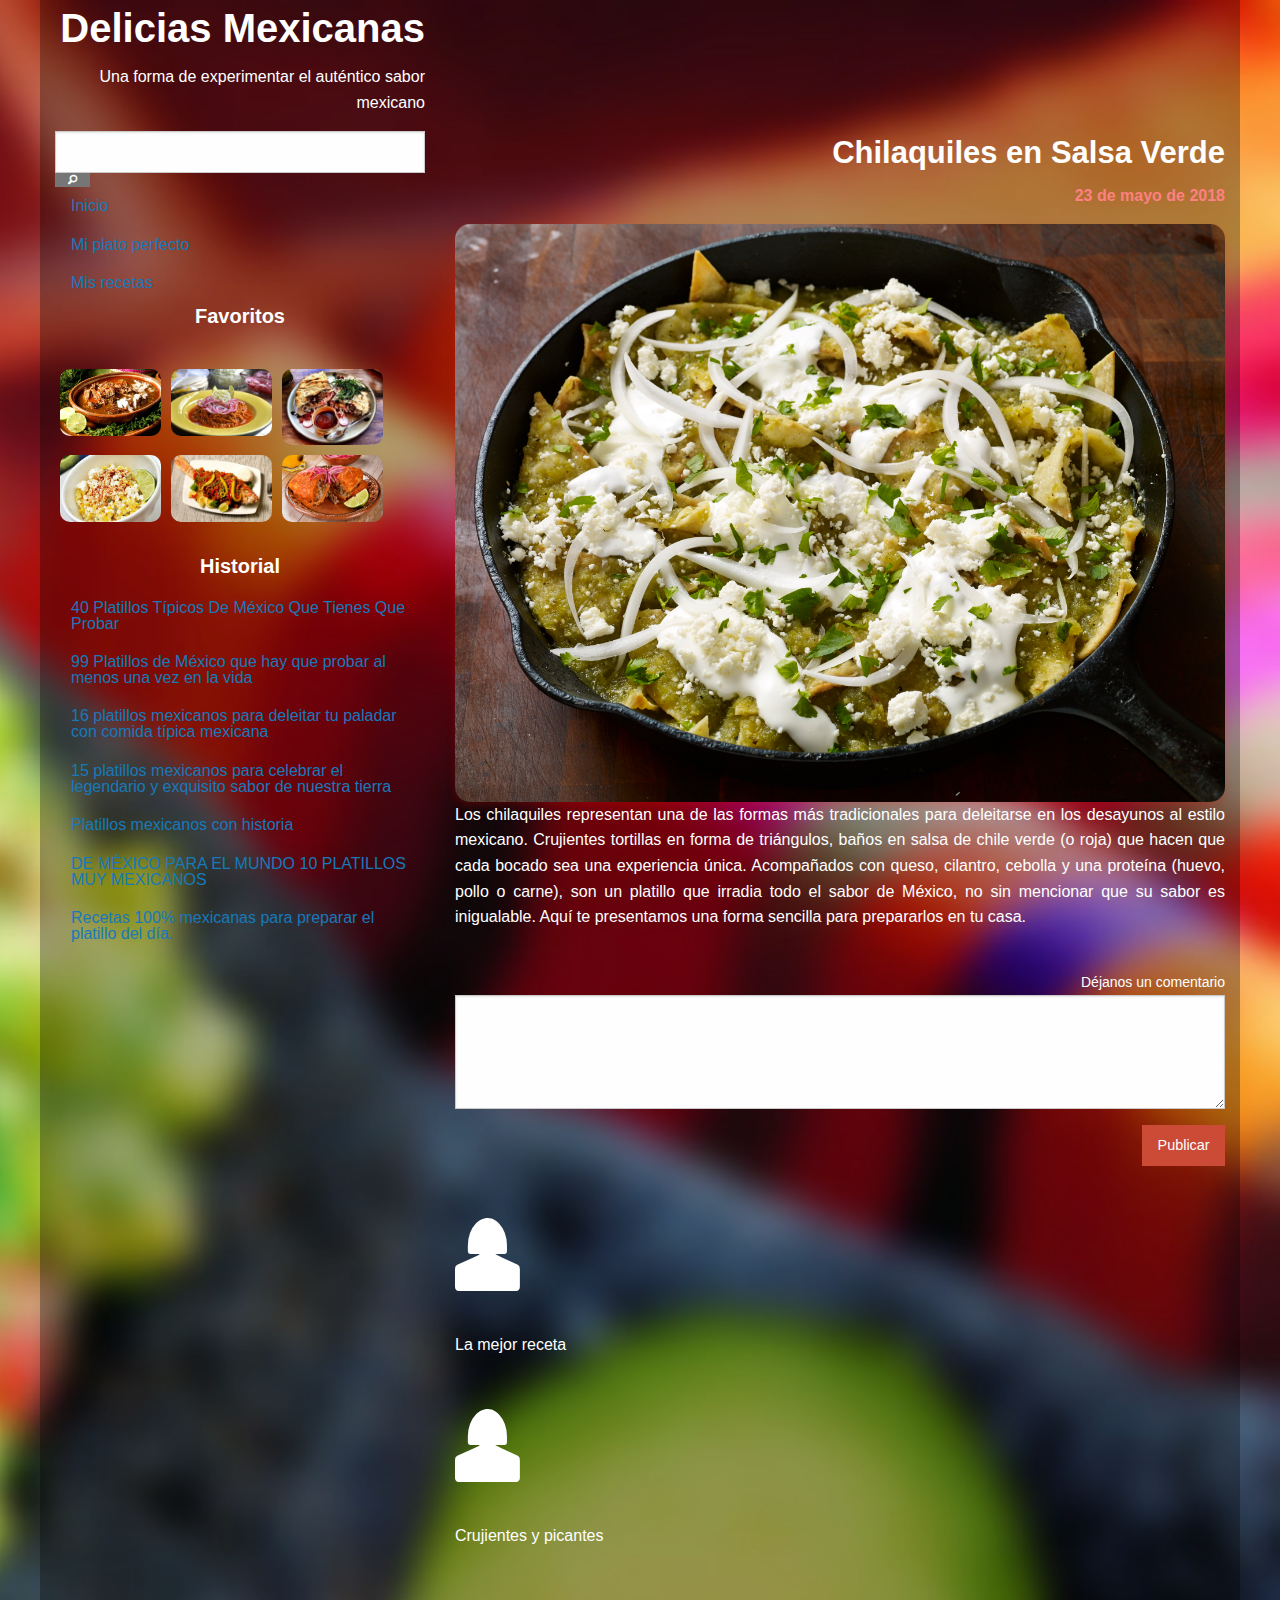
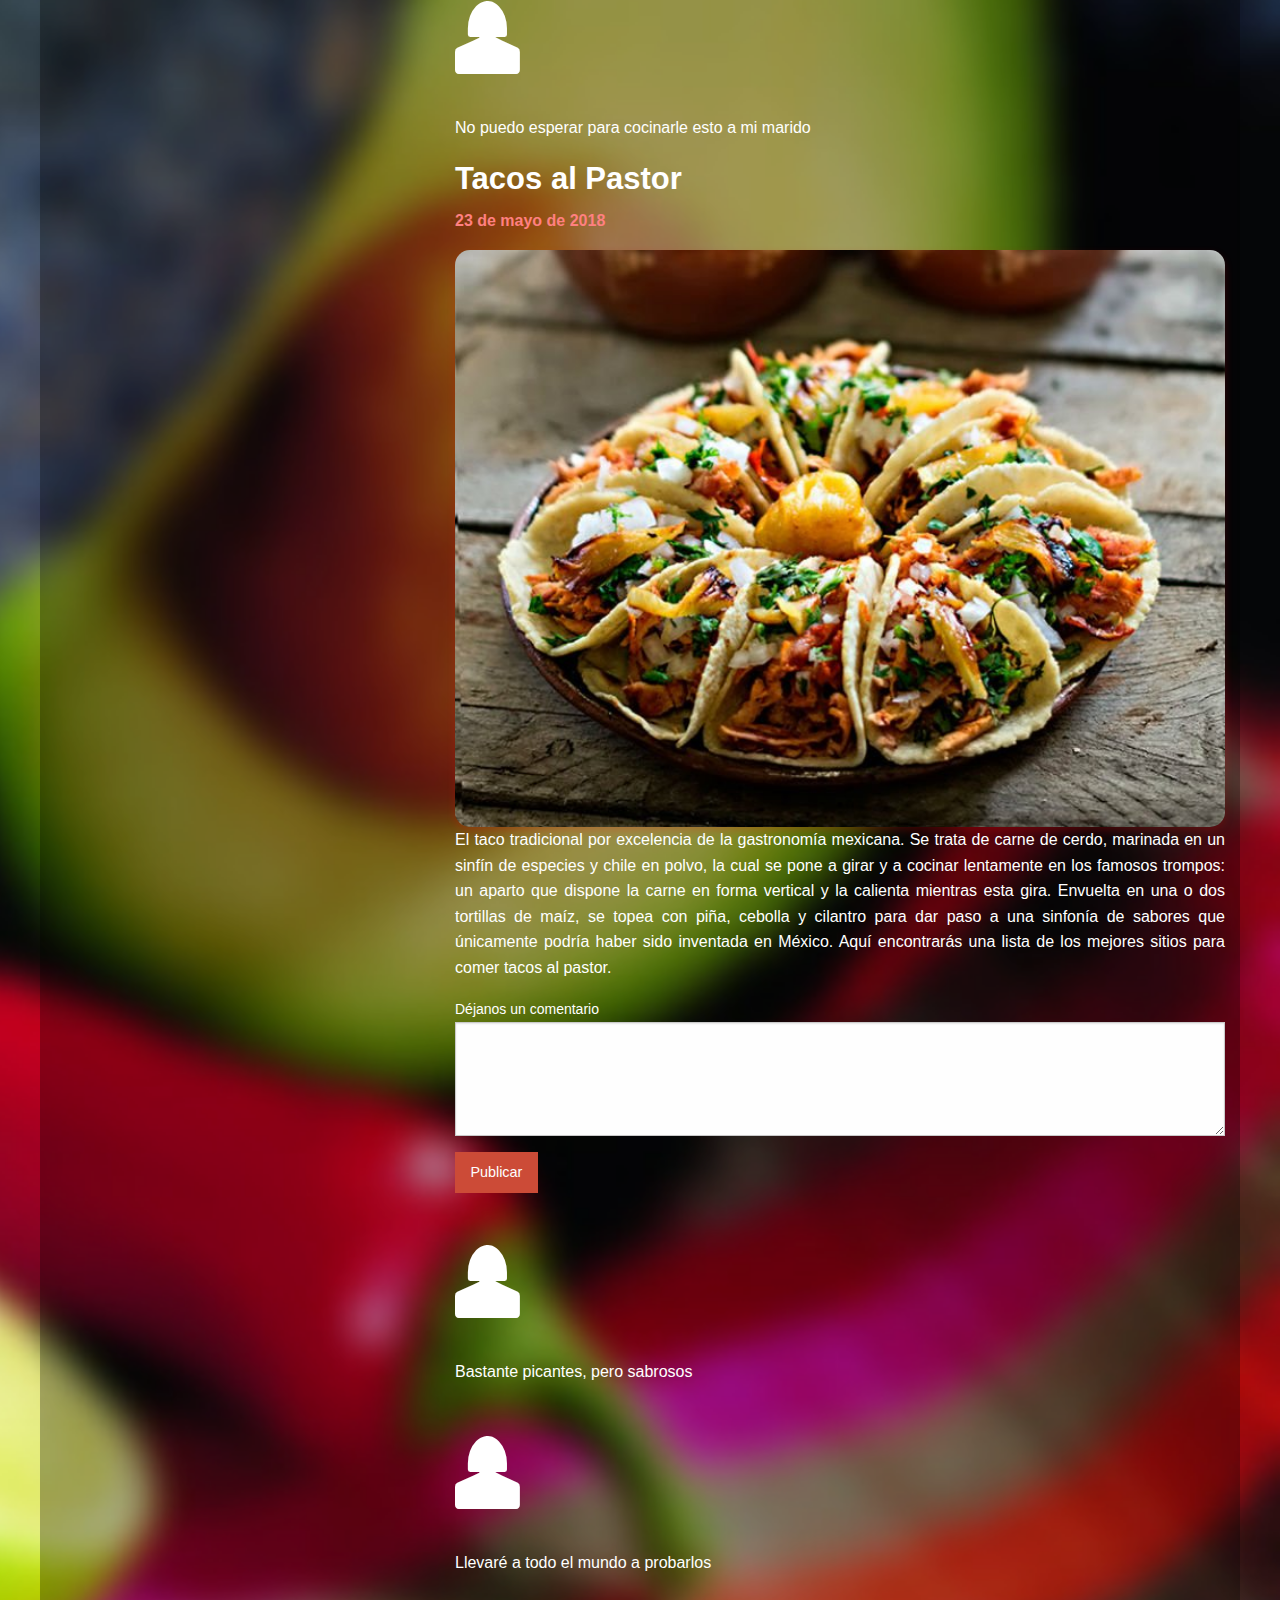
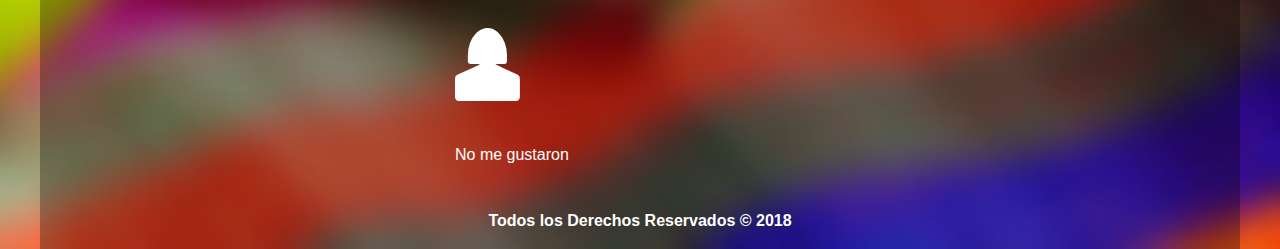
<file: blog_gastro/index.html>
<!DOCTYPE html>
<html>
  <head>
    <meta charset="utf-8">
    <meta name="author" content="Juan Felipe Riachi">
    <meta name="description" content="proyecto_final_frameworks_css">
    <meta http-equiv="x-ua-compatible" content="ie=edge">
    <meta name="viewport" content="width=device-width, initial-scale=1.0">
    <link rel="stylesheet" href="css/foundation.css">
    <link rel="stylesheet" href="css/foundation-icons.css">
    <link rel="stylesheet" href="css/app.css">
    <title>Blog de Gastronomía</title>
  </head>
  <body>
    <header>
      <div class="grid-container" id="contenedor_header">
          <div class="grid-x grid-padding-x">
            <div class="medium-4 large-4 cell">
              <h2 class="text-right"><strong>Delicias Mexicanas</strong></h2>
              <p class="text-right">Una forma de experimentar el auténtico sabor mexicano</p>
            </div>

        </div>
      </div>
    </header>
    <!-- Acá termina el header y comienza la sección de contenido-->

    <div class="grid-container" id="contenedor2">
      <div class="grid-x grid-padding-x">
        <div class=" medium-4 large-4 cell">
          <div class="row">
            <div class="small-11 medium-11 large-11 cell" class="input-group">
              <div class="row collapse postfix-round">
                <div class="small-4 cell">
                  <input type="text" class="input-group-field">
                  <div class="input-group-button">
                    <button class="button small button secondary" type="button">
                      <span aria-hidden="true"><i class="fi-magnifying-glass"></i></span>
                    </button>
                  </div>
                </div>
              </div>
            </div>
          </div>
          <div class="row">
            <ul class="vertical menu">
              <li><a href="#">Inicio</a></li>
              <li><a href="#">Mi plato perfecto</a></li>
              <li><a href="#">Mis recetas</a></li>
              <li><h5 class="text-center"><strong>Favoritos</strong></h6></li><br/>
                <div class="row" id="imagenes1">
                  <div class="medium-12 large-12">

                    <figure>
                      <figcaption>Birria</figcaption>
                      <img src="img/birria.jpg">
                    </figure>

                    <figure>
                      <figcaption>Cochinita</figcaption>
                      <img src="img/cochinita.jpg">
                    </figure>

                    <figure>
                      <figcaption>Tlayuda</figcaption>
                      <img src="img/tlayuda.jpg">
                    </figure>

                  </div>
                </div>
                <div class="row" id="imagenes2">
                  <div class="medium-12 large-12">

                    <figure>
                      <figcaption>Esquites</figcaption>
                      <img src="img/esquites.jpeg">
                    </figure>

                    <figure>
                      <figcaption>Pescado Veracruzana</figcaption>
                      <img src="img/pescado-a-la-veracruzana.jpg">
                    </figure>

                    <figure>
                      <figcaption>Torta Ahogada</figcaption>
                      <img src="img/tortahogada.jpg">
                    </figure>

                  </div>
                </div>
                <br/>
              <li><h5 class="text-center"><strong>Historial</strong></h6></li>
                <a href="https://tipsparatuviaje.com/platillos-tipicos-de-mexico/">40 Platillos Típicos De México Que Tienes Que Probar</a>
                <a href="https://www.buzzfeed.com/javieraceves/la-cocina-mexicana-omg?utm_term=.jvODyr3pBX#.ib2EDQ3pyb">99 Platillos de México que hay que probar al menos una vez en la vida</a>
                <a href="http://xn--turismogastronmico-31b.com/platillos-mexicanos-comida-tipica-mexicana/">16 platillos mexicanos para deleitar tu paladar con comida típica mexicana</a>
                <a href="https://www.huffingtonpost.com.mx/entry/platillos-mexicanos-para-celebrar_n_8140652">15 platillos mexicanos para celebrar el legendario y exquisito sabor de nuestra tierra</a>
                <a href="http://foodandtravel.mx/platillos-mexicanos-historia/">Platillos mexicanos con historia</a>
                <a href="https://www.elcinco.mx/viral/mexico-el-mundo-10-platillos-muy-mexicanos">DE MÉXICO PARA EL MUNDO 10 PLATILLOS MUY MEXICANOS</a>
                <a href="http://allrecipes.com.mx/recetas/etiqueta-808/recetas-de-platos-fuertes-mexicanos.aspx">Recetas 100% mexicanas para preparar el platillo del día.</a>
            </ul>

          </div>
        </div>
        <div class="medium-8 large-8 cell">

          <div id="contenedor_chilaquiles">
            <h3><strong>Chilaquiles en Salsa Verde</strong></h3>
            <p style="color:rgb(255, 128, 128)"><strong>23 de mayo de 2018</strong></p>
            <img src="img/chilaquilesverdes.jpg" id="chilaquilesverdes">
            <br/>
            <p class="text-justify">Los chilaquiles representan una de las formas más tradicionales para deleitarse en los desayunos al estilo mexicano. Crujientes tortillas en forma de triángulos, baños en salsa de chile verde (o roja) que hacen que cada bocado sea una experiencia única. Acompañados con queso, cilantro, cebolla y una proteína (huevo, pollo o carne), son un platillo que irradia todo el sabor de México, no sin mencionar que su sabor es inigualable.

            Aquí te presentamos una forma sencilla para prepararlos en tu casa.</p>
            <br/>
            <form role="form" action="index.html">
                <div class="form-group">
                <label for="comentario" style="color:white">Déjanos un comentario</label>
                <textarea name="comentario" rows="4" cols="65" class="form-control"></textarea>
                </div>
                <div>
                <a href="#" class="button alert" class="button radius">Publicar</a>
                </div>
            </form>
          </div>

          <div class="row">
            <div class="large-2 medium-2">
              <span aria-hidden="true"><i class="fi-torso-female" style="font-size: 100px"></i></span>
            </div>
            <div class="large-10 medium-10">
              <p>La mejor receta</p>
            </div>
          </div>

          <div class="row">
            <div class="large-2 medium-2">
              <span aria-hidden="true"><i class="fi-torso-female" style="font-size: 100px"></i></span>
            </div>
            <div class="large-10 medium-10">
              <p>Crujientes y picantes</p>
            </div>
          </div>

          <div class="row">
            <div class="large-2 medium-2">
              <span aria-hidden="true"><i class="fi-torso-female" style="font-size: 100px"></i></span>
            </div>
            <div class="large-10 medium-10">
              <p>No puedo esperar para cocinarle esto a mi marido</p>
            </div>
          </div>

          <div id="contenedor_pastor">
            <h3><strong>Tacos al Pastor</strong></h3>
            <p style="color:rgb(255, 128, 128)"><strong>23 de mayo de 2018</strong></p>
            <img src="img/tacosalpastor.jpg" id="tacosalpastor">
            <br/>
            <p class="text-justify">
              El taco tradicional por excelencia de la gastronomía mexicana. Se trata de carne de cerdo, marinada en un sinfín de especies y chile en polvo, la cual se pone a girar y a cocinar lentamente en los famosos trompos: un aparto que dispone la carne en forma vertical y la calienta mientras esta gira. Envuelta en una o dos tortillas de maíz, se topea con piña, cebolla y cilantro para dar paso a una sinfonía de sabores que únicamente podría haber sido inventada en México.

              Aquí encontrarás una lista de los mejores sitios para comer tacos al pastor.
            </p>
            <form role="form" action="index.html">
                <div>
                <label for="comentario" style="color:white">Déjanos un comentario</label>
                <textarea name="comentario" rows="4" cols="65" class="form-control"></textarea>
                </div>
                <div>
                <a href="#" class="button alert">Publicar</a>
                </div>
            </form>

        </div>

          <div class="row">
            <div class="large-2 medium-2">
              <span aria-hidden="true"><i class="fi-torso-female" style="font-size: 100px"></i></span>
            </div>
            <div class="large-10 medium-10">
              <p>Bastante picantes, pero sabrosos</p>
            </div>
          </div>

          <div class="row">
            <div class="large-2 medium-2">
              <span aria-hidden="true"><i class="fi-torso-female" style="font-size: 100px"></i></span>
            </div>
            <div class="large-10 medium-10">
              <p>Llevaré a todo el mundo a probarlos</p>
            </div>
          </div>

          <div class="row">
              <span aria-hidden="true"><i class="fi-torso-female" style="font-size: 100px"></i></span>
              <p>No me gustaron</p>
          </div>

        </div>
    </div>

    <footer>
      <div class="row" id="contenedor3">
        <div class="grid-x grid-padding-x">
          <div class="medium-12 large-12 cell">
            <br/>
            <p class="text-center"><strong>Todos los Derechos Reservados  ©  2018</strong></p>
          </div>
        </div>
      </div>
    </footer>

    <script src="js/vendor/jquery.js"></script>
    <script src="js/vendor/what-input.js"></script>
    <script src="js/vendor/foundation.js"></script>
    <script src="js/app.js"></script>
  </body>
</html>
</file>
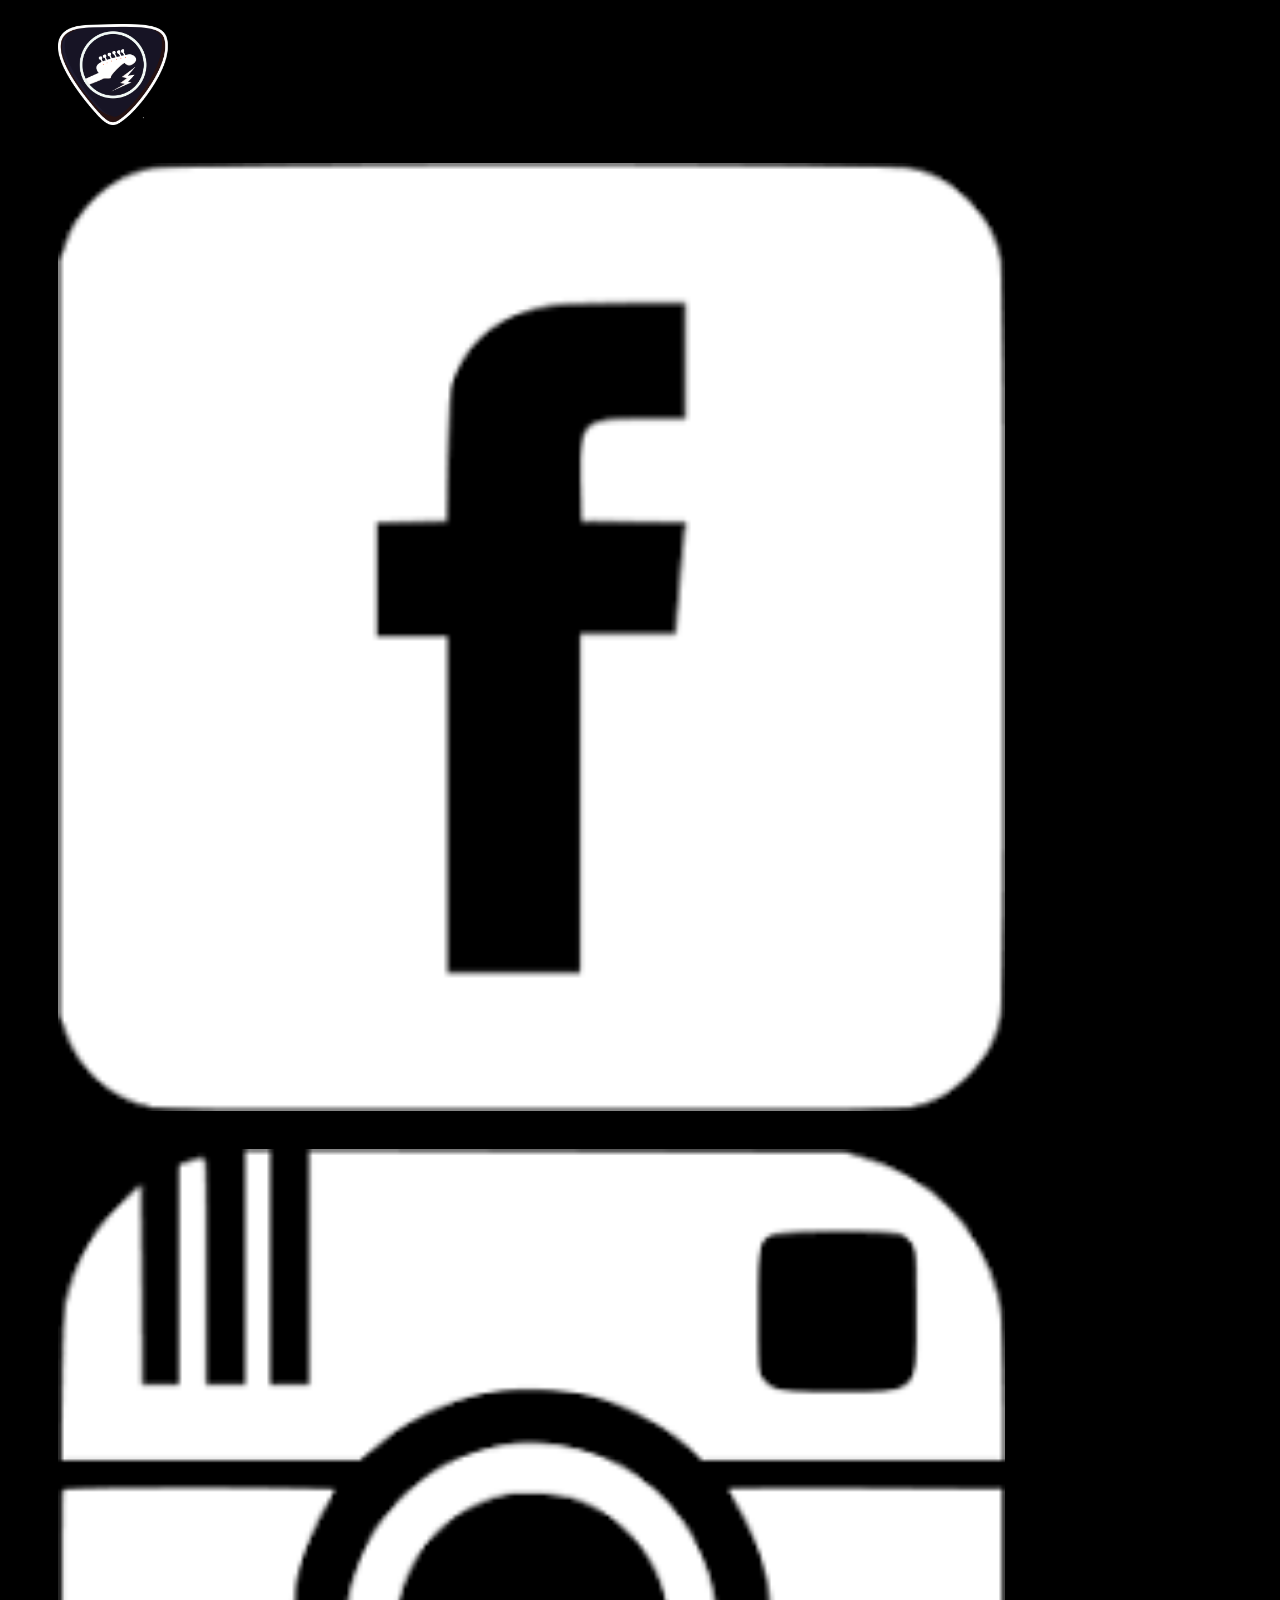
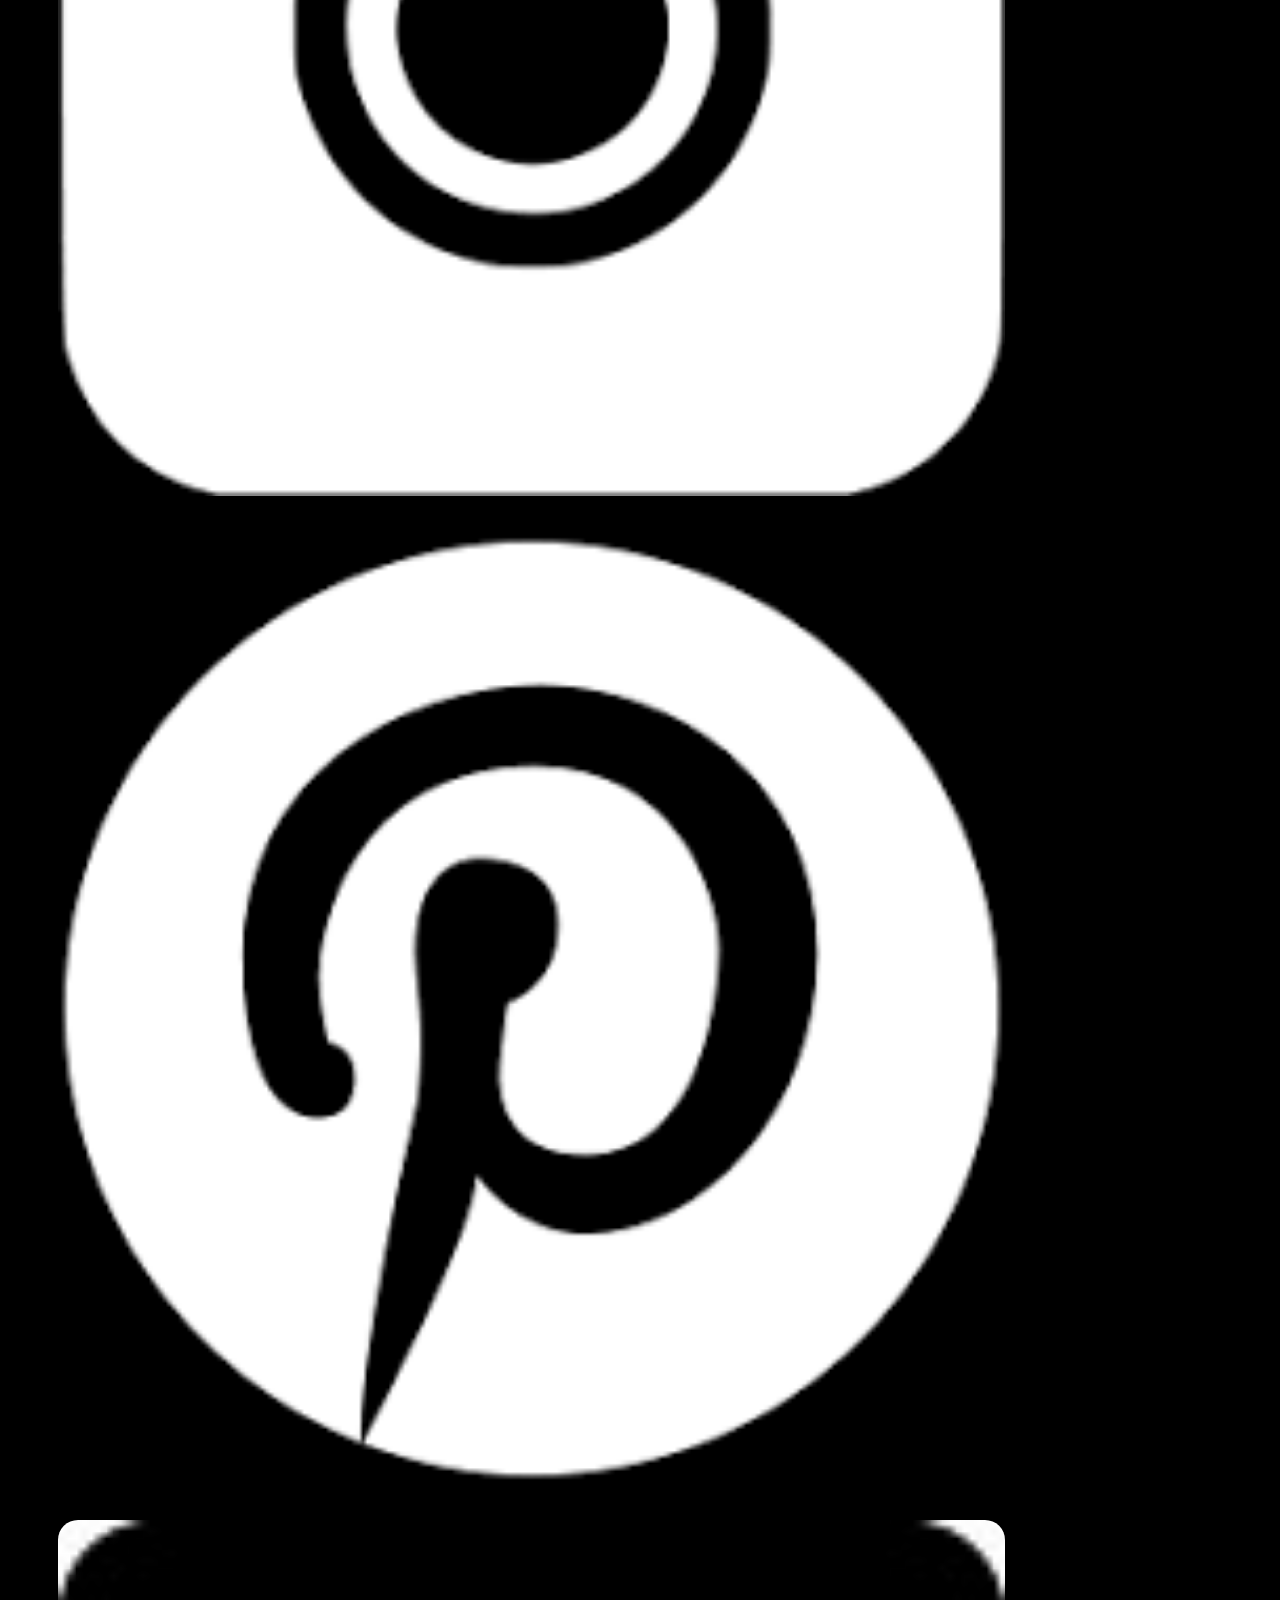
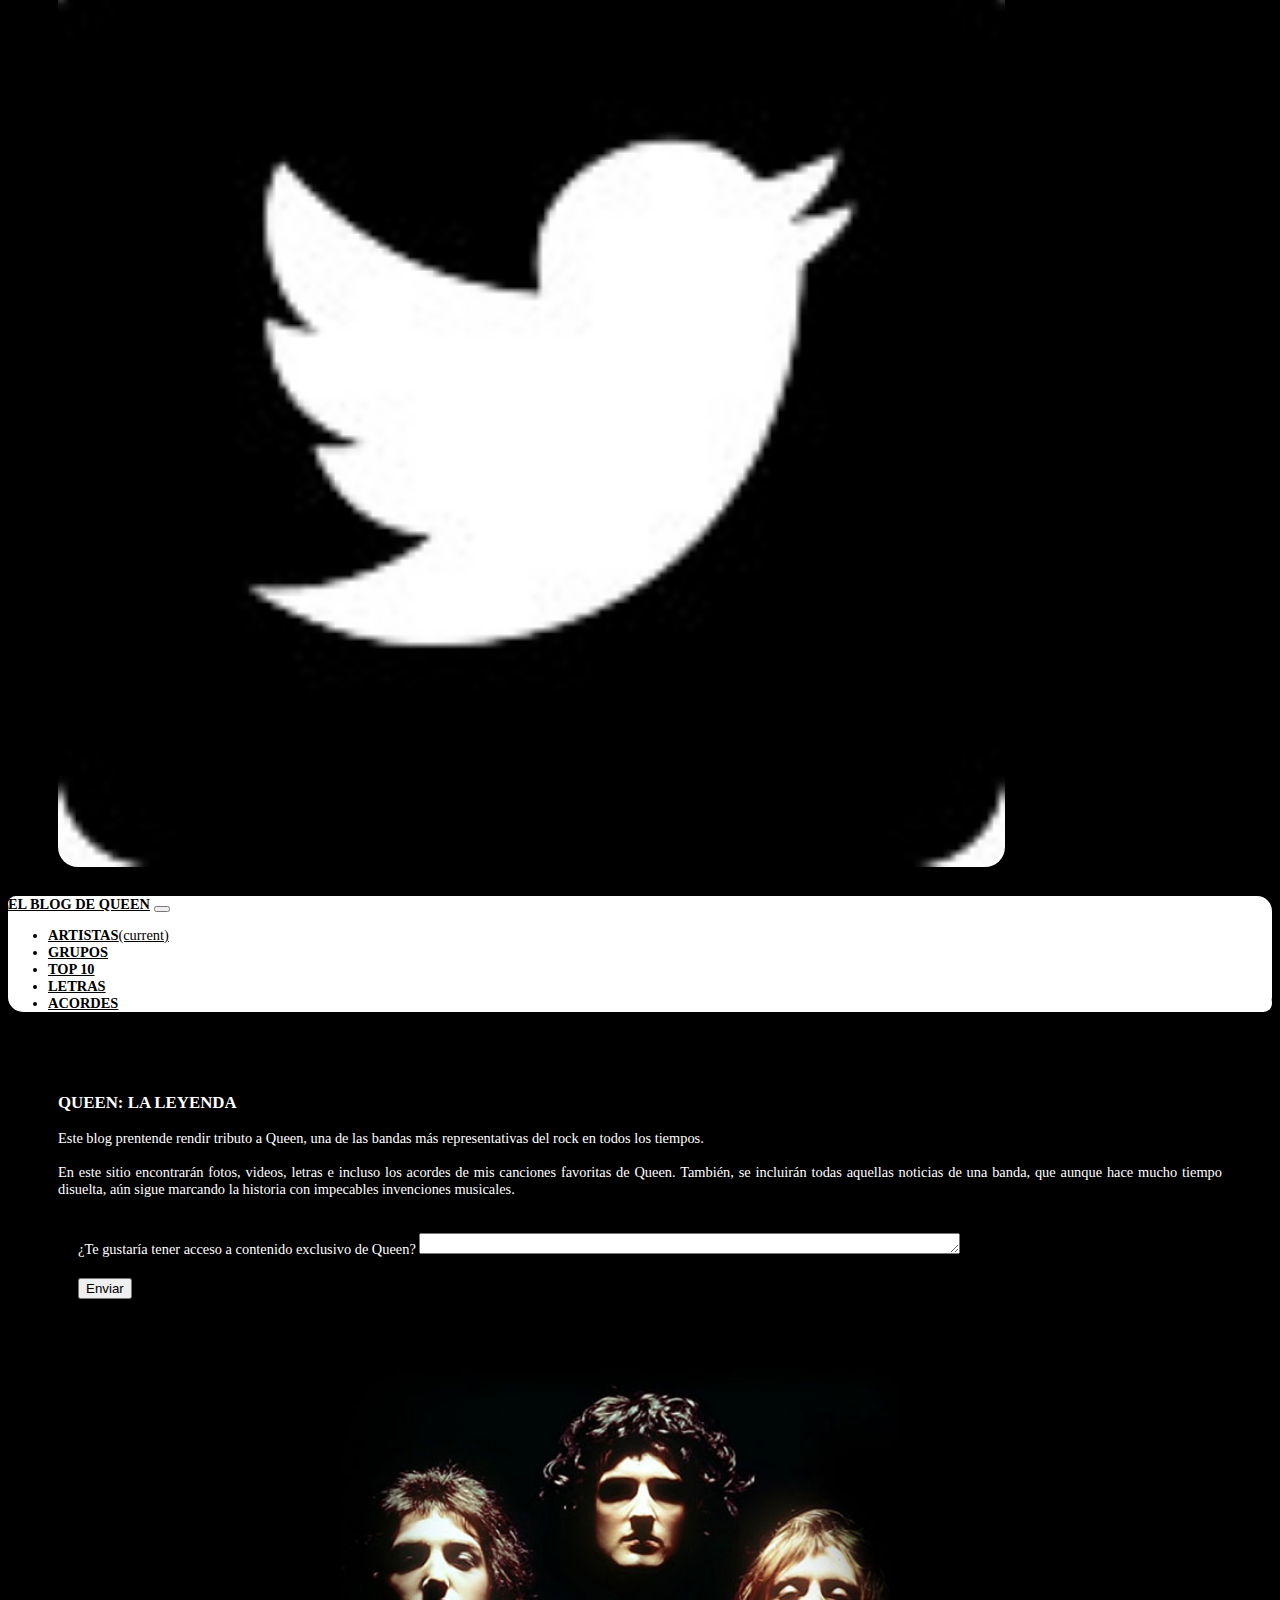
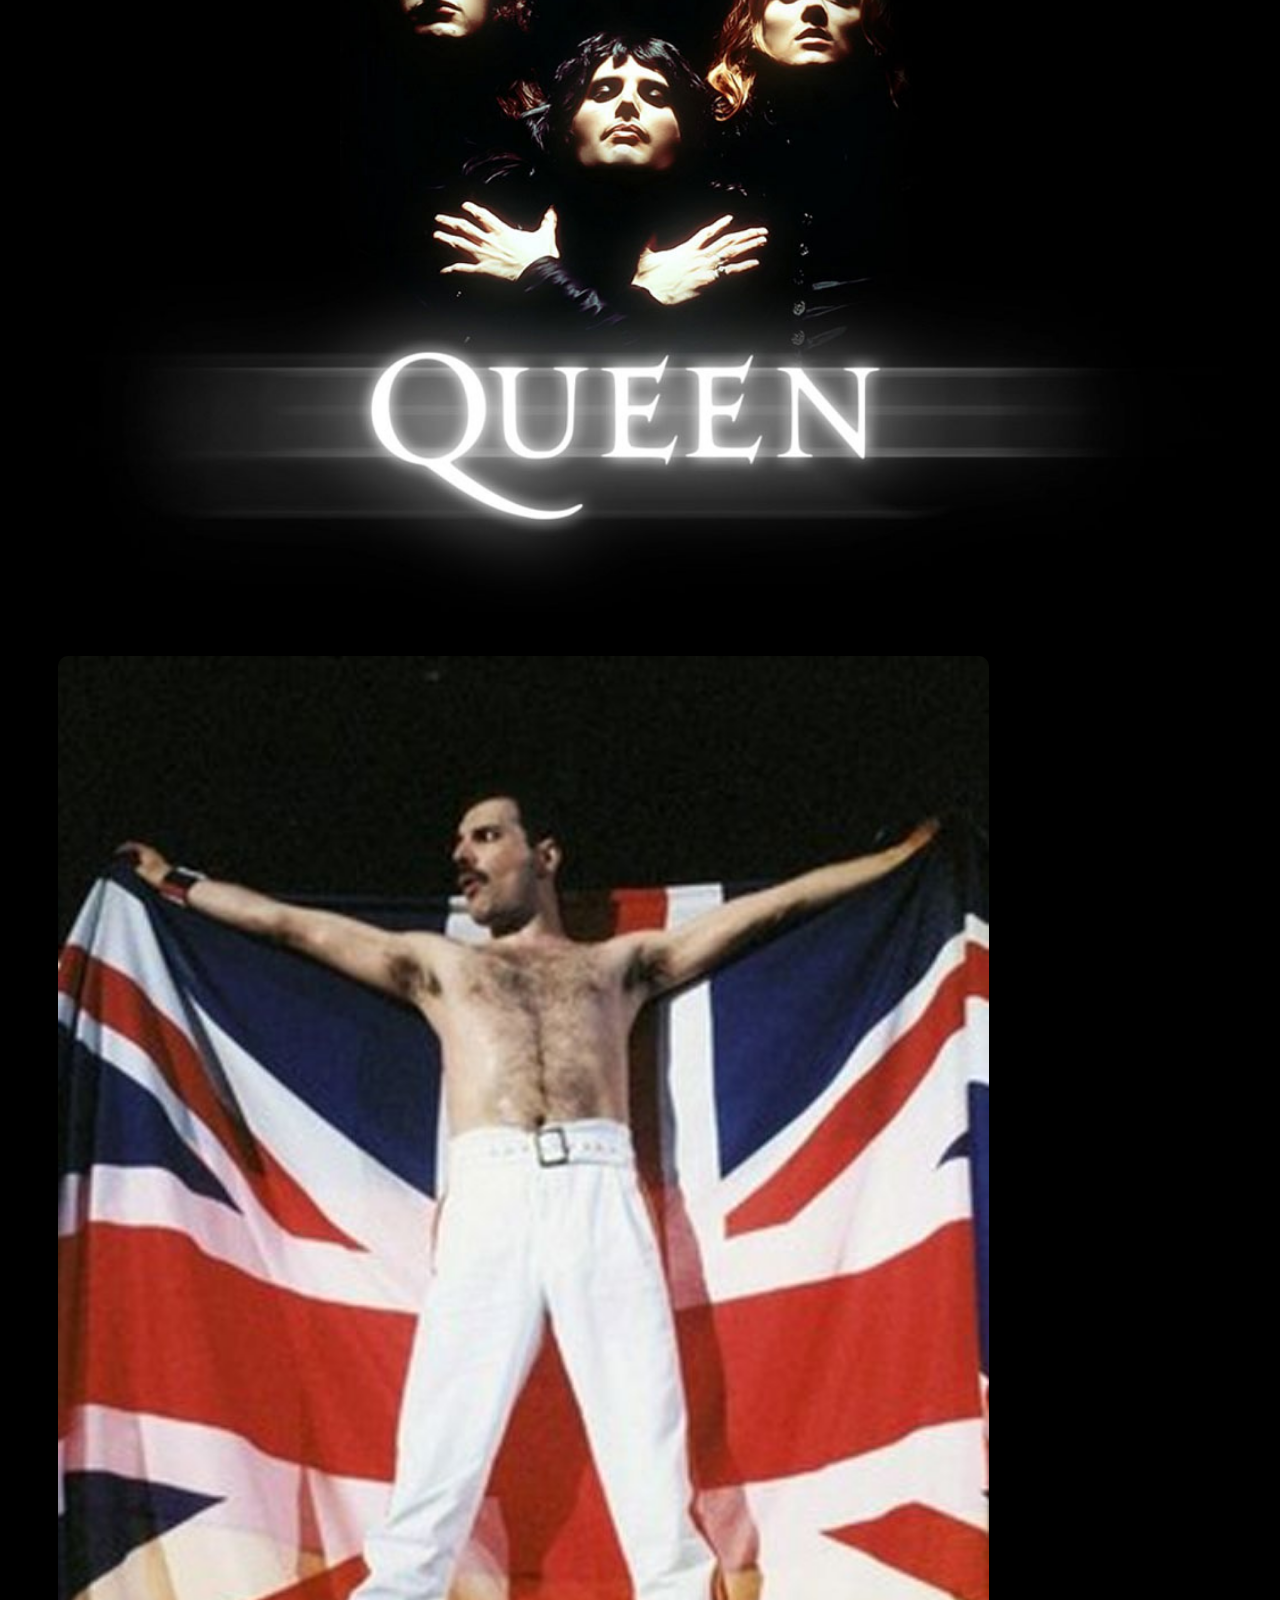
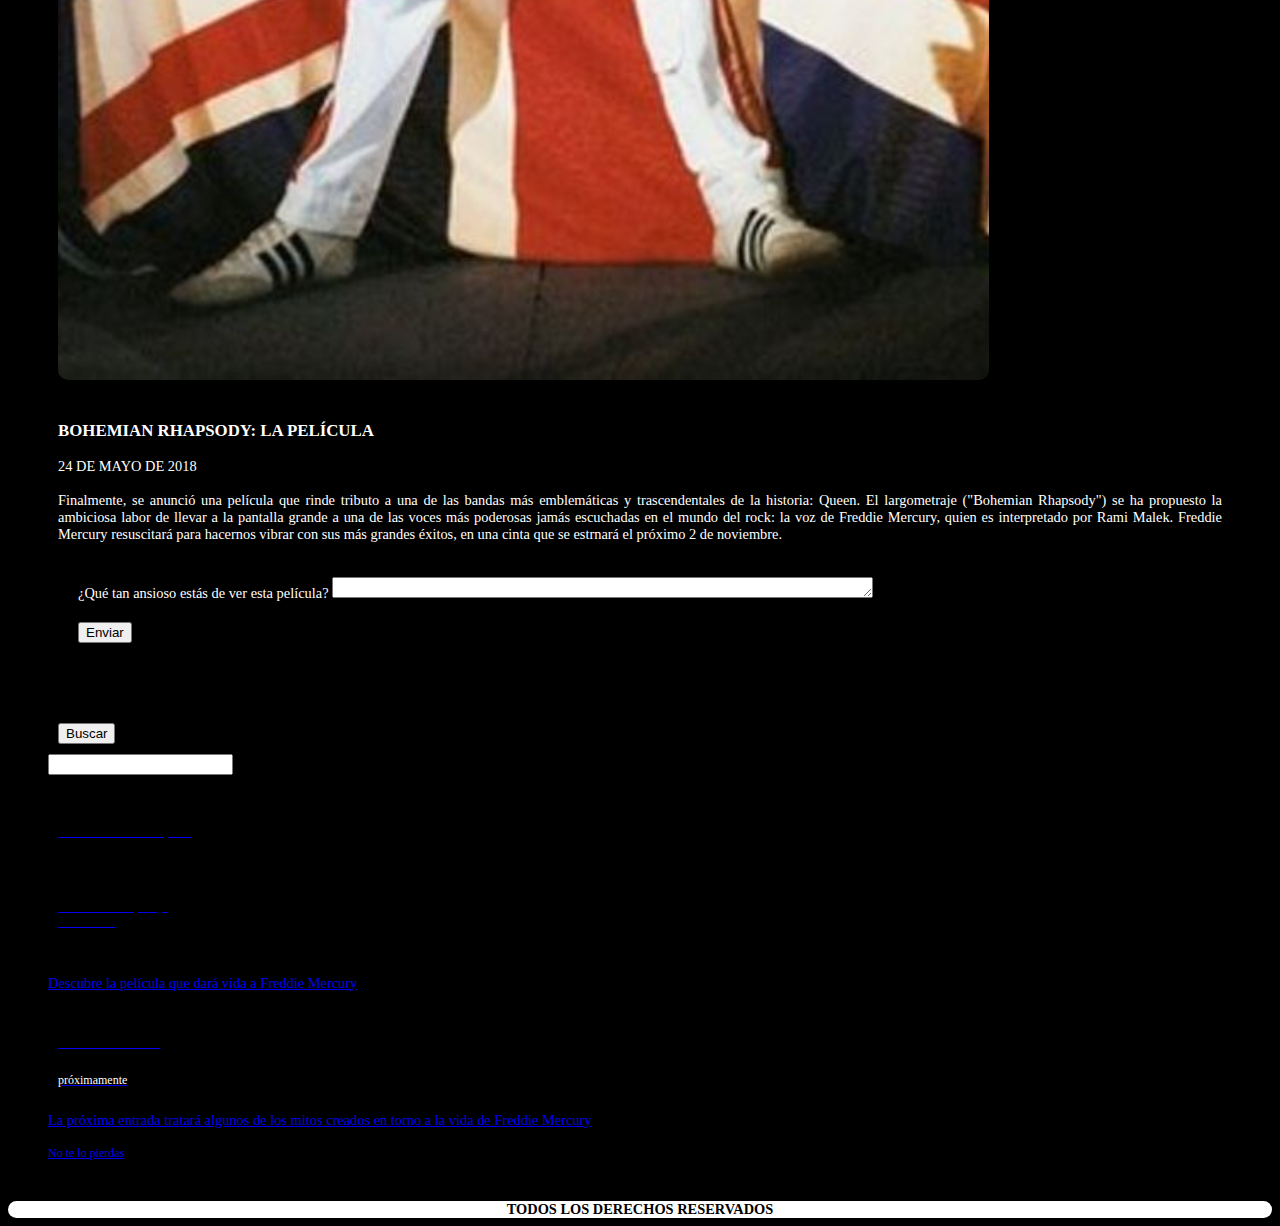
<file: blog_musica/index.html>
<!DOCTYPE html>
<html>
  <head>
    <meta charset="utf-8">
    <meta name="author" content="Juan Felipe Riachi">
    <meta name="description" content="proyecto_final_frameworks_css">
    <meta name="viewport" content="width=device-width, user-scalable=no initial-scale=1.0">
    <title>Evaluación Final Frameworks CSS</title>
    <link rel="stylesheet" href="https://stackpath.bootstrapcdn.com/bootstrap/4.1.1/css/bootstrap.min.css" integrity="sha384-WskhaSGFgHYWDcbwN70/dfYBj47jz9qbsMId/iRN3ewGhXQFZCSftd1LZCfmhktB" crossorigin="anonymous">

    <script src="https://stackpath.bootstrapcdn.com/bootstrap/4.1.1/js/bootstrap.min.js" integrity="sha384-smHYKdLADwkXOn1EmN1qk/HfnUcbVRZyYmZ4qpPea6sjB/pTJ0euyQp0Mk8ck+5T" crossorigin="anonymous"></script>

    <script src="https://code.jquery.com/jquery-3.3.1.slim.min.js" integrity="sha384-q8i/X+965DzO0rT7abK41JStQIAqVgRVzpbzo5smXKp4YfRvH+8abtTE1Pi6jizo" crossorigin="anonymous"></script>

    <script src="https://cdnjs.cloudflare.com/ajax/libs/popper.js/1.14.3/umd/popper.min.js" integrity="sha384-ZMP7rVo3mIykV+2+9J3UJ46jBk0WLaUAdn689aCwoqbBJiSnjAK/l8WvCWPIPm49" crossorigin="anonymous"></script>
    <link rel="stylesheet" href="css/estilos.css">
  </head>
  <body>

    <!--Acá empieza el header-->
    <header>
      <div class="container-fluid">
        <div class="row">

          <div class="col-lg-8 col-md-8">
            <figure>
              <figcaption>logo</figcaption>
              <img src="img/logo.png" id="logo" alt="logo" class="rounder"/>
            </figure>
          </div>

          <div class="col-lg-1 col-md-1" id="redes_sociales">
                <a href="https://www.facebook.com/Queen/" target="_blank">
                  <figure>
                    <figcaption>Facebook</figcaption>
                      <img src="img/facebooklogo.png"  width="50%">
                  </figure>
                </a>
          </div>

          <div class="col-lg-1 col-md-1" id="redes_sociales">
                <a href="https://www.instagram.com/officialqueenmusic/?hl=es-la" target="_blank">
                  <figure>
                    <figcaption>Instagram</figcaption>
                      <img src="img/instalogo.png">
                  </figure>
                </a>
          </div>

          <div class="col-lg-1 col-md-1" id="redes_sociales">
                <a href="https://www.pinterest.com.mx/search/pins/?q=queen&rs=typed&term_meta[]=queen%7Ctyped" target="_blank">
                  <figure>
                    <figcaption>Pinterest</figcaption>
                    <img src="img/pinterestlogo.png" id="pinterest_logo">
                  </figure>
                </a>
          </div>

          <div class="col-lg-1 col-md-1" id="redes_sociales">
                <a href="https://twitter.com/QueenWillRock" target="_blank">
                  <figure>
                    <figcaption>Twitter</figcaption>
                    <img src="img/twitterlogo.jpg" id="logo_twitter">
                  </figure>
                </a>
          </div>
        </div>

      </div>
    </header>

    <!--Acá empieza la barra de navegación-->
      <nav class="navbar justify-content-end navbar-expand-sm navbar-light" style="background-color:white" id="nav_items">
        <a class="navbar-brand justify-content-center" href="#"><strong>EL BLOG DE QUEEN</strong></a>
          <button class="navbar-toggler" type="button" data-toggle="collapse" data-target="#collapsibleNavbar">
            <span class="navbar-toggler-icon"></span>
          </button>
      <div class="collapse justify-content-end navbar-collapse" id="collapsibleNavbar">
        <ul class="navbar-nav">
          <li class="nav-item">
            <a class="nav-link" href="#"><strong>ARTISTAS</strong><span class="sr-only">(current)</span></a>
          </li>
          <li class="nav-item">
            <a class="nav-link" href="#"><strong>GRUPOS</strong></a>
          </li>
          <li class="nav-item">
            <a class="nav-link" href="#"><strong>TOP 10</strong></a>
          </li>
          <li class="nav-item">
            <a class="nav-link" href="#"><strong>LETRAS</strong></a>
          </li>
          <li class="nav-item">
            <a class="nav-link" href="#"><strong>ACORDES</strong></a>
          </li>
        </ul>
    </nav>

    <!--Acá empieza el contenido-->
    <section>
      <div class="container-fluid">
        <div class="row">
          <div class="col-lg-8 col-md-8" id="caja 1">
            <div class="row">
              <div class="col-lg-6 col-md-8">
                <h3><strong>QUEEN: LA LEYENDA</strong></h3>
                  <p>
                    Este blog prentende rendir tributo a Queen, una de las bandas más representativas del rock en todos los tiempos.
                    <br/>
                  </br>
                    En este sitio encontrarán fotos, videos, letras e incluso los acordes de mis canciones favoritas de Queen. También, se incluirán todas aquellas noticias de una banda, que aunque hace mucho tiempo disuelta, aún sigue marcando la historia con impecables invenciones musicales.
                  </p>
                  <div class="container-fluid">
                    <form role="form" action="index.html">
                        <div class="form-group">
                        <label for="comentario">¿Te gustaría tener acceso a contenido exclusivo de Queen?</label>
                        <textarea name="comentario" rows="1" cols="65" class="form-control"></textarea>
                        </div>
                        <div class="form-group">
                        <input type="button" value="Enviar" class="btn btn-default">
                        </div>
                    </form>
                  </div>
              </div>
              <div class="col-lg-6 col-md-4">
                    <img src="img/img1.jpg" width="100%">
              </div>
            </div>
            <div class="row">
              <div class="col-lg-6 col-md-4">
                    <img src="img/img2.jpg" width="80%" border-radius="10px">
              </div>
              <div class="col-lg-6 col-md-8">
                <h3><strong>BOHEMIAN RHAPSODY: LA PELÍCULA</strong></h3>
                  <p>

                    24 DE MAYO DE 2018

                    <br/>
                    <br>Finalmente, se anunció una película que rinde tributo a una de las bandas más emblemáticas y trascendentales de la historia: Queen. El largometraje ("Bohemian Rhapsody") se ha propuesto la ambiciosa labor de llevar a la pantalla grande a una de las voces más poderosas jamás escuchadas en el mundo del rock: la voz de Freddie Mercury, quien es interpretado por Rami Malek.

                    Freddie Mercury resuscitará para hacernos vibrar con sus más grandes éxitos, en una cinta que se estrnará el próximo 2 de noviembre.
                  </p>
                  <div class="container-fluid">
                    <form role="form" action="index.html">
                      <div class="form-group">
                      <label for="comentario">¿Qué tan ansioso estás de ver esta película?</label>
                      <textarea name="comentario" rows="1" cols="65" class="form-control"></textarea>
                      </div>
                      <div class="form-group">
                        <input type="button" value="Enviar" class="btn btn-default">
                      </div>
                    </form>
                  </div>
              </div>
            </div>
          </div>
          <div class="col-lg-4 col-md-4" id="caja2">
            <div class="input-group mb-3">
              <div class="input-group-prepend">
                <button class="btn btn-outline-secondary" type="button">Buscar</button>
              </div>
                <input type="text" class="form-control" placeholder="" aria-label="" aria-describedby="basic-addon1">
            </div>
            <div class="list-group">
              <a href="#" class="list-group-item list-group-item-action flex-column align-items-start active">
                <div class="d-flex w-100 justify-content-center">
                  <h5 class="mb-1" style="color:black">Contenido de la Búsqueda</h5>
                </div>
                </a>
                  <a href="#" class="list-group-item list-group-item-action flex-column align-items-start">
                  <div class="d-flex w-100">
                  <h5 class="mb-1" style="color:black">Bohemian Rhapsody:<br/> La Película</h5>
                  </div>
                  <p class="mb-1" color="black">Descubre la película que dará vida a Freddie Mercury</p>
                  </a>
                  <a href="#" class="list-group-item list-group-item-action flex-column align-items-start">
                  <div class="d-flex w-100 justify-content-between">
                  <h5 class="mb-1" style="color:black">Mitos sobre Freddie</h5>
                  <small class="text-muted">próximamente</small>
                  </div>
                  <p class="mb-1">La próxima entrada tratará algunos de los mitos creados en torno a la vida de Freddie Mercury</p>
                  <small class="text-muted">No te lo pierdas</small>
                  </a>
</div>
            </div>
          </div>
      </div>
    </section>

  </body>
  <footer><strong>TODOS LOS DERECHOS RESERVADOS</strong></footer>
</html>
</file>
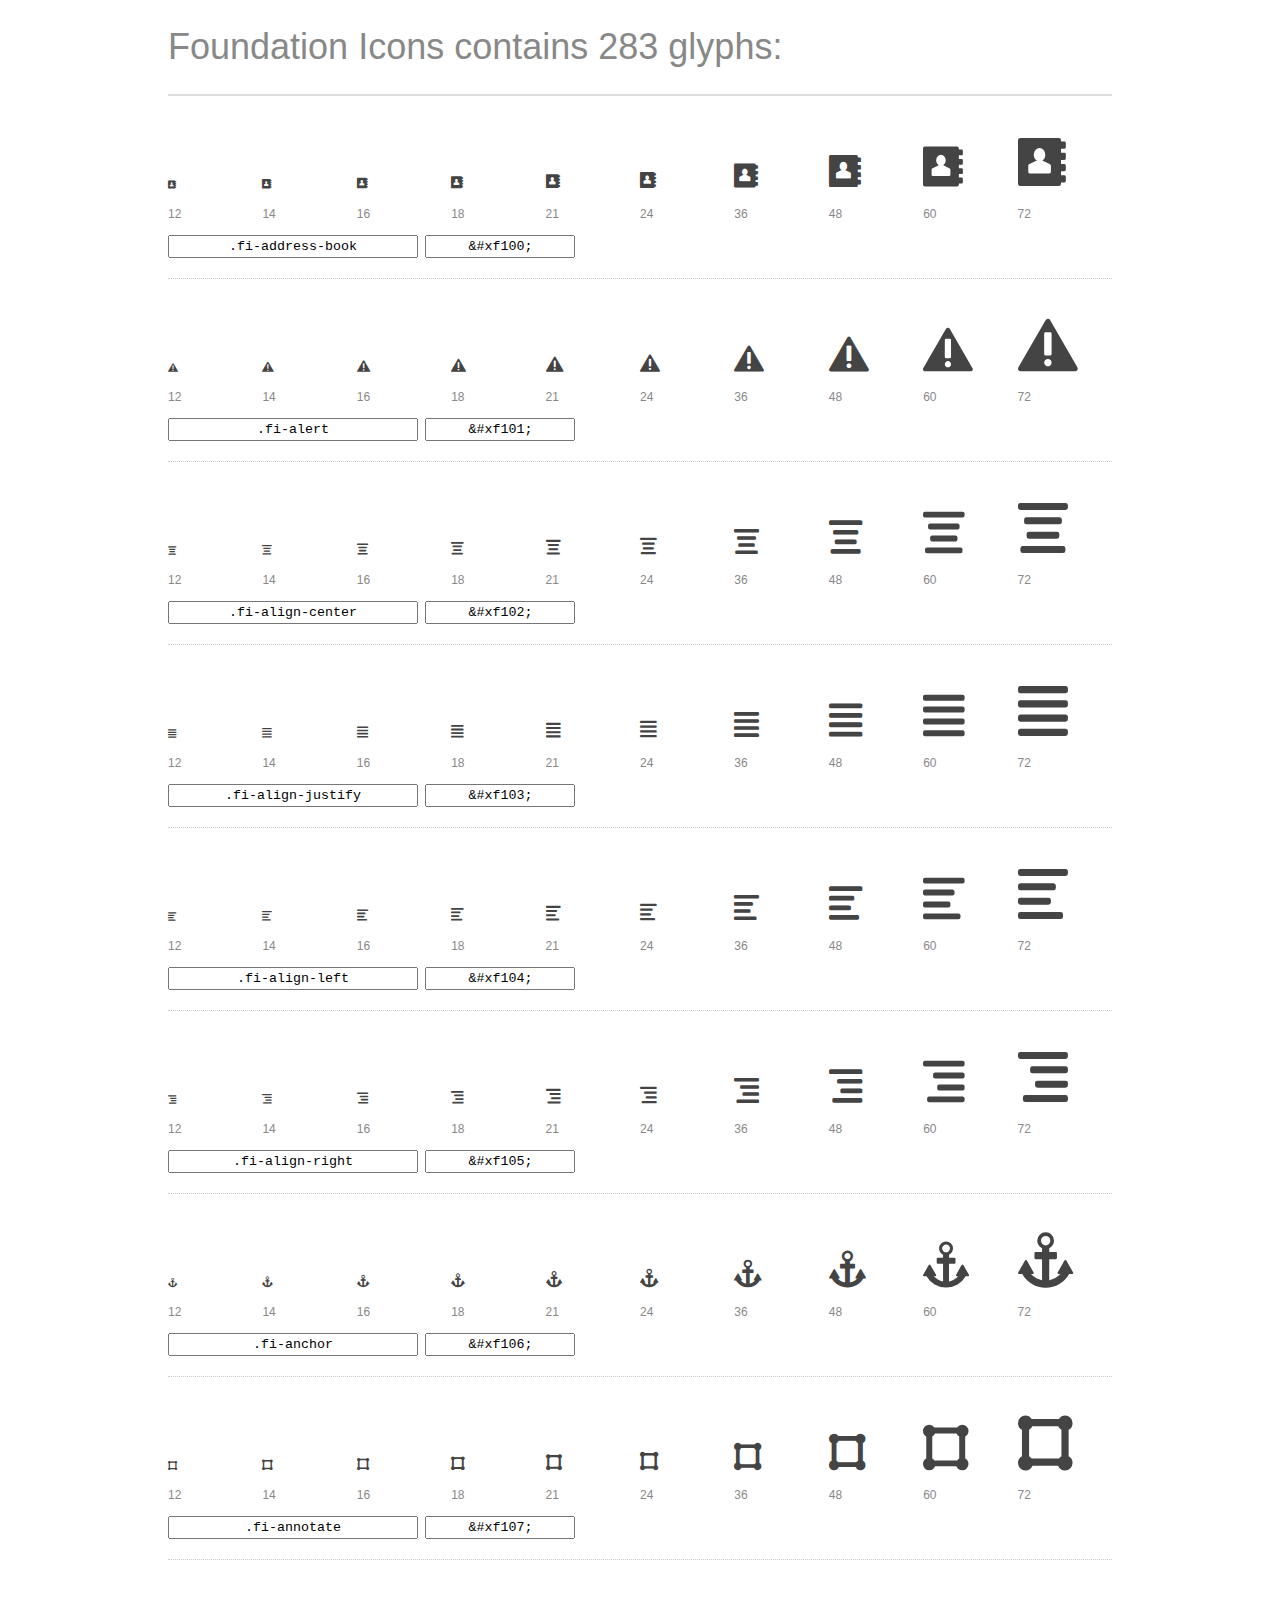
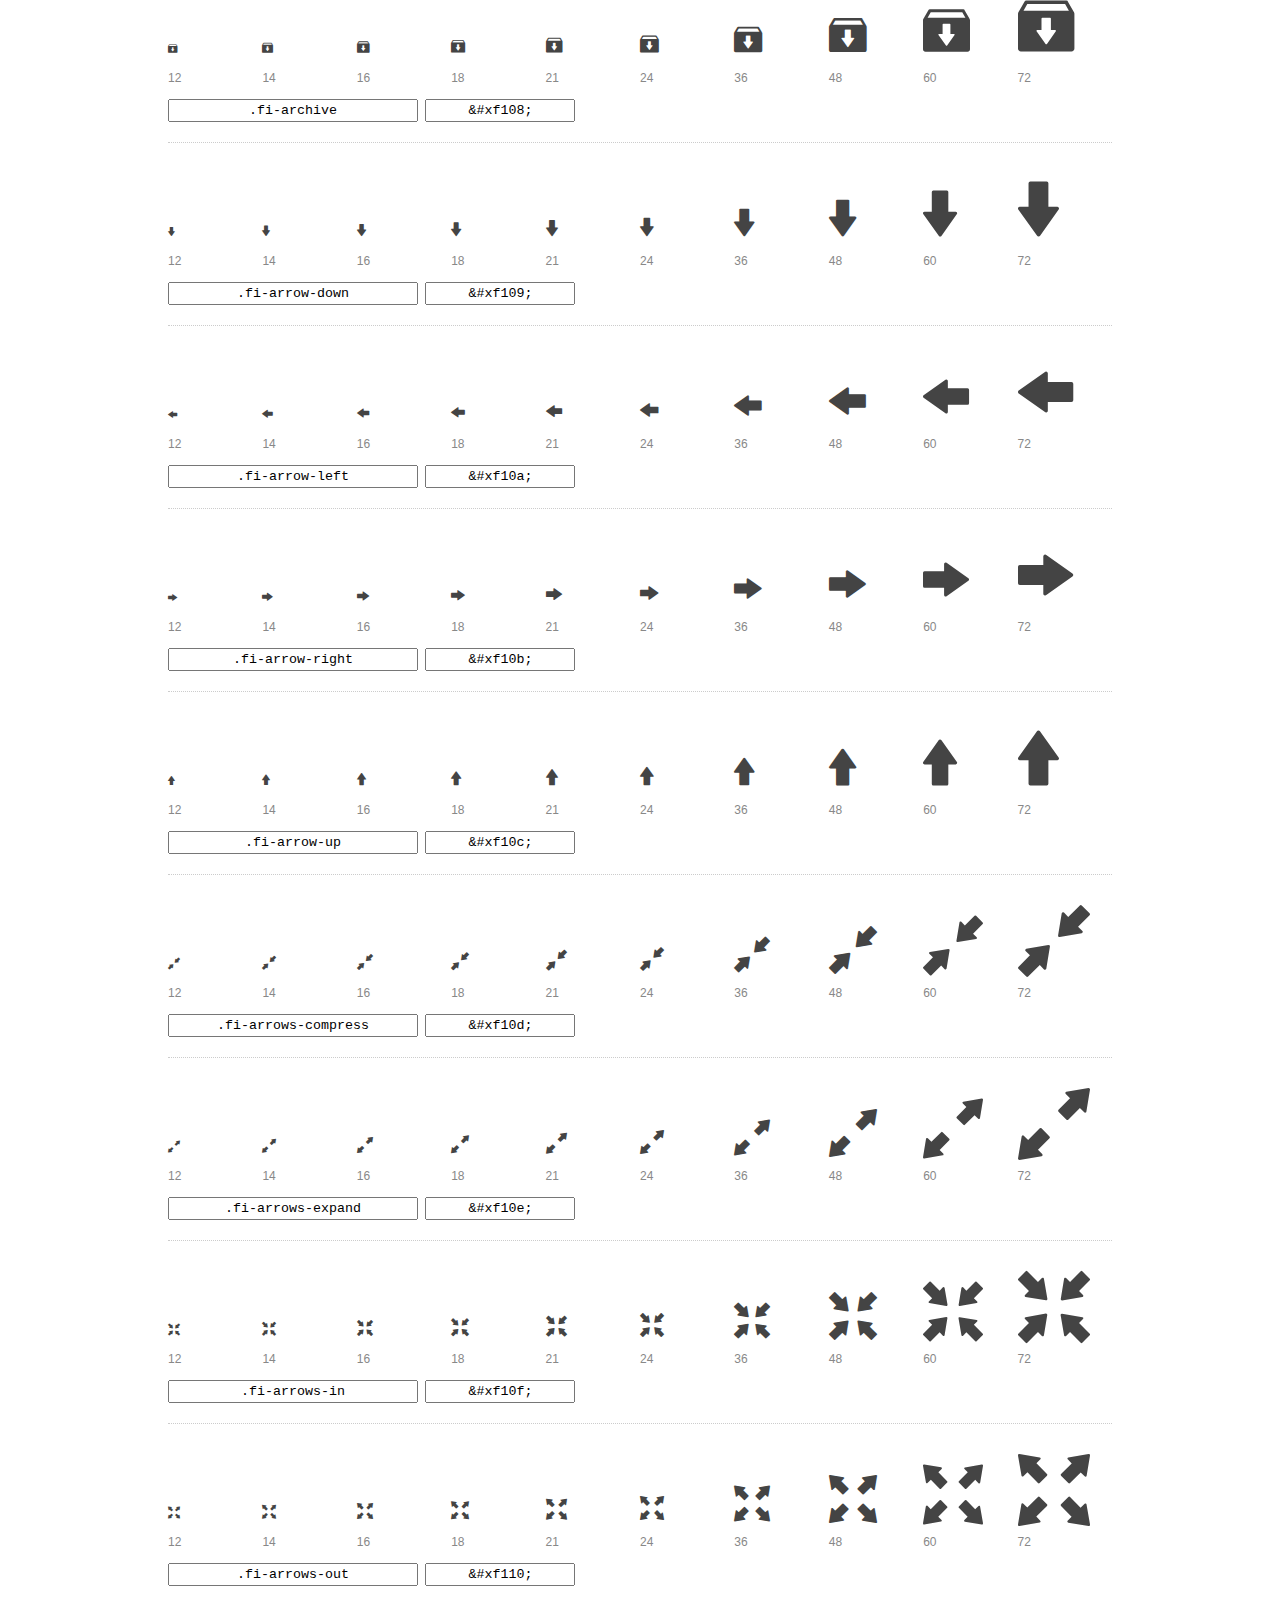
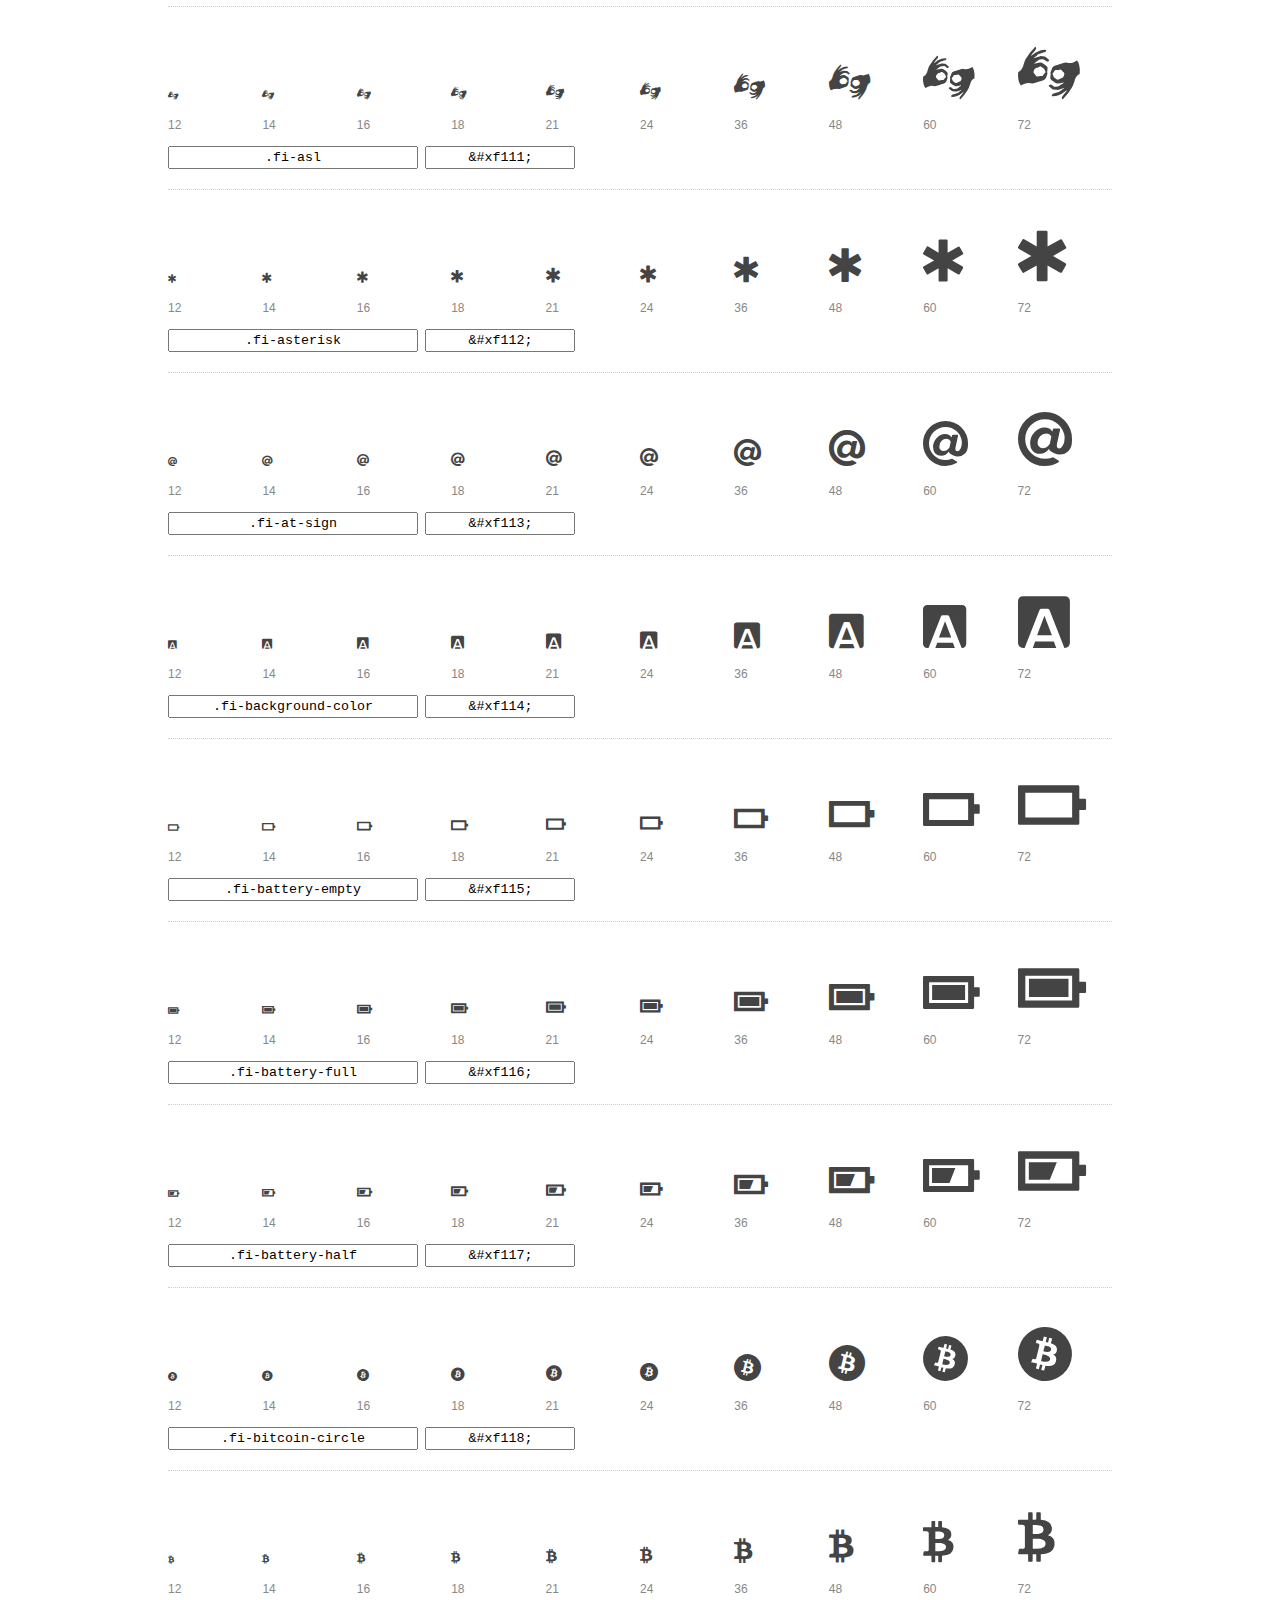
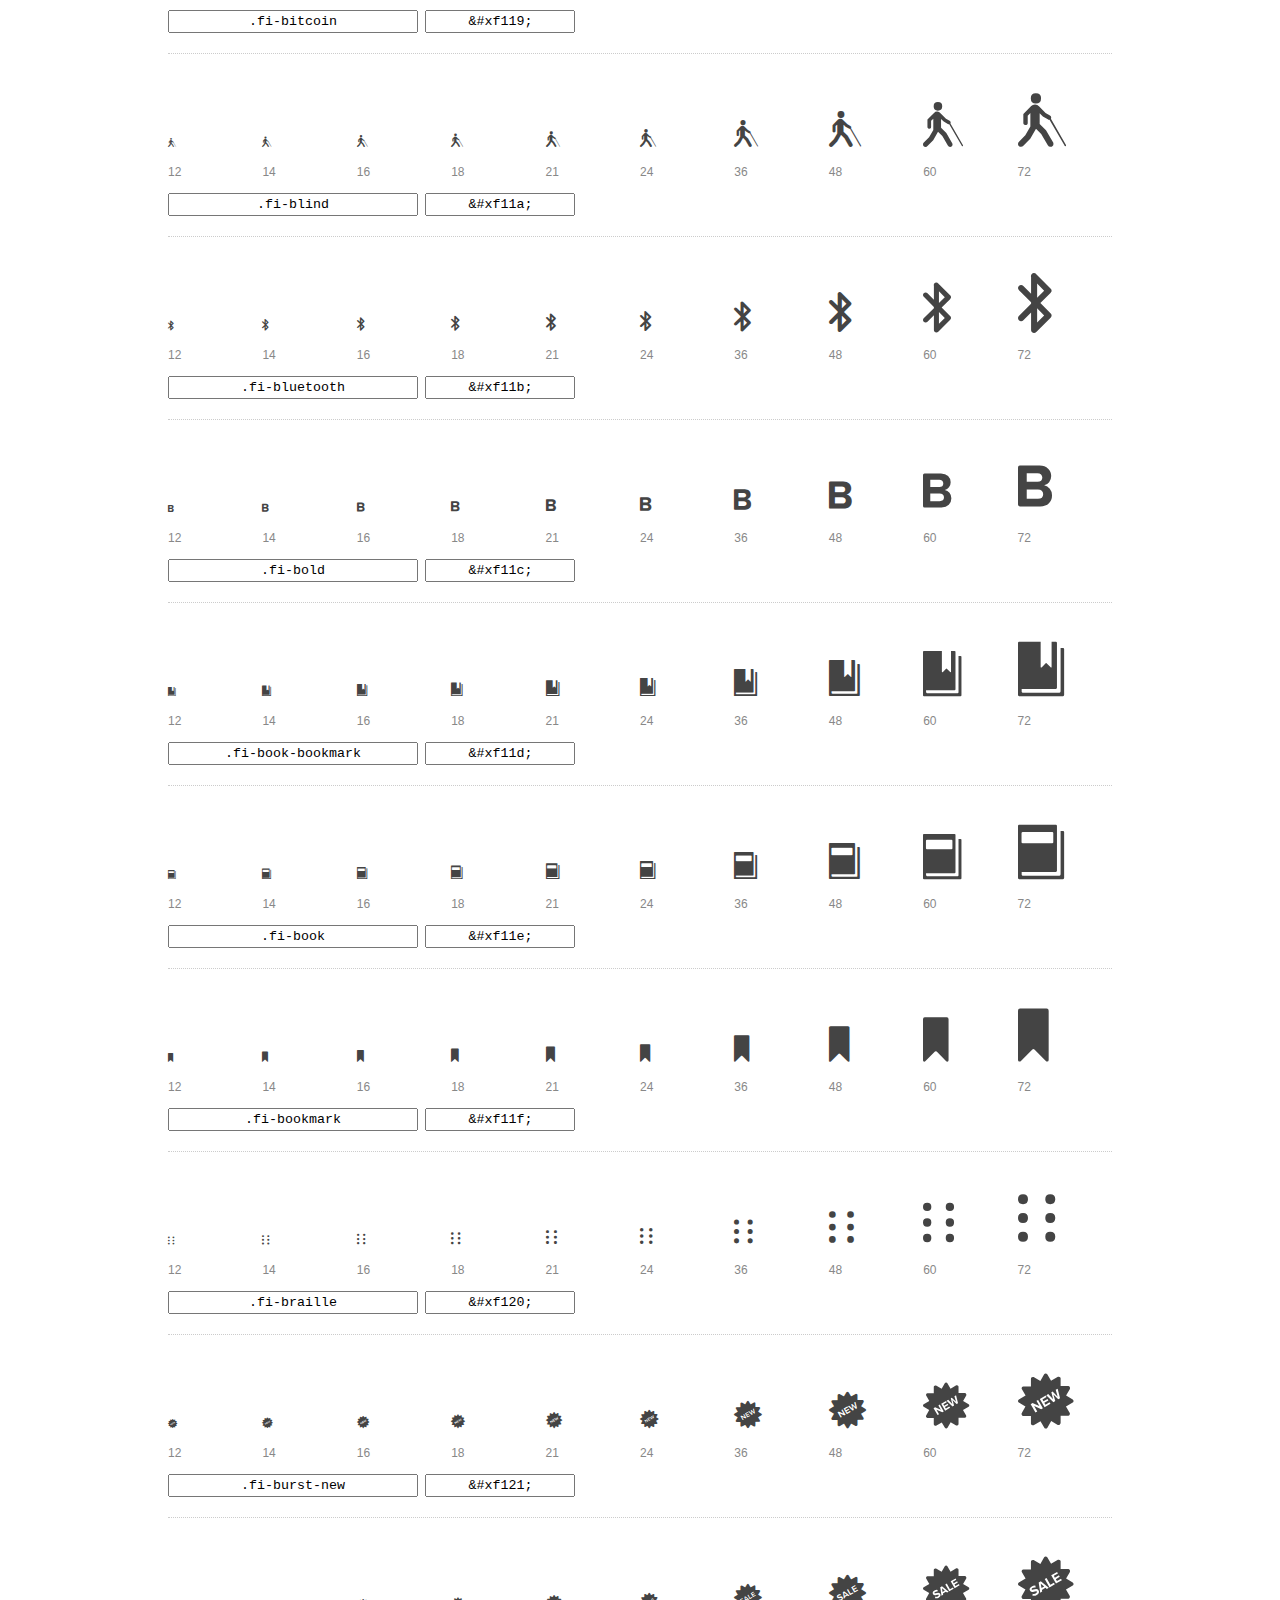
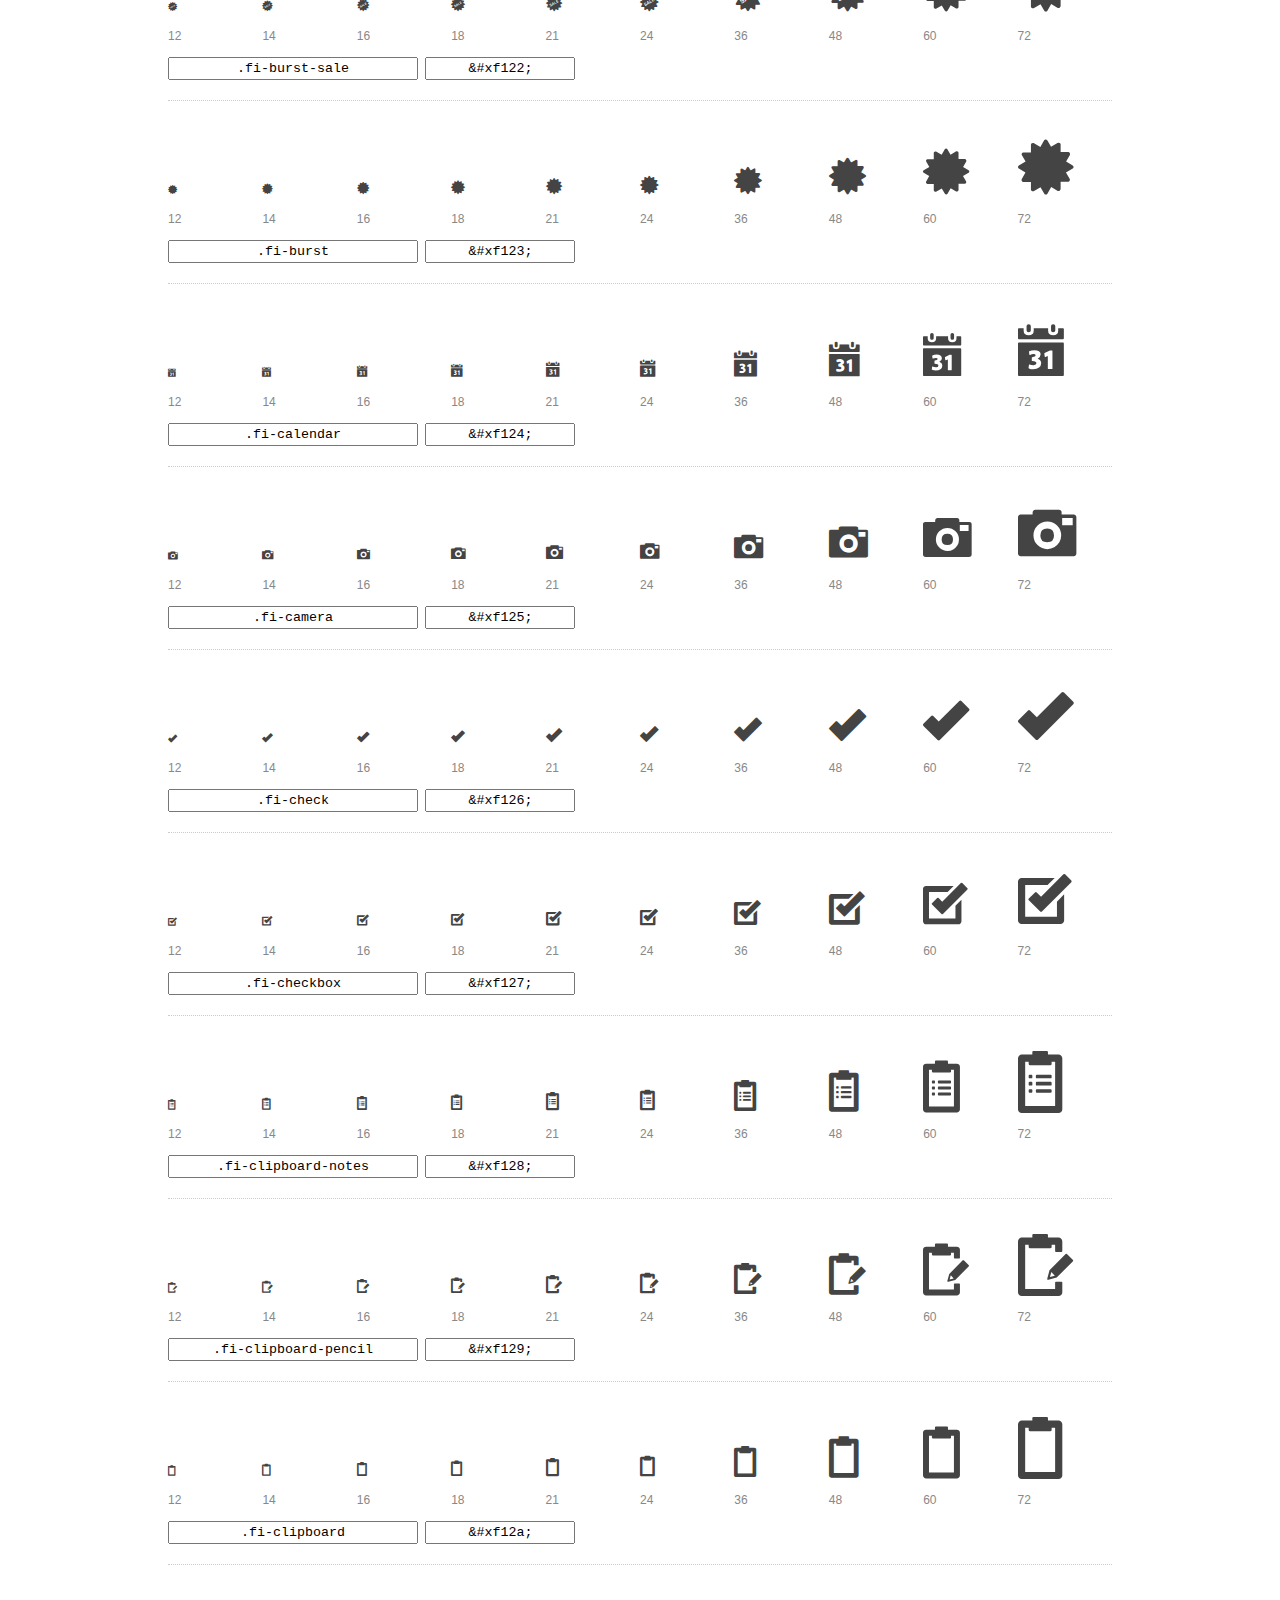
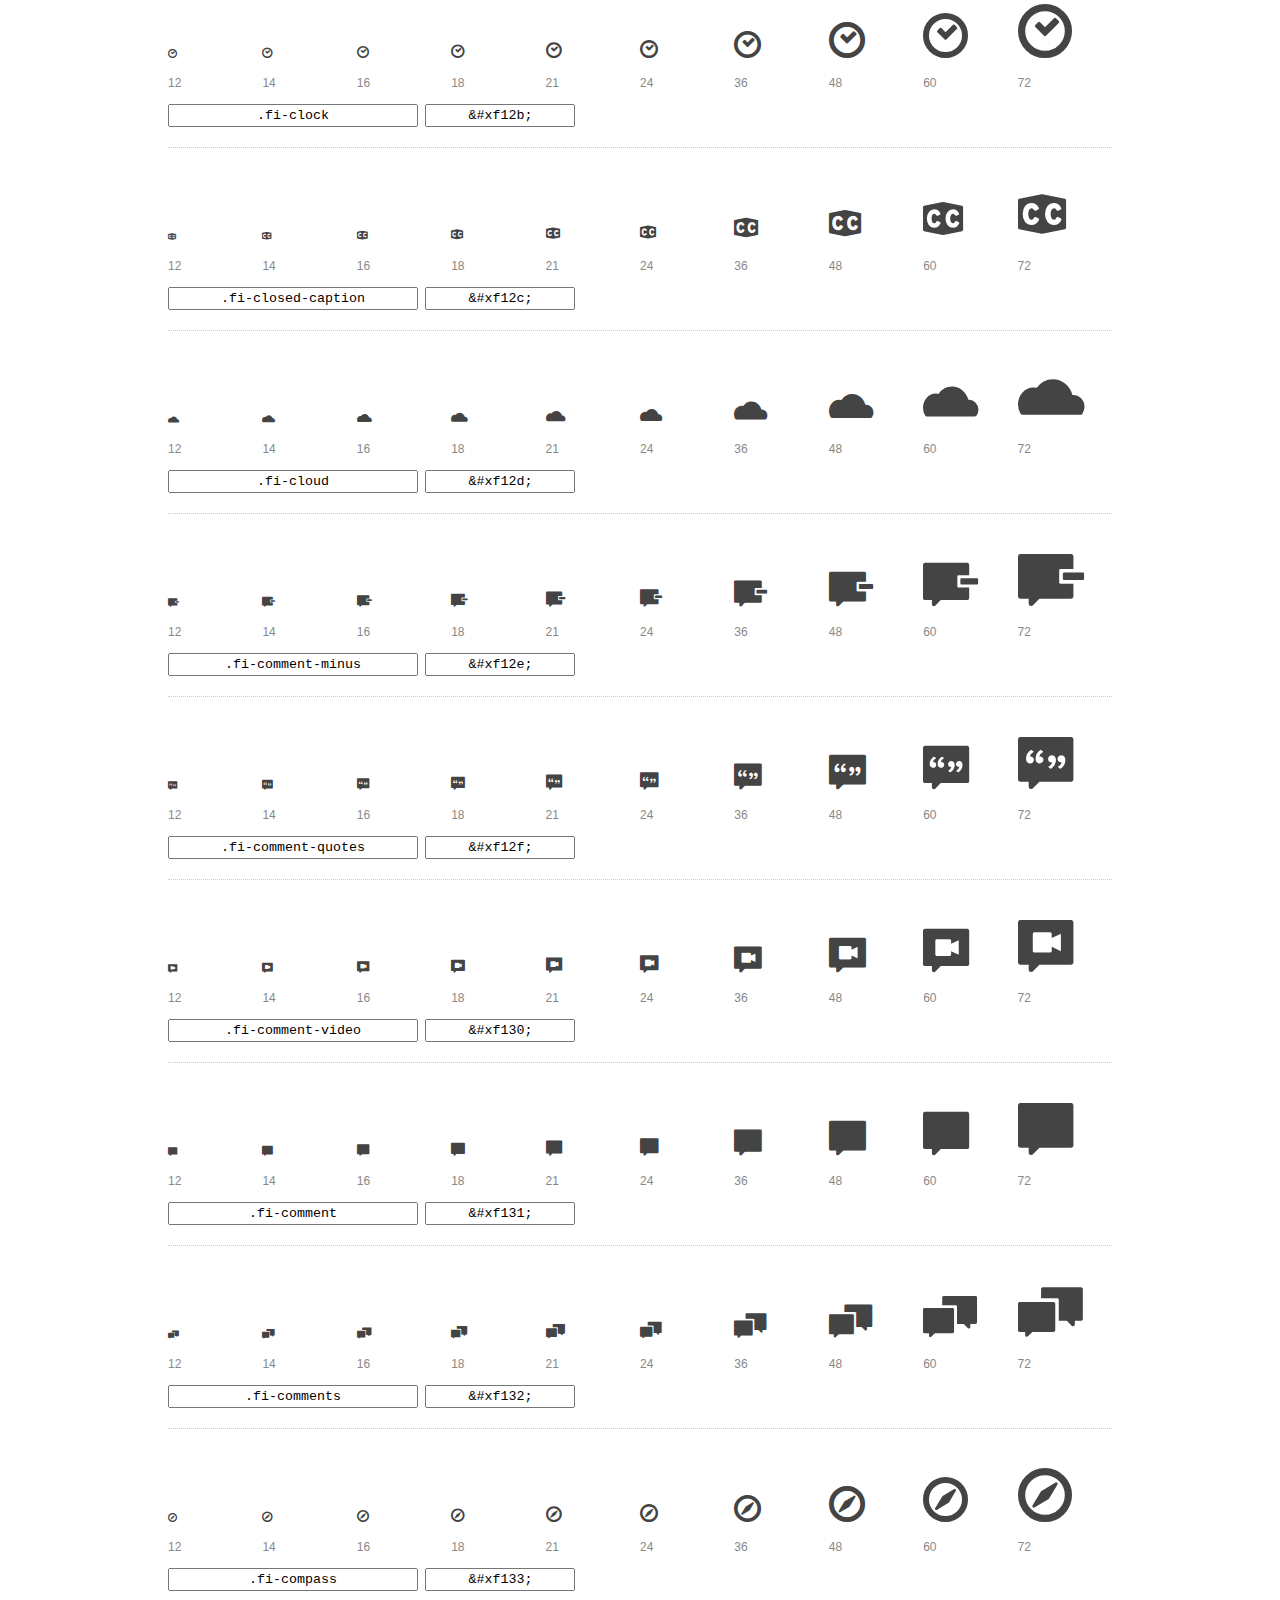
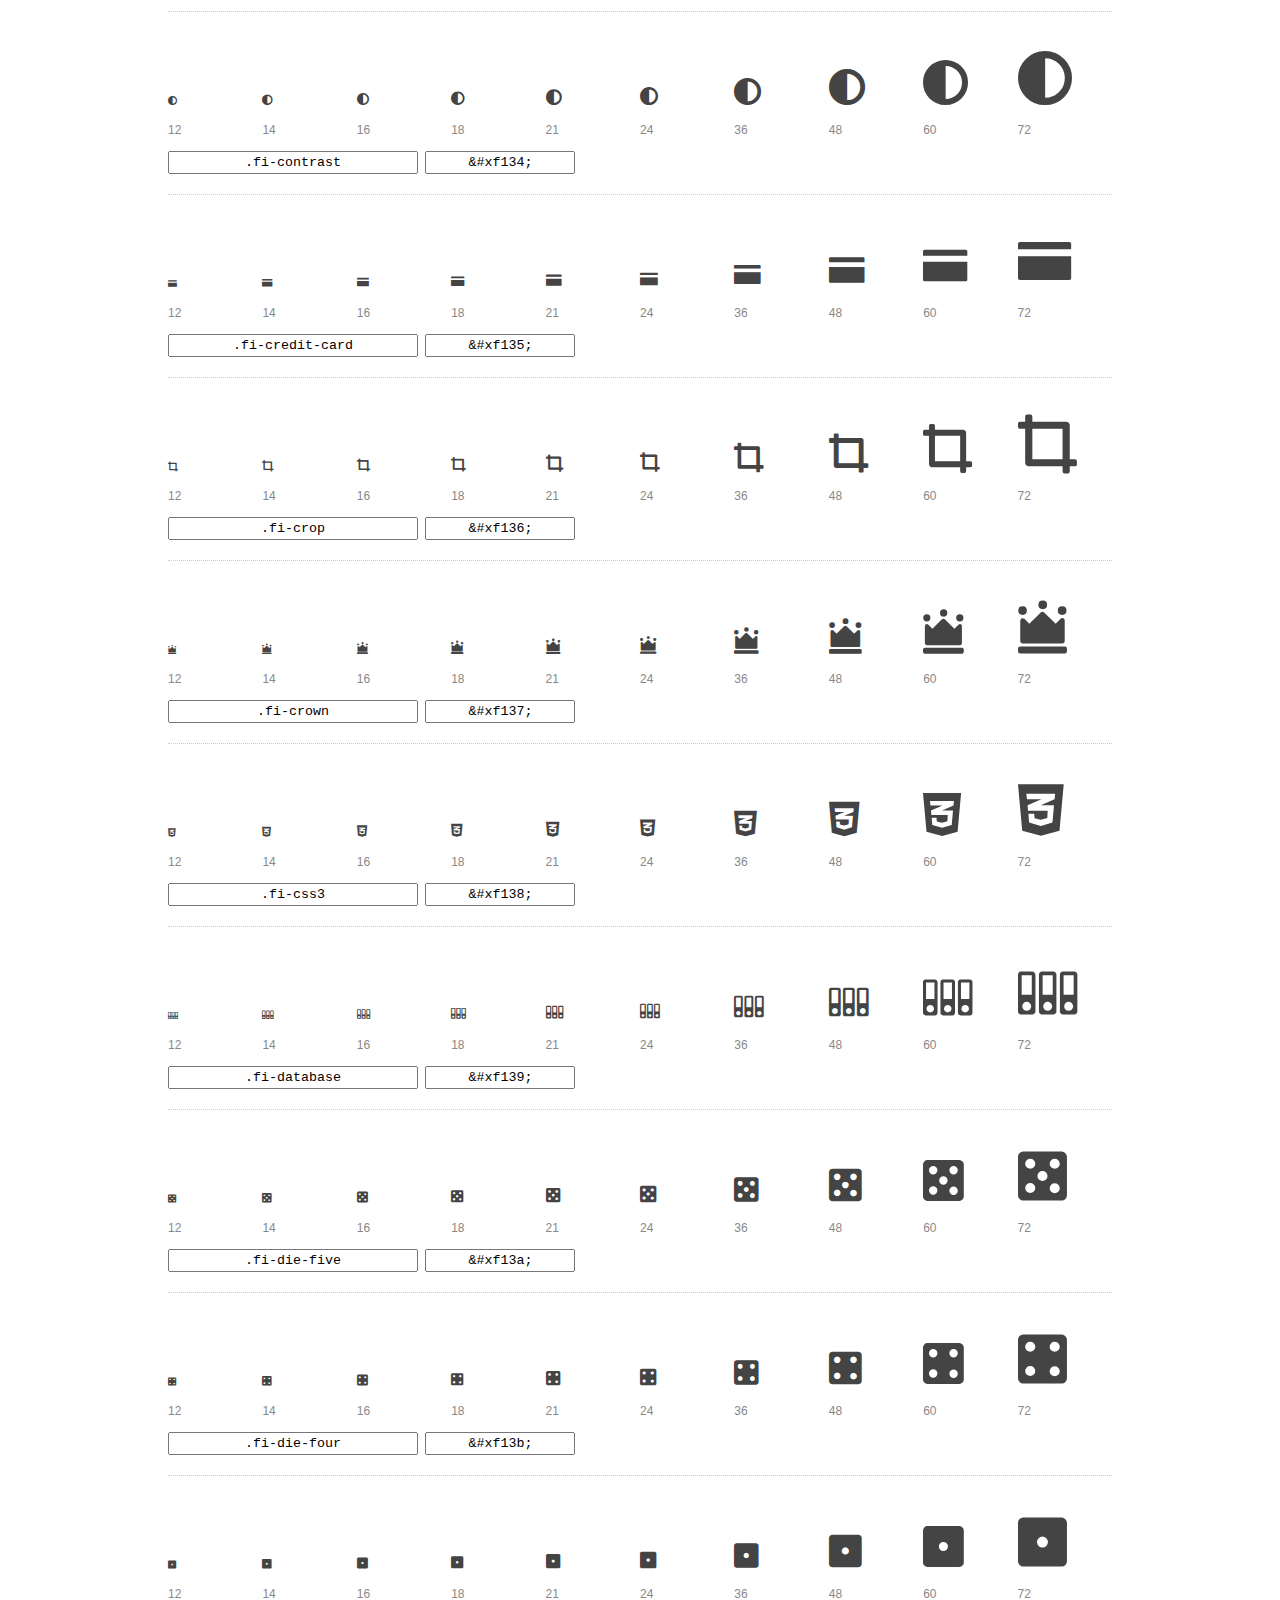
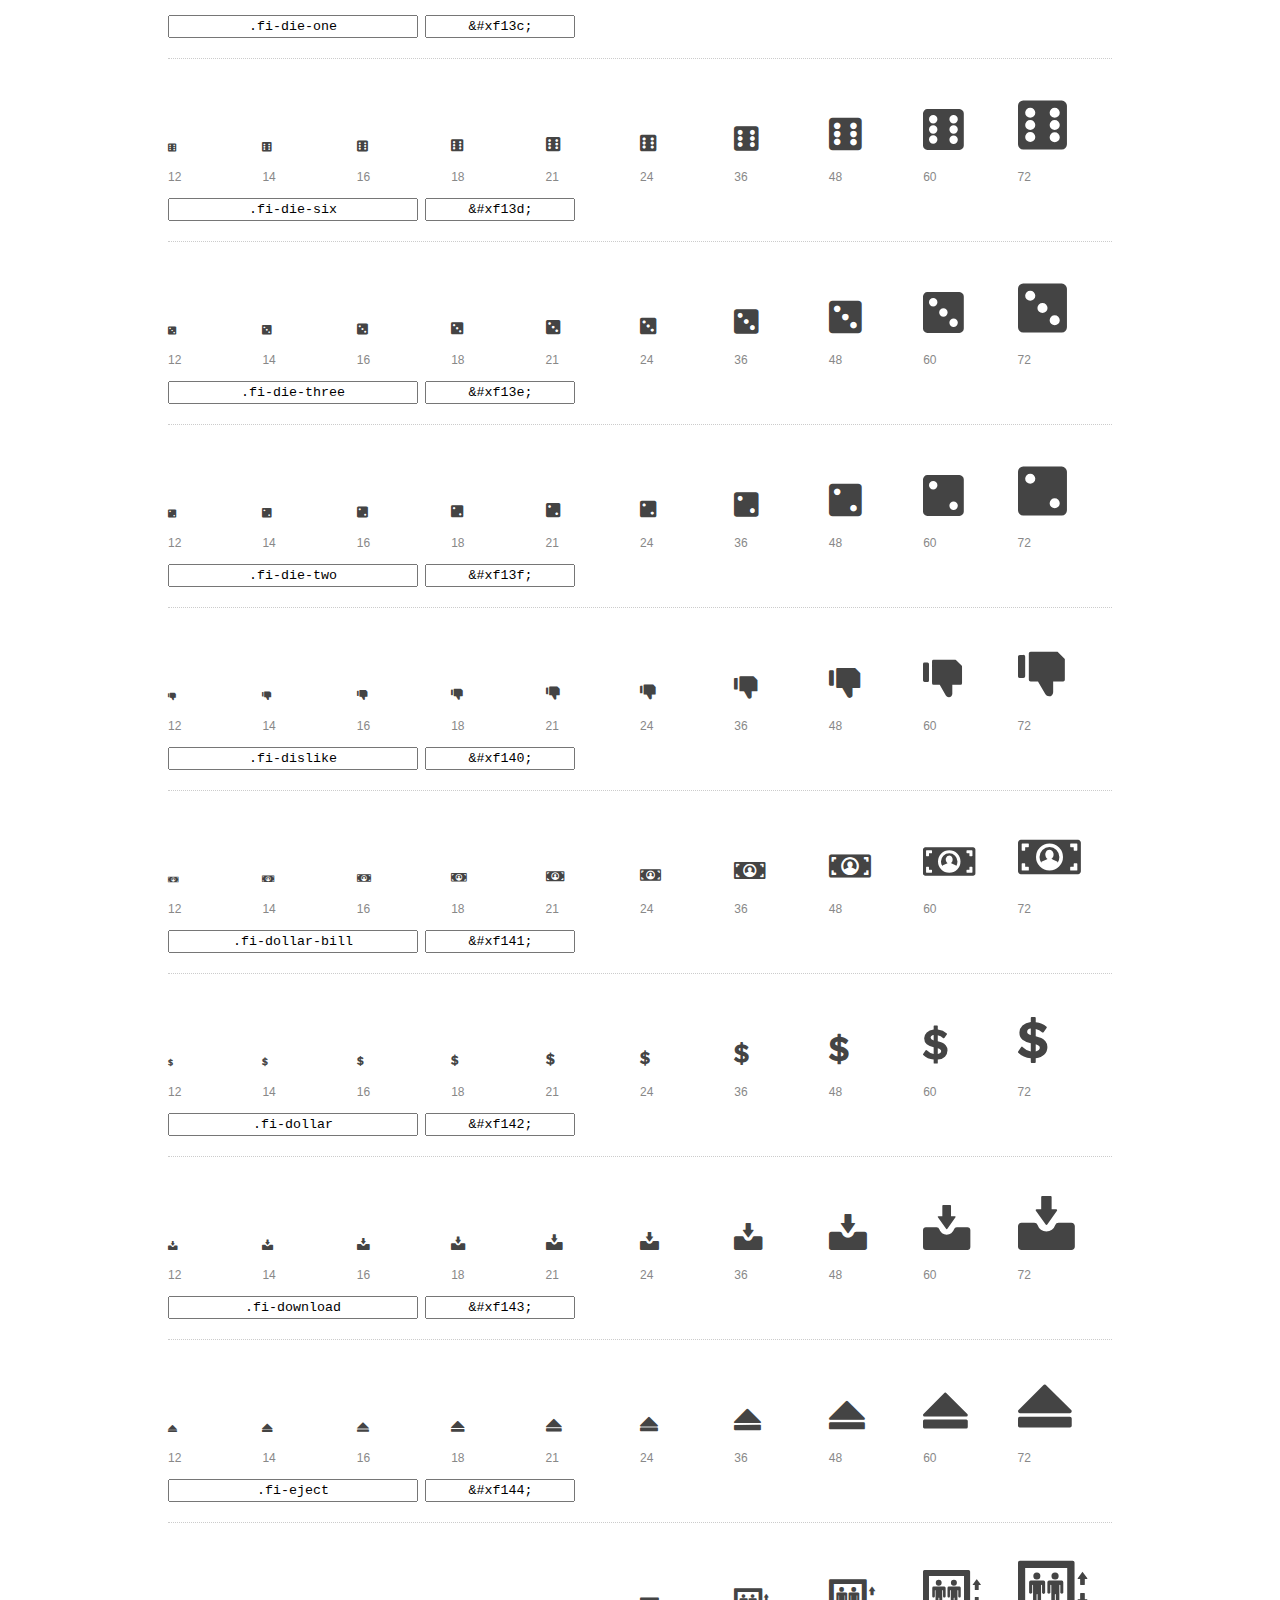
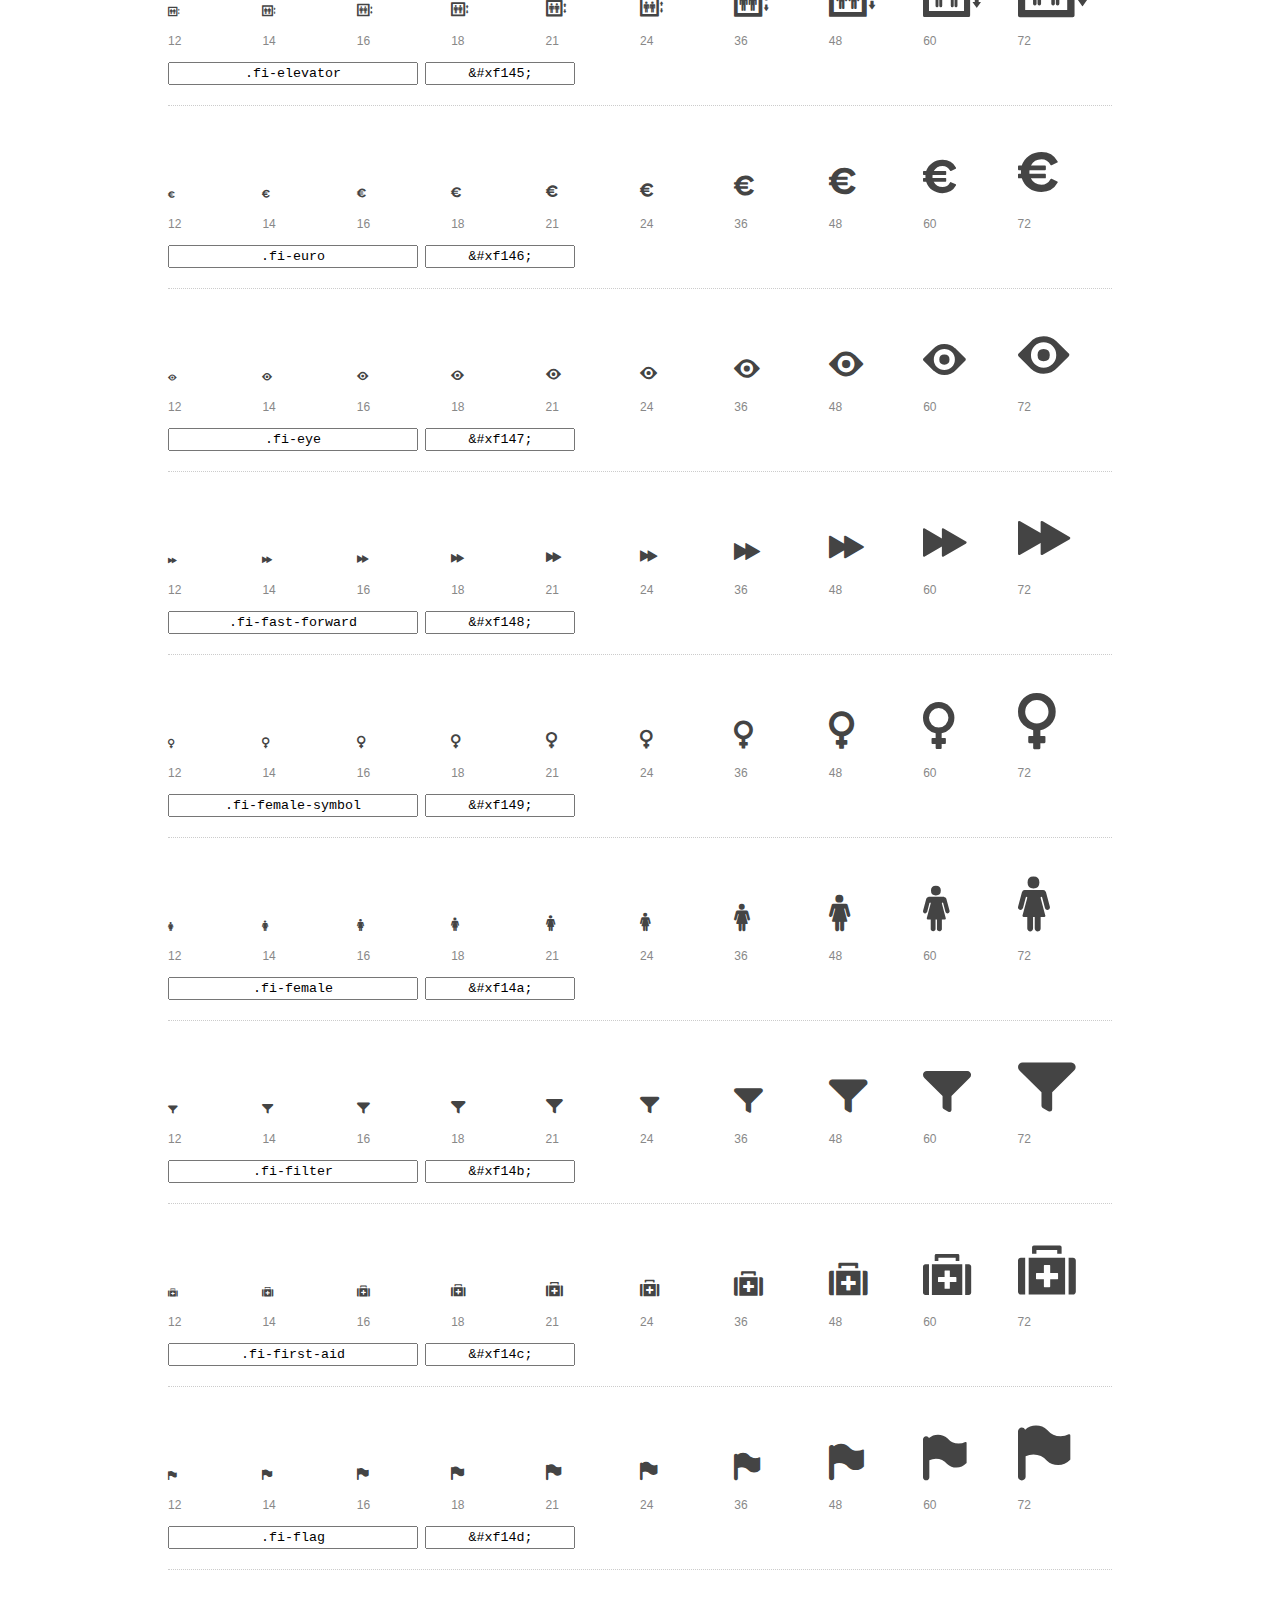
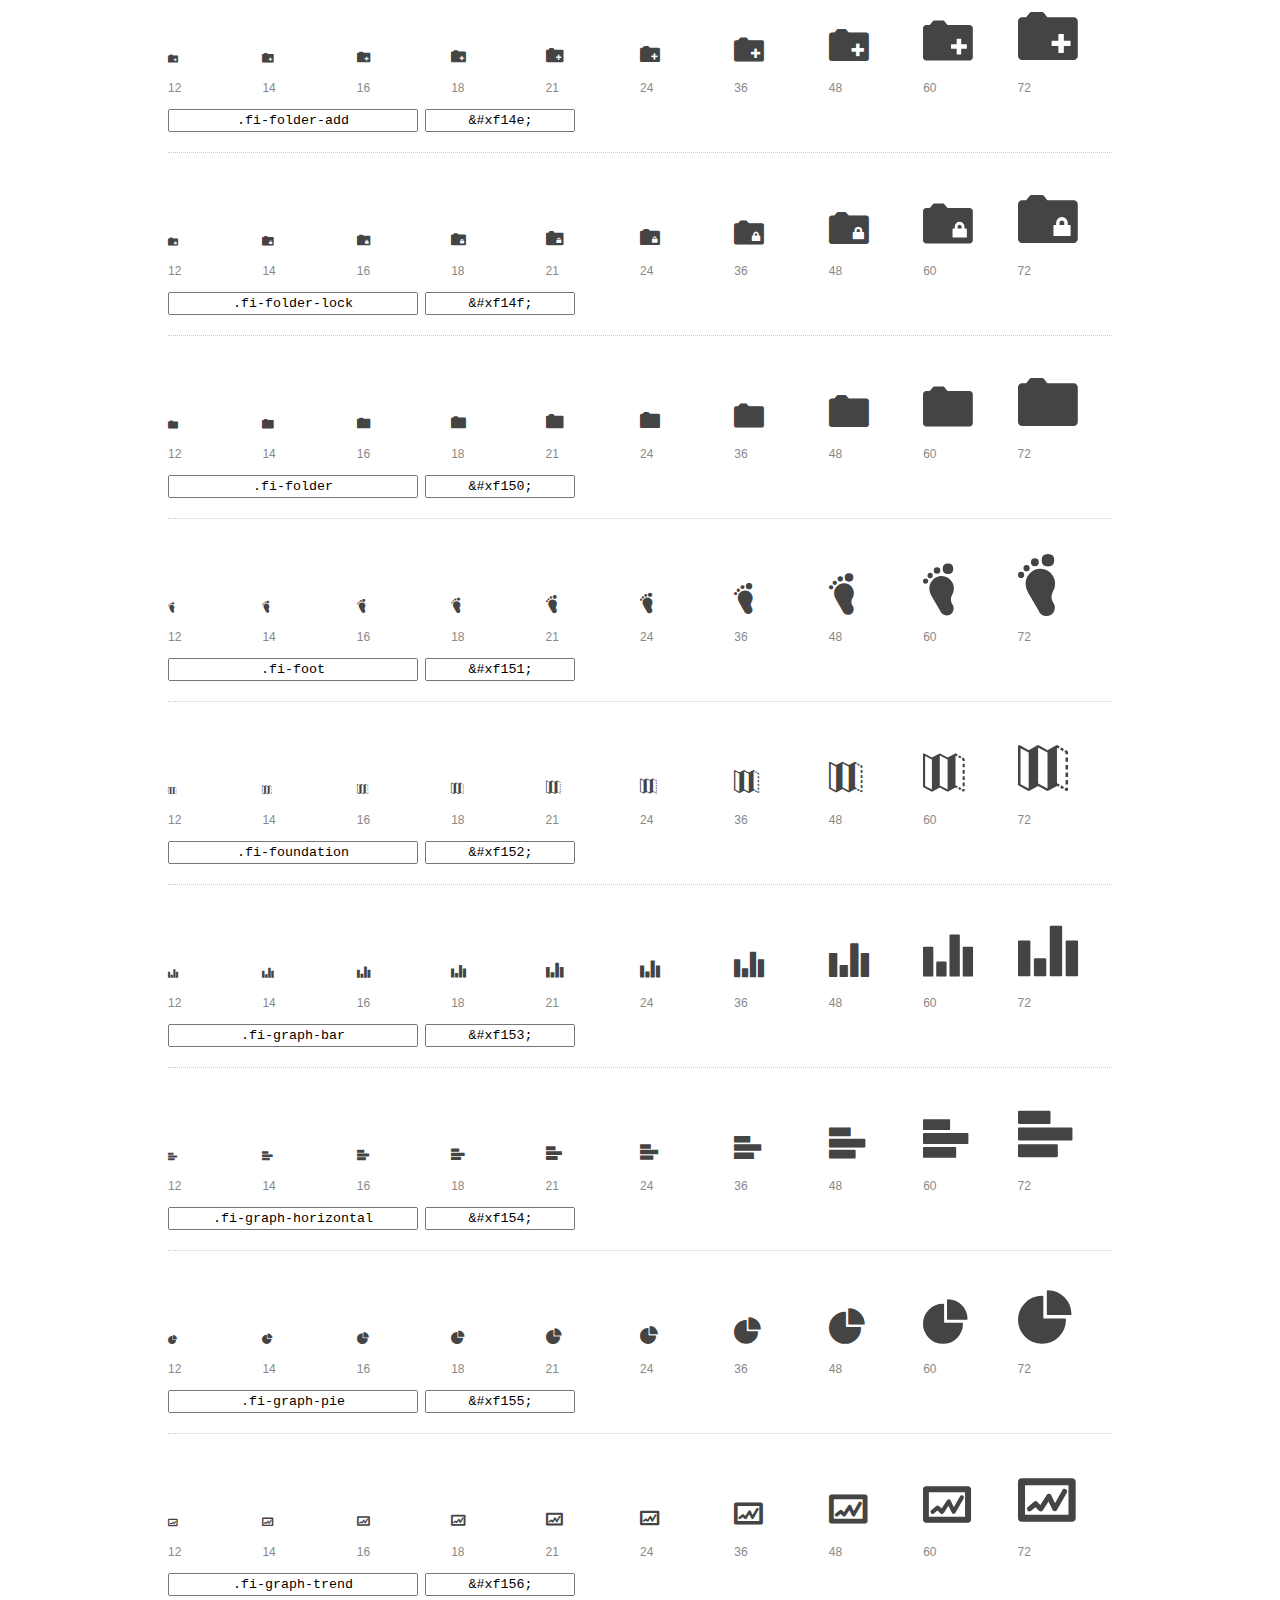
<file: blog_gastro/css/preview.html>
<!DOCTYPE html>
<html>
  <head>
    <title>Foundation Icons glyphs preview</title>
    <link rel="stylesheet" href="foundation-icons.css" />

    <style>
      * {
        -moz-box-sizing: border-box;
        -webkit-box-sizing: border-box;
        box-sizing: border-box;
        margin: 0;
        padding: 0;
      }

      body {
        background: #fff;
        color: #444;
        font: 16px/1.5 "Helvetica Neue", Helvetica, Arial, sans-serif;
      }

      a, 
      a:visited {
        color: #888;
        text-decoration: underline;
      }
      a:hover, 
      a:focus { color: #000; }

      h1 {
        border-bottom: 2px solid #ddd;
        color: #888;
        font-size: 36px;
        font-weight: 300;
        margin-bottom: 20px;
        padding: 20px 0;
      }

      .container {
        margin: 0 auto;
        min-width: 880px;
        padding: 0 40px;
        width: 80%;
      }

      .glyph {
        border-bottom: 1px dotted #ccc;
        padding: 10px 0 20px;
        margin-bottom: 20px;
      }

      .preview-glyphs { vertical-align: bottom; } 

      .preview-scale { 
        color: #888;
        font-size: 12px; 
        margin-top: 5px;
      }

      .step {
        display: inline-block;
        line-height: 1;
        width: 10%;
      }

      
      .size-12 { font-size: 12px; }
      
      .size-14 { font-size: 14px; }
      
      .size-16 { font-size: 16px; }
      
      .size-18 { font-size: 18px; }
      
      .size-21 { font-size: 21px; }
      
      .size-24 { font-size: 24px; }
      
      .size-36 { font-size: 36px; }
      
      .size-48 { font-size: 48px; }
      
      .size-60 { font-size: 60px; }
      
      .size-72 { font-size: 72px; }
      

      .usage { margin-top: 10px; }

      .usage input {
        font-family: monospace;
        margin-right: 3px;
        padding: 2px 5px;
        text-align: center;
      }

      .usage .point { width: 150px; }

      .usage .class { width: 250px; }

      .footer {
        color: #888;
        font-size: 12px;
        padding: 20px 0;
      }
    </style>

    <!--[if lte IE 8]><script src="http://html5shiv.googlecode.com/svn/trunk/html5.js"></script><![endif]-->
  </head>

  <body>
    <div class="container">
      <h1>Foundation Icons contains 283 glyphs:</h1> 

      
      <div class="glyph">
        <div class="preview-glyphs">
          <i class="step fi-address-book size-12"></i><i class="step fi-address-book size-14"></i><i class="step fi-address-book size-16"></i><i class="step fi-address-book size-18"></i><i class="step fi-address-book size-21"></i><i class="step fi-address-book size-24"></i><i class="step fi-address-book size-36"></i><i class="step fi-address-book size-48"></i><i class="step fi-address-book size-60"></i><i class="step fi-address-book size-72"></i>
        </div>
        <div class="preview-scale">
          <span class="step">12</span><span class="step">14</span><span class="step">16</span><span class="step">18</span><span class="step">21</span><span class="step">24</span><span class="step">36</span><span class="step">48</span><span class="step">60</span><span class="step">72</span> 
        </div>
        <div class="usage">
          <input class="class" type="text" readonly="readonly" onClick="this.select();" value=".fi-address-book" />
          <input class="point" type="text" readonly="readonly" onClick="this.select();" value="&amp;#xf100;" />
        </div>
      </div>
      
      <div class="glyph">
        <div class="preview-glyphs">
          <i class="step fi-alert size-12"></i><i class="step fi-alert size-14"></i><i class="step fi-alert size-16"></i><i class="step fi-alert size-18"></i><i class="step fi-alert size-21"></i><i class="step fi-alert size-24"></i><i class="step fi-alert size-36"></i><i class="step fi-alert size-48"></i><i class="step fi-alert size-60"></i><i class="step fi-alert size-72"></i>
        </div>
        <div class="preview-scale">
          <span class="step">12</span><span class="step">14</span><span class="step">16</span><span class="step">18</span><span class="step">21</span><span class="step">24</span><span class="step">36</span><span class="step">48</span><span class="step">60</span><span class="step">72</span> 
        </div>
        <div class="usage">
          <input class="class" type="text" readonly="readonly" onClick="this.select();" value=".fi-alert" />
          <input class="point" type="text" readonly="readonly" onClick="this.select();" value="&amp;#xf101;" />
        </div>
      </div>
      
      <div class="glyph">
        <div class="preview-glyphs">
          <i class="step fi-align-center size-12"></i><i class="step fi-align-center size-14"></i><i class="step fi-align-center size-16"></i><i class="step fi-align-center size-18"></i><i class="step fi-align-center size-21"></i><i class="step fi-align-center size-24"></i><i class="step fi-align-center size-36"></i><i class="step fi-align-center size-48"></i><i class="step fi-align-center size-60"></i><i class="step fi-align-center size-72"></i>
        </div>
        <div class="preview-scale">
          <span class="step">12</span><span class="step">14</span><span class="step">16</span><span class="step">18</span><span class="step">21</span><span class="step">24</span><span class="step">36</span><span class="step">48</span><span class="step">60</span><span class="step">72</span> 
        </div>
        <div class="usage">
          <input class="class" type="text" readonly="readonly" onClick="this.select();" value=".fi-align-center" />
          <input class="point" type="text" readonly="readonly" onClick="this.select();" value="&amp;#xf102;" />
        </div>
      </div>
      
      <div class="glyph">
        <div class="preview-glyphs">
          <i class="step fi-align-justify size-12"></i><i class="step fi-align-justify size-14"></i><i class="step fi-align-justify size-16"></i><i class="step fi-align-justify size-18"></i><i class="step fi-align-justify size-21"></i><i class="step fi-align-justify size-24"></i><i class="step fi-align-justify size-36"></i><i class="step fi-align-justify size-48"></i><i class="step fi-align-justify size-60"></i><i class="step fi-align-justify size-72"></i>
        </div>
        <div class="preview-scale">
          <span class="step">12</span><span class="step">14</span><span class="step">16</span><span class="step">18</span><span class="step">21</span><span class="step">24</span><span class="step">36</span><span class="step">48</span><span class="step">60</span><span class="step">72</span> 
        </div>
        <div class="usage">
          <input class="class" type="text" readonly="readonly" onClick="this.select();" value=".fi-align-justify" />
          <input class="point" type="text" readonly="readonly" onClick="this.select();" value="&amp;#xf103;" />
        </div>
      </div>
      
      <div class="glyph">
        <div class="preview-glyphs">
          <i class="step fi-align-left size-12"></i><i class="step fi-align-left size-14"></i><i class="step fi-align-left size-16"></i><i class="step fi-align-left size-18"></i><i class="step fi-align-left size-21"></i><i class="step fi-align-left size-24"></i><i class="step fi-align-left size-36"></i><i class="step fi-align-left size-48"></i><i class="step fi-align-left size-60"></i><i class="step fi-align-left size-72"></i>
        </div>
        <div class="preview-scale">
          <span class="step">12</span><span class="step">14</span><span class="step">16</span><span class="step">18</span><span class="step">21</span><span class="step">24</span><span class="step">36</span><span class="step">48</span><span class="step">60</span><span class="step">72</span> 
        </div>
        <div class="usage">
          <input class="class" type="text" readonly="readonly" onClick="this.select();" value=".fi-align-left" />
          <input class="point" type="text" readonly="readonly" onClick="this.select();" value="&amp;#xf104;" />
        </div>
      </div>
      
      <div class="glyph">
        <div class="preview-glyphs">
          <i class="step fi-align-right size-12"></i><i class="step fi-align-right size-14"></i><i class="step fi-align-right size-16"></i><i class="step fi-align-right size-18"></i><i class="step fi-align-right size-21"></i><i class="step fi-align-right size-24"></i><i class="step fi-align-right size-36"></i><i class="step fi-align-right size-48"></i><i class="step fi-align-right size-60"></i><i class="step fi-align-right size-72"></i>
        </div>
        <div class="preview-scale">
          <span class="step">12</span><span class="step">14</span><span class="step">16</span><span class="step">18</span><span class="step">21</span><span class="step">24</span><span class="step">36</span><span class="step">48</span><span class="step">60</span><span class="step">72</span> 
        </div>
        <div class="usage">
          <input class="class" type="text" readonly="readonly" onClick="this.select();" value=".fi-align-right" />
          <input class="point" type="text" readonly="readonly" onClick="this.select();" value="&amp;#xf105;" />
        </div>
      </div>
      
      <div class="glyph">
        <div class="preview-glyphs">
          <i class="step fi-anchor size-12"></i><i class="step fi-anchor size-14"></i><i class="step fi-anchor size-16"></i><i class="step fi-anchor size-18"></i><i class="step fi-anchor size-21"></i><i class="step fi-anchor size-24"></i><i class="step fi-anchor size-36"></i><i class="step fi-anchor size-48"></i><i class="step fi-anchor size-60"></i><i class="step fi-anchor size-72"></i>
        </div>
        <div class="preview-scale">
          <span class="step">12</span><span class="step">14</span><span class="step">16</span><span class="step">18</span><span class="step">21</span><span class="step">24</span><span class="step">36</span><span class="step">48</span><span class="step">60</span><span class="step">72</span> 
        </div>
        <div class="usage">
          <input class="class" type="text" readonly="readonly" onClick="this.select();" value=".fi-anchor" />
          <input class="point" type="text" readonly="readonly" onClick="this.select();" value="&amp;#xf106;" />
        </div>
      </div>
      
      <div class="glyph">
        <div class="preview-glyphs">
          <i class="step fi-annotate size-12"></i><i class="step fi-annotate size-14"></i><i class="step fi-annotate size-16"></i><i class="step fi-annotate size-18"></i><i class="step fi-annotate size-21"></i><i class="step fi-annotate size-24"></i><i class="step fi-annotate size-36"></i><i class="step fi-annotate size-48"></i><i class="step fi-annotate size-60"></i><i class="step fi-annotate size-72"></i>
        </div>
        <div class="preview-scale">
          <span class="step">12</span><span class="step">14</span><span class="step">16</span><span class="step">18</span><span class="step">21</span><span class="step">24</span><span class="step">36</span><span class="step">48</span><span class="step">60</span><span class="step">72</span> 
        </div>
        <div class="usage">
          <input class="class" type="text" readonly="readonly" onClick="this.select();" value=".fi-annotate" />
          <input class="point" type="text" readonly="readonly" onClick="this.select();" value="&amp;#xf107;" />
        </div>
      </div>
      
      <div class="glyph">
        <div class="preview-glyphs">
          <i class="step fi-archive size-12"></i><i class="step fi-archive size-14"></i><i class="step fi-archive size-16"></i><i class="step fi-archive size-18"></i><i class="step fi-archive size-21"></i><i class="step fi-archive size-24"></i><i class="step fi-archive size-36"></i><i class="step fi-archive size-48"></i><i class="step fi-archive size-60"></i><i class="step fi-archive size-72"></i>
        </div>
        <div class="preview-scale">
          <span class="step">12</span><span class="step">14</span><span class="step">16</span><span class="step">18</span><span class="step">21</span><span class="step">24</span><span class="step">36</span><span class="step">48</span><span class="step">60</span><span class="step">72</span> 
        </div>
        <div class="usage">
          <input class="class" type="text" readonly="readonly" onClick="this.select();" value=".fi-archive" />
          <input class="point" type="text" readonly="readonly" onClick="this.select();" value="&amp;#xf108;" />
        </div>
      </div>
      
      <div class="glyph">
        <div class="preview-glyphs">
          <i class="step fi-arrow-down size-12"></i><i class="step fi-arrow-down size-14"></i><i class="step fi-arrow-down size-16"></i><i class="step fi-arrow-down size-18"></i><i class="step fi-arrow-down size-21"></i><i class="step fi-arrow-down size-24"></i><i class="step fi-arrow-down size-36"></i><i class="step fi-arrow-down size-48"></i><i class="step fi-arrow-down size-60"></i><i class="step fi-arrow-down size-72"></i>
        </div>
        <div class="preview-scale">
          <span class="step">12</span><span class="step">14</span><span class="step">16</span><span class="step">18</span><span class="step">21</span><span class="step">24</span><span class="step">36</span><span class="step">48</span><span class="step">60</span><span class="step">72</span> 
        </div>
        <div class="usage">
          <input class="class" type="text" readonly="readonly" onClick="this.select();" value=".fi-arrow-down" />
          <input class="point" type="text" readonly="readonly" onClick="this.select();" value="&amp;#xf109;" />
        </div>
      </div>
      
      <div class="glyph">
        <div class="preview-glyphs">
          <i class="step fi-arrow-left size-12"></i><i class="step fi-arrow-left size-14"></i><i class="step fi-arrow-left size-16"></i><i class="step fi-arrow-left size-18"></i><i class="step fi-arrow-left size-21"></i><i class="step fi-arrow-left size-24"></i><i class="step fi-arrow-left size-36"></i><i class="step fi-arrow-left size-48"></i><i class="step fi-arrow-left size-60"></i><i class="step fi-arrow-left size-72"></i>
        </div>
        <div class="preview-scale">
          <span class="step">12</span><span class="step">14</span><span class="step">16</span><span class="step">18</span><span class="step">21</span><span class="step">24</span><span class="step">36</span><span class="step">48</span><span class="step">60</span><span class="step">72</span> 
        </div>
        <div class="usage">
          <input class="class" type="text" readonly="readonly" onClick="this.select();" value=".fi-arrow-left" />
          <input class="point" type="text" readonly="readonly" onClick="this.select();" value="&amp;#xf10a;" />
        </div>
      </div>
      
      <div class="glyph">
        <div class="preview-glyphs">
          <i class="step fi-arrow-right size-12"></i><i class="step fi-arrow-right size-14"></i><i class="step fi-arrow-right size-16"></i><i class="step fi-arrow-right size-18"></i><i class="step fi-arrow-right size-21"></i><i class="step fi-arrow-right size-24"></i><i class="step fi-arrow-right size-36"></i><i class="step fi-arrow-right size-48"></i><i class="step fi-arrow-right size-60"></i><i class="step fi-arrow-right size-72"></i>
        </div>
        <div class="preview-scale">
          <span class="step">12</span><span class="step">14</span><span class="step">16</span><span class="step">18</span><span class="step">21</span><span class="step">24</span><span class="step">36</span><span class="step">48</span><span class="step">60</span><span class="step">72</span> 
        </div>
        <div class="usage">
          <input class="class" type="text" readonly="readonly" onClick="this.select();" value=".fi-arrow-right" />
          <input class="point" type="text" readonly="readonly" onClick="this.select();" value="&amp;#xf10b;" />
        </div>
      </div>
      
      <div class="glyph">
        <div class="preview-glyphs">
          <i class="step fi-arrow-up size-12"></i><i class="step fi-arrow-up size-14"></i><i class="step fi-arrow-up size-16"></i><i class="step fi-arrow-up size-18"></i><i class="step fi-arrow-up size-21"></i><i class="step fi-arrow-up size-24"></i><i class="step fi-arrow-up size-36"></i><i class="step fi-arrow-up size-48"></i><i class="step fi-arrow-up size-60"></i><i class="step fi-arrow-up size-72"></i>
        </div>
        <div class="preview-scale">
          <span class="step">12</span><span class="step">14</span><span class="step">16</span><span class="step">18</span><span class="step">21</span><span class="step">24</span><span class="step">36</span><span class="step">48</span><span class="step">60</span><span class="step">72</span> 
        </div>
        <div class="usage">
          <input class="class" type="text" readonly="readonly" onClick="this.select();" value=".fi-arrow-up" />
          <input class="point" type="text" readonly="readonly" onClick="this.select();" value="&amp;#xf10c;" />
        </div>
      </div>
      
      <div class="glyph">
        <div class="preview-glyphs">
          <i class="step fi-arrows-compress size-12"></i><i class="step fi-arrows-compress size-14"></i><i class="step fi-arrows-compress size-16"></i><i class="step fi-arrows-compress size-18"></i><i class="step fi-arrows-compress size-21"></i><i class="step fi-arrows-compress size-24"></i><i class="step fi-arrows-compress size-36"></i><i class="step fi-arrows-compress size-48"></i><i class="step fi-arrows-compress size-60"></i><i class="step fi-arrows-compress size-72"></i>
        </div>
        <div class="preview-scale">
          <span class="step">12</span><span class="step">14</span><span class="step">16</span><span class="step">18</span><span class="step">21</span><span class="step">24</span><span class="step">36</span><span class="step">48</span><span class="step">60</span><span class="step">72</span> 
        </div>
        <div class="usage">
          <input class="class" type="text" readonly="readonly" onClick="this.select();" value=".fi-arrows-compress" />
          <input class="point" type="text" readonly="readonly" onClick="this.select();" value="&amp;#xf10d;" />
        </div>
      </div>
      
      <div class="glyph">
        <div class="preview-glyphs">
          <i class="step fi-arrows-expand size-12"></i><i class="step fi-arrows-expand size-14"></i><i class="step fi-arrows-expand size-16"></i><i class="step fi-arrows-expand size-18"></i><i class="step fi-arrows-expand size-21"></i><i class="step fi-arrows-expand size-24"></i><i class="step fi-arrows-expand size-36"></i><i class="step fi-arrows-expand size-48"></i><i class="step fi-arrows-expand size-60"></i><i class="step fi-arrows-expand size-72"></i>
        </div>
        <div class="preview-scale">
          <span class="step">12</span><span class="step">14</span><span class="step">16</span><span class="step">18</span><span class="step">21</span><span class="step">24</span><span class="step">36</span><span class="step">48</span><span class="step">60</span><span class="step">72</span> 
        </div>
        <div class="usage">
          <input class="class" type="text" readonly="readonly" onClick="this.select();" value=".fi-arrows-expand" />
          <input class="point" type="text" readonly="readonly" onClick="this.select();" value="&amp;#xf10e;" />
        </div>
      </div>
      
      <div class="glyph">
        <div class="preview-glyphs">
          <i class="step fi-arrows-in size-12"></i><i class="step fi-arrows-in size-14"></i><i class="step fi-arrows-in size-16"></i><i class="step fi-arrows-in size-18"></i><i class="step fi-arrows-in size-21"></i><i class="step fi-arrows-in size-24"></i><i class="step fi-arrows-in size-36"></i><i class="step fi-arrows-in size-48"></i><i class="step fi-arrows-in size-60"></i><i class="step fi-arrows-in size-72"></i>
        </div>
        <div class="preview-scale">
          <span class="step">12</span><span class="step">14</span><span class="step">16</span><span class="step">18</span><span class="step">21</span><span class="step">24</span><span class="step">36</span><span class="step">48</span><span class="step">60</span><span class="step">72</span> 
        </div>
        <div class="usage">
          <input class="class" type="text" readonly="readonly" onClick="this.select();" value=".fi-arrows-in" />
          <input class="point" type="text" readonly="readonly" onClick="this.select();" value="&amp;#xf10f;" />
        </div>
      </div>
      
      <div class="glyph">
        <div class="preview-glyphs">
          <i class="step fi-arrows-out size-12"></i><i class="step fi-arrows-out size-14"></i><i class="step fi-arrows-out size-16"></i><i class="step fi-arrows-out size-18"></i><i class="step fi-arrows-out size-21"></i><i class="step fi-arrows-out size-24"></i><i class="step fi-arrows-out size-36"></i><i class="step fi-arrows-out size-48"></i><i class="step fi-arrows-out size-60"></i><i class="step fi-arrows-out size-72"></i>
        </div>
        <div class="preview-scale">
          <span class="step">12</span><span class="step">14</span><span class="step">16</span><span class="step">18</span><span class="step">21</span><span class="step">24</span><span class="step">36</span><span class="step">48</span><span class="step">60</span><span class="step">72</span> 
        </div>
        <div class="usage">
          <input class="class" type="text" readonly="readonly" onClick="this.select();" value=".fi-arrows-out" />
          <input class="point" type="text" readonly="readonly" onClick="this.select();" value="&amp;#xf110;" />
        </div>
      </div>
      
      <div class="glyph">
        <div class="preview-glyphs">
          <i class="step fi-asl size-12"></i><i class="step fi-asl size-14"></i><i class="step fi-asl size-16"></i><i class="step fi-asl size-18"></i><i class="step fi-asl size-21"></i><i class="step fi-asl size-24"></i><i class="step fi-asl size-36"></i><i class="step fi-asl size-48"></i><i class="step fi-asl size-60"></i><i class="step fi-asl size-72"></i>
        </div>
        <div class="preview-scale">
          <span class="step">12</span><span class="step">14</span><span class="step">16</span><span class="step">18</span><span class="step">21</span><span class="step">24</span><span class="step">36</span><span class="step">48</span><span class="step">60</span><span class="step">72</span> 
        </div>
        <div class="usage">
          <input class="class" type="text" readonly="readonly" onClick="this.select();" value=".fi-asl" />
          <input class="point" type="text" readonly="readonly" onClick="this.select();" value="&amp;#xf111;" />
        </div>
      </div>
      
      <div class="glyph">
        <div class="preview-glyphs">
          <i class="step fi-asterisk size-12"></i><i class="step fi-asterisk size-14"></i><i class="step fi-asterisk size-16"></i><i class="step fi-asterisk size-18"></i><i class="step fi-asterisk size-21"></i><i class="step fi-asterisk size-24"></i><i class="step fi-asterisk size-36"></i><i class="step fi-asterisk size-48"></i><i class="step fi-asterisk size-60"></i><i class="step fi-asterisk size-72"></i>
        </div>
        <div class="preview-scale">
          <span class="step">12</span><span class="step">14</span><span class="step">16</span><span class="step">18</span><span class="step">21</span><span class="step">24</span><span class="step">36</span><span class="step">48</span><span class="step">60</span><span class="step">72</span> 
        </div>
        <div class="usage">
          <input class="class" type="text" readonly="readonly" onClick="this.select();" value=".fi-asterisk" />
          <input class="point" type="text" readonly="readonly" onClick="this.select();" value="&amp;#xf112;" />
        </div>
      </div>
      
      <div class="glyph">
        <div class="preview-glyphs">
          <i class="step fi-at-sign size-12"></i><i class="step fi-at-sign size-14"></i><i class="step fi-at-sign size-16"></i><i class="step fi-at-sign size-18"></i><i class="step fi-at-sign size-21"></i><i class="step fi-at-sign size-24"></i><i class="step fi-at-sign size-36"></i><i class="step fi-at-sign size-48"></i><i class="step fi-at-sign size-60"></i><i class="step fi-at-sign size-72"></i>
        </div>
        <div class="preview-scale">
          <span class="step">12</span><span class="step">14</span><span class="step">16</span><span class="step">18</span><span class="step">21</span><span class="step">24</span><span class="step">36</span><span class="step">48</span><span class="step">60</span><span class="step">72</span> 
        </div>
        <div class="usage">
          <input class="class" type="text" readonly="readonly" onClick="this.select();" value=".fi-at-sign" />
          <input class="point" type="text" readonly="readonly" onClick="this.select();" value="&amp;#xf113;" />
        </div>
      </div>
      
      <div class="glyph">
        <div class="preview-glyphs">
          <i class="step fi-background-color size-12"></i><i class="step fi-background-color size-14"></i><i class="step fi-background-color size-16"></i><i class="step fi-background-color size-18"></i><i class="step fi-background-color size-21"></i><i class="step fi-background-color size-24"></i><i class="step fi-background-color size-36"></i><i class="step fi-background-color size-48"></i><i class="step fi-background-color size-60"></i><i class="step fi-background-color size-72"></i>
        </div>
        <div class="preview-scale">
          <span class="step">12</span><span class="step">14</span><span class="step">16</span><span class="step">18</span><span class="step">21</span><span class="step">24</span><span class="step">36</span><span class="step">48</span><span class="step">60</span><span class="step">72</span> 
        </div>
        <div class="usage">
          <input class="class" type="text" readonly="readonly" onClick="this.select();" value=".fi-background-color" />
          <input class="point" type="text" readonly="readonly" onClick="this.select();" value="&amp;#xf114;" />
        </div>
      </div>
      
      <div class="glyph">
        <div class="preview-glyphs">
          <i class="step fi-battery-empty size-12"></i><i class="step fi-battery-empty size-14"></i><i class="step fi-battery-empty size-16"></i><i class="step fi-battery-empty size-18"></i><i class="step fi-battery-empty size-21"></i><i class="step fi-battery-empty size-24"></i><i class="step fi-battery-empty size-36"></i><i class="step fi-battery-empty size-48"></i><i class="step fi-battery-empty size-60"></i><i class="step fi-battery-empty size-72"></i>
        </div>
        <div class="preview-scale">
          <span class="step">12</span><span class="step">14</span><span class="step">16</span><span class="step">18</span><span class="step">21</span><span class="step">24</span><span class="step">36</span><span class="step">48</span><span class="step">60</span><span class="step">72</span> 
        </div>
        <div class="usage">
          <input class="class" type="text" readonly="readonly" onClick="this.select();" value=".fi-battery-empty" />
          <input class="point" type="text" readonly="readonly" onClick="this.select();" value="&amp;#xf115;" />
        </div>
      </div>
      
      <div class="glyph">
        <div class="preview-glyphs">
          <i class="step fi-battery-full size-12"></i><i class="step fi-battery-full size-14"></i><i class="step fi-battery-full size-16"></i><i class="step fi-battery-full size-18"></i><i class="step fi-battery-full size-21"></i><i class="step fi-battery-full size-24"></i><i class="step fi-battery-full size-36"></i><i class="step fi-battery-full size-48"></i><i class="step fi-battery-full size-60"></i><i class="step fi-battery-full size-72"></i>
        </div>
        <div class="preview-scale">
          <span class="step">12</span><span class="step">14</span><span class="step">16</span><span class="step">18</span><span class="step">21</span><span class="step">24</span><span class="step">36</span><span class="step">48</span><span class="step">60</span><span class="step">72</span> 
        </div>
        <div class="usage">
          <input class="class" type="text" readonly="readonly" onClick="this.select();" value=".fi-battery-full" />
          <input class="point" type="text" readonly="readonly" onClick="this.select();" value="&amp;#xf116;" />
        </div>
      </div>
      
      <div class="glyph">
        <div class="preview-glyphs">
          <i class="step fi-battery-half size-12"></i><i class="step fi-battery-half size-14"></i><i class="step fi-battery-half size-16"></i><i class="step fi-battery-half size-18"></i><i class="step fi-battery-half size-21"></i><i class="step fi-battery-half size-24"></i><i class="step fi-battery-half size-36"></i><i class="step fi-battery-half size-48"></i><i class="step fi-battery-half size-60"></i><i class="step fi-battery-half size-72"></i>
        </div>
        <div class="preview-scale">
          <span class="step">12</span><span class="step">14</span><span class="step">16</span><span class="step">18</span><span class="step">21</span><span class="step">24</span><span class="step">36</span><span class="step">48</span><span class="step">60</span><span class="step">72</span> 
        </div>
        <div class="usage">
          <input class="class" type="text" readonly="readonly" onClick="this.select();" value=".fi-battery-half" />
          <input class="point" type="text" readonly="readonly" onClick="this.select();" value="&amp;#xf117;" />
        </div>
      </div>
      
      <div class="glyph">
        <div class="preview-glyphs">
          <i class="step fi-bitcoin-circle size-12"></i><i class="step fi-bitcoin-circle size-14"></i><i class="step fi-bitcoin-circle size-16"></i><i class="step fi-bitcoin-circle size-18"></i><i class="step fi-bitcoin-circle size-21"></i><i class="step fi-bitcoin-circle size-24"></i><i class="step fi-bitcoin-circle size-36"></i><i class="step fi-bitcoin-circle size-48"></i><i class="step fi-bitcoin-circle size-60"></i><i class="step fi-bitcoin-circle size-72"></i>
        </div>
        <div class="preview-scale">
          <span class="step">12</span><span class="step">14</span><span class="step">16</span><span class="step">18</span><span class="step">21</span><span class="step">24</span><span class="step">36</span><span class="step">48</span><span class="step">60</span><span class="step">72</span> 
        </div>
        <div class="usage">
          <input class="class" type="text" readonly="readonly" onClick="this.select();" value=".fi-bitcoin-circle" />
          <input class="point" type="text" readonly="readonly" onClick="this.select();" value="&amp;#xf118;" />
        </div>
      </div>
      
      <div class="glyph">
        <div class="preview-glyphs">
          <i class="step fi-bitcoin size-12"></i><i class="step fi-bitcoin size-14"></i><i class="step fi-bitcoin size-16"></i><i class="step fi-bitcoin size-18"></i><i class="step fi-bitcoin size-21"></i><i class="step fi-bitcoin size-24"></i><i class="step fi-bitcoin size-36"></i><i class="step fi-bitcoin size-48"></i><i class="step fi-bitcoin size-60"></i><i class="step fi-bitcoin size-72"></i>
        </div>
        <div class="preview-scale">
          <span class="step">12</span><span class="step">14</span><span class="step">16</span><span class="step">18</span><span class="step">21</span><span class="step">24</span><span class="step">36</span><span class="step">48</span><span class="step">60</span><span class="step">72</span> 
        </div>
        <div class="usage">
          <input class="class" type="text" readonly="readonly" onClick="this.select();" value=".fi-bitcoin" />
          <input class="point" type="text" readonly="readonly" onClick="this.select();" value="&amp;#xf119;" />
        </div>
      </div>
      
      <div class="glyph">
        <div class="preview-glyphs">
          <i class="step fi-blind size-12"></i><i class="step fi-blind size-14"></i><i class="step fi-blind size-16"></i><i class="step fi-blind size-18"></i><i class="step fi-blind size-21"></i><i class="step fi-blind size-24"></i><i class="step fi-blind size-36"></i><i class="step fi-blind size-48"></i><i class="step fi-blind size-60"></i><i class="step fi-blind size-72"></i>
        </div>
        <div class="preview-scale">
          <span class="step">12</span><span class="step">14</span><span class="step">16</span><span class="step">18</span><span class="step">21</span><span class="step">24</span><span class="step">36</span><span class="step">48</span><span class="step">60</span><span class="step">72</span> 
        </div>
        <div class="usage">
          <input class="class" type="text" readonly="readonly" onClick="this.select();" value=".fi-blind" />
          <input class="point" type="text" readonly="readonly" onClick="this.select();" value="&amp;#xf11a;" />
        </div>
      </div>
      
      <div class="glyph">
        <div class="preview-glyphs">
          <i class="step fi-bluetooth size-12"></i><i class="step fi-bluetooth size-14"></i><i class="step fi-bluetooth size-16"></i><i class="step fi-bluetooth size-18"></i><i class="step fi-bluetooth size-21"></i><i class="step fi-bluetooth size-24"></i><i class="step fi-bluetooth size-36"></i><i class="step fi-bluetooth size-48"></i><i class="step fi-bluetooth size-60"></i><i class="step fi-bluetooth size-72"></i>
        </div>
        <div class="preview-scale">
          <span class="step">12</span><span class="step">14</span><span class="step">16</span><span class="step">18</span><span class="step">21</span><span class="step">24</span><span class="step">36</span><span class="step">48</span><span class="step">60</span><span class="step">72</span> 
        </div>
        <div class="usage">
          <input class="class" type="text" readonly="readonly" onClick="this.select();" value=".fi-bluetooth" />
          <input class="point" type="text" readonly="readonly" onClick="this.select();" value="&amp;#xf11b;" />
        </div>
      </div>
      
      <div class="glyph">
        <div class="preview-glyphs">
          <i class="step fi-bold size-12"></i><i class="step fi-bold size-14"></i><i class="step fi-bold size-16"></i><i class="step fi-bold size-18"></i><i class="step fi-bold size-21"></i><i class="step fi-bold size-24"></i><i class="step fi-bold size-36"></i><i class="step fi-bold size-48"></i><i class="step fi-bold size-60"></i><i class="step fi-bold size-72"></i>
        </div>
        <div class="preview-scale">
          <span class="step">12</span><span class="step">14</span><span class="step">16</span><span class="step">18</span><span class="step">21</span><span class="step">24</span><span class="step">36</span><span class="step">48</span><span class="step">60</span><span class="step">72</span> 
        </div>
        <div class="usage">
          <input class="class" type="text" readonly="readonly" onClick="this.select();" value=".fi-bold" />
          <input class="point" type="text" readonly="readonly" onClick="this.select();" value="&amp;#xf11c;" />
        </div>
      </div>
      
      <div class="glyph">
        <div class="preview-glyphs">
          <i class="step fi-book-bookmark size-12"></i><i class="step fi-book-bookmark size-14"></i><i class="step fi-book-bookmark size-16"></i><i class="step fi-book-bookmark size-18"></i><i class="step fi-book-bookmark size-21"></i><i class="step fi-book-bookmark size-24"></i><i class="step fi-book-bookmark size-36"></i><i class="step fi-book-bookmark size-48"></i><i class="step fi-book-bookmark size-60"></i><i class="step fi-book-bookmark size-72"></i>
        </div>
        <div class="preview-scale">
          <span class="step">12</span><span class="step">14</span><span class="step">16</span><span class="step">18</span><span class="step">21</span><span class="step">24</span><span class="step">36</span><span class="step">48</span><span class="step">60</span><span class="step">72</span> 
        </div>
        <div class="usage">
          <input class="class" type="text" readonly="readonly" onClick="this.select();" value=".fi-book-bookmark" />
          <input class="point" type="text" readonly="readonly" onClick="this.select();" value="&amp;#xf11d;" />
        </div>
      </div>
      
      <div class="glyph">
        <div class="preview-glyphs">
          <i class="step fi-book size-12"></i><i class="step fi-book size-14"></i><i class="step fi-book size-16"></i><i class="step fi-book size-18"></i><i class="step fi-book size-21"></i><i class="step fi-book size-24"></i><i class="step fi-book size-36"></i><i class="step fi-book size-48"></i><i class="step fi-book size-60"></i><i class="step fi-book size-72"></i>
        </div>
        <div class="preview-scale">
          <span class="step">12</span><span class="step">14</span><span class="step">16</span><span class="step">18</span><span class="step">21</span><span class="step">24</span><span class="step">36</span><span class="step">48</span><span class="step">60</span><span class="step">72</span> 
        </div>
        <div class="usage">
          <input class="class" type="text" readonly="readonly" onClick="this.select();" value=".fi-book" />
          <input class="point" type="text" readonly="readonly" onClick="this.select();" value="&amp;#xf11e;" />
        </div>
      </div>
      
      <div class="glyph">
        <div class="preview-glyphs">
          <i class="step fi-bookmark size-12"></i><i class="step fi-bookmark size-14"></i><i class="step fi-bookmark size-16"></i><i class="step fi-bookmark size-18"></i><i class="step fi-bookmark size-21"></i><i class="step fi-bookmark size-24"></i><i class="step fi-bookmark size-36"></i><i class="step fi-bookmark size-48"></i><i class="step fi-bookmark size-60"></i><i class="step fi-bookmark size-72"></i>
        </div>
        <div class="preview-scale">
          <span class="step">12</span><span class="step">14</span><span class="step">16</span><span class="step">18</span><span class="step">21</span><span class="step">24</span><span class="step">36</span><span class="step">48</span><span class="step">60</span><span class="step">72</span> 
        </div>
        <div class="usage">
          <input class="class" type="text" readonly="readonly" onClick="this.select();" value=".fi-bookmark" />
          <input class="point" type="text" readonly="readonly" onClick="this.select();" value="&amp;#xf11f;" />
        </div>
      </div>
      
      <div class="glyph">
        <div class="preview-glyphs">
          <i class="step fi-braille size-12"></i><i class="step fi-braille size-14"></i><i class="step fi-braille size-16"></i><i class="step fi-braille size-18"></i><i class="step fi-braille size-21"></i><i class="step fi-braille size-24"></i><i class="step fi-braille size-36"></i><i class="step fi-braille size-48"></i><i class="step fi-braille size-60"></i><i class="step fi-braille size-72"></i>
        </div>
        <div class="preview-scale">
          <span class="step">12</span><span class="step">14</span><span class="step">16</span><span class="step">18</span><span class="step">21</span><span class="step">24</span><span class="step">36</span><span class="step">48</span><span class="step">60</span><span class="step">72</span> 
        </div>
        <div class="usage">
          <input class="class" type="text" readonly="readonly" onClick="this.select();" value=".fi-braille" />
          <input class="point" type="text" readonly="readonly" onClick="this.select();" value="&amp;#xf120;" />
        </div>
      </div>
      
      <div class="glyph">
        <div class="preview-glyphs">
          <i class="step fi-burst-new size-12"></i><i class="step fi-burst-new size-14"></i><i class="step fi-burst-new size-16"></i><i class="step fi-burst-new size-18"></i><i class="step fi-burst-new size-21"></i><i class="step fi-burst-new size-24"></i><i class="step fi-burst-new size-36"></i><i class="step fi-burst-new size-48"></i><i class="step fi-burst-new size-60"></i><i class="step fi-burst-new size-72"></i>
        </div>
        <div class="preview-scale">
          <span class="step">12</span><span class="step">14</span><span class="step">16</span><span class="step">18</span><span class="step">21</span><span class="step">24</span><span class="step">36</span><span class="step">48</span><span class="step">60</span><span class="step">72</span> 
        </div>
        <div class="usage">
          <input class="class" type="text" readonly="readonly" onClick="this.select();" value=".fi-burst-new" />
          <input class="point" type="text" readonly="readonly" onClick="this.select();" value="&amp;#xf121;" />
        </div>
      </div>
      
      <div class="glyph">
        <div class="preview-glyphs">
          <i class="step fi-burst-sale size-12"></i><i class="step fi-burst-sale size-14"></i><i class="step fi-burst-sale size-16"></i><i class="step fi-burst-sale size-18"></i><i class="step fi-burst-sale size-21"></i><i class="step fi-burst-sale size-24"></i><i class="step fi-burst-sale size-36"></i><i class="step fi-burst-sale size-48"></i><i class="step fi-burst-sale size-60"></i><i class="step fi-burst-sale size-72"></i>
        </div>
        <div class="preview-scale">
          <span class="step">12</span><span class="step">14</span><span class="step">16</span><span class="step">18</span><span class="step">21</span><span class="step">24</span><span class="step">36</span><span class="step">48</span><span class="step">60</span><span class="step">72</span> 
        </div>
        <div class="usage">
          <input class="class" type="text" readonly="readonly" onClick="this.select();" value=".fi-burst-sale" />
          <input class="point" type="text" readonly="readonly" onClick="this.select();" value="&amp;#xf122;" />
        </div>
      </div>
      
      <div class="glyph">
        <div class="preview-glyphs">
          <i class="step fi-burst size-12"></i><i class="step fi-burst size-14"></i><i class="step fi-burst size-16"></i><i class="step fi-burst size-18"></i><i class="step fi-burst size-21"></i><i class="step fi-burst size-24"></i><i class="step fi-burst size-36"></i><i class="step fi-burst size-48"></i><i class="step fi-burst size-60"></i><i class="step fi-burst size-72"></i>
        </div>
        <div class="preview-scale">
          <span class="step">12</span><span class="step">14</span><span class="step">16</span><span class="step">18</span><span class="step">21</span><span class="step">24</span><span class="step">36</span><span class="step">48</span><span class="step">60</span><span class="step">72</span> 
        </div>
        <div class="usage">
          <input class="class" type="text" readonly="readonly" onClick="this.select();" value=".fi-burst" />
          <input class="point" type="text" readonly="readonly" onClick="this.select();" value="&amp;#xf123;" />
        </div>
      </div>
      
      <div class="glyph">
        <div class="preview-glyphs">
          <i class="step fi-calendar size-12"></i><i class="step fi-calendar size-14"></i><i class="step fi-calendar size-16"></i><i class="step fi-calendar size-18"></i><i class="step fi-calendar size-21"></i><i class="step fi-calendar size-24"></i><i class="step fi-calendar size-36"></i><i class="step fi-calendar size-48"></i><i class="step fi-calendar size-60"></i><i class="step fi-calendar size-72"></i>
        </div>
        <div class="preview-scale">
          <span class="step">12</span><span class="step">14</span><span class="step">16</span><span class="step">18</span><span class="step">21</span><span class="step">24</span><span class="step">36</span><span class="step">48</span><span class="step">60</span><span class="step">72</span> 
        </div>
        <div class="usage">
          <input class="class" type="text" readonly="readonly" onClick="this.select();" value=".fi-calendar" />
          <input class="point" type="text" readonly="readonly" onClick="this.select();" value="&amp;#xf124;" />
        </div>
      </div>
      
      <div class="glyph">
        <div class="preview-glyphs">
          <i class="step fi-camera size-12"></i><i class="step fi-camera size-14"></i><i class="step fi-camera size-16"></i><i class="step fi-camera size-18"></i><i class="step fi-camera size-21"></i><i class="step fi-camera size-24"></i><i class="step fi-camera size-36"></i><i class="step fi-camera size-48"></i><i class="step fi-camera size-60"></i><i class="step fi-camera size-72"></i>
        </div>
        <div class="preview-scale">
          <span class="step">12</span><span class="step">14</span><span class="step">16</span><span class="step">18</span><span class="step">21</span><span class="step">24</span><span class="step">36</span><span class="step">48</span><span class="step">60</span><span class="step">72</span> 
        </div>
        <div class="usage">
          <input class="class" type="text" readonly="readonly" onClick="this.select();" value=".fi-camera" />
          <input class="point" type="text" readonly="readonly" onClick="this.select();" value="&amp;#xf125;" />
        </div>
      </div>
      
      <div class="glyph">
        <div class="preview-glyphs">
          <i class="step fi-check size-12"></i><i class="step fi-check size-14"></i><i class="step fi-check size-16"></i><i class="step fi-check size-18"></i><i class="step fi-check size-21"></i><i class="step fi-check size-24"></i><i class="step fi-check size-36"></i><i class="step fi-check size-48"></i><i class="step fi-check size-60"></i><i class="step fi-check size-72"></i>
        </div>
        <div class="preview-scale">
          <span class="step">12</span><span class="step">14</span><span class="step">16</span><span class="step">18</span><span class="step">21</span><span class="step">24</span><span class="step">36</span><span class="step">48</span><span class="step">60</span><span class="step">72</span> 
        </div>
        <div class="usage">
          <input class="class" type="text" readonly="readonly" onClick="this.select();" value=".fi-check" />
          <input class="point" type="text" readonly="readonly" onClick="this.select();" value="&amp;#xf126;" />
        </div>
      </div>
      
      <div class="glyph">
        <div class="preview-glyphs">
          <i class="step fi-checkbox size-12"></i><i class="step fi-checkbox size-14"></i><i class="step fi-checkbox size-16"></i><i class="step fi-checkbox size-18"></i><i class="step fi-checkbox size-21"></i><i class="step fi-checkbox size-24"></i><i class="step fi-checkbox size-36"></i><i class="step fi-checkbox size-48"></i><i class="step fi-checkbox size-60"></i><i class="step fi-checkbox size-72"></i>
        </div>
        <div class="preview-scale">
          <span class="step">12</span><span class="step">14</span><span class="step">16</span><span class="step">18</span><span class="step">21</span><span class="step">24</span><span class="step">36</span><span class="step">48</span><span class="step">60</span><span class="step">72</span> 
        </div>
        <div class="usage">
          <input class="class" type="text" readonly="readonly" onClick="this.select();" value=".fi-checkbox" />
          <input class="point" type="text" readonly="readonly" onClick="this.select();" value="&amp;#xf127;" />
        </div>
      </div>
      
      <div class="glyph">
        <div class="preview-glyphs">
          <i class="step fi-clipboard-notes size-12"></i><i class="step fi-clipboard-notes size-14"></i><i class="step fi-clipboard-notes size-16"></i><i class="step fi-clipboard-notes size-18"></i><i class="step fi-clipboard-notes size-21"></i><i class="step fi-clipboard-notes size-24"></i><i class="step fi-clipboard-notes size-36"></i><i class="step fi-clipboard-notes size-48"></i><i class="step fi-clipboard-notes size-60"></i><i class="step fi-clipboard-notes size-72"></i>
        </div>
        <div class="preview-scale">
          <span class="step">12</span><span class="step">14</span><span class="step">16</span><span class="step">18</span><span class="step">21</span><span class="step">24</span><span class="step">36</span><span class="step">48</span><span class="step">60</span><span class="step">72</span> 
        </div>
        <div class="usage">
          <input class="class" type="text" readonly="readonly" onClick="this.select();" value=".fi-clipboard-notes" />
          <input class="point" type="text" readonly="readonly" onClick="this.select();" value="&amp;#xf128;" />
        </div>
      </div>
      
      <div class="glyph">
        <div class="preview-glyphs">
          <i class="step fi-clipboard-pencil size-12"></i><i class="step fi-clipboard-pencil size-14"></i><i class="step fi-clipboard-pencil size-16"></i><i class="step fi-clipboard-pencil size-18"></i><i class="step fi-clipboard-pencil size-21"></i><i class="step fi-clipboard-pencil size-24"></i><i class="step fi-clipboard-pencil size-36"></i><i class="step fi-clipboard-pencil size-48"></i><i class="step fi-clipboard-pencil size-60"></i><i class="step fi-clipboard-pencil size-72"></i>
        </div>
        <div class="preview-scale">
          <span class="step">12</span><span class="step">14</span><span class="step">16</span><span class="step">18</span><span class="step">21</span><span class="step">24</span><span class="step">36</span><span class="step">48</span><span class="step">60</span><span class="step">72</span> 
        </div>
        <div class="usage">
          <input class="class" type="text" readonly="readonly" onClick="this.select();" value=".fi-clipboard-pencil" />
          <input class="point" type="text" readonly="readonly" onClick="this.select();" value="&amp;#xf129;" />
        </div>
      </div>
      
      <div class="glyph">
        <div class="preview-glyphs">
          <i class="step fi-clipboard size-12"></i><i class="step fi-clipboard size-14"></i><i class="step fi-clipboard size-16"></i><i class="step fi-clipboard size-18"></i><i class="step fi-clipboard size-21"></i><i class="step fi-clipboard size-24"></i><i class="step fi-clipboard size-36"></i><i class="step fi-clipboard size-48"></i><i class="step fi-clipboard size-60"></i><i class="step fi-clipboard size-72"></i>
        </div>
        <div class="preview-scale">
          <span class="step">12</span><span class="step">14</span><span class="step">16</span><span class="step">18</span><span class="step">21</span><span class="step">24</span><span class="step">36</span><span class="step">48</span><span class="step">60</span><span class="step">72</span> 
        </div>
        <div class="usage">
          <input class="class" type="text" readonly="readonly" onClick="this.select();" value=".fi-clipboard" />
          <input class="point" type="text" readonly="readonly" onClick="this.select();" value="&amp;#xf12a;" />
        </div>
      </div>
      
      <div class="glyph">
        <div class="preview-glyphs">
          <i class="step fi-clock size-12"></i><i class="step fi-clock size-14"></i><i class="step fi-clock size-16"></i><i class="step fi-clock size-18"></i><i class="step fi-clock size-21"></i><i class="step fi-clock size-24"></i><i class="step fi-clock size-36"></i><i class="step fi-clock size-48"></i><i class="step fi-clock size-60"></i><i class="step fi-clock size-72"></i>
        </div>
        <div class="preview-scale">
          <span class="step">12</span><span class="step">14</span><span class="step">16</span><span class="step">18</span><span class="step">21</span><span class="step">24</span><span class="step">36</span><span class="step">48</span><span class="step">60</span><span class="step">72</span> 
        </div>
        <div class="usage">
          <input class="class" type="text" readonly="readonly" onClick="this.select();" value=".fi-clock" />
          <input class="point" type="text" readonly="readonly" onClick="this.select();" value="&amp;#xf12b;" />
        </div>
      </div>
      
      <div class="glyph">
        <div class="preview-glyphs">
          <i class="step fi-closed-caption size-12"></i><i class="step fi-closed-caption size-14"></i><i class="step fi-closed-caption size-16"></i><i class="step fi-closed-caption size-18"></i><i class="step fi-closed-caption size-21"></i><i class="step fi-closed-caption size-24"></i><i class="step fi-closed-caption size-36"></i><i class="step fi-closed-caption size-48"></i><i class="step fi-closed-caption size-60"></i><i class="step fi-closed-caption size-72"></i>
        </div>
        <div class="preview-scale">
          <span class="step">12</span><span class="step">14</span><span class="step">16</span><span class="step">18</span><span class="step">21</span><span class="step">24</span><span class="step">36</span><span class="step">48</span><span class="step">60</span><span class="step">72</span> 
        </div>
        <div class="usage">
          <input class="class" type="text" readonly="readonly" onClick="this.select();" value=".fi-closed-caption" />
          <input class="point" type="text" readonly="readonly" onClick="this.select();" value="&amp;#xf12c;" />
        </div>
      </div>
      
      <div class="glyph">
        <div class="preview-glyphs">
          <i class="step fi-cloud size-12"></i><i class="step fi-cloud size-14"></i><i class="step fi-cloud size-16"></i><i class="step fi-cloud size-18"></i><i class="step fi-cloud size-21"></i><i class="step fi-cloud size-24"></i><i class="step fi-cloud size-36"></i><i class="step fi-cloud size-48"></i><i class="step fi-cloud size-60"></i><i class="step fi-cloud size-72"></i>
        </div>
        <div class="preview-scale">
          <span class="step">12</span><span class="step">14</span><span class="step">16</span><span class="step">18</span><span class="step">21</span><span class="step">24</span><span class="step">36</span><span class="step">48</span><span class="step">60</span><span class="step">72</span> 
        </div>
        <div class="usage">
          <input class="class" type="text" readonly="readonly" onClick="this.select();" value=".fi-cloud" />
          <input class="point" type="text" readonly="readonly" onClick="this.select();" value="&amp;#xf12d;" />
        </div>
      </div>
      
      <div class="glyph">
        <div class="preview-glyphs">
          <i class="step fi-comment-minus size-12"></i><i class="step fi-comment-minus size-14"></i><i class="step fi-comment-minus size-16"></i><i class="step fi-comment-minus size-18"></i><i class="step fi-comment-minus size-21"></i><i class="step fi-comment-minus size-24"></i><i class="step fi-comment-minus size-36"></i><i class="step fi-comment-minus size-48"></i><i class="step fi-comment-minus size-60"></i><i class="step fi-comment-minus size-72"></i>
        </div>
        <div class="preview-scale">
          <span class="step">12</span><span class="step">14</span><span class="step">16</span><span class="step">18</span><span class="step">21</span><span class="step">24</span><span class="step">36</span><span class="step">48</span><span class="step">60</span><span class="step">72</span> 
        </div>
        <div class="usage">
          <input class="class" type="text" readonly="readonly" onClick="this.select();" value=".fi-comment-minus" />
          <input class="point" type="text" readonly="readonly" onClick="this.select();" value="&amp;#xf12e;" />
        </div>
      </div>
      
      <div class="glyph">
        <div class="preview-glyphs">
          <i class="step fi-comment-quotes size-12"></i><i class="step fi-comment-quotes size-14"></i><i class="step fi-comment-quotes size-16"></i><i class="step fi-comment-quotes size-18"></i><i class="step fi-comment-quotes size-21"></i><i class="step fi-comment-quotes size-24"></i><i class="step fi-comment-quotes size-36"></i><i class="step fi-comment-quotes size-48"></i><i class="step fi-comment-quotes size-60"></i><i class="step fi-comment-quotes size-72"></i>
        </div>
        <div class="preview-scale">
          <span class="step">12</span><span class="step">14</span><span class="step">16</span><span class="step">18</span><span class="step">21</span><span class="step">24</span><span class="step">36</span><span class="step">48</span><span class="step">60</span><span class="step">72</span> 
        </div>
        <div class="usage">
          <input class="class" type="text" readonly="readonly" onClick="this.select();" value=".fi-comment-quotes" />
          <input class="point" type="text" readonly="readonly" onClick="this.select();" value="&amp;#xf12f;" />
        </div>
      </div>
      
      <div class="glyph">
        <div class="preview-glyphs">
          <i class="step fi-comment-video size-12"></i><i class="step fi-comment-video size-14"></i><i class="step fi-comment-video size-16"></i><i class="step fi-comment-video size-18"></i><i class="step fi-comment-video size-21"></i><i class="step fi-comment-video size-24"></i><i class="step fi-comment-video size-36"></i><i class="step fi-comment-video size-48"></i><i class="step fi-comment-video size-60"></i><i class="step fi-comment-video size-72"></i>
        </div>
        <div class="preview-scale">
          <span class="step">12</span><span class="step">14</span><span class="step">16</span><span class="step">18</span><span class="step">21</span><span class="step">24</span><span class="step">36</span><span class="step">48</span><span class="step">60</span><span class="step">72</span> 
        </div>
        <div class="usage">
          <input class="class" type="text" readonly="readonly" onClick="this.select();" value=".fi-comment-video" />
          <input class="point" type="text" readonly="readonly" onClick="this.select();" value="&amp;#xf130;" />
        </div>
      </div>
      
      <div class="glyph">
        <div class="preview-glyphs">
          <i class="step fi-comment size-12"></i><i class="step fi-comment size-14"></i><i class="step fi-comment size-16"></i><i class="step fi-comment size-18"></i><i class="step fi-comment size-21"></i><i class="step fi-comment size-24"></i><i class="step fi-comment size-36"></i><i class="step fi-comment size-48"></i><i class="step fi-comment size-60"></i><i class="step fi-comment size-72"></i>
        </div>
        <div class="preview-scale">
          <span class="step">12</span><span class="step">14</span><span class="step">16</span><span class="step">18</span><span class="step">21</span><span class="step">24</span><span class="step">36</span><span class="step">48</span><span class="step">60</span><span class="step">72</span> 
        </div>
        <div class="usage">
          <input class="class" type="text" readonly="readonly" onClick="this.select();" value=".fi-comment" />
          <input class="point" type="text" readonly="readonly" onClick="this.select();" value="&amp;#xf131;" />
        </div>
      </div>
      
      <div class="glyph">
        <div class="preview-glyphs">
          <i class="step fi-comments size-12"></i><i class="step fi-comments size-14"></i><i class="step fi-comments size-16"></i><i class="step fi-comments size-18"></i><i class="step fi-comments size-21"></i><i class="step fi-comments size-24"></i><i class="step fi-comments size-36"></i><i class="step fi-comments size-48"></i><i class="step fi-comments size-60"></i><i class="step fi-comments size-72"></i>
        </div>
        <div class="preview-scale">
          <span class="step">12</span><span class="step">14</span><span class="step">16</span><span class="step">18</span><span class="step">21</span><span class="step">24</span><span class="step">36</span><span class="step">48</span><span class="step">60</span><span class="step">72</span> 
        </div>
        <div class="usage">
          <input class="class" type="text" readonly="readonly" onClick="this.select();" value=".fi-comments" />
          <input class="point" type="text" readonly="readonly" onClick="this.select();" value="&amp;#xf132;" />
        </div>
      </div>
      
      <div class="glyph">
        <div class="preview-glyphs">
          <i class="step fi-compass size-12"></i><i class="step fi-compass size-14"></i><i class="step fi-compass size-16"></i><i class="step fi-compass size-18"></i><i class="step fi-compass size-21"></i><i class="step fi-compass size-24"></i><i class="step fi-compass size-36"></i><i class="step fi-compass size-48"></i><i class="step fi-compass size-60"></i><i class="step fi-compass size-72"></i>
        </div>
        <div class="preview-scale">
          <span class="step">12</span><span class="step">14</span><span class="step">16</span><span class="step">18</span><span class="step">21</span><span class="step">24</span><span class="step">36</span><span class="step">48</span><span class="step">60</span><span class="step">72</span> 
        </div>
        <div class="usage">
          <input class="class" type="text" readonly="readonly" onClick="this.select();" value=".fi-compass" />
          <input class="point" type="text" readonly="readonly" onClick="this.select();" value="&amp;#xf133;" />
        </div>
      </div>
      
      <div class="glyph">
        <div class="preview-glyphs">
          <i class="step fi-contrast size-12"></i><i class="step fi-contrast size-14"></i><i class="step fi-contrast size-16"></i><i class="step fi-contrast size-18"></i><i class="step fi-contrast size-21"></i><i class="step fi-contrast size-24"></i><i class="step fi-contrast size-36"></i><i class="step fi-contrast size-48"></i><i class="step fi-contrast size-60"></i><i class="step fi-contrast size-72"></i>
        </div>
        <div class="preview-scale">
          <span class="step">12</span><span class="step">14</span><span class="step">16</span><span class="step">18</span><span class="step">21</span><span class="step">24</span><span class="step">36</span><span class="step">48</span><span class="step">60</span><span class="step">72</span> 
        </div>
        <div class="usage">
          <input class="class" type="text" readonly="readonly" onClick="this.select();" value=".fi-contrast" />
          <input class="point" type="text" readonly="readonly" onClick="this.select();" value="&amp;#xf134;" />
        </div>
      </div>
      
      <div class="glyph">
        <div class="preview-glyphs">
          <i class="step fi-credit-card size-12"></i><i class="step fi-credit-card size-14"></i><i class="step fi-credit-card size-16"></i><i class="step fi-credit-card size-18"></i><i class="step fi-credit-card size-21"></i><i class="step fi-credit-card size-24"></i><i class="step fi-credit-card size-36"></i><i class="step fi-credit-card size-48"></i><i class="step fi-credit-card size-60"></i><i class="step fi-credit-card size-72"></i>
        </div>
        <div class="preview-scale">
          <span class="step">12</span><span class="step">14</span><span class="step">16</span><span class="step">18</span><span class="step">21</span><span class="step">24</span><span class="step">36</span><span class="step">48</span><span class="step">60</span><span class="step">72</span> 
        </div>
        <div class="usage">
          <input class="class" type="text" readonly="readonly" onClick="this.select();" value=".fi-credit-card" />
          <input class="point" type="text" readonly="readonly" onClick="this.select();" value="&amp;#xf135;" />
        </div>
      </div>
      
      <div class="glyph">
        <div class="preview-glyphs">
          <i class="step fi-crop size-12"></i><i class="step fi-crop size-14"></i><i class="step fi-crop size-16"></i><i class="step fi-crop size-18"></i><i class="step fi-crop size-21"></i><i class="step fi-crop size-24"></i><i class="step fi-crop size-36"></i><i class="step fi-crop size-48"></i><i class="step fi-crop size-60"></i><i class="step fi-crop size-72"></i>
        </div>
        <div class="preview-scale">
          <span class="step">12</span><span class="step">14</span><span class="step">16</span><span class="step">18</span><span class="step">21</span><span class="step">24</span><span class="step">36</span><span class="step">48</span><span class="step">60</span><span class="step">72</span> 
        </div>
        <div class="usage">
          <input class="class" type="text" readonly="readonly" onClick="this.select();" value=".fi-crop" />
          <input class="point" type="text" readonly="readonly" onClick="this.select();" value="&amp;#xf136;" />
        </div>
      </div>
      
      <div class="glyph">
        <div class="preview-glyphs">
          <i class="step fi-crown size-12"></i><i class="step fi-crown size-14"></i><i class="step fi-crown size-16"></i><i class="step fi-crown size-18"></i><i class="step fi-crown size-21"></i><i class="step fi-crown size-24"></i><i class="step fi-crown size-36"></i><i class="step fi-crown size-48"></i><i class="step fi-crown size-60"></i><i class="step fi-crown size-72"></i>
        </div>
        <div class="preview-scale">
          <span class="step">12</span><span class="step">14</span><span class="step">16</span><span class="step">18</span><span class="step">21</span><span class="step">24</span><span class="step">36</span><span class="step">48</span><span class="step">60</span><span class="step">72</span> 
        </div>
        <div class="usage">
          <input class="class" type="text" readonly="readonly" onClick="this.select();" value=".fi-crown" />
          <input class="point" type="text" readonly="readonly" onClick="this.select();" value="&amp;#xf137;" />
        </div>
      </div>
      
      <div class="glyph">
        <div class="preview-glyphs">
          <i class="step fi-css3 size-12"></i><i class="step fi-css3 size-14"></i><i class="step fi-css3 size-16"></i><i class="step fi-css3 size-18"></i><i class="step fi-css3 size-21"></i><i class="step fi-css3 size-24"></i><i class="step fi-css3 size-36"></i><i class="step fi-css3 size-48"></i><i class="step fi-css3 size-60"></i><i class="step fi-css3 size-72"></i>
        </div>
        <div class="preview-scale">
          <span class="step">12</span><span class="step">14</span><span class="step">16</span><span class="step">18</span><span class="step">21</span><span class="step">24</span><span class="step">36</span><span class="step">48</span><span class="step">60</span><span class="step">72</span> 
        </div>
        <div class="usage">
          <input class="class" type="text" readonly="readonly" onClick="this.select();" value=".fi-css3" />
          <input class="point" type="text" readonly="readonly" onClick="this.select();" value="&amp;#xf138;" />
        </div>
      </div>
      
      <div class="glyph">
        <div class="preview-glyphs">
          <i class="step fi-database size-12"></i><i class="step fi-database size-14"></i><i class="step fi-database size-16"></i><i class="step fi-database size-18"></i><i class="step fi-database size-21"></i><i class="step fi-database size-24"></i><i class="step fi-database size-36"></i><i class="step fi-database size-48"></i><i class="step fi-database size-60"></i><i class="step fi-database size-72"></i>
        </div>
        <div class="preview-scale">
          <span class="step">12</span><span class="step">14</span><span class="step">16</span><span class="step">18</span><span class="step">21</span><span class="step">24</span><span class="step">36</span><span class="step">48</span><span class="step">60</span><span class="step">72</span> 
        </div>
        <div class="usage">
          <input class="class" type="text" readonly="readonly" onClick="this.select();" value=".fi-database" />
          <input class="point" type="text" readonly="readonly" onClick="this.select();" value="&amp;#xf139;" />
        </div>
      </div>
      
      <div class="glyph">
        <div class="preview-glyphs">
          <i class="step fi-die-five size-12"></i><i class="step fi-die-five size-14"></i><i class="step fi-die-five size-16"></i><i class="step fi-die-five size-18"></i><i class="step fi-die-five size-21"></i><i class="step fi-die-five size-24"></i><i class="step fi-die-five size-36"></i><i class="step fi-die-five size-48"></i><i class="step fi-die-five size-60"></i><i class="step fi-die-five size-72"></i>
        </div>
        <div class="preview-scale">
          <span class="step">12</span><span class="step">14</span><span class="step">16</span><span class="step">18</span><span class="step">21</span><span class="step">24</span><span class="step">36</span><span class="step">48</span><span class="step">60</span><span class="step">72</span> 
        </div>
        <div class="usage">
          <input class="class" type="text" readonly="readonly" onClick="this.select();" value=".fi-die-five" />
          <input class="point" type="text" readonly="readonly" onClick="this.select();" value="&amp;#xf13a;" />
        </div>
      </div>
      
      <div class="glyph">
        <div class="preview-glyphs">
          <i class="step fi-die-four size-12"></i><i class="step fi-die-four size-14"></i><i class="step fi-die-four size-16"></i><i class="step fi-die-four size-18"></i><i class="step fi-die-four size-21"></i><i class="step fi-die-four size-24"></i><i class="step fi-die-four size-36"></i><i class="step fi-die-four size-48"></i><i class="step fi-die-four size-60"></i><i class="step fi-die-four size-72"></i>
        </div>
        <div class="preview-scale">
          <span class="step">12</span><span class="step">14</span><span class="step">16</span><span class="step">18</span><span class="step">21</span><span class="step">24</span><span class="step">36</span><span class="step">48</span><span class="step">60</span><span class="step">72</span> 
        </div>
        <div class="usage">
          <input class="class" type="text" readonly="readonly" onClick="this.select();" value=".fi-die-four" />
          <input class="point" type="text" readonly="readonly" onClick="this.select();" value="&amp;#xf13b;" />
        </div>
      </div>
      
      <div class="glyph">
        <div class="preview-glyphs">
          <i class="step fi-die-one size-12"></i><i class="step fi-die-one size-14"></i><i class="step fi-die-one size-16"></i><i class="step fi-die-one size-18"></i><i class="step fi-die-one size-21"></i><i class="step fi-die-one size-24"></i><i class="step fi-die-one size-36"></i><i class="step fi-die-one size-48"></i><i class="step fi-die-one size-60"></i><i class="step fi-die-one size-72"></i>
        </div>
        <div class="preview-scale">
          <span class="step">12</span><span class="step">14</span><span class="step">16</span><span class="step">18</span><span class="step">21</span><span class="step">24</span><span class="step">36</span><span class="step">48</span><span class="step">60</span><span class="step">72</span> 
        </div>
        <div class="usage">
          <input class="class" type="text" readonly="readonly" onClick="this.select();" value=".fi-die-one" />
          <input class="point" type="text" readonly="readonly" onClick="this.select();" value="&amp;#xf13c;" />
        </div>
      </div>
      
      <div class="glyph">
        <div class="preview-glyphs">
          <i class="step fi-die-six size-12"></i><i class="step fi-die-six size-14"></i><i class="step fi-die-six size-16"></i><i class="step fi-die-six size-18"></i><i class="step fi-die-six size-21"></i><i class="step fi-die-six size-24"></i><i class="step fi-die-six size-36"></i><i class="step fi-die-six size-48"></i><i class="step fi-die-six size-60"></i><i class="step fi-die-six size-72"></i>
        </div>
        <div class="preview-scale">
          <span class="step">12</span><span class="step">14</span><span class="step">16</span><span class="step">18</span><span class="step">21</span><span class="step">24</span><span class="step">36</span><span class="step">48</span><span class="step">60</span><span class="step">72</span> 
        </div>
        <div class="usage">
          <input class="class" type="text" readonly="readonly" onClick="this.select();" value=".fi-die-six" />
          <input class="point" type="text" readonly="readonly" onClick="this.select();" value="&amp;#xf13d;" />
        </div>
      </div>
      
      <div class="glyph">
        <div class="preview-glyphs">
          <i class="step fi-die-three size-12"></i><i class="step fi-die-three size-14"></i><i class="step fi-die-three size-16"></i><i class="step fi-die-three size-18"></i><i class="step fi-die-three size-21"></i><i class="step fi-die-three size-24"></i><i class="step fi-die-three size-36"></i><i class="step fi-die-three size-48"></i><i class="step fi-die-three size-60"></i><i class="step fi-die-three size-72"></i>
        </div>
        <div class="preview-scale">
          <span class="step">12</span><span class="step">14</span><span class="step">16</span><span class="step">18</span><span class="step">21</span><span class="step">24</span><span class="step">36</span><span class="step">48</span><span class="step">60</span><span class="step">72</span> 
        </div>
        <div class="usage">
          <input class="class" type="text" readonly="readonly" onClick="this.select();" value=".fi-die-three" />
          <input class="point" type="text" readonly="readonly" onClick="this.select();" value="&amp;#xf13e;" />
        </div>
      </div>
      
      <div class="glyph">
        <div class="preview-glyphs">
          <i class="step fi-die-two size-12"></i><i class="step fi-die-two size-14"></i><i class="step fi-die-two size-16"></i><i class="step fi-die-two size-18"></i><i class="step fi-die-two size-21"></i><i class="step fi-die-two size-24"></i><i class="step fi-die-two size-36"></i><i class="step fi-die-two size-48"></i><i class="step fi-die-two size-60"></i><i class="step fi-die-two size-72"></i>
        </div>
        <div class="preview-scale">
          <span class="step">12</span><span class="step">14</span><span class="step">16</span><span class="step">18</span><span class="step">21</span><span class="step">24</span><span class="step">36</span><span class="step">48</span><span class="step">60</span><span class="step">72</span> 
        </div>
        <div class="usage">
          <input class="class" type="text" readonly="readonly" onClick="this.select();" value=".fi-die-two" />
          <input class="point" type="text" readonly="readonly" onClick="this.select();" value="&amp;#xf13f;" />
        </div>
      </div>
      
      <div class="glyph">
        <div class="preview-glyphs">
          <i class="step fi-dislike size-12"></i><i class="step fi-dislike size-14"></i><i class="step fi-dislike size-16"></i><i class="step fi-dislike size-18"></i><i class="step fi-dislike size-21"></i><i class="step fi-dislike size-24"></i><i class="step fi-dislike size-36"></i><i class="step fi-dislike size-48"></i><i class="step fi-dislike size-60"></i><i class="step fi-dislike size-72"></i>
        </div>
        <div class="preview-scale">
          <span class="step">12</span><span class="step">14</span><span class="step">16</span><span class="step">18</span><span class="step">21</span><span class="step">24</span><span class="step">36</span><span class="step">48</span><span class="step">60</span><span class="step">72</span> 
        </div>
        <div class="usage">
          <input class="class" type="text" readonly="readonly" onClick="this.select();" value=".fi-dislike" />
          <input class="point" type="text" readonly="readonly" onClick="this.select();" value="&amp;#xf140;" />
        </div>
      </div>
      
      <div class="glyph">
        <div class="preview-glyphs">
          <i class="step fi-dollar-bill size-12"></i><i class="step fi-dollar-bill size-14"></i><i class="step fi-dollar-bill size-16"></i><i class="step fi-dollar-bill size-18"></i><i class="step fi-dollar-bill size-21"></i><i class="step fi-dollar-bill size-24"></i><i class="step fi-dollar-bill size-36"></i><i class="step fi-dollar-bill size-48"></i><i class="step fi-dollar-bill size-60"></i><i class="step fi-dollar-bill size-72"></i>
        </div>
        <div class="preview-scale">
          <span class="step">12</span><span class="step">14</span><span class="step">16</span><span class="step">18</span><span class="step">21</span><span class="step">24</span><span class="step">36</span><span class="step">48</span><span class="step">60</span><span class="step">72</span> 
        </div>
        <div class="usage">
          <input class="class" type="text" readonly="readonly" onClick="this.select();" value=".fi-dollar-bill" />
          <input class="point" type="text" readonly="readonly" onClick="this.select();" value="&amp;#xf141;" />
        </div>
      </div>
      
      <div class="glyph">
        <div class="preview-glyphs">
          <i class="step fi-dollar size-12"></i><i class="step fi-dollar size-14"></i><i class="step fi-dollar size-16"></i><i class="step fi-dollar size-18"></i><i class="step fi-dollar size-21"></i><i class="step fi-dollar size-24"></i><i class="step fi-dollar size-36"></i><i class="step fi-dollar size-48"></i><i class="step fi-dollar size-60"></i><i class="step fi-dollar size-72"></i>
        </div>
        <div class="preview-scale">
          <span class="step">12</span><span class="step">14</span><span class="step">16</span><span class="step">18</span><span class="step">21</span><span class="step">24</span><span class="step">36</span><span class="step">48</span><span class="step">60</span><span class="step">72</span> 
        </div>
        <div class="usage">
          <input class="class" type="text" readonly="readonly" onClick="this.select();" value=".fi-dollar" />
          <input class="point" type="text" readonly="readonly" onClick="this.select();" value="&amp;#xf142;" />
        </div>
      </div>
      
      <div class="glyph">
        <div class="preview-glyphs">
          <i class="step fi-download size-12"></i><i class="step fi-download size-14"></i><i class="step fi-download size-16"></i><i class="step fi-download size-18"></i><i class="step fi-download size-21"></i><i class="step fi-download size-24"></i><i class="step fi-download size-36"></i><i class="step fi-download size-48"></i><i class="step fi-download size-60"></i><i class="step fi-download size-72"></i>
        </div>
        <div class="preview-scale">
          <span class="step">12</span><span class="step">14</span><span class="step">16</span><span class="step">18</span><span class="step">21</span><span class="step">24</span><span class="step">36</span><span class="step">48</span><span class="step">60</span><span class="step">72</span> 
        </div>
        <div class="usage">
          <input class="class" type="text" readonly="readonly" onClick="this.select();" value=".fi-download" />
          <input class="point" type="text" readonly="readonly" onClick="this.select();" value="&amp;#xf143;" />
        </div>
      </div>
      
      <div class="glyph">
        <div class="preview-glyphs">
          <i class="step fi-eject size-12"></i><i class="step fi-eject size-14"></i><i class="step fi-eject size-16"></i><i class="step fi-eject size-18"></i><i class="step fi-eject size-21"></i><i class="step fi-eject size-24"></i><i class="step fi-eject size-36"></i><i class="step fi-eject size-48"></i><i class="step fi-eject size-60"></i><i class="step fi-eject size-72"></i>
        </div>
        <div class="preview-scale">
          <span class="step">12</span><span class="step">14</span><span class="step">16</span><span class="step">18</span><span class="step">21</span><span class="step">24</span><span class="step">36</span><span class="step">48</span><span class="step">60</span><span class="step">72</span> 
        </div>
        <div class="usage">
          <input class="class" type="text" readonly="readonly" onClick="this.select();" value=".fi-eject" />
          <input class="point" type="text" readonly="readonly" onClick="this.select();" value="&amp;#xf144;" />
        </div>
      </div>
      
      <div class="glyph">
        <div class="preview-glyphs">
          <i class="step fi-elevator size-12"></i><i class="step fi-elevator size-14"></i><i class="step fi-elevator size-16"></i><i class="step fi-elevator size-18"></i><i class="step fi-elevator size-21"></i><i class="step fi-elevator size-24"></i><i class="step fi-elevator size-36"></i><i class="step fi-elevator size-48"></i><i class="step fi-elevator size-60"></i><i class="step fi-elevator size-72"></i>
        </div>
        <div class="preview-scale">
          <span class="step">12</span><span class="step">14</span><span class="step">16</span><span class="step">18</span><span class="step">21</span><span class="step">24</span><span class="step">36</span><span class="step">48</span><span class="step">60</span><span class="step">72</span> 
        </div>
        <div class="usage">
          <input class="class" type="text" readonly="readonly" onClick="this.select();" value=".fi-elevator" />
          <input class="point" type="text" readonly="readonly" onClick="this.select();" value="&amp;#xf145;" />
        </div>
      </div>
      
      <div class="glyph">
        <div class="preview-glyphs">
          <i class="step fi-euro size-12"></i><i class="step fi-euro size-14"></i><i class="step fi-euro size-16"></i><i class="step fi-euro size-18"></i><i class="step fi-euro size-21"></i><i class="step fi-euro size-24"></i><i class="step fi-euro size-36"></i><i class="step fi-euro size-48"></i><i class="step fi-euro size-60"></i><i class="step fi-euro size-72"></i>
        </div>
        <div class="preview-scale">
          <span class="step">12</span><span class="step">14</span><span class="step">16</span><span class="step">18</span><span class="step">21</span><span class="step">24</span><span class="step">36</span><span class="step">48</span><span class="step">60</span><span class="step">72</span> 
        </div>
        <div class="usage">
          <input class="class" type="text" readonly="readonly" onClick="this.select();" value=".fi-euro" />
          <input class="point" type="text" readonly="readonly" onClick="this.select();" value="&amp;#xf146;" />
        </div>
      </div>
      
      <div class="glyph">
        <div class="preview-glyphs">
          <i class="step fi-eye size-12"></i><i class="step fi-eye size-14"></i><i class="step fi-eye size-16"></i><i class="step fi-eye size-18"></i><i class="step fi-eye size-21"></i><i class="step fi-eye size-24"></i><i class="step fi-eye size-36"></i><i class="step fi-eye size-48"></i><i class="step fi-eye size-60"></i><i class="step fi-eye size-72"></i>
        </div>
        <div class="preview-scale">
          <span class="step">12</span><span class="step">14</span><span class="step">16</span><span class="step">18</span><span class="step">21</span><span class="step">24</span><span class="step">36</span><span class="step">48</span><span class="step">60</span><span class="step">72</span> 
        </div>
        <div class="usage">
          <input class="class" type="text" readonly="readonly" onClick="this.select();" value=".fi-eye" />
          <input class="point" type="text" readonly="readonly" onClick="this.select();" value="&amp;#xf147;" />
        </div>
      </div>
      
      <div class="glyph">
        <div class="preview-glyphs">
          <i class="step fi-fast-forward size-12"></i><i class="step fi-fast-forward size-14"></i><i class="step fi-fast-forward size-16"></i><i class="step fi-fast-forward size-18"></i><i class="step fi-fast-forward size-21"></i><i class="step fi-fast-forward size-24"></i><i class="step fi-fast-forward size-36"></i><i class="step fi-fast-forward size-48"></i><i class="step fi-fast-forward size-60"></i><i class="step fi-fast-forward size-72"></i>
        </div>
        <div class="preview-scale">
          <span class="step">12</span><span class="step">14</span><span class="step">16</span><span class="step">18</span><span class="step">21</span><span class="step">24</span><span class="step">36</span><span class="step">48</span><span class="step">60</span><span class="step">72</span> 
        </div>
        <div class="usage">
          <input class="class" type="text" readonly="readonly" onClick="this.select();" value=".fi-fast-forward" />
          <input class="point" type="text" readonly="readonly" onClick="this.select();" value="&amp;#xf148;" />
        </div>
      </div>
      
      <div class="glyph">
        <div class="preview-glyphs">
          <i class="step fi-female-symbol size-12"></i><i class="step fi-female-symbol size-14"></i><i class="step fi-female-symbol size-16"></i><i class="step fi-female-symbol size-18"></i><i class="step fi-female-symbol size-21"></i><i class="step fi-female-symbol size-24"></i><i class="step fi-female-symbol size-36"></i><i class="step fi-female-symbol size-48"></i><i class="step fi-female-symbol size-60"></i><i class="step fi-female-symbol size-72"></i>
        </div>
        <div class="preview-scale">
          <span class="step">12</span><span class="step">14</span><span class="step">16</span><span class="step">18</span><span class="step">21</span><span class="step">24</span><span class="step">36</span><span class="step">48</span><span class="step">60</span><span class="step">72</span> 
        </div>
        <div class="usage">
          <input class="class" type="text" readonly="readonly" onClick="this.select();" value=".fi-female-symbol" />
          <input class="point" type="text" readonly="readonly" onClick="this.select();" value="&amp;#xf149;" />
        </div>
      </div>
      
      <div class="glyph">
        <div class="preview-glyphs">
          <i class="step fi-female size-12"></i><i class="step fi-female size-14"></i><i class="step fi-female size-16"></i><i class="step fi-female size-18"></i><i class="step fi-female size-21"></i><i class="step fi-female size-24"></i><i class="step fi-female size-36"></i><i class="step fi-female size-48"></i><i class="step fi-female size-60"></i><i class="step fi-female size-72"></i>
        </div>
        <div class="preview-scale">
          <span class="step">12</span><span class="step">14</span><span class="step">16</span><span class="step">18</span><span class="step">21</span><span class="step">24</span><span class="step">36</span><span class="step">48</span><span class="step">60</span><span class="step">72</span> 
        </div>
        <div class="usage">
          <input class="class" type="text" readonly="readonly" onClick="this.select();" value=".fi-female" />
          <input class="point" type="text" readonly="readonly" onClick="this.select();" value="&amp;#xf14a;" />
        </div>
      </div>
      
      <div class="glyph">
        <div class="preview-glyphs">
          <i class="step fi-filter size-12"></i><i class="step fi-filter size-14"></i><i class="step fi-filter size-16"></i><i class="step fi-filter size-18"></i><i class="step fi-filter size-21"></i><i class="step fi-filter size-24"></i><i class="step fi-filter size-36"></i><i class="step fi-filter size-48"></i><i class="step fi-filter size-60"></i><i class="step fi-filter size-72"></i>
        </div>
        <div class="preview-scale">
          <span class="step">12</span><span class="step">14</span><span class="step">16</span><span class="step">18</span><span class="step">21</span><span class="step">24</span><span class="step">36</span><span class="step">48</span><span class="step">60</span><span class="step">72</span> 
        </div>
        <div class="usage">
          <input class="class" type="text" readonly="readonly" onClick="this.select();" value=".fi-filter" />
          <input class="point" type="text" readonly="readonly" onClick="this.select();" value="&amp;#xf14b;" />
        </div>
      </div>
      
      <div class="glyph">
        <div class="preview-glyphs">
          <i class="step fi-first-aid size-12"></i><i class="step fi-first-aid size-14"></i><i class="step fi-first-aid size-16"></i><i class="step fi-first-aid size-18"></i><i class="step fi-first-aid size-21"></i><i class="step fi-first-aid size-24"></i><i class="step fi-first-aid size-36"></i><i class="step fi-first-aid size-48"></i><i class="step fi-first-aid size-60"></i><i class="step fi-first-aid size-72"></i>
        </div>
        <div class="preview-scale">
          <span class="step">12</span><span class="step">14</span><span class="step">16</span><span class="step">18</span><span class="step">21</span><span class="step">24</span><span class="step">36</span><span class="step">48</span><span class="step">60</span><span class="step">72</span> 
        </div>
        <div class="usage">
          <input class="class" type="text" readonly="readonly" onClick="this.select();" value=".fi-first-aid" />
          <input class="point" type="text" readonly="readonly" onClick="this.select();" value="&amp;#xf14c;" />
        </div>
      </div>
      
      <div class="glyph">
        <div class="preview-glyphs">
          <i class="step fi-flag size-12"></i><i class="step fi-flag size-14"></i><i class="step fi-flag size-16"></i><i class="step fi-flag size-18"></i><i class="step fi-flag size-21"></i><i class="step fi-flag size-24"></i><i class="step fi-flag size-36"></i><i class="step fi-flag size-48"></i><i class="step fi-flag size-60"></i><i class="step fi-flag size-72"></i>
        </div>
        <div class="preview-scale">
          <span class="step">12</span><span class="step">14</span><span class="step">16</span><span class="step">18</span><span class="step">21</span><span class="step">24</span><span class="step">36</span><span class="step">48</span><span class="step">60</span><span class="step">72</span> 
        </div>
        <div class="usage">
          <input class="class" type="text" readonly="readonly" onClick="this.select();" value=".fi-flag" />
          <input class="point" type="text" readonly="readonly" onClick="this.select();" value="&amp;#xf14d;" />
        </div>
      </div>
      
      <div class="glyph">
        <div class="preview-glyphs">
          <i class="step fi-folder-add size-12"></i><i class="step fi-folder-add size-14"></i><i class="step fi-folder-add size-16"></i><i class="step fi-folder-add size-18"></i><i class="step fi-folder-add size-21"></i><i class="step fi-folder-add size-24"></i><i class="step fi-folder-add size-36"></i><i class="step fi-folder-add size-48"></i><i class="step fi-folder-add size-60"></i><i class="step fi-folder-add size-72"></i>
        </div>
        <div class="preview-scale">
          <span class="step">12</span><span class="step">14</span><span class="step">16</span><span class="step">18</span><span class="step">21</span><span class="step">24</span><span class="step">36</span><span class="step">48</span><span class="step">60</span><span class="step">72</span> 
        </div>
        <div class="usage">
          <input class="class" type="text" readonly="readonly" onClick="this.select();" value=".fi-folder-add" />
          <input class="point" type="text" readonly="readonly" onClick="this.select();" value="&amp;#xf14e;" />
        </div>
      </div>
      
      <div class="glyph">
        <div class="preview-glyphs">
          <i class="step fi-folder-lock size-12"></i><i class="step fi-folder-lock size-14"></i><i class="step fi-folder-lock size-16"></i><i class="step fi-folder-lock size-18"></i><i class="step fi-folder-lock size-21"></i><i class="step fi-folder-lock size-24"></i><i class="step fi-folder-lock size-36"></i><i class="step fi-folder-lock size-48"></i><i class="step fi-folder-lock size-60"></i><i class="step fi-folder-lock size-72"></i>
        </div>
        <div class="preview-scale">
          <span class="step">12</span><span class="step">14</span><span class="step">16</span><span class="step">18</span><span class="step">21</span><span class="step">24</span><span class="step">36</span><span class="step">48</span><span class="step">60</span><span class="step">72</span> 
        </div>
        <div class="usage">
          <input class="class" type="text" readonly="readonly" onClick="this.select();" value=".fi-folder-lock" />
          <input class="point" type="text" readonly="readonly" onClick="this.select();" value="&amp;#xf14f;" />
        </div>
      </div>
      
      <div class="glyph">
        <div class="preview-glyphs">
          <i class="step fi-folder size-12"></i><i class="step fi-folder size-14"></i><i class="step fi-folder size-16"></i><i class="step fi-folder size-18"></i><i class="step fi-folder size-21"></i><i class="step fi-folder size-24"></i><i class="step fi-folder size-36"></i><i class="step fi-folder size-48"></i><i class="step fi-folder size-60"></i><i class="step fi-folder size-72"></i>
        </div>
        <div class="preview-scale">
          <span class="step">12</span><span class="step">14</span><span class="step">16</span><span class="step">18</span><span class="step">21</span><span class="step">24</span><span class="step">36</span><span class="step">48</span><span class="step">60</span><span class="step">72</span> 
        </div>
        <div class="usage">
          <input class="class" type="text" readonly="readonly" onClick="this.select();" value=".fi-folder" />
          <input class="point" type="text" readonly="readonly" onClick="this.select();" value="&amp;#xf150;" />
        </div>
      </div>
      
      <div class="glyph">
        <div class="preview-glyphs">
          <i class="step fi-foot size-12"></i><i class="step fi-foot size-14"></i><i class="step fi-foot size-16"></i><i class="step fi-foot size-18"></i><i class="step fi-foot size-21"></i><i class="step fi-foot size-24"></i><i class="step fi-foot size-36"></i><i class="step fi-foot size-48"></i><i class="step fi-foot size-60"></i><i class="step fi-foot size-72"></i>
        </div>
        <div class="preview-scale">
          <span class="step">12</span><span class="step">14</span><span class="step">16</span><span class="step">18</span><span class="step">21</span><span class="step">24</span><span class="step">36</span><span class="step">48</span><span class="step">60</span><span class="step">72</span> 
        </div>
        <div class="usage">
          <input class="class" type="text" readonly="readonly" onClick="this.select();" value=".fi-foot" />
          <input class="point" type="text" readonly="readonly" onClick="this.select();" value="&amp;#xf151;" />
        </div>
      </div>
      
      <div class="glyph">
        <div class="preview-glyphs">
          <i class="step fi-foundation size-12"></i><i class="step fi-foundation size-14"></i><i class="step fi-foundation size-16"></i><i class="step fi-foundation size-18"></i><i class="step fi-foundation size-21"></i><i class="step fi-foundation size-24"></i><i class="step fi-foundation size-36"></i><i class="step fi-foundation size-48"></i><i class="step fi-foundation size-60"></i><i class="step fi-foundation size-72"></i>
        </div>
        <div class="preview-scale">
          <span class="step">12</span><span class="step">14</span><span class="step">16</span><span class="step">18</span><span class="step">21</span><span class="step">24</span><span class="step">36</span><span class="step">48</span><span class="step">60</span><span class="step">72</span> 
        </div>
        <div class="usage">
          <input class="class" type="text" readonly="readonly" onClick="this.select();" value=".fi-foundation" />
          <input class="point" type="text" readonly="readonly" onClick="this.select();" value="&amp;#xf152;" />
        </div>
      </div>
      
      <div class="glyph">
        <div class="preview-glyphs">
          <i class="step fi-graph-bar size-12"></i><i class="step fi-graph-bar size-14"></i><i class="step fi-graph-bar size-16"></i><i class="step fi-graph-bar size-18"></i><i class="step fi-graph-bar size-21"></i><i class="step fi-graph-bar size-24"></i><i class="step fi-graph-bar size-36"></i><i class="step fi-graph-bar size-48"></i><i class="step fi-graph-bar size-60"></i><i class="step fi-graph-bar size-72"></i>
        </div>
        <div class="preview-scale">
          <span class="step">12</span><span class="step">14</span><span class="step">16</span><span class="step">18</span><span class="step">21</span><span class="step">24</span><span class="step">36</span><span class="step">48</span><span class="step">60</span><span class="step">72</span> 
        </div>
        <div class="usage">
          <input class="class" type="text" readonly="readonly" onClick="this.select();" value=".fi-graph-bar" />
          <input class="point" type="text" readonly="readonly" onClick="this.select();" value="&amp;#xf153;" />
        </div>
      </div>
      
      <div class="glyph">
        <div class="preview-glyphs">
          <i class="step fi-graph-horizontal size-12"></i><i class="step fi-graph-horizontal size-14"></i><i class="step fi-graph-horizontal size-16"></i><i class="step fi-graph-horizontal size-18"></i><i class="step fi-graph-horizontal size-21"></i><i class="step fi-graph-horizontal size-24"></i><i class="step fi-graph-horizontal size-36"></i><i class="step fi-graph-horizontal size-48"></i><i class="step fi-graph-horizontal size-60"></i><i class="step fi-graph-horizontal size-72"></i>
        </div>
        <div class="preview-scale">
          <span class="step">12</span><span class="step">14</span><span class="step">16</span><span class="step">18</span><span class="step">21</span><span class="step">24</span><span class="step">36</span><span class="step">48</span><span class="step">60</span><span class="step">72</span> 
        </div>
        <div class="usage">
          <input class="class" type="text" readonly="readonly" onClick="this.select();" value=".fi-graph-horizontal" />
          <input class="point" type="text" readonly="readonly" onClick="this.select();" value="&amp;#xf154;" />
        </div>
      </div>
      
      <div class="glyph">
        <div class="preview-glyphs">
          <i class="step fi-graph-pie size-12"></i><i class="step fi-graph-pie size-14"></i><i class="step fi-graph-pie size-16"></i><i class="step fi-graph-pie size-18"></i><i class="step fi-graph-pie size-21"></i><i class="step fi-graph-pie size-24"></i><i class="step fi-graph-pie size-36"></i><i class="step fi-graph-pie size-48"></i><i class="step fi-graph-pie size-60"></i><i class="step fi-graph-pie size-72"></i>
        </div>
        <div class="preview-scale">
          <span class="step">12</span><span class="step">14</span><span class="step">16</span><span class="step">18</span><span class="step">21</span><span class="step">24</span><span class="step">36</span><span class="step">48</span><span class="step">60</span><span class="step">72</span> 
        </div>
        <div class="usage">
          <input class="class" type="text" readonly="readonly" onClick="this.select();" value=".fi-graph-pie" />
          <input class="point" type="text" readonly="readonly" onClick="this.select();" value="&amp;#xf155;" />
        </div>
      </div>
      
      <div class="glyph">
        <div class="preview-glyphs">
          <i class="step fi-graph-trend size-12"></i><i class="step fi-graph-trend size-14"></i><i class="step fi-graph-trend size-16"></i><i class="step fi-graph-trend size-18"></i><i class="step fi-graph-trend size-21"></i><i class="step fi-graph-trend size-24"></i><i class="step fi-graph-trend size-36"></i><i class="step fi-graph-trend size-48"></i><i class="step fi-graph-trend size-60"></i><i class="step fi-graph-trend size-72"></i>
        </div>
        <div class="preview-scale">
          <span class="step">12</span><span class="step">14</span><span class="step">16</span><span class="step">18</span><span class="step">21</span><span class="step">24</span><span class="step">36</span><span class="step">48</span><span class="step">60</span><span class="step">72</span> 
        </div>
        <div class="usage">
          <input class="class" type="text" readonly="readonly" onClick="this.select();" value=".fi-graph-trend" />
          <input class="point" type="text" readonly="readonly" onClick="this.select();" value="&amp;#xf156;" />
        </div>
      </div>
      
      <div class="glyph">
        <div class="preview-glyphs">
          <i class="step fi-guide-dog size-12"></i><i class="step fi-guide-dog size-14"></i><i class="step fi-guide-dog size-16"></i><i class="step fi-guide-dog size-18"></i><i class="step fi-guide-dog size-21"></i><i class="step fi-guide-dog size-24"></i><i class="step fi-guide-dog size-36"></i><i class="step fi-guide-dog size-48"></i><i class="step fi-guide-dog size-60"></i><i class="step fi-guide-dog size-72"></i>
        </div>
        <div class="preview-scale">
          <span class="step">12</span><span class="step">14</span><span class="step">16</span><span class="step">18</span><span class="step">21</span><span class="step">24</span><span class="step">36</span><span class="step">48</span><span class="step">60</span><span class="step">72</span> 
        </div>
        <div class="usage">
          <input class="class" type="text" readonly="readonly" onClick="this.select();" value=".fi-guide-dog" />
          <input class="point" type="text" readonly="readonly" onClick="this.select();" value="&amp;#xf157;" />
        </div>
      </div>
      
      <div class="glyph">
        <div class="preview-glyphs">
          <i class="step fi-hearing-aid size-12"></i><i class="step fi-hearing-aid size-14"></i><i class="step fi-hearing-aid size-16"></i><i class="step fi-hearing-aid size-18"></i><i class="step fi-hearing-aid size-21"></i><i class="step fi-hearing-aid size-24"></i><i class="step fi-hearing-aid size-36"></i><i class="step fi-hearing-aid size-48"></i><i class="step fi-hearing-aid size-60"></i><i class="step fi-hearing-aid size-72"></i>
        </div>
        <div class="preview-scale">
          <span class="step">12</span><span class="step">14</span><span class="step">16</span><span class="step">18</span><span class="step">21</span><span class="step">24</span><span class="step">36</span><span class="step">48</span><span class="step">60</span><span class="step">72</span> 
        </div>
        <div class="usage">
          <input class="class" type="text" readonly="readonly" onClick="this.select();" value=".fi-hearing-aid" />
          <input class="point" type="text" readonly="readonly" onClick="this.select();" value="&amp;#xf158;" />
        </div>
      </div>
      
      <div class="glyph">
        <div class="preview-glyphs">
          <i class="step fi-heart size-12"></i><i class="step fi-heart size-14"></i><i class="step fi-heart size-16"></i><i class="step fi-heart size-18"></i><i class="step fi-heart size-21"></i><i class="step fi-heart size-24"></i><i class="step fi-heart size-36"></i><i class="step fi-heart size-48"></i><i class="step fi-heart size-60"></i><i class="step fi-heart size-72"></i>
        </div>
        <div class="preview-scale">
          <span class="step">12</span><span class="step">14</span><span class="step">16</span><span class="step">18</span><span class="step">21</span><span class="step">24</span><span class="step">36</span><span class="step">48</span><span class="step">60</span><span class="step">72</span> 
        </div>
        <div class="usage">
          <input class="class" type="text" readonly="readonly" onClick="this.select();" value=".fi-heart" />
          <input class="point" type="text" readonly="readonly" onClick="this.select();" value="&amp;#xf159;" />
        </div>
      </div>
      
      <div class="glyph">
        <div class="preview-glyphs">
          <i class="step fi-home size-12"></i><i class="step fi-home size-14"></i><i class="step fi-home size-16"></i><i class="step fi-home size-18"></i><i class="step fi-home size-21"></i><i class="step fi-home size-24"></i><i class="step fi-home size-36"></i><i class="step fi-home size-48"></i><i class="step fi-home size-60"></i><i class="step fi-home size-72"></i>
        </div>
        <div class="preview-scale">
          <span class="step">12</span><span class="step">14</span><span class="step">16</span><span class="step">18</span><span class="step">21</span><span class="step">24</span><span class="step">36</span><span class="step">48</span><span class="step">60</span><span class="step">72</span> 
        </div>
        <div class="usage">
          <input class="class" type="text" readonly="readonly" onClick="this.select();" value=".fi-home" />
          <input class="point" type="text" readonly="readonly" onClick="this.select();" value="&amp;#xf15a;" />
        </div>
      </div>
      
      <div class="glyph">
        <div class="preview-glyphs">
          <i class="step fi-html5 size-12"></i><i class="step fi-html5 size-14"></i><i class="step fi-html5 size-16"></i><i class="step fi-html5 size-18"></i><i class="step fi-html5 size-21"></i><i class="step fi-html5 size-24"></i><i class="step fi-html5 size-36"></i><i class="step fi-html5 size-48"></i><i class="step fi-html5 size-60"></i><i class="step fi-html5 size-72"></i>
        </div>
        <div class="preview-scale">
          <span class="step">12</span><span class="step">14</span><span class="step">16</span><span class="step">18</span><span class="step">21</span><span class="step">24</span><span class="step">36</span><span class="step">48</span><span class="step">60</span><span class="step">72</span> 
        </div>
        <div class="usage">
          <input class="class" type="text" readonly="readonly" onClick="this.select();" value=".fi-html5" />
          <input class="point" type="text" readonly="readonly" onClick="this.select();" value="&amp;#xf15b;" />
        </div>
      </div>
      
      <div class="glyph">
        <div class="preview-glyphs">
          <i class="step fi-indent-less size-12"></i><i class="step fi-indent-less size-14"></i><i class="step fi-indent-less size-16"></i><i class="step fi-indent-less size-18"></i><i class="step fi-indent-less size-21"></i><i class="step fi-indent-less size-24"></i><i class="step fi-indent-less size-36"></i><i class="step fi-indent-less size-48"></i><i class="step fi-indent-less size-60"></i><i class="step fi-indent-less size-72"></i>
        </div>
        <div class="preview-scale">
          <span class="step">12</span><span class="step">14</span><span class="step">16</span><span class="step">18</span><span class="step">21</span><span class="step">24</span><span class="step">36</span><span class="step">48</span><span class="step">60</span><span class="step">72</span> 
        </div>
        <div class="usage">
          <input class="class" type="text" readonly="readonly" onClick="this.select();" value=".fi-indent-less" />
          <input class="point" type="text" readonly="readonly" onClick="this.select();" value="&amp;#xf15c;" />
        </div>
      </div>
      
      <div class="glyph">
        <div class="preview-glyphs">
          <i class="step fi-indent-more size-12"></i><i class="step fi-indent-more size-14"></i><i class="step fi-indent-more size-16"></i><i class="step fi-indent-more size-18"></i><i class="step fi-indent-more size-21"></i><i class="step fi-indent-more size-24"></i><i class="step fi-indent-more size-36"></i><i class="step fi-indent-more size-48"></i><i class="step fi-indent-more size-60"></i><i class="step fi-indent-more size-72"></i>
        </div>
        <div class="preview-scale">
          <span class="step">12</span><span class="step">14</span><span class="step">16</span><span class="step">18</span><span class="step">21</span><span class="step">24</span><span class="step">36</span><span class="step">48</span><span class="step">60</span><span class="step">72</span> 
        </div>
        <div class="usage">
          <input class="class" type="text" readonly="readonly" onClick="this.select();" value=".fi-indent-more" />
          <input class="point" type="text" readonly="readonly" onClick="this.select();" value="&amp;#xf15d;" />
        </div>
      </div>
      
      <div class="glyph">
        <div class="preview-glyphs">
          <i class="step fi-info size-12"></i><i class="step fi-info size-14"></i><i class="step fi-info size-16"></i><i class="step fi-info size-18"></i><i class="step fi-info size-21"></i><i class="step fi-info size-24"></i><i class="step fi-info size-36"></i><i class="step fi-info size-48"></i><i class="step fi-info size-60"></i><i class="step fi-info size-72"></i>
        </div>
        <div class="preview-scale">
          <span class="step">12</span><span class="step">14</span><span class="step">16</span><span class="step">18</span><span class="step">21</span><span class="step">24</span><span class="step">36</span><span class="step">48</span><span class="step">60</span><span class="step">72</span> 
        </div>
        <div class="usage">
          <input class="class" type="text" readonly="readonly" onClick="this.select();" value=".fi-info" />
          <input class="point" type="text" readonly="readonly" onClick="this.select();" value="&amp;#xf15e;" />
        </div>
      </div>
      
      <div class="glyph">
        <div class="preview-glyphs">
          <i class="step fi-italic size-12"></i><i class="step fi-italic size-14"></i><i class="step fi-italic size-16"></i><i class="step fi-italic size-18"></i><i class="step fi-italic size-21"></i><i class="step fi-italic size-24"></i><i class="step fi-italic size-36"></i><i class="step fi-italic size-48"></i><i class="step fi-italic size-60"></i><i class="step fi-italic size-72"></i>
        </div>
        <div class="preview-scale">
          <span class="step">12</span><span class="step">14</span><span class="step">16</span><span class="step">18</span><span class="step">21</span><span class="step">24</span><span class="step">36</span><span class="step">48</span><span class="step">60</span><span class="step">72</span> 
        </div>
        <div class="usage">
          <input class="class" type="text" readonly="readonly" onClick="this.select();" value=".fi-italic" />
          <input class="point" type="text" readonly="readonly" onClick="this.select();" value="&amp;#xf15f;" />
        </div>
      </div>
      
      <div class="glyph">
        <div class="preview-glyphs">
          <i class="step fi-key size-12"></i><i class="step fi-key size-14"></i><i class="step fi-key size-16"></i><i class="step fi-key size-18"></i><i class="step fi-key size-21"></i><i class="step fi-key size-24"></i><i class="step fi-key size-36"></i><i class="step fi-key size-48"></i><i class="step fi-key size-60"></i><i class="step fi-key size-72"></i>
        </div>
        <div class="preview-scale">
          <span class="step">12</span><span class="step">14</span><span class="step">16</span><span class="step">18</span><span class="step">21</span><span class="step">24</span><span class="step">36</span><span class="step">48</span><span class="step">60</span><span class="step">72</span> 
        </div>
        <div class="usage">
          <input class="class" type="text" readonly="readonly" onClick="this.select();" value=".fi-key" />
          <input class="point" type="text" readonly="readonly" onClick="this.select();" value="&amp;#xf160;" />
        </div>
      </div>
      
      <div class="glyph">
        <div class="preview-glyphs">
          <i class="step fi-laptop size-12"></i><i class="step fi-laptop size-14"></i><i class="step fi-laptop size-16"></i><i class="step fi-laptop size-18"></i><i class="step fi-laptop size-21"></i><i class="step fi-laptop size-24"></i><i class="step fi-laptop size-36"></i><i class="step fi-laptop size-48"></i><i class="step fi-laptop size-60"></i><i class="step fi-laptop size-72"></i>
        </div>
        <div class="preview-scale">
          <span class="step">12</span><span class="step">14</span><span class="step">16</span><span class="step">18</span><span class="step">21</span><span class="step">24</span><span class="step">36</span><span class="step">48</span><span class="step">60</span><span class="step">72</span> 
        </div>
        <div class="usage">
          <input class="class" type="text" readonly="readonly" onClick="this.select();" value=".fi-laptop" />
          <input class="point" type="text" readonly="readonly" onClick="this.select();" value="&amp;#xf161;" />
        </div>
      </div>
      
      <div class="glyph">
        <div class="preview-glyphs">
          <i class="step fi-layout size-12"></i><i class="step fi-layout size-14"></i><i class="step fi-layout size-16"></i><i class="step fi-layout size-18"></i><i class="step fi-layout size-21"></i><i class="step fi-layout size-24"></i><i class="step fi-layout size-36"></i><i class="step fi-layout size-48"></i><i class="step fi-layout size-60"></i><i class="step fi-layout size-72"></i>
        </div>
        <div class="preview-scale">
          <span class="step">12</span><span class="step">14</span><span class="step">16</span><span class="step">18</span><span class="step">21</span><span class="step">24</span><span class="step">36</span><span class="step">48</span><span class="step">60</span><span class="step">72</span> 
        </div>
        <div class="usage">
          <input class="class" type="text" readonly="readonly" onClick="this.select();" value=".fi-layout" />
          <input class="point" type="text" readonly="readonly" onClick="this.select();" value="&amp;#xf162;" />
        </div>
      </div>
      
      <div class="glyph">
        <div class="preview-glyphs">
          <i class="step fi-lightbulb size-12"></i><i class="step fi-lightbulb size-14"></i><i class="step fi-lightbulb size-16"></i><i class="step fi-lightbulb size-18"></i><i class="step fi-lightbulb size-21"></i><i class="step fi-lightbulb size-24"></i><i class="step fi-lightbulb size-36"></i><i class="step fi-lightbulb size-48"></i><i class="step fi-lightbulb size-60"></i><i class="step fi-lightbulb size-72"></i>
        </div>
        <div class="preview-scale">
          <span class="step">12</span><span class="step">14</span><span class="step">16</span><span class="step">18</span><span class="step">21</span><span class="step">24</span><span class="step">36</span><span class="step">48</span><span class="step">60</span><span class="step">72</span> 
        </div>
        <div class="usage">
          <input class="class" type="text" readonly="readonly" onClick="this.select();" value=".fi-lightbulb" />
          <input class="point" type="text" readonly="readonly" onClick="this.select();" value="&amp;#xf163;" />
        </div>
      </div>
      
      <div class="glyph">
        <div class="preview-glyphs">
          <i class="step fi-like size-12"></i><i class="step fi-like size-14"></i><i class="step fi-like size-16"></i><i class="step fi-like size-18"></i><i class="step fi-like size-21"></i><i class="step fi-like size-24"></i><i class="step fi-like size-36"></i><i class="step fi-like size-48"></i><i class="step fi-like size-60"></i><i class="step fi-like size-72"></i>
        </div>
        <div class="preview-scale">
          <span class="step">12</span><span class="step">14</span><span class="step">16</span><span class="step">18</span><span class="step">21</span><span class="step">24</span><span class="step">36</span><span class="step">48</span><span class="step">60</span><span class="step">72</span> 
        </div>
        <div class="usage">
          <input class="class" type="text" readonly="readonly" onClick="this.select();" value=".fi-like" />
          <input class="point" type="text" readonly="readonly" onClick="this.select();" value="&amp;#xf164;" />
        </div>
      </div>
      
      <div class="glyph">
        <div class="preview-glyphs">
          <i class="step fi-link size-12"></i><i class="step fi-link size-14"></i><i class="step fi-link size-16"></i><i class="step fi-link size-18"></i><i class="step fi-link size-21"></i><i class="step fi-link size-24"></i><i class="step fi-link size-36"></i><i class="step fi-link size-48"></i><i class="step fi-link size-60"></i><i class="step fi-link size-72"></i>
        </div>
        <div class="preview-scale">
          <span class="step">12</span><span class="step">14</span><span class="step">16</span><span class="step">18</span><span class="step">21</span><span class="step">24</span><span class="step">36</span><span class="step">48</span><span class="step">60</span><span class="step">72</span> 
        </div>
        <div class="usage">
          <input class="class" type="text" readonly="readonly" onClick="this.select();" value=".fi-link" />
          <input class="point" type="text" readonly="readonly" onClick="this.select();" value="&amp;#xf165;" />
        </div>
      </div>
      
      <div class="glyph">
        <div class="preview-glyphs">
          <i class="step fi-list-bullet size-12"></i><i class="step fi-list-bullet size-14"></i><i class="step fi-list-bullet size-16"></i><i class="step fi-list-bullet size-18"></i><i class="step fi-list-bullet size-21"></i><i class="step fi-list-bullet size-24"></i><i class="step fi-list-bullet size-36"></i><i class="step fi-list-bullet size-48"></i><i class="step fi-list-bullet size-60"></i><i class="step fi-list-bullet size-72"></i>
        </div>
        <div class="preview-scale">
          <span class="step">12</span><span class="step">14</span><span class="step">16</span><span class="step">18</span><span class="step">21</span><span class="step">24</span><span class="step">36</span><span class="step">48</span><span class="step">60</span><span class="step">72</span> 
        </div>
        <div class="usage">
          <input class="class" type="text" readonly="readonly" onClick="this.select();" value=".fi-list-bullet" />
          <input class="point" type="text" readonly="readonly" onClick="this.select();" value="&amp;#xf166;" />
        </div>
      </div>
      
      <div class="glyph">
        <div class="preview-glyphs">
          <i class="step fi-list-number size-12"></i><i class="step fi-list-number size-14"></i><i class="step fi-list-number size-16"></i><i class="step fi-list-number size-18"></i><i class="step fi-list-number size-21"></i><i class="step fi-list-number size-24"></i><i class="step fi-list-number size-36"></i><i class="step fi-list-number size-48"></i><i class="step fi-list-number size-60"></i><i class="step fi-list-number size-72"></i>
        </div>
        <div class="preview-scale">
          <span class="step">12</span><span class="step">14</span><span class="step">16</span><span class="step">18</span><span class="step">21</span><span class="step">24</span><span class="step">36</span><span class="step">48</span><span class="step">60</span><span class="step">72</span> 
        </div>
        <div class="usage">
          <input class="class" type="text" readonly="readonly" onClick="this.select();" value=".fi-list-number" />
          <input class="point" type="text" readonly="readonly" onClick="this.select();" value="&amp;#xf167;" />
        </div>
      </div>
      
      <div class="glyph">
        <div class="preview-glyphs">
          <i class="step fi-list-thumbnails size-12"></i><i class="step fi-list-thumbnails size-14"></i><i class="step fi-list-thumbnails size-16"></i><i class="step fi-list-thumbnails size-18"></i><i class="step fi-list-thumbnails size-21"></i><i class="step fi-list-thumbnails size-24"></i><i class="step fi-list-thumbnails size-36"></i><i class="step fi-list-thumbnails size-48"></i><i class="step fi-list-thumbnails size-60"></i><i class="step fi-list-thumbnails size-72"></i>
        </div>
        <div class="preview-scale">
          <span class="step">12</span><span class="step">14</span><span class="step">16</span><span class="step">18</span><span class="step">21</span><span class="step">24</span><span class="step">36</span><span class="step">48</span><span class="step">60</span><span class="step">72</span> 
        </div>
        <div class="usage">
          <input class="class" type="text" readonly="readonly" onClick="this.select();" value=".fi-list-thumbnails" />
          <input class="point" type="text" readonly="readonly" onClick="this.select();" value="&amp;#xf168;" />
        </div>
      </div>
      
      <div class="glyph">
        <div class="preview-glyphs">
          <i class="step fi-list size-12"></i><i class="step fi-list size-14"></i><i class="step fi-list size-16"></i><i class="step fi-list size-18"></i><i class="step fi-list size-21"></i><i class="step fi-list size-24"></i><i class="step fi-list size-36"></i><i class="step fi-list size-48"></i><i class="step fi-list size-60"></i><i class="step fi-list size-72"></i>
        </div>
        <div class="preview-scale">
          <span class="step">12</span><span class="step">14</span><span class="step">16</span><span class="step">18</span><span class="step">21</span><span class="step">24</span><span class="step">36</span><span class="step">48</span><span class="step">60</span><span class="step">72</span> 
        </div>
        <div class="usage">
          <input class="class" type="text" readonly="readonly" onClick="this.select();" value=".fi-list" />
          <input class="point" type="text" readonly="readonly" onClick="this.select();" value="&amp;#xf169;" />
        </div>
      </div>
      
      <div class="glyph">
        <div class="preview-glyphs">
          <i class="step fi-lock size-12"></i><i class="step fi-lock size-14"></i><i class="step fi-lock size-16"></i><i class="step fi-lock size-18"></i><i class="step fi-lock size-21"></i><i class="step fi-lock size-24"></i><i class="step fi-lock size-36"></i><i class="step fi-lock size-48"></i><i class="step fi-lock size-60"></i><i class="step fi-lock size-72"></i>
        </div>
        <div class="preview-scale">
          <span class="step">12</span><span class="step">14</span><span class="step">16</span><span class="step">18</span><span class="step">21</span><span class="step">24</span><span class="step">36</span><span class="step">48</span><span class="step">60</span><span class="step">72</span> 
        </div>
        <div class="usage">
          <input class="class" type="text" readonly="readonly" onClick="this.select();" value=".fi-lock" />
          <input class="point" type="text" readonly="readonly" onClick="this.select();" value="&amp;#xf16a;" />
        </div>
      </div>
      
      <div class="glyph">
        <div class="preview-glyphs">
          <i class="step fi-loop size-12"></i><i class="step fi-loop size-14"></i><i class="step fi-loop size-16"></i><i class="step fi-loop size-18"></i><i class="step fi-loop size-21"></i><i class="step fi-loop size-24"></i><i class="step fi-loop size-36"></i><i class="step fi-loop size-48"></i><i class="step fi-loop size-60"></i><i class="step fi-loop size-72"></i>
        </div>
        <div class="preview-scale">
          <span class="step">12</span><span class="step">14</span><span class="step">16</span><span class="step">18</span><span class="step">21</span><span class="step">24</span><span class="step">36</span><span class="step">48</span><span class="step">60</span><span class="step">72</span> 
        </div>
        <div class="usage">
          <input class="class" type="text" readonly="readonly" onClick="this.select();" value=".fi-loop" />
          <input class="point" type="text" readonly="readonly" onClick="this.select();" value="&amp;#xf16b;" />
        </div>
      </div>
      
      <div class="glyph">
        <div class="preview-glyphs">
          <i class="step fi-magnifying-glass size-12"></i><i class="step fi-magnifying-glass size-14"></i><i class="step fi-magnifying-glass size-16"></i><i class="step fi-magnifying-glass size-18"></i><i class="step fi-magnifying-glass size-21"></i><i class="step fi-magnifying-glass size-24"></i><i class="step fi-magnifying-glass size-36"></i><i class="step fi-magnifying-glass size-48"></i><i class="step fi-magnifying-glass size-60"></i><i class="step fi-magnifying-glass size-72"></i>
        </div>
        <div class="preview-scale">
          <span class="step">12</span><span class="step">14</span><span class="step">16</span><span class="step">18</span><span class="step">21</span><span class="step">24</span><span class="step">36</span><span class="step">48</span><span class="step">60</span><span class="step">72</span> 
        </div>
        <div class="usage">
          <input class="class" type="text" readonly="readonly" onClick="this.select();" value=".fi-magnifying-glass" />
          <input class="point" type="text" readonly="readonly" onClick="this.select();" value="&amp;#xf16c;" />
        </div>
      </div>
      
      <div class="glyph">
        <div class="preview-glyphs">
          <i class="step fi-mail size-12"></i><i class="step fi-mail size-14"></i><i class="step fi-mail size-16"></i><i class="step fi-mail size-18"></i><i class="step fi-mail size-21"></i><i class="step fi-mail size-24"></i><i class="step fi-mail size-36"></i><i class="step fi-mail size-48"></i><i class="step fi-mail size-60"></i><i class="step fi-mail size-72"></i>
        </div>
        <div class="preview-scale">
          <span class="step">12</span><span class="step">14</span><span class="step">16</span><span class="step">18</span><span class="step">21</span><span class="step">24</span><span class="step">36</span><span class="step">48</span><span class="step">60</span><span class="step">72</span> 
        </div>
        <div class="usage">
          <input class="class" type="text" readonly="readonly" onClick="this.select();" value=".fi-mail" />
          <input class="point" type="text" readonly="readonly" onClick="this.select();" value="&amp;#xf16d;" />
        </div>
      </div>
      
      <div class="glyph">
        <div class="preview-glyphs">
          <i class="step fi-male-female size-12"></i><i class="step fi-male-female size-14"></i><i class="step fi-male-female size-16"></i><i class="step fi-male-female size-18"></i><i class="step fi-male-female size-21"></i><i class="step fi-male-female size-24"></i><i class="step fi-male-female size-36"></i><i class="step fi-male-female size-48"></i><i class="step fi-male-female size-60"></i><i class="step fi-male-female size-72"></i>
        </div>
        <div class="preview-scale">
          <span class="step">12</span><span class="step">14</span><span class="step">16</span><span class="step">18</span><span class="step">21</span><span class="step">24</span><span class="step">36</span><span class="step">48</span><span class="step">60</span><span class="step">72</span> 
        </div>
        <div class="usage">
          <input class="class" type="text" readonly="readonly" onClick="this.select();" value=".fi-male-female" />
          <input class="point" type="text" readonly="readonly" onClick="this.select();" value="&amp;#xf16e;" />
        </div>
      </div>
      
      <div class="glyph">
        <div class="preview-glyphs">
          <i class="step fi-male-symbol size-12"></i><i class="step fi-male-symbol size-14"></i><i class="step fi-male-symbol size-16"></i><i class="step fi-male-symbol size-18"></i><i class="step fi-male-symbol size-21"></i><i class="step fi-male-symbol size-24"></i><i class="step fi-male-symbol size-36"></i><i class="step fi-male-symbol size-48"></i><i class="step fi-male-symbol size-60"></i><i class="step fi-male-symbol size-72"></i>
        </div>
        <div class="preview-scale">
          <span class="step">12</span><span class="step">14</span><span class="step">16</span><span class="step">18</span><span class="step">21</span><span class="step">24</span><span class="step">36</span><span class="step">48</span><span class="step">60</span><span class="step">72</span> 
        </div>
        <div class="usage">
          <input class="class" type="text" readonly="readonly" onClick="this.select();" value=".fi-male-symbol" />
          <input class="point" type="text" readonly="readonly" onClick="this.select();" value="&amp;#xf16f;" />
        </div>
      </div>
      
      <div class="glyph">
        <div class="preview-glyphs">
          <i class="step fi-male size-12"></i><i class="step fi-male size-14"></i><i class="step fi-male size-16"></i><i class="step fi-male size-18"></i><i class="step fi-male size-21"></i><i class="step fi-male size-24"></i><i class="step fi-male size-36"></i><i class="step fi-male size-48"></i><i class="step fi-male size-60"></i><i class="step fi-male size-72"></i>
        </div>
        <div class="preview-scale">
          <span class="step">12</span><span class="step">14</span><span class="step">16</span><span class="step">18</span><span class="step">21</span><span class="step">24</span><span class="step">36</span><span class="step">48</span><span class="step">60</span><span class="step">72</span> 
        </div>
        <div class="usage">
          <input class="class" type="text" readonly="readonly" onClick="this.select();" value=".fi-male" />
          <input class="point" type="text" readonly="readonly" onClick="this.select();" value="&amp;#xf170;" />
        </div>
      </div>
      
      <div class="glyph">
        <div class="preview-glyphs">
          <i class="step fi-map size-12"></i><i class="step fi-map size-14"></i><i class="step fi-map size-16"></i><i class="step fi-map size-18"></i><i class="step fi-map size-21"></i><i class="step fi-map size-24"></i><i class="step fi-map size-36"></i><i class="step fi-map size-48"></i><i class="step fi-map size-60"></i><i class="step fi-map size-72"></i>
        </div>
        <div class="preview-scale">
          <span class="step">12</span><span class="step">14</span><span class="step">16</span><span class="step">18</span><span class="step">21</span><span class="step">24</span><span class="step">36</span><span class="step">48</span><span class="step">60</span><span class="step">72</span> 
        </div>
        <div class="usage">
          <input class="class" type="text" readonly="readonly" onClick="this.select();" value=".fi-map" />
          <input class="point" type="text" readonly="readonly" onClick="this.select();" value="&amp;#xf171;" />
        </div>
      </div>
      
      <div class="glyph">
        <div class="preview-glyphs">
          <i class="step fi-marker size-12"></i><i class="step fi-marker size-14"></i><i class="step fi-marker size-16"></i><i class="step fi-marker size-18"></i><i class="step fi-marker size-21"></i><i class="step fi-marker size-24"></i><i class="step fi-marker size-36"></i><i class="step fi-marker size-48"></i><i class="step fi-marker size-60"></i><i class="step fi-marker size-72"></i>
        </div>
        <div class="preview-scale">
          <span class="step">12</span><span class="step">14</span><span class="step">16</span><span class="step">18</span><span class="step">21</span><span class="step">24</span><span class="step">36</span><span class="step">48</span><span class="step">60</span><span class="step">72</span> 
        </div>
        <div class="usage">
          <input class="class" type="text" readonly="readonly" onClick="this.select();" value=".fi-marker" />
          <input class="point" type="text" readonly="readonly" onClick="this.select();" value="&amp;#xf172;" />
        </div>
      </div>
      
      <div class="glyph">
        <div class="preview-glyphs">
          <i class="step fi-megaphone size-12"></i><i class="step fi-megaphone size-14"></i><i class="step fi-megaphone size-16"></i><i class="step fi-megaphone size-18"></i><i class="step fi-megaphone size-21"></i><i class="step fi-megaphone size-24"></i><i class="step fi-megaphone size-36"></i><i class="step fi-megaphone size-48"></i><i class="step fi-megaphone size-60"></i><i class="step fi-megaphone size-72"></i>
        </div>
        <div class="preview-scale">
          <span class="step">12</span><span class="step">14</span><span class="step">16</span><span class="step">18</span><span class="step">21</span><span class="step">24</span><span class="step">36</span><span class="step">48</span><span class="step">60</span><span class="step">72</span> 
        </div>
        <div class="usage">
          <input class="class" type="text" readonly="readonly" onClick="this.select();" value=".fi-megaphone" />
          <input class="point" type="text" readonly="readonly" onClick="this.select();" value="&amp;#xf173;" />
        </div>
      </div>
      
      <div class="glyph">
        <div class="preview-glyphs">
          <i class="step fi-microphone size-12"></i><i class="step fi-microphone size-14"></i><i class="step fi-microphone size-16"></i><i class="step fi-microphone size-18"></i><i class="step fi-microphone size-21"></i><i class="step fi-microphone size-24"></i><i class="step fi-microphone size-36"></i><i class="step fi-microphone size-48"></i><i class="step fi-microphone size-60"></i><i class="step fi-microphone size-72"></i>
        </div>
        <div class="preview-scale">
          <span class="step">12</span><span class="step">14</span><span class="step">16</span><span class="step">18</span><span class="step">21</span><span class="step">24</span><span class="step">36</span><span class="step">48</span><span class="step">60</span><span class="step">72</span> 
        </div>
        <div class="usage">
          <input class="class" type="text" readonly="readonly" onClick="this.select();" value=".fi-microphone" />
          <input class="point" type="text" readonly="readonly" onClick="this.select();" value="&amp;#xf174;" />
        </div>
      </div>
      
      <div class="glyph">
        <div class="preview-glyphs">
          <i class="step fi-minus-circle size-12"></i><i class="step fi-minus-circle size-14"></i><i class="step fi-minus-circle size-16"></i><i class="step fi-minus-circle size-18"></i><i class="step fi-minus-circle size-21"></i><i class="step fi-minus-circle size-24"></i><i class="step fi-minus-circle size-36"></i><i class="step fi-minus-circle size-48"></i><i class="step fi-minus-circle size-60"></i><i class="step fi-minus-circle size-72"></i>
        </div>
        <div class="preview-scale">
          <span class="step">12</span><span class="step">14</span><span class="step">16</span><span class="step">18</span><span class="step">21</span><span class="step">24</span><span class="step">36</span><span class="step">48</span><span class="step">60</span><span class="step">72</span> 
        </div>
        <div class="usage">
          <input class="class" type="text" readonly="readonly" onClick="this.select();" value=".fi-minus-circle" />
          <input class="point" type="text" readonly="readonly" onClick="this.select();" value="&amp;#xf175;" />
        </div>
      </div>
      
      <div class="glyph">
        <div class="preview-glyphs">
          <i class="step fi-minus size-12"></i><i class="step fi-minus size-14"></i><i class="step fi-minus size-16"></i><i class="step fi-minus size-18"></i><i class="step fi-minus size-21"></i><i class="step fi-minus size-24"></i><i class="step fi-minus size-36"></i><i class="step fi-minus size-48"></i><i class="step fi-minus size-60"></i><i class="step fi-minus size-72"></i>
        </div>
        <div class="preview-scale">
          <span class="step">12</span><span class="step">14</span><span class="step">16</span><span class="step">18</span><span class="step">21</span><span class="step">24</span><span class="step">36</span><span class="step">48</span><span class="step">60</span><span class="step">72</span> 
        </div>
        <div class="usage">
          <input class="class" type="text" readonly="readonly" onClick="this.select();" value=".fi-minus" />
          <input class="point" type="text" readonly="readonly" onClick="this.select();" value="&amp;#xf176;" />
        </div>
      </div>
      
      <div class="glyph">
        <div class="preview-glyphs">
          <i class="step fi-mobile-signal size-12"></i><i class="step fi-mobile-signal size-14"></i><i class="step fi-mobile-signal size-16"></i><i class="step fi-mobile-signal size-18"></i><i class="step fi-mobile-signal size-21"></i><i class="step fi-mobile-signal size-24"></i><i class="step fi-mobile-signal size-36"></i><i class="step fi-mobile-signal size-48"></i><i class="step fi-mobile-signal size-60"></i><i class="step fi-mobile-signal size-72"></i>
        </div>
        <div class="preview-scale">
          <span class="step">12</span><span class="step">14</span><span class="step">16</span><span class="step">18</span><span class="step">21</span><span class="step">24</span><span class="step">36</span><span class="step">48</span><span class="step">60</span><span class="step">72</span> 
        </div>
        <div class="usage">
          <input class="class" type="text" readonly="readonly" onClick="this.select();" value=".fi-mobile-signal" />
          <input class="point" type="text" readonly="readonly" onClick="this.select();" value="&amp;#xf177;" />
        </div>
      </div>
      
      <div class="glyph">
        <div class="preview-glyphs">
          <i class="step fi-mobile size-12"></i><i class="step fi-mobile size-14"></i><i class="step fi-mobile size-16"></i><i class="step fi-mobile size-18"></i><i class="step fi-mobile size-21"></i><i class="step fi-mobile size-24"></i><i class="step fi-mobile size-36"></i><i class="step fi-mobile size-48"></i><i class="step fi-mobile size-60"></i><i class="step fi-mobile size-72"></i>
        </div>
        <div class="preview-scale">
          <span class="step">12</span><span class="step">14</span><span class="step">16</span><span class="step">18</span><span class="step">21</span><span class="step">24</span><span class="step">36</span><span class="step">48</span><span class="step">60</span><span class="step">72</span> 
        </div>
        <div class="usage">
          <input class="class" type="text" readonly="readonly" onClick="this.select();" value=".fi-mobile" />
          <input class="point" type="text" readonly="readonly" onClick="this.select();" value="&amp;#xf178;" />
        </div>
      </div>
      
      <div class="glyph">
        <div class="preview-glyphs">
          <i class="step fi-monitor size-12"></i><i class="step fi-monitor size-14"></i><i class="step fi-monitor size-16"></i><i class="step fi-monitor size-18"></i><i class="step fi-monitor size-21"></i><i class="step fi-monitor size-24"></i><i class="step fi-monitor size-36"></i><i class="step fi-monitor size-48"></i><i class="step fi-monitor size-60"></i><i class="step fi-monitor size-72"></i>
        </div>
        <div class="preview-scale">
          <span class="step">12</span><span class="step">14</span><span class="step">16</span><span class="step">18</span><span class="step">21</span><span class="step">24</span><span class="step">36</span><span class="step">48</span><span class="step">60</span><span class="step">72</span> 
        </div>
        <div class="usage">
          <input class="class" type="text" readonly="readonly" onClick="this.select();" value=".fi-monitor" />
          <input class="point" type="text" readonly="readonly" onClick="this.select();" value="&amp;#xf179;" />
        </div>
      </div>
      
      <div class="glyph">
        <div class="preview-glyphs">
          <i class="step fi-mountains size-12"></i><i class="step fi-mountains size-14"></i><i class="step fi-mountains size-16"></i><i class="step fi-mountains size-18"></i><i class="step fi-mountains size-21"></i><i class="step fi-mountains size-24"></i><i class="step fi-mountains size-36"></i><i class="step fi-mountains size-48"></i><i class="step fi-mountains size-60"></i><i class="step fi-mountains size-72"></i>
        </div>
        <div class="preview-scale">
          <span class="step">12</span><span class="step">14</span><span class="step">16</span><span class="step">18</span><span class="step">21</span><span class="step">24</span><span class="step">36</span><span class="step">48</span><span class="step">60</span><span class="step">72</span> 
        </div>
        <div class="usage">
          <input class="class" type="text" readonly="readonly" onClick="this.select();" value=".fi-mountains" />
          <input class="point" type="text" readonly="readonly" onClick="this.select();" value="&amp;#xf17a;" />
        </div>
      </div>
      
      <div class="glyph">
        <div class="preview-glyphs">
          <i class="step fi-music size-12"></i><i class="step fi-music size-14"></i><i class="step fi-music size-16"></i><i class="step fi-music size-18"></i><i class="step fi-music size-21"></i><i class="step fi-music size-24"></i><i class="step fi-music size-36"></i><i class="step fi-music size-48"></i><i class="step fi-music size-60"></i><i class="step fi-music size-72"></i>
        </div>
        <div class="preview-scale">
          <span class="step">12</span><span class="step">14</span><span class="step">16</span><span class="step">18</span><span class="step">21</span><span class="step">24</span><span class="step">36</span><span class="step">48</span><span class="step">60</span><span class="step">72</span> 
        </div>
        <div class="usage">
          <input class="class" type="text" readonly="readonly" onClick="this.select();" value=".fi-music" />
          <input class="point" type="text" readonly="readonly" onClick="this.select();" value="&amp;#xf17b;" />
        </div>
      </div>
      
      <div class="glyph">
        <div class="preview-glyphs">
          <i class="step fi-next size-12"></i><i class="step fi-next size-14"></i><i class="step fi-next size-16"></i><i class="step fi-next size-18"></i><i class="step fi-next size-21"></i><i class="step fi-next size-24"></i><i class="step fi-next size-36"></i><i class="step fi-next size-48"></i><i class="step fi-next size-60"></i><i class="step fi-next size-72"></i>
        </div>
        <div class="preview-scale">
          <span class="step">12</span><span class="step">14</span><span class="step">16</span><span class="step">18</span><span class="step">21</span><span class="step">24</span><span class="step">36</span><span class="step">48</span><span class="step">60</span><span class="step">72</span> 
        </div>
        <div class="usage">
          <input class="class" type="text" readonly="readonly" onClick="this.select();" value=".fi-next" />
          <input class="point" type="text" readonly="readonly" onClick="this.select();" value="&amp;#xf17c;" />
        </div>
      </div>
      
      <div class="glyph">
        <div class="preview-glyphs">
          <i class="step fi-no-dogs size-12"></i><i class="step fi-no-dogs size-14"></i><i class="step fi-no-dogs size-16"></i><i class="step fi-no-dogs size-18"></i><i class="step fi-no-dogs size-21"></i><i class="step fi-no-dogs size-24"></i><i class="step fi-no-dogs size-36"></i><i class="step fi-no-dogs size-48"></i><i class="step fi-no-dogs size-60"></i><i class="step fi-no-dogs size-72"></i>
        </div>
        <div class="preview-scale">
          <span class="step">12</span><span class="step">14</span><span class="step">16</span><span class="step">18</span><span class="step">21</span><span class="step">24</span><span class="step">36</span><span class="step">48</span><span class="step">60</span><span class="step">72</span> 
        </div>
        <div class="usage">
          <input class="class" type="text" readonly="readonly" onClick="this.select();" value=".fi-no-dogs" />
          <input class="point" type="text" readonly="readonly" onClick="this.select();" value="&amp;#xf17d;" />
        </div>
      </div>
      
      <div class="glyph">
        <div class="preview-glyphs">
          <i class="step fi-no-smoking size-12"></i><i class="step fi-no-smoking size-14"></i><i class="step fi-no-smoking size-16"></i><i class="step fi-no-smoking size-18"></i><i class="step fi-no-smoking size-21"></i><i class="step fi-no-smoking size-24"></i><i class="step fi-no-smoking size-36"></i><i class="step fi-no-smoking size-48"></i><i class="step fi-no-smoking size-60"></i><i class="step fi-no-smoking size-72"></i>
        </div>
        <div class="preview-scale">
          <span class="step">12</span><span class="step">14</span><span class="step">16</span><span class="step">18</span><span class="step">21</span><span class="step">24</span><span class="step">36</span><span class="step">48</span><span class="step">60</span><span class="step">72</span> 
        </div>
        <div class="usage">
          <input class="class" type="text" readonly="readonly" onClick="this.select();" value=".fi-no-smoking" />
          <input class="point" type="text" readonly="readonly" onClick="this.select();" value="&amp;#xf17e;" />
        </div>
      </div>
      
      <div class="glyph">
        <div class="preview-glyphs">
          <i class="step fi-page-add size-12"></i><i class="step fi-page-add size-14"></i><i class="step fi-page-add size-16"></i><i class="step fi-page-add size-18"></i><i class="step fi-page-add size-21"></i><i class="step fi-page-add size-24"></i><i class="step fi-page-add size-36"></i><i class="step fi-page-add size-48"></i><i class="step fi-page-add size-60"></i><i class="step fi-page-add size-72"></i>
        </div>
        <div class="preview-scale">
          <span class="step">12</span><span class="step">14</span><span class="step">16</span><span class="step">18</span><span class="step">21</span><span class="step">24</span><span class="step">36</span><span class="step">48</span><span class="step">60</span><span class="step">72</span> 
        </div>
        <div class="usage">
          <input class="class" type="text" readonly="readonly" onClick="this.select();" value=".fi-page-add" />
          <input class="point" type="text" readonly="readonly" onClick="this.select();" value="&amp;#xf17f;" />
        </div>
      </div>
      
      <div class="glyph">
        <div class="preview-glyphs">
          <i class="step fi-page-copy size-12"></i><i class="step fi-page-copy size-14"></i><i class="step fi-page-copy size-16"></i><i class="step fi-page-copy size-18"></i><i class="step fi-page-copy size-21"></i><i class="step fi-page-copy size-24"></i><i class="step fi-page-copy size-36"></i><i class="step fi-page-copy size-48"></i><i class="step fi-page-copy size-60"></i><i class="step fi-page-copy size-72"></i>
        </div>
        <div class="preview-scale">
          <span class="step">12</span><span class="step">14</span><span class="step">16</span><span class="step">18</span><span class="step">21</span><span class="step">24</span><span class="step">36</span><span class="step">48</span><span class="step">60</span><span class="step">72</span> 
        </div>
        <div class="usage">
          <input class="class" type="text" readonly="readonly" onClick="this.select();" value=".fi-page-copy" />
          <input class="point" type="text" readonly="readonly" onClick="this.select();" value="&amp;#xf180;" />
        </div>
      </div>
      
      <div class="glyph">
        <div class="preview-glyphs">
          <i class="step fi-page-csv size-12"></i><i class="step fi-page-csv size-14"></i><i class="step fi-page-csv size-16"></i><i class="step fi-page-csv size-18"></i><i class="step fi-page-csv size-21"></i><i class="step fi-page-csv size-24"></i><i class="step fi-page-csv size-36"></i><i class="step fi-page-csv size-48"></i><i class="step fi-page-csv size-60"></i><i class="step fi-page-csv size-72"></i>
        </div>
        <div class="preview-scale">
          <span class="step">12</span><span class="step">14</span><span class="step">16</span><span class="step">18</span><span class="step">21</span><span class="step">24</span><span class="step">36</span><span class="step">48</span><span class="step">60</span><span class="step">72</span> 
        </div>
        <div class="usage">
          <input class="class" type="text" readonly="readonly" onClick="this.select();" value=".fi-page-csv" />
          <input class="point" type="text" readonly="readonly" onClick="this.select();" value="&amp;#xf181;" />
        </div>
      </div>
      
      <div class="glyph">
        <div class="preview-glyphs">
          <i class="step fi-page-delete size-12"></i><i class="step fi-page-delete size-14"></i><i class="step fi-page-delete size-16"></i><i class="step fi-page-delete size-18"></i><i class="step fi-page-delete size-21"></i><i class="step fi-page-delete size-24"></i><i class="step fi-page-delete size-36"></i><i class="step fi-page-delete size-48"></i><i class="step fi-page-delete size-60"></i><i class="step fi-page-delete size-72"></i>
        </div>
        <div class="preview-scale">
          <span class="step">12</span><span class="step">14</span><span class="step">16</span><span class="step">18</span><span class="step">21</span><span class="step">24</span><span class="step">36</span><span class="step">48</span><span class="step">60</span><span class="step">72</span> 
        </div>
        <div class="usage">
          <input class="class" type="text" readonly="readonly" onClick="this.select();" value=".fi-page-delete" />
          <input class="point" type="text" readonly="readonly" onClick="this.select();" value="&amp;#xf182;" />
        </div>
      </div>
      
      <div class="glyph">
        <div class="preview-glyphs">
          <i class="step fi-page-doc size-12"></i><i class="step fi-page-doc size-14"></i><i class="step fi-page-doc size-16"></i><i class="step fi-page-doc size-18"></i><i class="step fi-page-doc size-21"></i><i class="step fi-page-doc size-24"></i><i class="step fi-page-doc size-36"></i><i class="step fi-page-doc size-48"></i><i class="step fi-page-doc size-60"></i><i class="step fi-page-doc size-72"></i>
        </div>
        <div class="preview-scale">
          <span class="step">12</span><span class="step">14</span><span class="step">16</span><span class="step">18</span><span class="step">21</span><span class="step">24</span><span class="step">36</span><span class="step">48</span><span class="step">60</span><span class="step">72</span> 
        </div>
        <div class="usage">
          <input class="class" type="text" readonly="readonly" onClick="this.select();" value=".fi-page-doc" />
          <input class="point" type="text" readonly="readonly" onClick="this.select();" value="&amp;#xf183;" />
        </div>
      </div>
      
      <div class="glyph">
        <div class="preview-glyphs">
          <i class="step fi-page-edit size-12"></i><i class="step fi-page-edit size-14"></i><i class="step fi-page-edit size-16"></i><i class="step fi-page-edit size-18"></i><i class="step fi-page-edit size-21"></i><i class="step fi-page-edit size-24"></i><i class="step fi-page-edit size-36"></i><i class="step fi-page-edit size-48"></i><i class="step fi-page-edit size-60"></i><i class="step fi-page-edit size-72"></i>
        </div>
        <div class="preview-scale">
          <span class="step">12</span><span class="step">14</span><span class="step">16</span><span class="step">18</span><span class="step">21</span><span class="step">24</span><span class="step">36</span><span class="step">48</span><span class="step">60</span><span class="step">72</span> 
        </div>
        <div class="usage">
          <input class="class" type="text" readonly="readonly" onClick="this.select();" value=".fi-page-edit" />
          <input class="point" type="text" readonly="readonly" onClick="this.select();" value="&amp;#xf184;" />
        </div>
      </div>
      
      <div class="glyph">
        <div class="preview-glyphs">
          <i class="step fi-page-export-csv size-12"></i><i class="step fi-page-export-csv size-14"></i><i class="step fi-page-export-csv size-16"></i><i class="step fi-page-export-csv size-18"></i><i class="step fi-page-export-csv size-21"></i><i class="step fi-page-export-csv size-24"></i><i class="step fi-page-export-csv size-36"></i><i class="step fi-page-export-csv size-48"></i><i class="step fi-page-export-csv size-60"></i><i class="step fi-page-export-csv size-72"></i>
        </div>
        <div class="preview-scale">
          <span class="step">12</span><span class="step">14</span><span class="step">16</span><span class="step">18</span><span class="step">21</span><span class="step">24</span><span class="step">36</span><span class="step">48</span><span class="step">60</span><span class="step">72</span> 
        </div>
        <div class="usage">
          <input class="class" type="text" readonly="readonly" onClick="this.select();" value=".fi-page-export-csv" />
          <input class="point" type="text" readonly="readonly" onClick="this.select();" value="&amp;#xf185;" />
        </div>
      </div>
      
      <div class="glyph">
        <div class="preview-glyphs">
          <i class="step fi-page-export-doc size-12"></i><i class="step fi-page-export-doc size-14"></i><i class="step fi-page-export-doc size-16"></i><i class="step fi-page-export-doc size-18"></i><i class="step fi-page-export-doc size-21"></i><i class="step fi-page-export-doc size-24"></i><i class="step fi-page-export-doc size-36"></i><i class="step fi-page-export-doc size-48"></i><i class="step fi-page-export-doc size-60"></i><i class="step fi-page-export-doc size-72"></i>
        </div>
        <div class="preview-scale">
          <span class="step">12</span><span class="step">14</span><span class="step">16</span><span class="step">18</span><span class="step">21</span><span class="step">24</span><span class="step">36</span><span class="step">48</span><span class="step">60</span><span class="step">72</span> 
        </div>
        <div class="usage">
          <input class="class" type="text" readonly="readonly" onClick="this.select();" value=".fi-page-export-doc" />
          <input class="point" type="text" readonly="readonly" onClick="this.select();" value="&amp;#xf186;" />
        </div>
      </div>
      
      <div class="glyph">
        <div class="preview-glyphs">
          <i class="step fi-page-export-pdf size-12"></i><i class="step fi-page-export-pdf size-14"></i><i class="step fi-page-export-pdf size-16"></i><i class="step fi-page-export-pdf size-18"></i><i class="step fi-page-export-pdf size-21"></i><i class="step fi-page-export-pdf size-24"></i><i class="step fi-page-export-pdf size-36"></i><i class="step fi-page-export-pdf size-48"></i><i class="step fi-page-export-pdf size-60"></i><i class="step fi-page-export-pdf size-72"></i>
        </div>
        <div class="preview-scale">
          <span class="step">12</span><span class="step">14</span><span class="step">16</span><span class="step">18</span><span class="step">21</span><span class="step">24</span><span class="step">36</span><span class="step">48</span><span class="step">60</span><span class="step">72</span> 
        </div>
        <div class="usage">
          <input class="class" type="text" readonly="readonly" onClick="this.select();" value=".fi-page-export-pdf" />
          <input class="point" type="text" readonly="readonly" onClick="this.select();" value="&amp;#xf187;" />
        </div>
      </div>
      
      <div class="glyph">
        <div class="preview-glyphs">
          <i class="step fi-page-export size-12"></i><i class="step fi-page-export size-14"></i><i class="step fi-page-export size-16"></i><i class="step fi-page-export size-18"></i><i class="step fi-page-export size-21"></i><i class="step fi-page-export size-24"></i><i class="step fi-page-export size-36"></i><i class="step fi-page-export size-48"></i><i class="step fi-page-export size-60"></i><i class="step fi-page-export size-72"></i>
        </div>
        <div class="preview-scale">
          <span class="step">12</span><span class="step">14</span><span class="step">16</span><span class="step">18</span><span class="step">21</span><span class="step">24</span><span class="step">36</span><span class="step">48</span><span class="step">60</span><span class="step">72</span> 
        </div>
        <div class="usage">
          <input class="class" type="text" readonly="readonly" onClick="this.select();" value=".fi-page-export" />
          <input class="point" type="text" readonly="readonly" onClick="this.select();" value="&amp;#xf188;" />
        </div>
      </div>
      
      <div class="glyph">
        <div class="preview-glyphs">
          <i class="step fi-page-filled size-12"></i><i class="step fi-page-filled size-14"></i><i class="step fi-page-filled size-16"></i><i class="step fi-page-filled size-18"></i><i class="step fi-page-filled size-21"></i><i class="step fi-page-filled size-24"></i><i class="step fi-page-filled size-36"></i><i class="step fi-page-filled size-48"></i><i class="step fi-page-filled size-60"></i><i class="step fi-page-filled size-72"></i>
        </div>
        <div class="preview-scale">
          <span class="step">12</span><span class="step">14</span><span class="step">16</span><span class="step">18</span><span class="step">21</span><span class="step">24</span><span class="step">36</span><span class="step">48</span><span class="step">60</span><span class="step">72</span> 
        </div>
        <div class="usage">
          <input class="class" type="text" readonly="readonly" onClick="this.select();" value=".fi-page-filled" />
          <input class="point" type="text" readonly="readonly" onClick="this.select();" value="&amp;#xf189;" />
        </div>
      </div>
      
      <div class="glyph">
        <div class="preview-glyphs">
          <i class="step fi-page-multiple size-12"></i><i class="step fi-page-multiple size-14"></i><i class="step fi-page-multiple size-16"></i><i class="step fi-page-multiple size-18"></i><i class="step fi-page-multiple size-21"></i><i class="step fi-page-multiple size-24"></i><i class="step fi-page-multiple size-36"></i><i class="step fi-page-multiple size-48"></i><i class="step fi-page-multiple size-60"></i><i class="step fi-page-multiple size-72"></i>
        </div>
        <div class="preview-scale">
          <span class="step">12</span><span class="step">14</span><span class="step">16</span><span class="step">18</span><span class="step">21</span><span class="step">24</span><span class="step">36</span><span class="step">48</span><span class="step">60</span><span class="step">72</span> 
        </div>
        <div class="usage">
          <input class="class" type="text" readonly="readonly" onClick="this.select();" value=".fi-page-multiple" />
          <input class="point" type="text" readonly="readonly" onClick="this.select();" value="&amp;#xf18a;" />
        </div>
      </div>
      
      <div class="glyph">
        <div class="preview-glyphs">
          <i class="step fi-page-pdf size-12"></i><i class="step fi-page-pdf size-14"></i><i class="step fi-page-pdf size-16"></i><i class="step fi-page-pdf size-18"></i><i class="step fi-page-pdf size-21"></i><i class="step fi-page-pdf size-24"></i><i class="step fi-page-pdf size-36"></i><i class="step fi-page-pdf size-48"></i><i class="step fi-page-pdf size-60"></i><i class="step fi-page-pdf size-72"></i>
        </div>
        <div class="preview-scale">
          <span class="step">12</span><span class="step">14</span><span class="step">16</span><span class="step">18</span><span class="step">21</span><span class="step">24</span><span class="step">36</span><span class="step">48</span><span class="step">60</span><span class="step">72</span> 
        </div>
        <div class="usage">
          <input class="class" type="text" readonly="readonly" onClick="this.select();" value=".fi-page-pdf" />
          <input class="point" type="text" readonly="readonly" onClick="this.select();" value="&amp;#xf18b;" />
        </div>
      </div>
      
      <div class="glyph">
        <div class="preview-glyphs">
          <i class="step fi-page-remove size-12"></i><i class="step fi-page-remove size-14"></i><i class="step fi-page-remove size-16"></i><i class="step fi-page-remove size-18"></i><i class="step fi-page-remove size-21"></i><i class="step fi-page-remove size-24"></i><i class="step fi-page-remove size-36"></i><i class="step fi-page-remove size-48"></i><i class="step fi-page-remove size-60"></i><i class="step fi-page-remove size-72"></i>
        </div>
        <div class="preview-scale">
          <span class="step">12</span><span class="step">14</span><span class="step">16</span><span class="step">18</span><span class="step">21</span><span class="step">24</span><span class="step">36</span><span class="step">48</span><span class="step">60</span><span class="step">72</span> 
        </div>
        <div class="usage">
          <input class="class" type="text" readonly="readonly" onClick="this.select();" value=".fi-page-remove" />
          <input class="point" type="text" readonly="readonly" onClick="this.select();" value="&amp;#xf18c;" />
        </div>
      </div>
      
      <div class="glyph">
        <div class="preview-glyphs">
          <i class="step fi-page-search size-12"></i><i class="step fi-page-search size-14"></i><i class="step fi-page-search size-16"></i><i class="step fi-page-search size-18"></i><i class="step fi-page-search size-21"></i><i class="step fi-page-search size-24"></i><i class="step fi-page-search size-36"></i><i class="step fi-page-search size-48"></i><i class="step fi-page-search size-60"></i><i class="step fi-page-search size-72"></i>
        </div>
        <div class="preview-scale">
          <span class="step">12</span><span class="step">14</span><span class="step">16</span><span class="step">18</span><span class="step">21</span><span class="step">24</span><span class="step">36</span><span class="step">48</span><span class="step">60</span><span class="step">72</span> 
        </div>
        <div class="usage">
          <input class="class" type="text" readonly="readonly" onClick="this.select();" value=".fi-page-search" />
          <input class="point" type="text" readonly="readonly" onClick="this.select();" value="&amp;#xf18d;" />
        </div>
      </div>
      
      <div class="glyph">
        <div class="preview-glyphs">
          <i class="step fi-page size-12"></i><i class="step fi-page size-14"></i><i class="step fi-page size-16"></i><i class="step fi-page size-18"></i><i class="step fi-page size-21"></i><i class="step fi-page size-24"></i><i class="step fi-page size-36"></i><i class="step fi-page size-48"></i><i class="step fi-page size-60"></i><i class="step fi-page size-72"></i>
        </div>
        <div class="preview-scale">
          <span class="step">12</span><span class="step">14</span><span class="step">16</span><span class="step">18</span><span class="step">21</span><span class="step">24</span><span class="step">36</span><span class="step">48</span><span class="step">60</span><span class="step">72</span> 
        </div>
        <div class="usage">
          <input class="class" type="text" readonly="readonly" onClick="this.select();" value=".fi-page" />
          <input class="point" type="text" readonly="readonly" onClick="this.select();" value="&amp;#xf18e;" />
        </div>
      </div>
      
      <div class="glyph">
        <div class="preview-glyphs">
          <i class="step fi-paint-bucket size-12"></i><i class="step fi-paint-bucket size-14"></i><i class="step fi-paint-bucket size-16"></i><i class="step fi-paint-bucket size-18"></i><i class="step fi-paint-bucket size-21"></i><i class="step fi-paint-bucket size-24"></i><i class="step fi-paint-bucket size-36"></i><i class="step fi-paint-bucket size-48"></i><i class="step fi-paint-bucket size-60"></i><i class="step fi-paint-bucket size-72"></i>
        </div>
        <div class="preview-scale">
          <span class="step">12</span><span class="step">14</span><span class="step">16</span><span class="step">18</span><span class="step">21</span><span class="step">24</span><span class="step">36</span><span class="step">48</span><span class="step">60</span><span class="step">72</span> 
        </div>
        <div class="usage">
          <input class="class" type="text" readonly="readonly" onClick="this.select();" value=".fi-paint-bucket" />
          <input class="point" type="text" readonly="readonly" onClick="this.select();" value="&amp;#xf18f;" />
        </div>
      </div>
      
      <div class="glyph">
        <div class="preview-glyphs">
          <i class="step fi-paperclip size-12"></i><i class="step fi-paperclip size-14"></i><i class="step fi-paperclip size-16"></i><i class="step fi-paperclip size-18"></i><i class="step fi-paperclip size-21"></i><i class="step fi-paperclip size-24"></i><i class="step fi-paperclip size-36"></i><i class="step fi-paperclip size-48"></i><i class="step fi-paperclip size-60"></i><i class="step fi-paperclip size-72"></i>
        </div>
        <div class="preview-scale">
          <span class="step">12</span><span class="step">14</span><span class="step">16</span><span class="step">18</span><span class="step">21</span><span class="step">24</span><span class="step">36</span><span class="step">48</span><span class="step">60</span><span class="step">72</span> 
        </div>
        <div class="usage">
          <input class="class" type="text" readonly="readonly" onClick="this.select();" value=".fi-paperclip" />
          <input class="point" type="text" readonly="readonly" onClick="this.select();" value="&amp;#xf190;" />
        </div>
      </div>
      
      <div class="glyph">
        <div class="preview-glyphs">
          <i class="step fi-pause size-12"></i><i class="step fi-pause size-14"></i><i class="step fi-pause size-16"></i><i class="step fi-pause size-18"></i><i class="step fi-pause size-21"></i><i class="step fi-pause size-24"></i><i class="step fi-pause size-36"></i><i class="step fi-pause size-48"></i><i class="step fi-pause size-60"></i><i class="step fi-pause size-72"></i>
        </div>
        <div class="preview-scale">
          <span class="step">12</span><span class="step">14</span><span class="step">16</span><span class="step">18</span><span class="step">21</span><span class="step">24</span><span class="step">36</span><span class="step">48</span><span class="step">60</span><span class="step">72</span> 
        </div>
        <div class="usage">
          <input class="class" type="text" readonly="readonly" onClick="this.select();" value=".fi-pause" />
          <input class="point" type="text" readonly="readonly" onClick="this.select();" value="&amp;#xf191;" />
        </div>
      </div>
      
      <div class="glyph">
        <div class="preview-glyphs">
          <i class="step fi-paw size-12"></i><i class="step fi-paw size-14"></i><i class="step fi-paw size-16"></i><i class="step fi-paw size-18"></i><i class="step fi-paw size-21"></i><i class="step fi-paw size-24"></i><i class="step fi-paw size-36"></i><i class="step fi-paw size-48"></i><i class="step fi-paw size-60"></i><i class="step fi-paw size-72"></i>
        </div>
        <div class="preview-scale">
          <span class="step">12</span><span class="step">14</span><span class="step">16</span><span class="step">18</span><span class="step">21</span><span class="step">24</span><span class="step">36</span><span class="step">48</span><span class="step">60</span><span class="step">72</span> 
        </div>
        <div class="usage">
          <input class="class" type="text" readonly="readonly" onClick="this.select();" value=".fi-paw" />
          <input class="point" type="text" readonly="readonly" onClick="this.select();" value="&amp;#xf192;" />
        </div>
      </div>
      
      <div class="glyph">
        <div class="preview-glyphs">
          <i class="step fi-paypal size-12"></i><i class="step fi-paypal size-14"></i><i class="step fi-paypal size-16"></i><i class="step fi-paypal size-18"></i><i class="step fi-paypal size-21"></i><i class="step fi-paypal size-24"></i><i class="step fi-paypal size-36"></i><i class="step fi-paypal size-48"></i><i class="step fi-paypal size-60"></i><i class="step fi-paypal size-72"></i>
        </div>
        <div class="preview-scale">
          <span class="step">12</span><span class="step">14</span><span class="step">16</span><span class="step">18</span><span class="step">21</span><span class="step">24</span><span class="step">36</span><span class="step">48</span><span class="step">60</span><span class="step">72</span> 
        </div>
        <div class="usage">
          <input class="class" type="text" readonly="readonly" onClick="this.select();" value=".fi-paypal" />
          <input class="point" type="text" readonly="readonly" onClick="this.select();" value="&amp;#xf193;" />
        </div>
      </div>
      
      <div class="glyph">
        <div class="preview-glyphs">
          <i class="step fi-pencil size-12"></i><i class="step fi-pencil size-14"></i><i class="step fi-pencil size-16"></i><i class="step fi-pencil size-18"></i><i class="step fi-pencil size-21"></i><i class="step fi-pencil size-24"></i><i class="step fi-pencil size-36"></i><i class="step fi-pencil size-48"></i><i class="step fi-pencil size-60"></i><i class="step fi-pencil size-72"></i>
        </div>
        <div class="preview-scale">
          <span class="step">12</span><span class="step">14</span><span class="step">16</span><span class="step">18</span><span class="step">21</span><span class="step">24</span><span class="step">36</span><span class="step">48</span><span class="step">60</span><span class="step">72</span> 
        </div>
        <div class="usage">
          <input class="class" type="text" readonly="readonly" onClick="this.select();" value=".fi-pencil" />
          <input class="point" type="text" readonly="readonly" onClick="this.select();" value="&amp;#xf194;" />
        </div>
      </div>
      
      <div class="glyph">
        <div class="preview-glyphs">
          <i class="step fi-photo size-12"></i><i class="step fi-photo size-14"></i><i class="step fi-photo size-16"></i><i class="step fi-photo size-18"></i><i class="step fi-photo size-21"></i><i class="step fi-photo size-24"></i><i class="step fi-photo size-36"></i><i class="step fi-photo size-48"></i><i class="step fi-photo size-60"></i><i class="step fi-photo size-72"></i>
        </div>
        <div class="preview-scale">
          <span class="step">12</span><span class="step">14</span><span class="step">16</span><span class="step">18</span><span class="step">21</span><span class="step">24</span><span class="step">36</span><span class="step">48</span><span class="step">60</span><span class="step">72</span> 
        </div>
        <div class="usage">
          <input class="class" type="text" readonly="readonly" onClick="this.select();" value=".fi-photo" />
          <input class="point" type="text" readonly="readonly" onClick="this.select();" value="&amp;#xf195;" />
        </div>
      </div>
      
      <div class="glyph">
        <div class="preview-glyphs">
          <i class="step fi-play-circle size-12"></i><i class="step fi-play-circle size-14"></i><i class="step fi-play-circle size-16"></i><i class="step fi-play-circle size-18"></i><i class="step fi-play-circle size-21"></i><i class="step fi-play-circle size-24"></i><i class="step fi-play-circle size-36"></i><i class="step fi-play-circle size-48"></i><i class="step fi-play-circle size-60"></i><i class="step fi-play-circle size-72"></i>
        </div>
        <div class="preview-scale">
          <span class="step">12</span><span class="step">14</span><span class="step">16</span><span class="step">18</span><span class="step">21</span><span class="step">24</span><span class="step">36</span><span class="step">48</span><span class="step">60</span><span class="step">72</span> 
        </div>
        <div class="usage">
          <input class="class" type="text" readonly="readonly" onClick="this.select();" value=".fi-play-circle" />
          <input class="point" type="text" readonly="readonly" onClick="this.select();" value="&amp;#xf196;" />
        </div>
      </div>
      
      <div class="glyph">
        <div class="preview-glyphs">
          <i class="step fi-play-video size-12"></i><i class="step fi-play-video size-14"></i><i class="step fi-play-video size-16"></i><i class="step fi-play-video size-18"></i><i class="step fi-play-video size-21"></i><i class="step fi-play-video size-24"></i><i class="step fi-play-video size-36"></i><i class="step fi-play-video size-48"></i><i class="step fi-play-video size-60"></i><i class="step fi-play-video size-72"></i>
        </div>
        <div class="preview-scale">
          <span class="step">12</span><span class="step">14</span><span class="step">16</span><span class="step">18</span><span class="step">21</span><span class="step">24</span><span class="step">36</span><span class="step">48</span><span class="step">60</span><span class="step">72</span> 
        </div>
        <div class="usage">
          <input class="class" type="text" readonly="readonly" onClick="this.select();" value=".fi-play-video" />
          <input class="point" type="text" readonly="readonly" onClick="this.select();" value="&amp;#xf197;" />
        </div>
      </div>
      
      <div class="glyph">
        <div class="preview-glyphs">
          <i class="step fi-play size-12"></i><i class="step fi-play size-14"></i><i class="step fi-play size-16"></i><i class="step fi-play size-18"></i><i class="step fi-play size-21"></i><i class="step fi-play size-24"></i><i class="step fi-play size-36"></i><i class="step fi-play size-48"></i><i class="step fi-play size-60"></i><i class="step fi-play size-72"></i>
        </div>
        <div class="preview-scale">
          <span class="step">12</span><span class="step">14</span><span class="step">16</span><span class="step">18</span><span class="step">21</span><span class="step">24</span><span class="step">36</span><span class="step">48</span><span class="step">60</span><span class="step">72</span> 
        </div>
        <div class="usage">
          <input class="class" type="text" readonly="readonly" onClick="this.select();" value=".fi-play" />
          <input class="point" type="text" readonly="readonly" onClick="this.select();" value="&amp;#xf198;" />
        </div>
      </div>
      
      <div class="glyph">
        <div class="preview-glyphs">
          <i class="step fi-plus size-12"></i><i class="step fi-plus size-14"></i><i class="step fi-plus size-16"></i><i class="step fi-plus size-18"></i><i class="step fi-plus size-21"></i><i class="step fi-plus size-24"></i><i class="step fi-plus size-36"></i><i class="step fi-plus size-48"></i><i class="step fi-plus size-60"></i><i class="step fi-plus size-72"></i>
        </div>
        <div class="preview-scale">
          <span class="step">12</span><span class="step">14</span><span class="step">16</span><span class="step">18</span><span class="step">21</span><span class="step">24</span><span class="step">36</span><span class="step">48</span><span class="step">60</span><span class="step">72</span> 
        </div>
        <div class="usage">
          <input class="class" type="text" readonly="readonly" onClick="this.select();" value=".fi-plus" />
          <input class="point" type="text" readonly="readonly" onClick="this.select();" value="&amp;#xf199;" />
        </div>
      </div>
      
      <div class="glyph">
        <div class="preview-glyphs">
          <i class="step fi-pound size-12"></i><i class="step fi-pound size-14"></i><i class="step fi-pound size-16"></i><i class="step fi-pound size-18"></i><i class="step fi-pound size-21"></i><i class="step fi-pound size-24"></i><i class="step fi-pound size-36"></i><i class="step fi-pound size-48"></i><i class="step fi-pound size-60"></i><i class="step fi-pound size-72"></i>
        </div>
        <div class="preview-scale">
          <span class="step">12</span><span class="step">14</span><span class="step">16</span><span class="step">18</span><span class="step">21</span><span class="step">24</span><span class="step">36</span><span class="step">48</span><span class="step">60</span><span class="step">72</span> 
        </div>
        <div class="usage">
          <input class="class" type="text" readonly="readonly" onClick="this.select();" value=".fi-pound" />
          <input class="point" type="text" readonly="readonly" onClick="this.select();" value="&amp;#xf19a;" />
        </div>
      </div>
      
      <div class="glyph">
        <div class="preview-glyphs">
          <i class="step fi-power size-12"></i><i class="step fi-power size-14"></i><i class="step fi-power size-16"></i><i class="step fi-power size-18"></i><i class="step fi-power size-21"></i><i class="step fi-power size-24"></i><i class="step fi-power size-36"></i><i class="step fi-power size-48"></i><i class="step fi-power size-60"></i><i class="step fi-power size-72"></i>
        </div>
        <div class="preview-scale">
          <span class="step">12</span><span class="step">14</span><span class="step">16</span><span class="step">18</span><span class="step">21</span><span class="step">24</span><span class="step">36</span><span class="step">48</span><span class="step">60</span><span class="step">72</span> 
        </div>
        <div class="usage">
          <input class="class" type="text" readonly="readonly" onClick="this.select();" value=".fi-power" />
          <input class="point" type="text" readonly="readonly" onClick="this.select();" value="&amp;#xf19b;" />
        </div>
      </div>
      
      <div class="glyph">
        <div class="preview-glyphs">
          <i class="step fi-previous size-12"></i><i class="step fi-previous size-14"></i><i class="step fi-previous size-16"></i><i class="step fi-previous size-18"></i><i class="step fi-previous size-21"></i><i class="step fi-previous size-24"></i><i class="step fi-previous size-36"></i><i class="step fi-previous size-48"></i><i class="step fi-previous size-60"></i><i class="step fi-previous size-72"></i>
        </div>
        <div class="preview-scale">
          <span class="step">12</span><span class="step">14</span><span class="step">16</span><span class="step">18</span><span class="step">21</span><span class="step">24</span><span class="step">36</span><span class="step">48</span><span class="step">60</span><span class="step">72</span> 
        </div>
        <div class="usage">
          <input class="class" type="text" readonly="readonly" onClick="this.select();" value=".fi-previous" />
          <input class="point" type="text" readonly="readonly" onClick="this.select();" value="&amp;#xf19c;" />
        </div>
      </div>
      
      <div class="glyph">
        <div class="preview-glyphs">
          <i class="step fi-price-tag size-12"></i><i class="step fi-price-tag size-14"></i><i class="step fi-price-tag size-16"></i><i class="step fi-price-tag size-18"></i><i class="step fi-price-tag size-21"></i><i class="step fi-price-tag size-24"></i><i class="step fi-price-tag size-36"></i><i class="step fi-price-tag size-48"></i><i class="step fi-price-tag size-60"></i><i class="step fi-price-tag size-72"></i>
        </div>
        <div class="preview-scale">
          <span class="step">12</span><span class="step">14</span><span class="step">16</span><span class="step">18</span><span class="step">21</span><span class="step">24</span><span class="step">36</span><span class="step">48</span><span class="step">60</span><span class="step">72</span> 
        </div>
        <div class="usage">
          <input class="class" type="text" readonly="readonly" onClick="this.select();" value=".fi-price-tag" />
          <input class="point" type="text" readonly="readonly" onClick="this.select();" value="&amp;#xf19d;" />
        </div>
      </div>
      
      <div class="glyph">
        <div class="preview-glyphs">
          <i class="step fi-pricetag-multiple size-12"></i><i class="step fi-pricetag-multiple size-14"></i><i class="step fi-pricetag-multiple size-16"></i><i class="step fi-pricetag-multiple size-18"></i><i class="step fi-pricetag-multiple size-21"></i><i class="step fi-pricetag-multiple size-24"></i><i class="step fi-pricetag-multiple size-36"></i><i class="step fi-pricetag-multiple size-48"></i><i class="step fi-pricetag-multiple size-60"></i><i class="step fi-pricetag-multiple size-72"></i>
        </div>
        <div class="preview-scale">
          <span class="step">12</span><span class="step">14</span><span class="step">16</span><span class="step">18</span><span class="step">21</span><span class="step">24</span><span class="step">36</span><span class="step">48</span><span class="step">60</span><span class="step">72</span> 
        </div>
        <div class="usage">
          <input class="class" type="text" readonly="readonly" onClick="this.select();" value=".fi-pricetag-multiple" />
          <input class="point" type="text" readonly="readonly" onClick="this.select();" value="&amp;#xf19e;" />
        </div>
      </div>
      
      <div class="glyph">
        <div class="preview-glyphs">
          <i class="step fi-print size-12"></i><i class="step fi-print size-14"></i><i class="step fi-print size-16"></i><i class="step fi-print size-18"></i><i class="step fi-print size-21"></i><i class="step fi-print size-24"></i><i class="step fi-print size-36"></i><i class="step fi-print size-48"></i><i class="step fi-print size-60"></i><i class="step fi-print size-72"></i>
        </div>
        <div class="preview-scale">
          <span class="step">12</span><span class="step">14</span><span class="step">16</span><span class="step">18</span><span class="step">21</span><span class="step">24</span><span class="step">36</span><span class="step">48</span><span class="step">60</span><span class="step">72</span> 
        </div>
        <div class="usage">
          <input class="class" type="text" readonly="readonly" onClick="this.select();" value=".fi-print" />
          <input class="point" type="text" readonly="readonly" onClick="this.select();" value="&amp;#xf19f;" />
        </div>
      </div>
      
      <div class="glyph">
        <div class="preview-glyphs">
          <i class="step fi-prohibited size-12"></i><i class="step fi-prohibited size-14"></i><i class="step fi-prohibited size-16"></i><i class="step fi-prohibited size-18"></i><i class="step fi-prohibited size-21"></i><i class="step fi-prohibited size-24"></i><i class="step fi-prohibited size-36"></i><i class="step fi-prohibited size-48"></i><i class="step fi-prohibited size-60"></i><i class="step fi-prohibited size-72"></i>
        </div>
        <div class="preview-scale">
          <span class="step">12</span><span class="step">14</span><span class="step">16</span><span class="step">18</span><span class="step">21</span><span class="step">24</span><span class="step">36</span><span class="step">48</span><span class="step">60</span><span class="step">72</span> 
        </div>
        <div class="usage">
          <input class="class" type="text" readonly="readonly" onClick="this.select();" value=".fi-prohibited" />
          <input class="point" type="text" readonly="readonly" onClick="this.select();" value="&amp;#xf1a0;" />
        </div>
      </div>
      
      <div class="glyph">
        <div class="preview-glyphs">
          <i class="step fi-projection-screen size-12"></i><i class="step fi-projection-screen size-14"></i><i class="step fi-projection-screen size-16"></i><i class="step fi-projection-screen size-18"></i><i class="step fi-projection-screen size-21"></i><i class="step fi-projection-screen size-24"></i><i class="step fi-projection-screen size-36"></i><i class="step fi-projection-screen size-48"></i><i class="step fi-projection-screen size-60"></i><i class="step fi-projection-screen size-72"></i>
        </div>
        <div class="preview-scale">
          <span class="step">12</span><span class="step">14</span><span class="step">16</span><span class="step">18</span><span class="step">21</span><span class="step">24</span><span class="step">36</span><span class="step">48</span><span class="step">60</span><span class="step">72</span> 
        </div>
        <div class="usage">
          <input class="class" type="text" readonly="readonly" onClick="this.select();" value=".fi-projection-screen" />
          <input class="point" type="text" readonly="readonly" onClick="this.select();" value="&amp;#xf1a1;" />
        </div>
      </div>
      
      <div class="glyph">
        <div class="preview-glyphs">
          <i class="step fi-puzzle size-12"></i><i class="step fi-puzzle size-14"></i><i class="step fi-puzzle size-16"></i><i class="step fi-puzzle size-18"></i><i class="step fi-puzzle size-21"></i><i class="step fi-puzzle size-24"></i><i class="step fi-puzzle size-36"></i><i class="step fi-puzzle size-48"></i><i class="step fi-puzzle size-60"></i><i class="step fi-puzzle size-72"></i>
        </div>
        <div class="preview-scale">
          <span class="step">12</span><span class="step">14</span><span class="step">16</span><span class="step">18</span><span class="step">21</span><span class="step">24</span><span class="step">36</span><span class="step">48</span><span class="step">60</span><span class="step">72</span> 
        </div>
        <div class="usage">
          <input class="class" type="text" readonly="readonly" onClick="this.select();" value=".fi-puzzle" />
          <input class="point" type="text" readonly="readonly" onClick="this.select();" value="&amp;#xf1a2;" />
        </div>
      </div>
      
      <div class="glyph">
        <div class="preview-glyphs">
          <i class="step fi-quote size-12"></i><i class="step fi-quote size-14"></i><i class="step fi-quote size-16"></i><i class="step fi-quote size-18"></i><i class="step fi-quote size-21"></i><i class="step fi-quote size-24"></i><i class="step fi-quote size-36"></i><i class="step fi-quote size-48"></i><i class="step fi-quote size-60"></i><i class="step fi-quote size-72"></i>
        </div>
        <div class="preview-scale">
          <span class="step">12</span><span class="step">14</span><span class="step">16</span><span class="step">18</span><span class="step">21</span><span class="step">24</span><span class="step">36</span><span class="step">48</span><span class="step">60</span><span class="step">72</span> 
        </div>
        <div class="usage">
          <input class="class" type="text" readonly="readonly" onClick="this.select();" value=".fi-quote" />
          <input class="point" type="text" readonly="readonly" onClick="this.select();" value="&amp;#xf1a3;" />
        </div>
      </div>
      
      <div class="glyph">
        <div class="preview-glyphs">
          <i class="step fi-record size-12"></i><i class="step fi-record size-14"></i><i class="step fi-record size-16"></i><i class="step fi-record size-18"></i><i class="step fi-record size-21"></i><i class="step fi-record size-24"></i><i class="step fi-record size-36"></i><i class="step fi-record size-48"></i><i class="step fi-record size-60"></i><i class="step fi-record size-72"></i>
        </div>
        <div class="preview-scale">
          <span class="step">12</span><span class="step">14</span><span class="step">16</span><span class="step">18</span><span class="step">21</span><span class="step">24</span><span class="step">36</span><span class="step">48</span><span class="step">60</span><span class="step">72</span> 
        </div>
        <div class="usage">
          <input class="class" type="text" readonly="readonly" onClick="this.select();" value=".fi-record" />
          <input class="point" type="text" readonly="readonly" onClick="this.select();" value="&amp;#xf1a4;" />
        </div>
      </div>
      
      <div class="glyph">
        <div class="preview-glyphs">
          <i class="step fi-refresh size-12"></i><i class="step fi-refresh size-14"></i><i class="step fi-refresh size-16"></i><i class="step fi-refresh size-18"></i><i class="step fi-refresh size-21"></i><i class="step fi-refresh size-24"></i><i class="step fi-refresh size-36"></i><i class="step fi-refresh size-48"></i><i class="step fi-refresh size-60"></i><i class="step fi-refresh size-72"></i>
        </div>
        <div class="preview-scale">
          <span class="step">12</span><span class="step">14</span><span class="step">16</span><span class="step">18</span><span class="step">21</span><span class="step">24</span><span class="step">36</span><span class="step">48</span><span class="step">60</span><span class="step">72</span> 
        </div>
        <div class="usage">
          <input class="class" type="text" readonly="readonly" onClick="this.select();" value=".fi-refresh" />
          <input class="point" type="text" readonly="readonly" onClick="this.select();" value="&amp;#xf1a5;" />
        </div>
      </div>
      
      <div class="glyph">
        <div class="preview-glyphs">
          <i class="step fi-results-demographics size-12"></i><i class="step fi-results-demographics size-14"></i><i class="step fi-results-demographics size-16"></i><i class="step fi-results-demographics size-18"></i><i class="step fi-results-demographics size-21"></i><i class="step fi-results-demographics size-24"></i><i class="step fi-results-demographics size-36"></i><i class="step fi-results-demographics size-48"></i><i class="step fi-results-demographics size-60"></i><i class="step fi-results-demographics size-72"></i>
        </div>
        <div class="preview-scale">
          <span class="step">12</span><span class="step">14</span><span class="step">16</span><span class="step">18</span><span class="step">21</span><span class="step">24</span><span class="step">36</span><span class="step">48</span><span class="step">60</span><span class="step">72</span> 
        </div>
        <div class="usage">
          <input class="class" type="text" readonly="readonly" onClick="this.select();" value=".fi-results-demographics" />
          <input class="point" type="text" readonly="readonly" onClick="this.select();" value="&amp;#xf1a6;" />
        </div>
      </div>
      
      <div class="glyph">
        <div class="preview-glyphs">
          <i class="step fi-results size-12"></i><i class="step fi-results size-14"></i><i class="step fi-results size-16"></i><i class="step fi-results size-18"></i><i class="step fi-results size-21"></i><i class="step fi-results size-24"></i><i class="step fi-results size-36"></i><i class="step fi-results size-48"></i><i class="step fi-results size-60"></i><i class="step fi-results size-72"></i>
        </div>
        <div class="preview-scale">
          <span class="step">12</span><span class="step">14</span><span class="step">16</span><span class="step">18</span><span class="step">21</span><span class="step">24</span><span class="step">36</span><span class="step">48</span><span class="step">60</span><span class="step">72</span> 
        </div>
        <div class="usage">
          <input class="class" type="text" readonly="readonly" onClick="this.select();" value=".fi-results" />
          <input class="point" type="text" readonly="readonly" onClick="this.select();" value="&amp;#xf1a7;" />
        </div>
      </div>
      
      <div class="glyph">
        <div class="preview-glyphs">
          <i class="step fi-rewind-ten size-12"></i><i class="step fi-rewind-ten size-14"></i><i class="step fi-rewind-ten size-16"></i><i class="step fi-rewind-ten size-18"></i><i class="step fi-rewind-ten size-21"></i><i class="step fi-rewind-ten size-24"></i><i class="step fi-rewind-ten size-36"></i><i class="step fi-rewind-ten size-48"></i><i class="step fi-rewind-ten size-60"></i><i class="step fi-rewind-ten size-72"></i>
        </div>
        <div class="preview-scale">
          <span class="step">12</span><span class="step">14</span><span class="step">16</span><span class="step">18</span><span class="step">21</span><span class="step">24</span><span class="step">36</span><span class="step">48</span><span class="step">60</span><span class="step">72</span> 
        </div>
        <div class="usage">
          <input class="class" type="text" readonly="readonly" onClick="this.select();" value=".fi-rewind-ten" />
          <input class="point" type="text" readonly="readonly" onClick="this.select();" value="&amp;#xf1a8;" />
        </div>
      </div>
      
      <div class="glyph">
        <div class="preview-glyphs">
          <i class="step fi-rewind size-12"></i><i class="step fi-rewind size-14"></i><i class="step fi-rewind size-16"></i><i class="step fi-rewind size-18"></i><i class="step fi-rewind size-21"></i><i class="step fi-rewind size-24"></i><i class="step fi-rewind size-36"></i><i class="step fi-rewind size-48"></i><i class="step fi-rewind size-60"></i><i class="step fi-rewind size-72"></i>
        </div>
        <div class="preview-scale">
          <span class="step">12</span><span class="step">14</span><span class="step">16</span><span class="step">18</span><span class="step">21</span><span class="step">24</span><span class="step">36</span><span class="step">48</span><span class="step">60</span><span class="step">72</span> 
        </div>
        <div class="usage">
          <input class="class" type="text" readonly="readonly" onClick="this.select();" value=".fi-rewind" />
          <input class="point" type="text" readonly="readonly" onClick="this.select();" value="&amp;#xf1a9;" />
        </div>
      </div>
      
      <div class="glyph">
        <div class="preview-glyphs">
          <i class="step fi-rss size-12"></i><i class="step fi-rss size-14"></i><i class="step fi-rss size-16"></i><i class="step fi-rss size-18"></i><i class="step fi-rss size-21"></i><i class="step fi-rss size-24"></i><i class="step fi-rss size-36"></i><i class="step fi-rss size-48"></i><i class="step fi-rss size-60"></i><i class="step fi-rss size-72"></i>
        </div>
        <div class="preview-scale">
          <span class="step">12</span><span class="step">14</span><span class="step">16</span><span class="step">18</span><span class="step">21</span><span class="step">24</span><span class="step">36</span><span class="step">48</span><span class="step">60</span><span class="step">72</span> 
        </div>
        <div class="usage">
          <input class="class" type="text" readonly="readonly" onClick="this.select();" value=".fi-rss" />
          <input class="point" type="text" readonly="readonly" onClick="this.select();" value="&amp;#xf1aa;" />
        </div>
      </div>
      
      <div class="glyph">
        <div class="preview-glyphs">
          <i class="step fi-safety-cone size-12"></i><i class="step fi-safety-cone size-14"></i><i class="step fi-safety-cone size-16"></i><i class="step fi-safety-cone size-18"></i><i class="step fi-safety-cone size-21"></i><i class="step fi-safety-cone size-24"></i><i class="step fi-safety-cone size-36"></i><i class="step fi-safety-cone size-48"></i><i class="step fi-safety-cone size-60"></i><i class="step fi-safety-cone size-72"></i>
        </div>
        <div class="preview-scale">
          <span class="step">12</span><span class="step">14</span><span class="step">16</span><span class="step">18</span><span class="step">21</span><span class="step">24</span><span class="step">36</span><span class="step">48</span><span class="step">60</span><span class="step">72</span> 
        </div>
        <div class="usage">
          <input class="class" type="text" readonly="readonly" onClick="this.select();" value=".fi-safety-cone" />
          <input class="point" type="text" readonly="readonly" onClick="this.select();" value="&amp;#xf1ab;" />
        </div>
      </div>
      
      <div class="glyph">
        <div class="preview-glyphs">
          <i class="step fi-save size-12"></i><i class="step fi-save size-14"></i><i class="step fi-save size-16"></i><i class="step fi-save size-18"></i><i class="step fi-save size-21"></i><i class="step fi-save size-24"></i><i class="step fi-save size-36"></i><i class="step fi-save size-48"></i><i class="step fi-save size-60"></i><i class="step fi-save size-72"></i>
        </div>
        <div class="preview-scale">
          <span class="step">12</span><span class="step">14</span><span class="step">16</span><span class="step">18</span><span class="step">21</span><span class="step">24</span><span class="step">36</span><span class="step">48</span><span class="step">60</span><span class="step">72</span> 
        </div>
        <div class="usage">
          <input class="class" type="text" readonly="readonly" onClick="this.select();" value=".fi-save" />
          <input class="point" type="text" readonly="readonly" onClick="this.select();" value="&amp;#xf1ac;" />
        </div>
      </div>
      
      <div class="glyph">
        <div class="preview-glyphs">
          <i class="step fi-share size-12"></i><i class="step fi-share size-14"></i><i class="step fi-share size-16"></i><i class="step fi-share size-18"></i><i class="step fi-share size-21"></i><i class="step fi-share size-24"></i><i class="step fi-share size-36"></i><i class="step fi-share size-48"></i><i class="step fi-share size-60"></i><i class="step fi-share size-72"></i>
        </div>
        <div class="preview-scale">
          <span class="step">12</span><span class="step">14</span><span class="step">16</span><span class="step">18</span><span class="step">21</span><span class="step">24</span><span class="step">36</span><span class="step">48</span><span class="step">60</span><span class="step">72</span> 
        </div>
        <div class="usage">
          <input class="class" type="text" readonly="readonly" onClick="this.select();" value=".fi-share" />
          <input class="point" type="text" readonly="readonly" onClick="this.select();" value="&amp;#xf1ad;" />
        </div>
      </div>
      
      <div class="glyph">
        <div class="preview-glyphs">
          <i class="step fi-sheriff-badge size-12"></i><i class="step fi-sheriff-badge size-14"></i><i class="step fi-sheriff-badge size-16"></i><i class="step fi-sheriff-badge size-18"></i><i class="step fi-sheriff-badge size-21"></i><i class="step fi-sheriff-badge size-24"></i><i class="step fi-sheriff-badge size-36"></i><i class="step fi-sheriff-badge size-48"></i><i class="step fi-sheriff-badge size-60"></i><i class="step fi-sheriff-badge size-72"></i>
        </div>
        <div class="preview-scale">
          <span class="step">12</span><span class="step">14</span><span class="step">16</span><span class="step">18</span><span class="step">21</span><span class="step">24</span><span class="step">36</span><span class="step">48</span><span class="step">60</span><span class="step">72</span> 
        </div>
        <div class="usage">
          <input class="class" type="text" readonly="readonly" onClick="this.select();" value=".fi-sheriff-badge" />
          <input class="point" type="text" readonly="readonly" onClick="this.select();" value="&amp;#xf1ae;" />
        </div>
      </div>
      
      <div class="glyph">
        <div class="preview-glyphs">
          <i class="step fi-shield size-12"></i><i class="step fi-shield size-14"></i><i class="step fi-shield size-16"></i><i class="step fi-shield size-18"></i><i class="step fi-shield size-21"></i><i class="step fi-shield size-24"></i><i class="step fi-shield size-36"></i><i class="step fi-shield size-48"></i><i class="step fi-shield size-60"></i><i class="step fi-shield size-72"></i>
        </div>
        <div class="preview-scale">
          <span class="step">12</span><span class="step">14</span><span class="step">16</span><span class="step">18</span><span class="step">21</span><span class="step">24</span><span class="step">36</span><span class="step">48</span><span class="step">60</span><span class="step">72</span> 
        </div>
        <div class="usage">
          <input class="class" type="text" readonly="readonly" onClick="this.select();" value=".fi-shield" />
          <input class="point" type="text" readonly="readonly" onClick="this.select();" value="&amp;#xf1af;" />
        </div>
      </div>
      
      <div class="glyph">
        <div class="preview-glyphs">
          <i class="step fi-shopping-bag size-12"></i><i class="step fi-shopping-bag size-14"></i><i class="step fi-shopping-bag size-16"></i><i class="step fi-shopping-bag size-18"></i><i class="step fi-shopping-bag size-21"></i><i class="step fi-shopping-bag size-24"></i><i class="step fi-shopping-bag size-36"></i><i class="step fi-shopping-bag size-48"></i><i class="step fi-shopping-bag size-60"></i><i class="step fi-shopping-bag size-72"></i>
        </div>
        <div class="preview-scale">
          <span class="step">12</span><span class="step">14</span><span class="step">16</span><span class="step">18</span><span class="step">21</span><span class="step">24</span><span class="step">36</span><span class="step">48</span><span class="step">60</span><span class="step">72</span> 
        </div>
        <div class="usage">
          <input class="class" type="text" readonly="readonly" onClick="this.select();" value=".fi-shopping-bag" />
          <input class="point" type="text" readonly="readonly" onClick="this.select();" value="&amp;#xf1b0;" />
        </div>
      </div>
      
      <div class="glyph">
        <div class="preview-glyphs">
          <i class="step fi-shopping-cart size-12"></i><i class="step fi-shopping-cart size-14"></i><i class="step fi-shopping-cart size-16"></i><i class="step fi-shopping-cart size-18"></i><i class="step fi-shopping-cart size-21"></i><i class="step fi-shopping-cart size-24"></i><i class="step fi-shopping-cart size-36"></i><i class="step fi-shopping-cart size-48"></i><i class="step fi-shopping-cart size-60"></i><i class="step fi-shopping-cart size-72"></i>
        </div>
        <div class="preview-scale">
          <span class="step">12</span><span class="step">14</span><span class="step">16</span><span class="step">18</span><span class="step">21</span><span class="step">24</span><span class="step">36</span><span class="step">48</span><span class="step">60</span><span class="step">72</span> 
        </div>
        <div class="usage">
          <input class="class" type="text" readonly="readonly" onClick="this.select();" value=".fi-shopping-cart" />
          <input class="point" type="text" readonly="readonly" onClick="this.select();" value="&amp;#xf1b1;" />
        </div>
      </div>
      
      <div class="glyph">
        <div class="preview-glyphs">
          <i class="step fi-shuffle size-12"></i><i class="step fi-shuffle size-14"></i><i class="step fi-shuffle size-16"></i><i class="step fi-shuffle size-18"></i><i class="step fi-shuffle size-21"></i><i class="step fi-shuffle size-24"></i><i class="step fi-shuffle size-36"></i><i class="step fi-shuffle size-48"></i><i class="step fi-shuffle size-60"></i><i class="step fi-shuffle size-72"></i>
        </div>
        <div class="preview-scale">
          <span class="step">12</span><span class="step">14</span><span class="step">16</span><span class="step">18</span><span class="step">21</span><span class="step">24</span><span class="step">36</span><span class="step">48</span><span class="step">60</span><span class="step">72</span> 
        </div>
        <div class="usage">
          <input class="class" type="text" readonly="readonly" onClick="this.select();" value=".fi-shuffle" />
          <input class="point" type="text" readonly="readonly" onClick="this.select();" value="&amp;#xf1b2;" />
        </div>
      </div>
      
      <div class="glyph">
        <div class="preview-glyphs">
          <i class="step fi-skull size-12"></i><i class="step fi-skull size-14"></i><i class="step fi-skull size-16"></i><i class="step fi-skull size-18"></i><i class="step fi-skull size-21"></i><i class="step fi-skull size-24"></i><i class="step fi-skull size-36"></i><i class="step fi-skull size-48"></i><i class="step fi-skull size-60"></i><i class="step fi-skull size-72"></i>
        </div>
        <div class="preview-scale">
          <span class="step">12</span><span class="step">14</span><span class="step">16</span><span class="step">18</span><span class="step">21</span><span class="step">24</span><span class="step">36</span><span class="step">48</span><span class="step">60</span><span class="step">72</span> 
        </div>
        <div class="usage">
          <input class="class" type="text" readonly="readonly" onClick="this.select();" value=".fi-skull" />
          <input class="point" type="text" readonly="readonly" onClick="this.select();" value="&amp;#xf1b3;" />
        </div>
      </div>
      
      <div class="glyph">
        <div class="preview-glyphs">
          <i class="step fi-social-500px size-12"></i><i class="step fi-social-500px size-14"></i><i class="step fi-social-500px size-16"></i><i class="step fi-social-500px size-18"></i><i class="step fi-social-500px size-21"></i><i class="step fi-social-500px size-24"></i><i class="step fi-social-500px size-36"></i><i class="step fi-social-500px size-48"></i><i class="step fi-social-500px size-60"></i><i class="step fi-social-500px size-72"></i>
        </div>
        <div class="preview-scale">
          <span class="step">12</span><span class="step">14</span><span class="step">16</span><span class="step">18</span><span class="step">21</span><span class="step">24</span><span class="step">36</span><span class="step">48</span><span class="step">60</span><span class="step">72</span> 
        </div>
        <div class="usage">
          <input class="class" type="text" readonly="readonly" onClick="this.select();" value=".fi-social-500px" />
          <input class="point" type="text" readonly="readonly" onClick="this.select();" value="&amp;#xf1b4;" />
        </div>
      </div>
      
      <div class="glyph">
        <div class="preview-glyphs">
          <i class="step fi-social-adobe size-12"></i><i class="step fi-social-adobe size-14"></i><i class="step fi-social-adobe size-16"></i><i class="step fi-social-adobe size-18"></i><i class="step fi-social-adobe size-21"></i><i class="step fi-social-adobe size-24"></i><i class="step fi-social-adobe size-36"></i><i class="step fi-social-adobe size-48"></i><i class="step fi-social-adobe size-60"></i><i class="step fi-social-adobe size-72"></i>
        </div>
        <div class="preview-scale">
          <span class="step">12</span><span class="step">14</span><span class="step">16</span><span class="step">18</span><span class="step">21</span><span class="step">24</span><span class="step">36</span><span class="step">48</span><span class="step">60</span><span class="step">72</span> 
        </div>
        <div class="usage">
          <input class="class" type="text" readonly="readonly" onClick="this.select();" value=".fi-social-adobe" />
          <input class="point" type="text" readonly="readonly" onClick="this.select();" value="&amp;#xf1b5;" />
        </div>
      </div>
      
      <div class="glyph">
        <div class="preview-glyphs">
          <i class="step fi-social-amazon size-12"></i><i class="step fi-social-amazon size-14"></i><i class="step fi-social-amazon size-16"></i><i class="step fi-social-amazon size-18"></i><i class="step fi-social-amazon size-21"></i><i class="step fi-social-amazon size-24"></i><i class="step fi-social-amazon size-36"></i><i class="step fi-social-amazon size-48"></i><i class="step fi-social-amazon size-60"></i><i class="step fi-social-amazon size-72"></i>
        </div>
        <div class="preview-scale">
          <span class="step">12</span><span class="step">14</span><span class="step">16</span><span class="step">18</span><span class="step">21</span><span class="step">24</span><span class="step">36</span><span class="step">48</span><span class="step">60</span><span class="step">72</span> 
        </div>
        <div class="usage">
          <input class="class" type="text" readonly="readonly" onClick="this.select();" value=".fi-social-amazon" />
          <input class="point" type="text" readonly="readonly" onClick="this.select();" value="&amp;#xf1b6;" />
        </div>
      </div>
      
      <div class="glyph">
        <div class="preview-glyphs">
          <i class="step fi-social-android size-12"></i><i class="step fi-social-android size-14"></i><i class="step fi-social-android size-16"></i><i class="step fi-social-android size-18"></i><i class="step fi-social-android size-21"></i><i class="step fi-social-android size-24"></i><i class="step fi-social-android size-36"></i><i class="step fi-social-android size-48"></i><i class="step fi-social-android size-60"></i><i class="step fi-social-android size-72"></i>
        </div>
        <div class="preview-scale">
          <span class="step">12</span><span class="step">14</span><span class="step">16</span><span class="step">18</span><span class="step">21</span><span class="step">24</span><span class="step">36</span><span class="step">48</span><span class="step">60</span><span class="step">72</span> 
        </div>
        <div class="usage">
          <input class="class" type="text" readonly="readonly" onClick="this.select();" value=".fi-social-android" />
          <input class="point" type="text" readonly="readonly" onClick="this.select();" value="&amp;#xf1b7;" />
        </div>
      </div>
      
      <div class="glyph">
        <div class="preview-glyphs">
          <i class="step fi-social-apple size-12"></i><i class="step fi-social-apple size-14"></i><i class="step fi-social-apple size-16"></i><i class="step fi-social-apple size-18"></i><i class="step fi-social-apple size-21"></i><i class="step fi-social-apple size-24"></i><i class="step fi-social-apple size-36"></i><i class="step fi-social-apple size-48"></i><i class="step fi-social-apple size-60"></i><i class="step fi-social-apple size-72"></i>
        </div>
        <div class="preview-scale">
          <span class="step">12</span><span class="step">14</span><span class="step">16</span><span class="step">18</span><span class="step">21</span><span class="step">24</span><span class="step">36</span><span class="step">48</span><span class="step">60</span><span class="step">72</span> 
        </div>
        <div class="usage">
          <input class="class" type="text" readonly="readonly" onClick="this.select();" value=".fi-social-apple" />
          <input class="point" type="text" readonly="readonly" onClick="this.select();" value="&amp;#xf1b8;" />
        </div>
      </div>
      
      <div class="glyph">
        <div class="preview-glyphs">
          <i class="step fi-social-behance size-12"></i><i class="step fi-social-behance size-14"></i><i class="step fi-social-behance size-16"></i><i class="step fi-social-behance size-18"></i><i class="step fi-social-behance size-21"></i><i class="step fi-social-behance size-24"></i><i class="step fi-social-behance size-36"></i><i class="step fi-social-behance size-48"></i><i class="step fi-social-behance size-60"></i><i class="step fi-social-behance size-72"></i>
        </div>
        <div class="preview-scale">
          <span class="step">12</span><span class="step">14</span><span class="step">16</span><span class="step">18</span><span class="step">21</span><span class="step">24</span><span class="step">36</span><span class="step">48</span><span class="step">60</span><span class="step">72</span> 
        </div>
        <div class="usage">
          <input class="class" type="text" readonly="readonly" onClick="this.select();" value=".fi-social-behance" />
          <input class="point" type="text" readonly="readonly" onClick="this.select();" value="&amp;#xf1b9;" />
        </div>
      </div>
      
      <div class="glyph">
        <div class="preview-glyphs">
          <i class="step fi-social-bing size-12"></i><i class="step fi-social-bing size-14"></i><i class="step fi-social-bing size-16"></i><i class="step fi-social-bing size-18"></i><i class="step fi-social-bing size-21"></i><i class="step fi-social-bing size-24"></i><i class="step fi-social-bing size-36"></i><i class="step fi-social-bing size-48"></i><i class="step fi-social-bing size-60"></i><i class="step fi-social-bing size-72"></i>
        </div>
        <div class="preview-scale">
          <span class="step">12</span><span class="step">14</span><span class="step">16</span><span class="step">18</span><span class="step">21</span><span class="step">24</span><span class="step">36</span><span class="step">48</span><span class="step">60</span><span class="step">72</span> 
        </div>
        <div class="usage">
          <input class="class" type="text" readonly="readonly" onClick="this.select();" value=".fi-social-bing" />
          <input class="point" type="text" readonly="readonly" onClick="this.select();" value="&amp;#xf1ba;" />
        </div>
      </div>
      
      <div class="glyph">
        <div class="preview-glyphs">
          <i class="step fi-social-blogger size-12"></i><i class="step fi-social-blogger size-14"></i><i class="step fi-social-blogger size-16"></i><i class="step fi-social-blogger size-18"></i><i class="step fi-social-blogger size-21"></i><i class="step fi-social-blogger size-24"></i><i class="step fi-social-blogger size-36"></i><i class="step fi-social-blogger size-48"></i><i class="step fi-social-blogger size-60"></i><i class="step fi-social-blogger size-72"></i>
        </div>
        <div class="preview-scale">
          <span class="step">12</span><span class="step">14</span><span class="step">16</span><span class="step">18</span><span class="step">21</span><span class="step">24</span><span class="step">36</span><span class="step">48</span><span class="step">60</span><span class="step">72</span> 
        </div>
        <div class="usage">
          <input class="class" type="text" readonly="readonly" onClick="this.select();" value=".fi-social-blogger" />
          <input class="point" type="text" readonly="readonly" onClick="this.select();" value="&amp;#xf1bb;" />
        </div>
      </div>
      
      <div class="glyph">
        <div class="preview-glyphs">
          <i class="step fi-social-delicious size-12"></i><i class="step fi-social-delicious size-14"></i><i class="step fi-social-delicious size-16"></i><i class="step fi-social-delicious size-18"></i><i class="step fi-social-delicious size-21"></i><i class="step fi-social-delicious size-24"></i><i class="step fi-social-delicious size-36"></i><i class="step fi-social-delicious size-48"></i><i class="step fi-social-delicious size-60"></i><i class="step fi-social-delicious size-72"></i>
        </div>
        <div class="preview-scale">
          <span class="step">12</span><span class="step">14</span><span class="step">16</span><span class="step">18</span><span class="step">21</span><span class="step">24</span><span class="step">36</span><span class="step">48</span><span class="step">60</span><span class="step">72</span> 
        </div>
        <div class="usage">
          <input class="class" type="text" readonly="readonly" onClick="this.select();" value=".fi-social-delicious" />
          <input class="point" type="text" readonly="readonly" onClick="this.select();" value="&amp;#xf1bc;" />
        </div>
      </div>
      
      <div class="glyph">
        <div class="preview-glyphs">
          <i class="step fi-social-designer-news size-12"></i><i class="step fi-social-designer-news size-14"></i><i class="step fi-social-designer-news size-16"></i><i class="step fi-social-designer-news size-18"></i><i class="step fi-social-designer-news size-21"></i><i class="step fi-social-designer-news size-24"></i><i class="step fi-social-designer-news size-36"></i><i class="step fi-social-designer-news size-48"></i><i class="step fi-social-designer-news size-60"></i><i class="step fi-social-designer-news size-72"></i>
        </div>
        <div class="preview-scale">
          <span class="step">12</span><span class="step">14</span><span class="step">16</span><span class="step">18</span><span class="step">21</span><span class="step">24</span><span class="step">36</span><span class="step">48</span><span class="step">60</span><span class="step">72</span> 
        </div>
        <div class="usage">
          <input class="class" type="text" readonly="readonly" onClick="this.select();" value=".fi-social-designer-news" />
          <input class="point" type="text" readonly="readonly" onClick="this.select();" value="&amp;#xf1bd;" />
        </div>
      </div>
      
      <div class="glyph">
        <div class="preview-glyphs">
          <i class="step fi-social-deviant-art size-12"></i><i class="step fi-social-deviant-art size-14"></i><i class="step fi-social-deviant-art size-16"></i><i class="step fi-social-deviant-art size-18"></i><i class="step fi-social-deviant-art size-21"></i><i class="step fi-social-deviant-art size-24"></i><i class="step fi-social-deviant-art size-36"></i><i class="step fi-social-deviant-art size-48"></i><i class="step fi-social-deviant-art size-60"></i><i class="step fi-social-deviant-art size-72"></i>
        </div>
        <div class="preview-scale">
          <span class="step">12</span><span class="step">14</span><span class="step">16</span><span class="step">18</span><span class="step">21</span><span class="step">24</span><span class="step">36</span><span class="step">48</span><span class="step">60</span><span class="step">72</span> 
        </div>
        <div class="usage">
          <input class="class" type="text" readonly="readonly" onClick="this.select();" value=".fi-social-deviant-art" />
          <input class="point" type="text" readonly="readonly" onClick="this.select();" value="&amp;#xf1be;" />
        </div>
      </div>
      
      <div class="glyph">
        <div class="preview-glyphs">
          <i class="step fi-social-digg size-12"></i><i class="step fi-social-digg size-14"></i><i class="step fi-social-digg size-16"></i><i class="step fi-social-digg size-18"></i><i class="step fi-social-digg size-21"></i><i class="step fi-social-digg size-24"></i><i class="step fi-social-digg size-36"></i><i class="step fi-social-digg size-48"></i><i class="step fi-social-digg size-60"></i><i class="step fi-social-digg size-72"></i>
        </div>
        <div class="preview-scale">
          <span class="step">12</span><span class="step">14</span><span class="step">16</span><span class="step">18</span><span class="step">21</span><span class="step">24</span><span class="step">36</span><span class="step">48</span><span class="step">60</span><span class="step">72</span> 
        </div>
        <div class="usage">
          <input class="class" type="text" readonly="readonly" onClick="this.select();" value=".fi-social-digg" />
          <input class="point" type="text" readonly="readonly" onClick="this.select();" value="&amp;#xf1bf;" />
        </div>
      </div>
      
      <div class="glyph">
        <div class="preview-glyphs">
          <i class="step fi-social-dribbble size-12"></i><i class="step fi-social-dribbble size-14"></i><i class="step fi-social-dribbble size-16"></i><i class="step fi-social-dribbble size-18"></i><i class="step fi-social-dribbble size-21"></i><i class="step fi-social-dribbble size-24"></i><i class="step fi-social-dribbble size-36"></i><i class="step fi-social-dribbble size-48"></i><i class="step fi-social-dribbble size-60"></i><i class="step fi-social-dribbble size-72"></i>
        </div>
        <div class="preview-scale">
          <span class="step">12</span><span class="step">14</span><span class="step">16</span><span class="step">18</span><span class="step">21</span><span class="step">24</span><span class="step">36</span><span class="step">48</span><span class="step">60</span><span class="step">72</span> 
        </div>
        <div class="usage">
          <input class="class" type="text" readonly="readonly" onClick="this.select();" value=".fi-social-dribbble" />
          <input class="point" type="text" readonly="readonly" onClick="this.select();" value="&amp;#xf1c0;" />
        </div>
      </div>
      
      <div class="glyph">
        <div class="preview-glyphs">
          <i class="step fi-social-drive size-12"></i><i class="step fi-social-drive size-14"></i><i class="step fi-social-drive size-16"></i><i class="step fi-social-drive size-18"></i><i class="step fi-social-drive size-21"></i><i class="step fi-social-drive size-24"></i><i class="step fi-social-drive size-36"></i><i class="step fi-social-drive size-48"></i><i class="step fi-social-drive size-60"></i><i class="step fi-social-drive size-72"></i>
        </div>
        <div class="preview-scale">
          <span class="step">12</span><span class="step">14</span><span class="step">16</span><span class="step">18</span><span class="step">21</span><span class="step">24</span><span class="step">36</span><span class="step">48</span><span class="step">60</span><span class="step">72</span> 
        </div>
        <div class="usage">
          <input class="class" type="text" readonly="readonly" onClick="this.select();" value=".fi-social-drive" />
          <input class="point" type="text" readonly="readonly" onClick="this.select();" value="&amp;#xf1c1;" />
        </div>
      </div>
      
      <div class="glyph">
        <div class="preview-glyphs">
          <i class="step fi-social-dropbox size-12"></i><i class="step fi-social-dropbox size-14"></i><i class="step fi-social-dropbox size-16"></i><i class="step fi-social-dropbox size-18"></i><i class="step fi-social-dropbox size-21"></i><i class="step fi-social-dropbox size-24"></i><i class="step fi-social-dropbox size-36"></i><i class="step fi-social-dropbox size-48"></i><i class="step fi-social-dropbox size-60"></i><i class="step fi-social-dropbox size-72"></i>
        </div>
        <div class="preview-scale">
          <span class="step">12</span><span class="step">14</span><span class="step">16</span><span class="step">18</span><span class="step">21</span><span class="step">24</span><span class="step">36</span><span class="step">48</span><span class="step">60</span><span class="step">72</span> 
        </div>
        <div class="usage">
          <input class="class" type="text" readonly="readonly" onClick="this.select();" value=".fi-social-dropbox" />
          <input class="point" type="text" readonly="readonly" onClick="this.select();" value="&amp;#xf1c2;" />
        </div>
      </div>
      
      <div class="glyph">
        <div class="preview-glyphs">
          <i class="step fi-social-evernote size-12"></i><i class="step fi-social-evernote size-14"></i><i class="step fi-social-evernote size-16"></i><i class="step fi-social-evernote size-18"></i><i class="step fi-social-evernote size-21"></i><i class="step fi-social-evernote size-24"></i><i class="step fi-social-evernote size-36"></i><i class="step fi-social-evernote size-48"></i><i class="step fi-social-evernote size-60"></i><i class="step fi-social-evernote size-72"></i>
        </div>
        <div class="preview-scale">
          <span class="step">12</span><span class="step">14</span><span class="step">16</span><span class="step">18</span><span class="step">21</span><span class="step">24</span><span class="step">36</span><span class="step">48</span><span class="step">60</span><span class="step">72</span> 
        </div>
        <div class="usage">
          <input class="class" type="text" readonly="readonly" onClick="this.select();" value=".fi-social-evernote" />
          <input class="point" type="text" readonly="readonly" onClick="this.select();" value="&amp;#xf1c3;" />
        </div>
      </div>
      
      <div class="glyph">
        <div class="preview-glyphs">
          <i class="step fi-social-facebook size-12"></i><i class="step fi-social-facebook size-14"></i><i class="step fi-social-facebook size-16"></i><i class="step fi-social-facebook size-18"></i><i class="step fi-social-facebook size-21"></i><i class="step fi-social-facebook size-24"></i><i class="step fi-social-facebook size-36"></i><i class="step fi-social-facebook size-48"></i><i class="step fi-social-facebook size-60"></i><i class="step fi-social-facebook size-72"></i>
        </div>
        <div class="preview-scale">
          <span class="step">12</span><span class="step">14</span><span class="step">16</span><span class="step">18</span><span class="step">21</span><span class="step">24</span><span class="step">36</span><span class="step">48</span><span class="step">60</span><span class="step">72</span> 
        </div>
        <div class="usage">
          <input class="class" type="text" readonly="readonly" onClick="this.select();" value=".fi-social-facebook" />
          <input class="point" type="text" readonly="readonly" onClick="this.select();" value="&amp;#xf1c4;" />
        </div>
      </div>
      
      <div class="glyph">
        <div class="preview-glyphs">
          <i class="step fi-social-flickr size-12"></i><i class="step fi-social-flickr size-14"></i><i class="step fi-social-flickr size-16"></i><i class="step fi-social-flickr size-18"></i><i class="step fi-social-flickr size-21"></i><i class="step fi-social-flickr size-24"></i><i class="step fi-social-flickr size-36"></i><i class="step fi-social-flickr size-48"></i><i class="step fi-social-flickr size-60"></i><i class="step fi-social-flickr size-72"></i>
        </div>
        <div class="preview-scale">
          <span class="step">12</span><span class="step">14</span><span class="step">16</span><span class="step">18</span><span class="step">21</span><span class="step">24</span><span class="step">36</span><span class="step">48</span><span class="step">60</span><span class="step">72</span> 
        </div>
        <div class="usage">
          <input class="class" type="text" readonly="readonly" onClick="this.select();" value=".fi-social-flickr" />
          <input class="point" type="text" readonly="readonly" onClick="this.select();" value="&amp;#xf1c5;" />
        </div>
      </div>
      
      <div class="glyph">
        <div class="preview-glyphs">
          <i class="step fi-social-forrst size-12"></i><i class="step fi-social-forrst size-14"></i><i class="step fi-social-forrst size-16"></i><i class="step fi-social-forrst size-18"></i><i class="step fi-social-forrst size-21"></i><i class="step fi-social-forrst size-24"></i><i class="step fi-social-forrst size-36"></i><i class="step fi-social-forrst size-48"></i><i class="step fi-social-forrst size-60"></i><i class="step fi-social-forrst size-72"></i>
        </div>
        <div class="preview-scale">
          <span class="step">12</span><span class="step">14</span><span class="step">16</span><span class="step">18</span><span class="step">21</span><span class="step">24</span><span class="step">36</span><span class="step">48</span><span class="step">60</span><span class="step">72</span> 
        </div>
        <div class="usage">
          <input class="class" type="text" readonly="readonly" onClick="this.select();" value=".fi-social-forrst" />
          <input class="point" type="text" readonly="readonly" onClick="this.select();" value="&amp;#xf1c6;" />
        </div>
      </div>
      
      <div class="glyph">
        <div class="preview-glyphs">
          <i class="step fi-social-foursquare size-12"></i><i class="step fi-social-foursquare size-14"></i><i class="step fi-social-foursquare size-16"></i><i class="step fi-social-foursquare size-18"></i><i class="step fi-social-foursquare size-21"></i><i class="step fi-social-foursquare size-24"></i><i class="step fi-social-foursquare size-36"></i><i class="step fi-social-foursquare size-48"></i><i class="step fi-social-foursquare size-60"></i><i class="step fi-social-foursquare size-72"></i>
        </div>
        <div class="preview-scale">
          <span class="step">12</span><span class="step">14</span><span class="step">16</span><span class="step">18</span><span class="step">21</span><span class="step">24</span><span class="step">36</span><span class="step">48</span><span class="step">60</span><span class="step">72</span> 
        </div>
        <div class="usage">
          <input class="class" type="text" readonly="readonly" onClick="this.select();" value=".fi-social-foursquare" />
          <input class="point" type="text" readonly="readonly" onClick="this.select();" value="&amp;#xf1c7;" />
        </div>
      </div>
      
      <div class="glyph">
        <div class="preview-glyphs">
          <i class="step fi-social-game-center size-12"></i><i class="step fi-social-game-center size-14"></i><i class="step fi-social-game-center size-16"></i><i class="step fi-social-game-center size-18"></i><i class="step fi-social-game-center size-21"></i><i class="step fi-social-game-center size-24"></i><i class="step fi-social-game-center size-36"></i><i class="step fi-social-game-center size-48"></i><i class="step fi-social-game-center size-60"></i><i class="step fi-social-game-center size-72"></i>
        </div>
        <div class="preview-scale">
          <span class="step">12</span><span class="step">14</span><span class="step">16</span><span class="step">18</span><span class="step">21</span><span class="step">24</span><span class="step">36</span><span class="step">48</span><span class="step">60</span><span class="step">72</span> 
        </div>
        <div class="usage">
          <input class="class" type="text" readonly="readonly" onClick="this.select();" value=".fi-social-game-center" />
          <input class="point" type="text" readonly="readonly" onClick="this.select();" value="&amp;#xf1c8;" />
        </div>
      </div>
      
      <div class="glyph">
        <div class="preview-glyphs">
          <i class="step fi-social-github size-12"></i><i class="step fi-social-github size-14"></i><i class="step fi-social-github size-16"></i><i class="step fi-social-github size-18"></i><i class="step fi-social-github size-21"></i><i class="step fi-social-github size-24"></i><i class="step fi-social-github size-36"></i><i class="step fi-social-github size-48"></i><i class="step fi-social-github size-60"></i><i class="step fi-social-github size-72"></i>
        </div>
        <div class="preview-scale">
          <span class="step">12</span><span class="step">14</span><span class="step">16</span><span class="step">18</span><span class="step">21</span><span class="step">24</span><span class="step">36</span><span class="step">48</span><span class="step">60</span><span class="step">72</span> 
        </div>
        <div class="usage">
          <input class="class" type="text" readonly="readonly" onClick="this.select();" value=".fi-social-github" />
          <input class="point" type="text" readonly="readonly" onClick="this.select();" value="&amp;#xf1c9;" />
        </div>
      </div>
      
      <div class="glyph">
        <div class="preview-glyphs">
          <i class="step fi-social-google-plus size-12"></i><i class="step fi-social-google-plus size-14"></i><i class="step fi-social-google-plus size-16"></i><i class="step fi-social-google-plus size-18"></i><i class="step fi-social-google-plus size-21"></i><i class="step fi-social-google-plus size-24"></i><i class="step fi-social-google-plus size-36"></i><i class="step fi-social-google-plus size-48"></i><i class="step fi-social-google-plus size-60"></i><i class="step fi-social-google-plus size-72"></i>
        </div>
        <div class="preview-scale">
          <span class="step">12</span><span class="step">14</span><span class="step">16</span><span class="step">18</span><span class="step">21</span><span class="step">24</span><span class="step">36</span><span class="step">48</span><span class="step">60</span><span class="step">72</span> 
        </div>
        <div class="usage">
          <input class="class" type="text" readonly="readonly" onClick="this.select();" value=".fi-social-google-plus" />
          <input class="point" type="text" readonly="readonly" onClick="this.select();" value="&amp;#xf1ca;" />
        </div>
      </div>
      
      <div class="glyph">
        <div class="preview-glyphs">
          <i class="step fi-social-hacker-news size-12"></i><i class="step fi-social-hacker-news size-14"></i><i class="step fi-social-hacker-news size-16"></i><i class="step fi-social-hacker-news size-18"></i><i class="step fi-social-hacker-news size-21"></i><i class="step fi-social-hacker-news size-24"></i><i class="step fi-social-hacker-news size-36"></i><i class="step fi-social-hacker-news size-48"></i><i class="step fi-social-hacker-news size-60"></i><i class="step fi-social-hacker-news size-72"></i>
        </div>
        <div class="preview-scale">
          <span class="step">12</span><span class="step">14</span><span class="step">16</span><span class="step">18</span><span class="step">21</span><span class="step">24</span><span class="step">36</span><span class="step">48</span><span class="step">60</span><span class="step">72</span> 
        </div>
        <div class="usage">
          <input class="class" type="text" readonly="readonly" onClick="this.select();" value=".fi-social-hacker-news" />
          <input class="point" type="text" readonly="readonly" onClick="this.select();" value="&amp;#xf1cb;" />
        </div>
      </div>
      
      <div class="glyph">
        <div class="preview-glyphs">
          <i class="step fi-social-hi5 size-12"></i><i class="step fi-social-hi5 size-14"></i><i class="step fi-social-hi5 size-16"></i><i class="step fi-social-hi5 size-18"></i><i class="step fi-social-hi5 size-21"></i><i class="step fi-social-hi5 size-24"></i><i class="step fi-social-hi5 size-36"></i><i class="step fi-social-hi5 size-48"></i><i class="step fi-social-hi5 size-60"></i><i class="step fi-social-hi5 size-72"></i>
        </div>
        <div class="preview-scale">
          <span class="step">12</span><span class="step">14</span><span class="step">16</span><span class="step">18</span><span class="step">21</span><span class="step">24</span><span class="step">36</span><span class="step">48</span><span class="step">60</span><span class="step">72</span> 
        </div>
        <div class="usage">
          <input class="class" type="text" readonly="readonly" onClick="this.select();" value=".fi-social-hi5" />
          <input class="point" type="text" readonly="readonly" onClick="this.select();" value="&amp;#xf1cc;" />
        </div>
      </div>
      
      <div class="glyph">
        <div class="preview-glyphs">
          <i class="step fi-social-instagram size-12"></i><i class="step fi-social-instagram size-14"></i><i class="step fi-social-instagram size-16"></i><i class="step fi-social-instagram size-18"></i><i class="step fi-social-instagram size-21"></i><i class="step fi-social-instagram size-24"></i><i class="step fi-social-instagram size-36"></i><i class="step fi-social-instagram size-48"></i><i class="step fi-social-instagram size-60"></i><i class="step fi-social-instagram size-72"></i>
        </div>
        <div class="preview-scale">
          <span class="step">12</span><span class="step">14</span><span class="step">16</span><span class="step">18</span><span class="step">21</span><span class="step">24</span><span class="step">36</span><span class="step">48</span><span class="step">60</span><span class="step">72</span> 
        </div>
        <div class="usage">
          <input class="class" type="text" readonly="readonly" onClick="this.select();" value=".fi-social-instagram" />
          <input class="point" type="text" readonly="readonly" onClick="this.select();" value="&amp;#xf1cd;" />
        </div>
      </div>
      
      <div class="glyph">
        <div class="preview-glyphs">
          <i class="step fi-social-joomla size-12"></i><i class="step fi-social-joomla size-14"></i><i class="step fi-social-joomla size-16"></i><i class="step fi-social-joomla size-18"></i><i class="step fi-social-joomla size-21"></i><i class="step fi-social-joomla size-24"></i><i class="step fi-social-joomla size-36"></i><i class="step fi-social-joomla size-48"></i><i class="step fi-social-joomla size-60"></i><i class="step fi-social-joomla size-72"></i>
        </div>
        <div class="preview-scale">
          <span class="step">12</span><span class="step">14</span><span class="step">16</span><span class="step">18</span><span class="step">21</span><span class="step">24</span><span class="step">36</span><span class="step">48</span><span class="step">60</span><span class="step">72</span> 
        </div>
        <div class="usage">
          <input class="class" type="text" readonly="readonly" onClick="this.select();" value=".fi-social-joomla" />
          <input class="point" type="text" readonly="readonly" onClick="this.select();" value="&amp;#xf1ce;" />
        </div>
      </div>
      
      <div class="glyph">
        <div class="preview-glyphs">
          <i class="step fi-social-lastfm size-12"></i><i class="step fi-social-lastfm size-14"></i><i class="step fi-social-lastfm size-16"></i><i class="step fi-social-lastfm size-18"></i><i class="step fi-social-lastfm size-21"></i><i class="step fi-social-lastfm size-24"></i><i class="step fi-social-lastfm size-36"></i><i class="step fi-social-lastfm size-48"></i><i class="step fi-social-lastfm size-60"></i><i class="step fi-social-lastfm size-72"></i>
        </div>
        <div class="preview-scale">
          <span class="step">12</span><span class="step">14</span><span class="step">16</span><span class="step">18</span><span class="step">21</span><span class="step">24</span><span class="step">36</span><span class="step">48</span><span class="step">60</span><span class="step">72</span> 
        </div>
        <div class="usage">
          <input class="class" type="text" readonly="readonly" onClick="this.select();" value=".fi-social-lastfm" />
          <input class="point" type="text" readonly="readonly" onClick="this.select();" value="&amp;#xf1cf;" />
        </div>
      </div>
      
      <div class="glyph">
        <div class="preview-glyphs">
          <i class="step fi-social-linkedin size-12"></i><i class="step fi-social-linkedin size-14"></i><i class="step fi-social-linkedin size-16"></i><i class="step fi-social-linkedin size-18"></i><i class="step fi-social-linkedin size-21"></i><i class="step fi-social-linkedin size-24"></i><i class="step fi-social-linkedin size-36"></i><i class="step fi-social-linkedin size-48"></i><i class="step fi-social-linkedin size-60"></i><i class="step fi-social-linkedin size-72"></i>
        </div>
        <div class="preview-scale">
          <span class="step">12</span><span class="step">14</span><span class="step">16</span><span class="step">18</span><span class="step">21</span><span class="step">24</span><span class="step">36</span><span class="step">48</span><span class="step">60</span><span class="step">72</span> 
        </div>
        <div class="usage">
          <input class="class" type="text" readonly="readonly" onClick="this.select();" value=".fi-social-linkedin" />
          <input class="point" type="text" readonly="readonly" onClick="this.select();" value="&amp;#xf1d0;" />
        </div>
      </div>
      
      <div class="glyph">
        <div class="preview-glyphs">
          <i class="step fi-social-medium size-12"></i><i class="step fi-social-medium size-14"></i><i class="step fi-social-medium size-16"></i><i class="step fi-social-medium size-18"></i><i class="step fi-social-medium size-21"></i><i class="step fi-social-medium size-24"></i><i class="step fi-social-medium size-36"></i><i class="step fi-social-medium size-48"></i><i class="step fi-social-medium size-60"></i><i class="step fi-social-medium size-72"></i>
        </div>
        <div class="preview-scale">
          <span class="step">12</span><span class="step">14</span><span class="step">16</span><span class="step">18</span><span class="step">21</span><span class="step">24</span><span class="step">36</span><span class="step">48</span><span class="step">60</span><span class="step">72</span> 
        </div>
        <div class="usage">
          <input class="class" type="text" readonly="readonly" onClick="this.select();" value=".fi-social-medium" />
          <input class="point" type="text" readonly="readonly" onClick="this.select();" value="&amp;#xf1d1;" />
        </div>
      </div>
      
      <div class="glyph">
        <div class="preview-glyphs">
          <i class="step fi-social-myspace size-12"></i><i class="step fi-social-myspace size-14"></i><i class="step fi-social-myspace size-16"></i><i class="step fi-social-myspace size-18"></i><i class="step fi-social-myspace size-21"></i><i class="step fi-social-myspace size-24"></i><i class="step fi-social-myspace size-36"></i><i class="step fi-social-myspace size-48"></i><i class="step fi-social-myspace size-60"></i><i class="step fi-social-myspace size-72"></i>
        </div>
        <div class="preview-scale">
          <span class="step">12</span><span class="step">14</span><span class="step">16</span><span class="step">18</span><span class="step">21</span><span class="step">24</span><span class="step">36</span><span class="step">48</span><span class="step">60</span><span class="step">72</span> 
        </div>
        <div class="usage">
          <input class="class" type="text" readonly="readonly" onClick="this.select();" value=".fi-social-myspace" />
          <input class="point" type="text" readonly="readonly" onClick="this.select();" value="&amp;#xf1d2;" />
        </div>
      </div>
      
      <div class="glyph">
        <div class="preview-glyphs">
          <i class="step fi-social-orkut size-12"></i><i class="step fi-social-orkut size-14"></i><i class="step fi-social-orkut size-16"></i><i class="step fi-social-orkut size-18"></i><i class="step fi-social-orkut size-21"></i><i class="step fi-social-orkut size-24"></i><i class="step fi-social-orkut size-36"></i><i class="step fi-social-orkut size-48"></i><i class="step fi-social-orkut size-60"></i><i class="step fi-social-orkut size-72"></i>
        </div>
        <div class="preview-scale">
          <span class="step">12</span><span class="step">14</span><span class="step">16</span><span class="step">18</span><span class="step">21</span><span class="step">24</span><span class="step">36</span><span class="step">48</span><span class="step">60</span><span class="step">72</span> 
        </div>
        <div class="usage">
          <input class="class" type="text" readonly="readonly" onClick="this.select();" value=".fi-social-orkut" />
          <input class="point" type="text" readonly="readonly" onClick="this.select();" value="&amp;#xf1d3;" />
        </div>
      </div>
      
      <div class="glyph">
        <div class="preview-glyphs">
          <i class="step fi-social-path size-12"></i><i class="step fi-social-path size-14"></i><i class="step fi-social-path size-16"></i><i class="step fi-social-path size-18"></i><i class="step fi-social-path size-21"></i><i class="step fi-social-path size-24"></i><i class="step fi-social-path size-36"></i><i class="step fi-social-path size-48"></i><i class="step fi-social-path size-60"></i><i class="step fi-social-path size-72"></i>
        </div>
        <div class="preview-scale">
          <span class="step">12</span><span class="step">14</span><span class="step">16</span><span class="step">18</span><span class="step">21</span><span class="step">24</span><span class="step">36</span><span class="step">48</span><span class="step">60</span><span class="step">72</span> 
        </div>
        <div class="usage">
          <input class="class" type="text" readonly="readonly" onClick="this.select();" value=".fi-social-path" />
          <input class="point" type="text" readonly="readonly" onClick="this.select();" value="&amp;#xf1d4;" />
        </div>
      </div>
      
      <div class="glyph">
        <div class="preview-glyphs">
          <i class="step fi-social-picasa size-12"></i><i class="step fi-social-picasa size-14"></i><i class="step fi-social-picasa size-16"></i><i class="step fi-social-picasa size-18"></i><i class="step fi-social-picasa size-21"></i><i class="step fi-social-picasa size-24"></i><i class="step fi-social-picasa size-36"></i><i class="step fi-social-picasa size-48"></i><i class="step fi-social-picasa size-60"></i><i class="step fi-social-picasa size-72"></i>
        </div>
        <div class="preview-scale">
          <span class="step">12</span><span class="step">14</span><span class="step">16</span><span class="step">18</span><span class="step">21</span><span class="step">24</span><span class="step">36</span><span class="step">48</span><span class="step">60</span><span class="step">72</span> 
        </div>
        <div class="usage">
          <input class="class" type="text" readonly="readonly" onClick="this.select();" value=".fi-social-picasa" />
          <input class="point" type="text" readonly="readonly" onClick="this.select();" value="&amp;#xf1d5;" />
        </div>
      </div>
      
      <div class="glyph">
        <div class="preview-glyphs">
          <i class="step fi-social-pinterest size-12"></i><i class="step fi-social-pinterest size-14"></i><i class="step fi-social-pinterest size-16"></i><i class="step fi-social-pinterest size-18"></i><i class="step fi-social-pinterest size-21"></i><i class="step fi-social-pinterest size-24"></i><i class="step fi-social-pinterest size-36"></i><i class="step fi-social-pinterest size-48"></i><i class="step fi-social-pinterest size-60"></i><i class="step fi-social-pinterest size-72"></i>
        </div>
        <div class="preview-scale">
          <span class="step">12</span><span class="step">14</span><span class="step">16</span><span class="step">18</span><span class="step">21</span><span class="step">24</span><span class="step">36</span><span class="step">48</span><span class="step">60</span><span class="step">72</span> 
        </div>
        <div class="usage">
          <input class="class" type="text" readonly="readonly" onClick="this.select();" value=".fi-social-pinterest" />
          <input class="point" type="text" readonly="readonly" onClick="this.select();" value="&amp;#xf1d6;" />
        </div>
      </div>
      
      <div class="glyph">
        <div class="preview-glyphs">
          <i class="step fi-social-rdio size-12"></i><i class="step fi-social-rdio size-14"></i><i class="step fi-social-rdio size-16"></i><i class="step fi-social-rdio size-18"></i><i class="step fi-social-rdio size-21"></i><i class="step fi-social-rdio size-24"></i><i class="step fi-social-rdio size-36"></i><i class="step fi-social-rdio size-48"></i><i class="step fi-social-rdio size-60"></i><i class="step fi-social-rdio size-72"></i>
        </div>
        <div class="preview-scale">
          <span class="step">12</span><span class="step">14</span><span class="step">16</span><span class="step">18</span><span class="step">21</span><span class="step">24</span><span class="step">36</span><span class="step">48</span><span class="step">60</span><span class="step">72</span> 
        </div>
        <div class="usage">
          <input class="class" type="text" readonly="readonly" onClick="this.select();" value=".fi-social-rdio" />
          <input class="point" type="text" readonly="readonly" onClick="this.select();" value="&amp;#xf1d7;" />
        </div>
      </div>
      
      <div class="glyph">
        <div class="preview-glyphs">
          <i class="step fi-social-reddit size-12"></i><i class="step fi-social-reddit size-14"></i><i class="step fi-social-reddit size-16"></i><i class="step fi-social-reddit size-18"></i><i class="step fi-social-reddit size-21"></i><i class="step fi-social-reddit size-24"></i><i class="step fi-social-reddit size-36"></i><i class="step fi-social-reddit size-48"></i><i class="step fi-social-reddit size-60"></i><i class="step fi-social-reddit size-72"></i>
        </div>
        <div class="preview-scale">
          <span class="step">12</span><span class="step">14</span><span class="step">16</span><span class="step">18</span><span class="step">21</span><span class="step">24</span><span class="step">36</span><span class="step">48</span><span class="step">60</span><span class="step">72</span> 
        </div>
        <div class="usage">
          <input class="class" type="text" readonly="readonly" onClick="this.select();" value=".fi-social-reddit" />
          <input class="point" type="text" readonly="readonly" onClick="this.select();" value="&amp;#xf1d8;" />
        </div>
      </div>
      
      <div class="glyph">
        <div class="preview-glyphs">
          <i class="step fi-social-skillshare size-12"></i><i class="step fi-social-skillshare size-14"></i><i class="step fi-social-skillshare size-16"></i><i class="step fi-social-skillshare size-18"></i><i class="step fi-social-skillshare size-21"></i><i class="step fi-social-skillshare size-24"></i><i class="step fi-social-skillshare size-36"></i><i class="step fi-social-skillshare size-48"></i><i class="step fi-social-skillshare size-60"></i><i class="step fi-social-skillshare size-72"></i>
        </div>
        <div class="preview-scale">
          <span class="step">12</span><span class="step">14</span><span class="step">16</span><span class="step">18</span><span class="step">21</span><span class="step">24</span><span class="step">36</span><span class="step">48</span><span class="step">60</span><span class="step">72</span> 
        </div>
        <div class="usage">
          <input class="class" type="text" readonly="readonly" onClick="this.select();" value=".fi-social-skillshare" />
          <input class="point" type="text" readonly="readonly" onClick="this.select();" value="&amp;#xf1d9;" />
        </div>
      </div>
      
      <div class="glyph">
        <div class="preview-glyphs">
          <i class="step fi-social-skype size-12"></i><i class="step fi-social-skype size-14"></i><i class="step fi-social-skype size-16"></i><i class="step fi-social-skype size-18"></i><i class="step fi-social-skype size-21"></i><i class="step fi-social-skype size-24"></i><i class="step fi-social-skype size-36"></i><i class="step fi-social-skype size-48"></i><i class="step fi-social-skype size-60"></i><i class="step fi-social-skype size-72"></i>
        </div>
        <div class="preview-scale">
          <span class="step">12</span><span class="step">14</span><span class="step">16</span><span class="step">18</span><span class="step">21</span><span class="step">24</span><span class="step">36</span><span class="step">48</span><span class="step">60</span><span class="step">72</span> 
        </div>
        <div class="usage">
          <input class="class" type="text" readonly="readonly" onClick="this.select();" value=".fi-social-skype" />
          <input class="point" type="text" readonly="readonly" onClick="this.select();" value="&amp;#xf1da;" />
        </div>
      </div>
      
      <div class="glyph">
        <div class="preview-glyphs">
          <i class="step fi-social-smashing-mag size-12"></i><i class="step fi-social-smashing-mag size-14"></i><i class="step fi-social-smashing-mag size-16"></i><i class="step fi-social-smashing-mag size-18"></i><i class="step fi-social-smashing-mag size-21"></i><i class="step fi-social-smashing-mag size-24"></i><i class="step fi-social-smashing-mag size-36"></i><i class="step fi-social-smashing-mag size-48"></i><i class="step fi-social-smashing-mag size-60"></i><i class="step fi-social-smashing-mag size-72"></i>
        </div>
        <div class="preview-scale">
          <span class="step">12</span><span class="step">14</span><span class="step">16</span><span class="step">18</span><span class="step">21</span><span class="step">24</span><span class="step">36</span><span class="step">48</span><span class="step">60</span><span class="step">72</span> 
        </div>
        <div class="usage">
          <input class="class" type="text" readonly="readonly" onClick="this.select();" value=".fi-social-smashing-mag" />
          <input class="point" type="text" readonly="readonly" onClick="this.select();" value="&amp;#xf1db;" />
        </div>
      </div>
      
      <div class="glyph">
        <div class="preview-glyphs">
          <i class="step fi-social-snapchat size-12"></i><i class="step fi-social-snapchat size-14"></i><i class="step fi-social-snapchat size-16"></i><i class="step fi-social-snapchat size-18"></i><i class="step fi-social-snapchat size-21"></i><i class="step fi-social-snapchat size-24"></i><i class="step fi-social-snapchat size-36"></i><i class="step fi-social-snapchat size-48"></i><i class="step fi-social-snapchat size-60"></i><i class="step fi-social-snapchat size-72"></i>
        </div>
        <div class="preview-scale">
          <span class="step">12</span><span class="step">14</span><span class="step">16</span><span class="step">18</span><span class="step">21</span><span class="step">24</span><span class="step">36</span><span class="step">48</span><span class="step">60</span><span class="step">72</span> 
        </div>
        <div class="usage">
          <input class="class" type="text" readonly="readonly" onClick="this.select();" value=".fi-social-snapchat" />
          <input class="point" type="text" readonly="readonly" onClick="this.select();" value="&amp;#xf1dc;" />
        </div>
      </div>
      
      <div class="glyph">
        <div class="preview-glyphs">
          <i class="step fi-social-spotify size-12"></i><i class="step fi-social-spotify size-14"></i><i class="step fi-social-spotify size-16"></i><i class="step fi-social-spotify size-18"></i><i class="step fi-social-spotify size-21"></i><i class="step fi-social-spotify size-24"></i><i class="step fi-social-spotify size-36"></i><i class="step fi-social-spotify size-48"></i><i class="step fi-social-spotify size-60"></i><i class="step fi-social-spotify size-72"></i>
        </div>
        <div class="preview-scale">
          <span class="step">12</span><span class="step">14</span><span class="step">16</span><span class="step">18</span><span class="step">21</span><span class="step">24</span><span class="step">36</span><span class="step">48</span><span class="step">60</span><span class="step">72</span> 
        </div>
        <div class="usage">
          <input class="class" type="text" readonly="readonly" onClick="this.select();" value=".fi-social-spotify" />
          <input class="point" type="text" readonly="readonly" onClick="this.select();" value="&amp;#xf1dd;" />
        </div>
      </div>
      
      <div class="glyph">
        <div class="preview-glyphs">
          <i class="step fi-social-squidoo size-12"></i><i class="step fi-social-squidoo size-14"></i><i class="step fi-social-squidoo size-16"></i><i class="step fi-social-squidoo size-18"></i><i class="step fi-social-squidoo size-21"></i><i class="step fi-social-squidoo size-24"></i><i class="step fi-social-squidoo size-36"></i><i class="step fi-social-squidoo size-48"></i><i class="step fi-social-squidoo size-60"></i><i class="step fi-social-squidoo size-72"></i>
        </div>
        <div class="preview-scale">
          <span class="step">12</span><span class="step">14</span><span class="step">16</span><span class="step">18</span><span class="step">21</span><span class="step">24</span><span class="step">36</span><span class="step">48</span><span class="step">60</span><span class="step">72</span> 
        </div>
        <div class="usage">
          <input class="class" type="text" readonly="readonly" onClick="this.select();" value=".fi-social-squidoo" />
          <input class="point" type="text" readonly="readonly" onClick="this.select();" value="&amp;#xf1de;" />
        </div>
      </div>
      
      <div class="glyph">
        <div class="preview-glyphs">
          <i class="step fi-social-stack-overflow size-12"></i><i class="step fi-social-stack-overflow size-14"></i><i class="step fi-social-stack-overflow size-16"></i><i class="step fi-social-stack-overflow size-18"></i><i class="step fi-social-stack-overflow size-21"></i><i class="step fi-social-stack-overflow size-24"></i><i class="step fi-social-stack-overflow size-36"></i><i class="step fi-social-stack-overflow size-48"></i><i class="step fi-social-stack-overflow size-60"></i><i class="step fi-social-stack-overflow size-72"></i>
        </div>
        <div class="preview-scale">
          <span class="step">12</span><span class="step">14</span><span class="step">16</span><span class="step">18</span><span class="step">21</span><span class="step">24</span><span class="step">36</span><span class="step">48</span><span class="step">60</span><span class="step">72</span> 
        </div>
        <div class="usage">
          <input class="class" type="text" readonly="readonly" onClick="this.select();" value=".fi-social-stack-overflow" />
          <input class="point" type="text" readonly="readonly" onClick="this.select();" value="&amp;#xf1df;" />
        </div>
      </div>
      
      <div class="glyph">
        <div class="preview-glyphs">
          <i class="step fi-social-steam size-12"></i><i class="step fi-social-steam size-14"></i><i class="step fi-social-steam size-16"></i><i class="step fi-social-steam size-18"></i><i class="step fi-social-steam size-21"></i><i class="step fi-social-steam size-24"></i><i class="step fi-social-steam size-36"></i><i class="step fi-social-steam size-48"></i><i class="step fi-social-steam size-60"></i><i class="step fi-social-steam size-72"></i>
        </div>
        <div class="preview-scale">
          <span class="step">12</span><span class="step">14</span><span class="step">16</span><span class="step">18</span><span class="step">21</span><span class="step">24</span><span class="step">36</span><span class="step">48</span><span class="step">60</span><span class="step">72</span> 
        </div>
        <div class="usage">
          <input class="class" type="text" readonly="readonly" onClick="this.select();" value=".fi-social-steam" />
          <input class="point" type="text" readonly="readonly" onClick="this.select();" value="&amp;#xf1e0;" />
        </div>
      </div>
      
      <div class="glyph">
        <div class="preview-glyphs">
          <i class="step fi-social-stumbleupon size-12"></i><i class="step fi-social-stumbleupon size-14"></i><i class="step fi-social-stumbleupon size-16"></i><i class="step fi-social-stumbleupon size-18"></i><i class="step fi-social-stumbleupon size-21"></i><i class="step fi-social-stumbleupon size-24"></i><i class="step fi-social-stumbleupon size-36"></i><i class="step fi-social-stumbleupon size-48"></i><i class="step fi-social-stumbleupon size-60"></i><i class="step fi-social-stumbleupon size-72"></i>
        </div>
        <div class="preview-scale">
          <span class="step">12</span><span class="step">14</span><span class="step">16</span><span class="step">18</span><span class="step">21</span><span class="step">24</span><span class="step">36</span><span class="step">48</span><span class="step">60</span><span class="step">72</span> 
        </div>
        <div class="usage">
          <input class="class" type="text" readonly="readonly" onClick="this.select();" value=".fi-social-stumbleupon" />
          <input class="point" type="text" readonly="readonly" onClick="this.select();" value="&amp;#xf1e1;" />
        </div>
      </div>
      
      <div class="glyph">
        <div class="preview-glyphs">
          <i class="step fi-social-treehouse size-12"></i><i class="step fi-social-treehouse size-14"></i><i class="step fi-social-treehouse size-16"></i><i class="step fi-social-treehouse size-18"></i><i class="step fi-social-treehouse size-21"></i><i class="step fi-social-treehouse size-24"></i><i class="step fi-social-treehouse size-36"></i><i class="step fi-social-treehouse size-48"></i><i class="step fi-social-treehouse size-60"></i><i class="step fi-social-treehouse size-72"></i>
        </div>
        <div class="preview-scale">
          <span class="step">12</span><span class="step">14</span><span class="step">16</span><span class="step">18</span><span class="step">21</span><span class="step">24</span><span class="step">36</span><span class="step">48</span><span class="step">60</span><span class="step">72</span> 
        </div>
        <div class="usage">
          <input class="class" type="text" readonly="readonly" onClick="this.select();" value=".fi-social-treehouse" />
          <input class="point" type="text" readonly="readonly" onClick="this.select();" value="&amp;#xf1e2;" />
        </div>
      </div>
      
      <div class="glyph">
        <div class="preview-glyphs">
          <i class="step fi-social-tumblr size-12"></i><i class="step fi-social-tumblr size-14"></i><i class="step fi-social-tumblr size-16"></i><i class="step fi-social-tumblr size-18"></i><i class="step fi-social-tumblr size-21"></i><i class="step fi-social-tumblr size-24"></i><i class="step fi-social-tumblr size-36"></i><i class="step fi-social-tumblr size-48"></i><i class="step fi-social-tumblr size-60"></i><i class="step fi-social-tumblr size-72"></i>
        </div>
        <div class="preview-scale">
          <span class="step">12</span><span class="step">14</span><span class="step">16</span><span class="step">18</span><span class="step">21</span><span class="step">24</span><span class="step">36</span><span class="step">48</span><span class="step">60</span><span class="step">72</span> 
        </div>
        <div class="usage">
          <input class="class" type="text" readonly="readonly" onClick="this.select();" value=".fi-social-tumblr" />
          <input class="point" type="text" readonly="readonly" onClick="this.select();" value="&amp;#xf1e3;" />
        </div>
      </div>
      
      <div class="glyph">
        <div class="preview-glyphs">
          <i class="step fi-social-twitter size-12"></i><i class="step fi-social-twitter size-14"></i><i class="step fi-social-twitter size-16"></i><i class="step fi-social-twitter size-18"></i><i class="step fi-social-twitter size-21"></i><i class="step fi-social-twitter size-24"></i><i class="step fi-social-twitter size-36"></i><i class="step fi-social-twitter size-48"></i><i class="step fi-social-twitter size-60"></i><i class="step fi-social-twitter size-72"></i>
        </div>
        <div class="preview-scale">
          <span class="step">12</span><span class="step">14</span><span class="step">16</span><span class="step">18</span><span class="step">21</span><span class="step">24</span><span class="step">36</span><span class="step">48</span><span class="step">60</span><span class="step">72</span> 
        </div>
        <div class="usage">
          <input class="class" type="text" readonly="readonly" onClick="this.select();" value=".fi-social-twitter" />
          <input class="point" type="text" readonly="readonly" onClick="this.select();" value="&amp;#xf1e4;" />
        </div>
      </div>
      
      <div class="glyph">
        <div class="preview-glyphs">
          <i class="step fi-social-vimeo size-12"></i><i class="step fi-social-vimeo size-14"></i><i class="step fi-social-vimeo size-16"></i><i class="step fi-social-vimeo size-18"></i><i class="step fi-social-vimeo size-21"></i><i class="step fi-social-vimeo size-24"></i><i class="step fi-social-vimeo size-36"></i><i class="step fi-social-vimeo size-48"></i><i class="step fi-social-vimeo size-60"></i><i class="step fi-social-vimeo size-72"></i>
        </div>
        <div class="preview-scale">
          <span class="step">12</span><span class="step">14</span><span class="step">16</span><span class="step">18</span><span class="step">21</span><span class="step">24</span><span class="step">36</span><span class="step">48</span><span class="step">60</span><span class="step">72</span> 
        </div>
        <div class="usage">
          <input class="class" type="text" readonly="readonly" onClick="this.select();" value=".fi-social-vimeo" />
          <input class="point" type="text" readonly="readonly" onClick="this.select();" value="&amp;#xf1e5;" />
        </div>
      </div>
      
      <div class="glyph">
        <div class="preview-glyphs">
          <i class="step fi-social-windows size-12"></i><i class="step fi-social-windows size-14"></i><i class="step fi-social-windows size-16"></i><i class="step fi-social-windows size-18"></i><i class="step fi-social-windows size-21"></i><i class="step fi-social-windows size-24"></i><i class="step fi-social-windows size-36"></i><i class="step fi-social-windows size-48"></i><i class="step fi-social-windows size-60"></i><i class="step fi-social-windows size-72"></i>
        </div>
        <div class="preview-scale">
          <span class="step">12</span><span class="step">14</span><span class="step">16</span><span class="step">18</span><span class="step">21</span><span class="step">24</span><span class="step">36</span><span class="step">48</span><span class="step">60</span><span class="step">72</span> 
        </div>
        <div class="usage">
          <input class="class" type="text" readonly="readonly" onClick="this.select();" value=".fi-social-windows" />
          <input class="point" type="text" readonly="readonly" onClick="this.select();" value="&amp;#xf1e6;" />
        </div>
      </div>
      
      <div class="glyph">
        <div class="preview-glyphs">
          <i class="step fi-social-xbox size-12"></i><i class="step fi-social-xbox size-14"></i><i class="step fi-social-xbox size-16"></i><i class="step fi-social-xbox size-18"></i><i class="step fi-social-xbox size-21"></i><i class="step fi-social-xbox size-24"></i><i class="step fi-social-xbox size-36"></i><i class="step fi-social-xbox size-48"></i><i class="step fi-social-xbox size-60"></i><i class="step fi-social-xbox size-72"></i>
        </div>
        <div class="preview-scale">
          <span class="step">12</span><span class="step">14</span><span class="step">16</span><span class="step">18</span><span class="step">21</span><span class="step">24</span><span class="step">36</span><span class="step">48</span><span class="step">60</span><span class="step">72</span> 
        </div>
        <div class="usage">
          <input class="class" type="text" readonly="readonly" onClick="this.select();" value=".fi-social-xbox" />
          <input class="point" type="text" readonly="readonly" onClick="this.select();" value="&amp;#xf1e7;" />
        </div>
      </div>
      
      <div class="glyph">
        <div class="preview-glyphs">
          <i class="step fi-social-yahoo size-12"></i><i class="step fi-social-yahoo size-14"></i><i class="step fi-social-yahoo size-16"></i><i class="step fi-social-yahoo size-18"></i><i class="step fi-social-yahoo size-21"></i><i class="step fi-social-yahoo size-24"></i><i class="step fi-social-yahoo size-36"></i><i class="step fi-social-yahoo size-48"></i><i class="step fi-social-yahoo size-60"></i><i class="step fi-social-yahoo size-72"></i>
        </div>
        <div class="preview-scale">
          <span class="step">12</span><span class="step">14</span><span class="step">16</span><span class="step">18</span><span class="step">21</span><span class="step">24</span><span class="step">36</span><span class="step">48</span><span class="step">60</span><span class="step">72</span> 
        </div>
        <div class="usage">
          <input class="class" type="text" readonly="readonly" onClick="this.select();" value=".fi-social-yahoo" />
          <input class="point" type="text" readonly="readonly" onClick="this.select();" value="&amp;#xf1e8;" />
        </div>
      </div>
      
      <div class="glyph">
        <div class="preview-glyphs">
          <i class="step fi-social-yelp size-12"></i><i class="step fi-social-yelp size-14"></i><i class="step fi-social-yelp size-16"></i><i class="step fi-social-yelp size-18"></i><i class="step fi-social-yelp size-21"></i><i class="step fi-social-yelp size-24"></i><i class="step fi-social-yelp size-36"></i><i class="step fi-social-yelp size-48"></i><i class="step fi-social-yelp size-60"></i><i class="step fi-social-yelp size-72"></i>
        </div>
        <div class="preview-scale">
          <span class="step">12</span><span class="step">14</span><span class="step">16</span><span class="step">18</span><span class="step">21</span><span class="step">24</span><span class="step">36</span><span class="step">48</span><span class="step">60</span><span class="step">72</span> 
        </div>
        <div class="usage">
          <input class="class" type="text" readonly="readonly" onClick="this.select();" value=".fi-social-yelp" />
          <input class="point" type="text" readonly="readonly" onClick="this.select();" value="&amp;#xf1e9;" />
        </div>
      </div>
      
      <div class="glyph">
        <div class="preview-glyphs">
          <i class="step fi-social-youtube size-12"></i><i class="step fi-social-youtube size-14"></i><i class="step fi-social-youtube size-16"></i><i class="step fi-social-youtube size-18"></i><i class="step fi-social-youtube size-21"></i><i class="step fi-social-youtube size-24"></i><i class="step fi-social-youtube size-36"></i><i class="step fi-social-youtube size-48"></i><i class="step fi-social-youtube size-60"></i><i class="step fi-social-youtube size-72"></i>
        </div>
        <div class="preview-scale">
          <span class="step">12</span><span class="step">14</span><span class="step">16</span><span class="step">18</span><span class="step">21</span><span class="step">24</span><span class="step">36</span><span class="step">48</span><span class="step">60</span><span class="step">72</span> 
        </div>
        <div class="usage">
          <input class="class" type="text" readonly="readonly" onClick="this.select();" value=".fi-social-youtube" />
          <input class="point" type="text" readonly="readonly" onClick="this.select();" value="&amp;#xf1ea;" />
        </div>
      </div>
      
      <div class="glyph">
        <div class="preview-glyphs">
          <i class="step fi-social-zerply size-12"></i><i class="step fi-social-zerply size-14"></i><i class="step fi-social-zerply size-16"></i><i class="step fi-social-zerply size-18"></i><i class="step fi-social-zerply size-21"></i><i class="step fi-social-zerply size-24"></i><i class="step fi-social-zerply size-36"></i><i class="step fi-social-zerply size-48"></i><i class="step fi-social-zerply size-60"></i><i class="step fi-social-zerply size-72"></i>
        </div>
        <div class="preview-scale">
          <span class="step">12</span><span class="step">14</span><span class="step">16</span><span class="step">18</span><span class="step">21</span><span class="step">24</span><span class="step">36</span><span class="step">48</span><span class="step">60</span><span class="step">72</span> 
        </div>
        <div class="usage">
          <input class="class" type="text" readonly="readonly" onClick="this.select();" value=".fi-social-zerply" />
          <input class="point" type="text" readonly="readonly" onClick="this.select();" value="&amp;#xf1eb;" />
        </div>
      </div>
      
      <div class="glyph">
        <div class="preview-glyphs">
          <i class="step fi-social-zurb size-12"></i><i class="step fi-social-zurb size-14"></i><i class="step fi-social-zurb size-16"></i><i class="step fi-social-zurb size-18"></i><i class="step fi-social-zurb size-21"></i><i class="step fi-social-zurb size-24"></i><i class="step fi-social-zurb size-36"></i><i class="step fi-social-zurb size-48"></i><i class="step fi-social-zurb size-60"></i><i class="step fi-social-zurb size-72"></i>
        </div>
        <div class="preview-scale">
          <span class="step">12</span><span class="step">14</span><span class="step">16</span><span class="step">18</span><span class="step">21</span><span class="step">24</span><span class="step">36</span><span class="step">48</span><span class="step">60</span><span class="step">72</span> 
        </div>
        <div class="usage">
          <input class="class" type="text" readonly="readonly" onClick="this.select();" value=".fi-social-zurb" />
          <input class="point" type="text" readonly="readonly" onClick="this.select();" value="&amp;#xf1ec;" />
        </div>
      </div>
      
      <div class="glyph">
        <div class="preview-glyphs">
          <i class="step fi-sound size-12"></i><i class="step fi-sound size-14"></i><i class="step fi-sound size-16"></i><i class="step fi-sound size-18"></i><i class="step fi-sound size-21"></i><i class="step fi-sound size-24"></i><i class="step fi-sound size-36"></i><i class="step fi-sound size-48"></i><i class="step fi-sound size-60"></i><i class="step fi-sound size-72"></i>
        </div>
        <div class="preview-scale">
          <span class="step">12</span><span class="step">14</span><span class="step">16</span><span class="step">18</span><span class="step">21</span><span class="step">24</span><span class="step">36</span><span class="step">48</span><span class="step">60</span><span class="step">72</span> 
        </div>
        <div class="usage">
          <input class="class" type="text" readonly="readonly" onClick="this.select();" value=".fi-sound" />
          <input class="point" type="text" readonly="readonly" onClick="this.select();" value="&amp;#xf1ed;" />
        </div>
      </div>
      
      <div class="glyph">
        <div class="preview-glyphs">
          <i class="step fi-star size-12"></i><i class="step fi-star size-14"></i><i class="step fi-star size-16"></i><i class="step fi-star size-18"></i><i class="step fi-star size-21"></i><i class="step fi-star size-24"></i><i class="step fi-star size-36"></i><i class="step fi-star size-48"></i><i class="step fi-star size-60"></i><i class="step fi-star size-72"></i>
        </div>
        <div class="preview-scale">
          <span class="step">12</span><span class="step">14</span><span class="step">16</span><span class="step">18</span><span class="step">21</span><span class="step">24</span><span class="step">36</span><span class="step">48</span><span class="step">60</span><span class="step">72</span> 
        </div>
        <div class="usage">
          <input class="class" type="text" readonly="readonly" onClick="this.select();" value=".fi-star" />
          <input class="point" type="text" readonly="readonly" onClick="this.select();" value="&amp;#xf1ee;" />
        </div>
      </div>
      
      <div class="glyph">
        <div class="preview-glyphs">
          <i class="step fi-stop size-12"></i><i class="step fi-stop size-14"></i><i class="step fi-stop size-16"></i><i class="step fi-stop size-18"></i><i class="step fi-stop size-21"></i><i class="step fi-stop size-24"></i><i class="step fi-stop size-36"></i><i class="step fi-stop size-48"></i><i class="step fi-stop size-60"></i><i class="step fi-stop size-72"></i>
        </div>
        <div class="preview-scale">
          <span class="step">12</span><span class="step">14</span><span class="step">16</span><span class="step">18</span><span class="step">21</span><span class="step">24</span><span class="step">36</span><span class="step">48</span><span class="step">60</span><span class="step">72</span> 
        </div>
        <div class="usage">
          <input class="class" type="text" readonly="readonly" onClick="this.select();" value=".fi-stop" />
          <input class="point" type="text" readonly="readonly" onClick="this.select();" value="&amp;#xf1ef;" />
        </div>
      </div>
      
      <div class="glyph">
        <div class="preview-glyphs">
          <i class="step fi-strikethrough size-12"></i><i class="step fi-strikethrough size-14"></i><i class="step fi-strikethrough size-16"></i><i class="step fi-strikethrough size-18"></i><i class="step fi-strikethrough size-21"></i><i class="step fi-strikethrough size-24"></i><i class="step fi-strikethrough size-36"></i><i class="step fi-strikethrough size-48"></i><i class="step fi-strikethrough size-60"></i><i class="step fi-strikethrough size-72"></i>
        </div>
        <div class="preview-scale">
          <span class="step">12</span><span class="step">14</span><span class="step">16</span><span class="step">18</span><span class="step">21</span><span class="step">24</span><span class="step">36</span><span class="step">48</span><span class="step">60</span><span class="step">72</span> 
        </div>
        <div class="usage">
          <input class="class" type="text" readonly="readonly" onClick="this.select();" value=".fi-strikethrough" />
          <input class="point" type="text" readonly="readonly" onClick="this.select();" value="&amp;#xf1f0;" />
        </div>
      </div>
      
      <div class="glyph">
        <div class="preview-glyphs">
          <i class="step fi-subscript size-12"></i><i class="step fi-subscript size-14"></i><i class="step fi-subscript size-16"></i><i class="step fi-subscript size-18"></i><i class="step fi-subscript size-21"></i><i class="step fi-subscript size-24"></i><i class="step fi-subscript size-36"></i><i class="step fi-subscript size-48"></i><i class="step fi-subscript size-60"></i><i class="step fi-subscript size-72"></i>
        </div>
        <div class="preview-scale">
          <span class="step">12</span><span class="step">14</span><span class="step">16</span><span class="step">18</span><span class="step">21</span><span class="step">24</span><span class="step">36</span><span class="step">48</span><span class="step">60</span><span class="step">72</span> 
        </div>
        <div class="usage">
          <input class="class" type="text" readonly="readonly" onClick="this.select();" value=".fi-subscript" />
          <input class="point" type="text" readonly="readonly" onClick="this.select();" value="&amp;#xf1f1;" />
        </div>
      </div>
      
      <div class="glyph">
        <div class="preview-glyphs">
          <i class="step fi-superscript size-12"></i><i class="step fi-superscript size-14"></i><i class="step fi-superscript size-16"></i><i class="step fi-superscript size-18"></i><i class="step fi-superscript size-21"></i><i class="step fi-superscript size-24"></i><i class="step fi-superscript size-36"></i><i class="step fi-superscript size-48"></i><i class="step fi-superscript size-60"></i><i class="step fi-superscript size-72"></i>
        </div>
        <div class="preview-scale">
          <span class="step">12</span><span class="step">14</span><span class="step">16</span><span class="step">18</span><span class="step">21</span><span class="step">24</span><span class="step">36</span><span class="step">48</span><span class="step">60</span><span class="step">72</span> 
        </div>
        <div class="usage">
          <input class="class" type="text" readonly="readonly" onClick="this.select();" value=".fi-superscript" />
          <input class="point" type="text" readonly="readonly" onClick="this.select();" value="&amp;#xf1f2;" />
        </div>
      </div>
      
      <div class="glyph">
        <div class="preview-glyphs">
          <i class="step fi-tablet-landscape size-12"></i><i class="step fi-tablet-landscape size-14"></i><i class="step fi-tablet-landscape size-16"></i><i class="step fi-tablet-landscape size-18"></i><i class="step fi-tablet-landscape size-21"></i><i class="step fi-tablet-landscape size-24"></i><i class="step fi-tablet-landscape size-36"></i><i class="step fi-tablet-landscape size-48"></i><i class="step fi-tablet-landscape size-60"></i><i class="step fi-tablet-landscape size-72"></i>
        </div>
        <div class="preview-scale">
          <span class="step">12</span><span class="step">14</span><span class="step">16</span><span class="step">18</span><span class="step">21</span><span class="step">24</span><span class="step">36</span><span class="step">48</span><span class="step">60</span><span class="step">72</span> 
        </div>
        <div class="usage">
          <input class="class" type="text" readonly="readonly" onClick="this.select();" value=".fi-tablet-landscape" />
          <input class="point" type="text" readonly="readonly" onClick="this.select();" value="&amp;#xf1f3;" />
        </div>
      </div>
      
      <div class="glyph">
        <div class="preview-glyphs">
          <i class="step fi-tablet-portrait size-12"></i><i class="step fi-tablet-portrait size-14"></i><i class="step fi-tablet-portrait size-16"></i><i class="step fi-tablet-portrait size-18"></i><i class="step fi-tablet-portrait size-21"></i><i class="step fi-tablet-portrait size-24"></i><i class="step fi-tablet-portrait size-36"></i><i class="step fi-tablet-portrait size-48"></i><i class="step fi-tablet-portrait size-60"></i><i class="step fi-tablet-portrait size-72"></i>
        </div>
        <div class="preview-scale">
          <span class="step">12</span><span class="step">14</span><span class="step">16</span><span class="step">18</span><span class="step">21</span><span class="step">24</span><span class="step">36</span><span class="step">48</span><span class="step">60</span><span class="step">72</span> 
        </div>
        <div class="usage">
          <input class="class" type="text" readonly="readonly" onClick="this.select();" value=".fi-tablet-portrait" />
          <input class="point" type="text" readonly="readonly" onClick="this.select();" value="&amp;#xf1f4;" />
        </div>
      </div>
      
      <div class="glyph">
        <div class="preview-glyphs">
          <i class="step fi-target-two size-12"></i><i class="step fi-target-two size-14"></i><i class="step fi-target-two size-16"></i><i class="step fi-target-two size-18"></i><i class="step fi-target-two size-21"></i><i class="step fi-target-two size-24"></i><i class="step fi-target-two size-36"></i><i class="step fi-target-two size-48"></i><i class="step fi-target-two size-60"></i><i class="step fi-target-two size-72"></i>
        </div>
        <div class="preview-scale">
          <span class="step">12</span><span class="step">14</span><span class="step">16</span><span class="step">18</span><span class="step">21</span><span class="step">24</span><span class="step">36</span><span class="step">48</span><span class="step">60</span><span class="step">72</span> 
        </div>
        <div class="usage">
          <input class="class" type="text" readonly="readonly" onClick="this.select();" value=".fi-target-two" />
          <input class="point" type="text" readonly="readonly" onClick="this.select();" value="&amp;#xf1f5;" />
        </div>
      </div>
      
      <div class="glyph">
        <div class="preview-glyphs">
          <i class="step fi-target size-12"></i><i class="step fi-target size-14"></i><i class="step fi-target size-16"></i><i class="step fi-target size-18"></i><i class="step fi-target size-21"></i><i class="step fi-target size-24"></i><i class="step fi-target size-36"></i><i class="step fi-target size-48"></i><i class="step fi-target size-60"></i><i class="step fi-target size-72"></i>
        </div>
        <div class="preview-scale">
          <span class="step">12</span><span class="step">14</span><span class="step">16</span><span class="step">18</span><span class="step">21</span><span class="step">24</span><span class="step">36</span><span class="step">48</span><span class="step">60</span><span class="step">72</span> 
        </div>
        <div class="usage">
          <input class="class" type="text" readonly="readonly" onClick="this.select();" value=".fi-target" />
          <input class="point" type="text" readonly="readonly" onClick="this.select();" value="&amp;#xf1f6;" />
        </div>
      </div>
      
      <div class="glyph">
        <div class="preview-glyphs">
          <i class="step fi-telephone-accessible size-12"></i><i class="step fi-telephone-accessible size-14"></i><i class="step fi-telephone-accessible size-16"></i><i class="step fi-telephone-accessible size-18"></i><i class="step fi-telephone-accessible size-21"></i><i class="step fi-telephone-accessible size-24"></i><i class="step fi-telephone-accessible size-36"></i><i class="step fi-telephone-accessible size-48"></i><i class="step fi-telephone-accessible size-60"></i><i class="step fi-telephone-accessible size-72"></i>
        </div>
        <div class="preview-scale">
          <span class="step">12</span><span class="step">14</span><span class="step">16</span><span class="step">18</span><span class="step">21</span><span class="step">24</span><span class="step">36</span><span class="step">48</span><span class="step">60</span><span class="step">72</span> 
        </div>
        <div class="usage">
          <input class="class" type="text" readonly="readonly" onClick="this.select();" value=".fi-telephone-accessible" />
          <input class="point" type="text" readonly="readonly" onClick="this.select();" value="&amp;#xf1f7;" />
        </div>
      </div>
      
      <div class="glyph">
        <div class="preview-glyphs">
          <i class="step fi-telephone size-12"></i><i class="step fi-telephone size-14"></i><i class="step fi-telephone size-16"></i><i class="step fi-telephone size-18"></i><i class="step fi-telephone size-21"></i><i class="step fi-telephone size-24"></i><i class="step fi-telephone size-36"></i><i class="step fi-telephone size-48"></i><i class="step fi-telephone size-60"></i><i class="step fi-telephone size-72"></i>
        </div>
        <div class="preview-scale">
          <span class="step">12</span><span class="step">14</span><span class="step">16</span><span class="step">18</span><span class="step">21</span><span class="step">24</span><span class="step">36</span><span class="step">48</span><span class="step">60</span><span class="step">72</span> 
        </div>
        <div class="usage">
          <input class="class" type="text" readonly="readonly" onClick="this.select();" value=".fi-telephone" />
          <input class="point" type="text" readonly="readonly" onClick="this.select();" value="&amp;#xf1f8;" />
        </div>
      </div>
      
      <div class="glyph">
        <div class="preview-glyphs">
          <i class="step fi-text-color size-12"></i><i class="step fi-text-color size-14"></i><i class="step fi-text-color size-16"></i><i class="step fi-text-color size-18"></i><i class="step fi-text-color size-21"></i><i class="step fi-text-color size-24"></i><i class="step fi-text-color size-36"></i><i class="step fi-text-color size-48"></i><i class="step fi-text-color size-60"></i><i class="step fi-text-color size-72"></i>
        </div>
        <div class="preview-scale">
          <span class="step">12</span><span class="step">14</span><span class="step">16</span><span class="step">18</span><span class="step">21</span><span class="step">24</span><span class="step">36</span><span class="step">48</span><span class="step">60</span><span class="step">72</span> 
        </div>
        <div class="usage">
          <input class="class" type="text" readonly="readonly" onClick="this.select();" value=".fi-text-color" />
          <input class="point" type="text" readonly="readonly" onClick="this.select();" value="&amp;#xf1f9;" />
        </div>
      </div>
      
      <div class="glyph">
        <div class="preview-glyphs">
          <i class="step fi-thumbnails size-12"></i><i class="step fi-thumbnails size-14"></i><i class="step fi-thumbnails size-16"></i><i class="step fi-thumbnails size-18"></i><i class="step fi-thumbnails size-21"></i><i class="step fi-thumbnails size-24"></i><i class="step fi-thumbnails size-36"></i><i class="step fi-thumbnails size-48"></i><i class="step fi-thumbnails size-60"></i><i class="step fi-thumbnails size-72"></i>
        </div>
        <div class="preview-scale">
          <span class="step">12</span><span class="step">14</span><span class="step">16</span><span class="step">18</span><span class="step">21</span><span class="step">24</span><span class="step">36</span><span class="step">48</span><span class="step">60</span><span class="step">72</span> 
        </div>
        <div class="usage">
          <input class="class" type="text" readonly="readonly" onClick="this.select();" value=".fi-thumbnails" />
          <input class="point" type="text" readonly="readonly" onClick="this.select();" value="&amp;#xf1fa;" />
        </div>
      </div>
      
      <div class="glyph">
        <div class="preview-glyphs">
          <i class="step fi-ticket size-12"></i><i class="step fi-ticket size-14"></i><i class="step fi-ticket size-16"></i><i class="step fi-ticket size-18"></i><i class="step fi-ticket size-21"></i><i class="step fi-ticket size-24"></i><i class="step fi-ticket size-36"></i><i class="step fi-ticket size-48"></i><i class="step fi-ticket size-60"></i><i class="step fi-ticket size-72"></i>
        </div>
        <div class="preview-scale">
          <span class="step">12</span><span class="step">14</span><span class="step">16</span><span class="step">18</span><span class="step">21</span><span class="step">24</span><span class="step">36</span><span class="step">48</span><span class="step">60</span><span class="step">72</span> 
        </div>
        <div class="usage">
          <input class="class" type="text" readonly="readonly" onClick="this.select();" value=".fi-ticket" />
          <input class="point" type="text" readonly="readonly" onClick="this.select();" value="&amp;#xf1fb;" />
        </div>
      </div>
      
      <div class="glyph">
        <div class="preview-glyphs">
          <i class="step fi-torso-business size-12"></i><i class="step fi-torso-business size-14"></i><i class="step fi-torso-business size-16"></i><i class="step fi-torso-business size-18"></i><i class="step fi-torso-business size-21"></i><i class="step fi-torso-business size-24"></i><i class="step fi-torso-business size-36"></i><i class="step fi-torso-business size-48"></i><i class="step fi-torso-business size-60"></i><i class="step fi-torso-business size-72"></i>
        </div>
        <div class="preview-scale">
          <span class="step">12</span><span class="step">14</span><span class="step">16</span><span class="step">18</span><span class="step">21</span><span class="step">24</span><span class="step">36</span><span class="step">48</span><span class="step">60</span><span class="step">72</span> 
        </div>
        <div class="usage">
          <input class="class" type="text" readonly="readonly" onClick="this.select();" value=".fi-torso-business" />
          <input class="point" type="text" readonly="readonly" onClick="this.select();" value="&amp;#xf1fc;" />
        </div>
      </div>
      
      <div class="glyph">
        <div class="preview-glyphs">
          <i class="step fi-torso-female size-12"></i><i class="step fi-torso-female size-14"></i><i class="step fi-torso-female size-16"></i><i class="step fi-torso-female size-18"></i><i class="step fi-torso-female size-21"></i><i class="step fi-torso-female size-24"></i><i class="step fi-torso-female size-36"></i><i class="step fi-torso-female size-48"></i><i class="step fi-torso-female size-60"></i><i class="step fi-torso-female size-72"></i>
        </div>
        <div class="preview-scale">
          <span class="step">12</span><span class="step">14</span><span class="step">16</span><span class="step">18</span><span class="step">21</span><span class="step">24</span><span class="step">36</span><span class="step">48</span><span class="step">60</span><span class="step">72</span> 
        </div>
        <div class="usage">
          <input class="class" type="text" readonly="readonly" onClick="this.select();" value=".fi-torso-female" />
          <input class="point" type="text" readonly="readonly" onClick="this.select();" value="&amp;#xf1fd;" />
        </div>
      </div>
      
      <div class="glyph">
        <div class="preview-glyphs">
          <i class="step fi-torso size-12"></i><i class="step fi-torso size-14"></i><i class="step fi-torso size-16"></i><i class="step fi-torso size-18"></i><i class="step fi-torso size-21"></i><i class="step fi-torso size-24"></i><i class="step fi-torso size-36"></i><i class="step fi-torso size-48"></i><i class="step fi-torso size-60"></i><i class="step fi-torso size-72"></i>
        </div>
        <div class="preview-scale">
          <span class="step">12</span><span class="step">14</span><span class="step">16</span><span class="step">18</span><span class="step">21</span><span class="step">24</span><span class="step">36</span><span class="step">48</span><span class="step">60</span><span class="step">72</span> 
        </div>
        <div class="usage">
          <input class="class" type="text" readonly="readonly" onClick="this.select();" value=".fi-torso" />
          <input class="point" type="text" readonly="readonly" onClick="this.select();" value="&amp;#xf1fe;" />
        </div>
      </div>
      
      <div class="glyph">
        <div class="preview-glyphs">
          <i class="step fi-torsos-all-female size-12"></i><i class="step fi-torsos-all-female size-14"></i><i class="step fi-torsos-all-female size-16"></i><i class="step fi-torsos-all-female size-18"></i><i class="step fi-torsos-all-female size-21"></i><i class="step fi-torsos-all-female size-24"></i><i class="step fi-torsos-all-female size-36"></i><i class="step fi-torsos-all-female size-48"></i><i class="step fi-torsos-all-female size-60"></i><i class="step fi-torsos-all-female size-72"></i>
        </div>
        <div class="preview-scale">
          <span class="step">12</span><span class="step">14</span><span class="step">16</span><span class="step">18</span><span class="step">21</span><span class="step">24</span><span class="step">36</span><span class="step">48</span><span class="step">60</span><span class="step">72</span> 
        </div>
        <div class="usage">
          <input class="class" type="text" readonly="readonly" onClick="this.select();" value=".fi-torsos-all-female" />
          <input class="point" type="text" readonly="readonly" onClick="this.select();" value="&amp;#xf1ff;" />
        </div>
      </div>
      
      <div class="glyph">
        <div class="preview-glyphs">
          <i class="step fi-torsos-all size-12"></i><i class="step fi-torsos-all size-14"></i><i class="step fi-torsos-all size-16"></i><i class="step fi-torsos-all size-18"></i><i class="step fi-torsos-all size-21"></i><i class="step fi-torsos-all size-24"></i><i class="step fi-torsos-all size-36"></i><i class="step fi-torsos-all size-48"></i><i class="step fi-torsos-all size-60"></i><i class="step fi-torsos-all size-72"></i>
        </div>
        <div class="preview-scale">
          <span class="step">12</span><span class="step">14</span><span class="step">16</span><span class="step">18</span><span class="step">21</span><span class="step">24</span><span class="step">36</span><span class="step">48</span><span class="step">60</span><span class="step">72</span> 
        </div>
        <div class="usage">
          <input class="class" type="text" readonly="readonly" onClick="this.select();" value=".fi-torsos-all" />
          <input class="point" type="text" readonly="readonly" onClick="this.select();" value="&amp;#xf200;" />
        </div>
      </div>
      
      <div class="glyph">
        <div class="preview-glyphs">
          <i class="step fi-torsos-female-male size-12"></i><i class="step fi-torsos-female-male size-14"></i><i class="step fi-torsos-female-male size-16"></i><i class="step fi-torsos-female-male size-18"></i><i class="step fi-torsos-female-male size-21"></i><i class="step fi-torsos-female-male size-24"></i><i class="step fi-torsos-female-male size-36"></i><i class="step fi-torsos-female-male size-48"></i><i class="step fi-torsos-female-male size-60"></i><i class="step fi-torsos-female-male size-72"></i>
        </div>
        <div class="preview-scale">
          <span class="step">12</span><span class="step">14</span><span class="step">16</span><span class="step">18</span><span class="step">21</span><span class="step">24</span><span class="step">36</span><span class="step">48</span><span class="step">60</span><span class="step">72</span> 
        </div>
        <div class="usage">
          <input class="class" type="text" readonly="readonly" onClick="this.select();" value=".fi-torsos-female-male" />
          <input class="point" type="text" readonly="readonly" onClick="this.select();" value="&amp;#xf201;" />
        </div>
      </div>
      
      <div class="glyph">
        <div class="preview-glyphs">
          <i class="step fi-torsos-male-female size-12"></i><i class="step fi-torsos-male-female size-14"></i><i class="step fi-torsos-male-female size-16"></i><i class="step fi-torsos-male-female size-18"></i><i class="step fi-torsos-male-female size-21"></i><i class="step fi-torsos-male-female size-24"></i><i class="step fi-torsos-male-female size-36"></i><i class="step fi-torsos-male-female size-48"></i><i class="step fi-torsos-male-female size-60"></i><i class="step fi-torsos-male-female size-72"></i>
        </div>
        <div class="preview-scale">
          <span class="step">12</span><span class="step">14</span><span class="step">16</span><span class="step">18</span><span class="step">21</span><span class="step">24</span><span class="step">36</span><span class="step">48</span><span class="step">60</span><span class="step">72</span> 
        </div>
        <div class="usage">
          <input class="class" type="text" readonly="readonly" onClick="this.select();" value=".fi-torsos-male-female" />
          <input class="point" type="text" readonly="readonly" onClick="this.select();" value="&amp;#xf202;" />
        </div>
      </div>
      
      <div class="glyph">
        <div class="preview-glyphs">
          <i class="step fi-torsos size-12"></i><i class="step fi-torsos size-14"></i><i class="step fi-torsos size-16"></i><i class="step fi-torsos size-18"></i><i class="step fi-torsos size-21"></i><i class="step fi-torsos size-24"></i><i class="step fi-torsos size-36"></i><i class="step fi-torsos size-48"></i><i class="step fi-torsos size-60"></i><i class="step fi-torsos size-72"></i>
        </div>
        <div class="preview-scale">
          <span class="step">12</span><span class="step">14</span><span class="step">16</span><span class="step">18</span><span class="step">21</span><span class="step">24</span><span class="step">36</span><span class="step">48</span><span class="step">60</span><span class="step">72</span> 
        </div>
        <div class="usage">
          <input class="class" type="text" readonly="readonly" onClick="this.select();" value=".fi-torsos" />
          <input class="point" type="text" readonly="readonly" onClick="this.select();" value="&amp;#xf203;" />
        </div>
      </div>
      
      <div class="glyph">
        <div class="preview-glyphs">
          <i class="step fi-trash size-12"></i><i class="step fi-trash size-14"></i><i class="step fi-trash size-16"></i><i class="step fi-trash size-18"></i><i class="step fi-trash size-21"></i><i class="step fi-trash size-24"></i><i class="step fi-trash size-36"></i><i class="step fi-trash size-48"></i><i class="step fi-trash size-60"></i><i class="step fi-trash size-72"></i>
        </div>
        <div class="preview-scale">
          <span class="step">12</span><span class="step">14</span><span class="step">16</span><span class="step">18</span><span class="step">21</span><span class="step">24</span><span class="step">36</span><span class="step">48</span><span class="step">60</span><span class="step">72</span> 
        </div>
        <div class="usage">
          <input class="class" type="text" readonly="readonly" onClick="this.select();" value=".fi-trash" />
          <input class="point" type="text" readonly="readonly" onClick="this.select();" value="&amp;#xf204;" />
        </div>
      </div>
      
      <div class="glyph">
        <div class="preview-glyphs">
          <i class="step fi-trees size-12"></i><i class="step fi-trees size-14"></i><i class="step fi-trees size-16"></i><i class="step fi-trees size-18"></i><i class="step fi-trees size-21"></i><i class="step fi-trees size-24"></i><i class="step fi-trees size-36"></i><i class="step fi-trees size-48"></i><i class="step fi-trees size-60"></i><i class="step fi-trees size-72"></i>
        </div>
        <div class="preview-scale">
          <span class="step">12</span><span class="step">14</span><span class="step">16</span><span class="step">18</span><span class="step">21</span><span class="step">24</span><span class="step">36</span><span class="step">48</span><span class="step">60</span><span class="step">72</span> 
        </div>
        <div class="usage">
          <input class="class" type="text" readonly="readonly" onClick="this.select();" value=".fi-trees" />
          <input class="point" type="text" readonly="readonly" onClick="this.select();" value="&amp;#xf205;" />
        </div>
      </div>
      
      <div class="glyph">
        <div class="preview-glyphs">
          <i class="step fi-trophy size-12"></i><i class="step fi-trophy size-14"></i><i class="step fi-trophy size-16"></i><i class="step fi-trophy size-18"></i><i class="step fi-trophy size-21"></i><i class="step fi-trophy size-24"></i><i class="step fi-trophy size-36"></i><i class="step fi-trophy size-48"></i><i class="step fi-trophy size-60"></i><i class="step fi-trophy size-72"></i>
        </div>
        <div class="preview-scale">
          <span class="step">12</span><span class="step">14</span><span class="step">16</span><span class="step">18</span><span class="step">21</span><span class="step">24</span><span class="step">36</span><span class="step">48</span><span class="step">60</span><span class="step">72</span> 
        </div>
        <div class="usage">
          <input class="class" type="text" readonly="readonly" onClick="this.select();" value=".fi-trophy" />
          <input class="point" type="text" readonly="readonly" onClick="this.select();" value="&amp;#xf206;" />
        </div>
      </div>
      
      <div class="glyph">
        <div class="preview-glyphs">
          <i class="step fi-underline size-12"></i><i class="step fi-underline size-14"></i><i class="step fi-underline size-16"></i><i class="step fi-underline size-18"></i><i class="step fi-underline size-21"></i><i class="step fi-underline size-24"></i><i class="step fi-underline size-36"></i><i class="step fi-underline size-48"></i><i class="step fi-underline size-60"></i><i class="step fi-underline size-72"></i>
        </div>
        <div class="preview-scale">
          <span class="step">12</span><span class="step">14</span><span class="step">16</span><span class="step">18</span><span class="step">21</span><span class="step">24</span><span class="step">36</span><span class="step">48</span><span class="step">60</span><span class="step">72</span> 
        </div>
        <div class="usage">
          <input class="class" type="text" readonly="readonly" onClick="this.select();" value=".fi-underline" />
          <input class="point" type="text" readonly="readonly" onClick="this.select();" value="&amp;#xf207;" />
        </div>
      </div>
      
      <div class="glyph">
        <div class="preview-glyphs">
          <i class="step fi-universal-access size-12"></i><i class="step fi-universal-access size-14"></i><i class="step fi-universal-access size-16"></i><i class="step fi-universal-access size-18"></i><i class="step fi-universal-access size-21"></i><i class="step fi-universal-access size-24"></i><i class="step fi-universal-access size-36"></i><i class="step fi-universal-access size-48"></i><i class="step fi-universal-access size-60"></i><i class="step fi-universal-access size-72"></i>
        </div>
        <div class="preview-scale">
          <span class="step">12</span><span class="step">14</span><span class="step">16</span><span class="step">18</span><span class="step">21</span><span class="step">24</span><span class="step">36</span><span class="step">48</span><span class="step">60</span><span class="step">72</span> 
        </div>
        <div class="usage">
          <input class="class" type="text" readonly="readonly" onClick="this.select();" value=".fi-universal-access" />
          <input class="point" type="text" readonly="readonly" onClick="this.select();" value="&amp;#xf208;" />
        </div>
      </div>
      
      <div class="glyph">
        <div class="preview-glyphs">
          <i class="step fi-unlink size-12"></i><i class="step fi-unlink size-14"></i><i class="step fi-unlink size-16"></i><i class="step fi-unlink size-18"></i><i class="step fi-unlink size-21"></i><i class="step fi-unlink size-24"></i><i class="step fi-unlink size-36"></i><i class="step fi-unlink size-48"></i><i class="step fi-unlink size-60"></i><i class="step fi-unlink size-72"></i>
        </div>
        <div class="preview-scale">
          <span class="step">12</span><span class="step">14</span><span class="step">16</span><span class="step">18</span><span class="step">21</span><span class="step">24</span><span class="step">36</span><span class="step">48</span><span class="step">60</span><span class="step">72</span> 
        </div>
        <div class="usage">
          <input class="class" type="text" readonly="readonly" onClick="this.select();" value=".fi-unlink" />
          <input class="point" type="text" readonly="readonly" onClick="this.select();" value="&amp;#xf209;" />
        </div>
      </div>
      
      <div class="glyph">
        <div class="preview-glyphs">
          <i class="step fi-unlock size-12"></i><i class="step fi-unlock size-14"></i><i class="step fi-unlock size-16"></i><i class="step fi-unlock size-18"></i><i class="step fi-unlock size-21"></i><i class="step fi-unlock size-24"></i><i class="step fi-unlock size-36"></i><i class="step fi-unlock size-48"></i><i class="step fi-unlock size-60"></i><i class="step fi-unlock size-72"></i>
        </div>
        <div class="preview-scale">
          <span class="step">12</span><span class="step">14</span><span class="step">16</span><span class="step">18</span><span class="step">21</span><span class="step">24</span><span class="step">36</span><span class="step">48</span><span class="step">60</span><span class="step">72</span> 
        </div>
        <div class="usage">
          <input class="class" type="text" readonly="readonly" onClick="this.select();" value=".fi-unlock" />
          <input class="point" type="text" readonly="readonly" onClick="this.select();" value="&amp;#xf20a;" />
        </div>
      </div>
      
      <div class="glyph">
        <div class="preview-glyphs">
          <i class="step fi-upload-cloud size-12"></i><i class="step fi-upload-cloud size-14"></i><i class="step fi-upload-cloud size-16"></i><i class="step fi-upload-cloud size-18"></i><i class="step fi-upload-cloud size-21"></i><i class="step fi-upload-cloud size-24"></i><i class="step fi-upload-cloud size-36"></i><i class="step fi-upload-cloud size-48"></i><i class="step fi-upload-cloud size-60"></i><i class="step fi-upload-cloud size-72"></i>
        </div>
        <div class="preview-scale">
          <span class="step">12</span><span class="step">14</span><span class="step">16</span><span class="step">18</span><span class="step">21</span><span class="step">24</span><span class="step">36</span><span class="step">48</span><span class="step">60</span><span class="step">72</span> 
        </div>
        <div class="usage">
          <input class="class" type="text" readonly="readonly" onClick="this.select();" value=".fi-upload-cloud" />
          <input class="point" type="text" readonly="readonly" onClick="this.select();" value="&amp;#xf20b;" />
        </div>
      </div>
      
      <div class="glyph">
        <div class="preview-glyphs">
          <i class="step fi-upload size-12"></i><i class="step fi-upload size-14"></i><i class="step fi-upload size-16"></i><i class="step fi-upload size-18"></i><i class="step fi-upload size-21"></i><i class="step fi-upload size-24"></i><i class="step fi-upload size-36"></i><i class="step fi-upload size-48"></i><i class="step fi-upload size-60"></i><i class="step fi-upload size-72"></i>
        </div>
        <div class="preview-scale">
          <span class="step">12</span><span class="step">14</span><span class="step">16</span><span class="step">18</span><span class="step">21</span><span class="step">24</span><span class="step">36</span><span class="step">48</span><span class="step">60</span><span class="step">72</span> 
        </div>
        <div class="usage">
          <input class="class" type="text" readonly="readonly" onClick="this.select();" value=".fi-upload" />
          <input class="point" type="text" readonly="readonly" onClick="this.select();" value="&amp;#xf20c;" />
        </div>
      </div>
      
      <div class="glyph">
        <div class="preview-glyphs">
          <i class="step fi-usb size-12"></i><i class="step fi-usb size-14"></i><i class="step fi-usb size-16"></i><i class="step fi-usb size-18"></i><i class="step fi-usb size-21"></i><i class="step fi-usb size-24"></i><i class="step fi-usb size-36"></i><i class="step fi-usb size-48"></i><i class="step fi-usb size-60"></i><i class="step fi-usb size-72"></i>
        </div>
        <div class="preview-scale">
          <span class="step">12</span><span class="step">14</span><span class="step">16</span><span class="step">18</span><span class="step">21</span><span class="step">24</span><span class="step">36</span><span class="step">48</span><span class="step">60</span><span class="step">72</span> 
        </div>
        <div class="usage">
          <input class="class" type="text" readonly="readonly" onClick="this.select();" value=".fi-usb" />
          <input class="point" type="text" readonly="readonly" onClick="this.select();" value="&amp;#xf20d;" />
        </div>
      </div>
      
      <div class="glyph">
        <div class="preview-glyphs">
          <i class="step fi-video size-12"></i><i class="step fi-video size-14"></i><i class="step fi-video size-16"></i><i class="step fi-video size-18"></i><i class="step fi-video size-21"></i><i class="step fi-video size-24"></i><i class="step fi-video size-36"></i><i class="step fi-video size-48"></i><i class="step fi-video size-60"></i><i class="step fi-video size-72"></i>
        </div>
        <div class="preview-scale">
          <span class="step">12</span><span class="step">14</span><span class="step">16</span><span class="step">18</span><span class="step">21</span><span class="step">24</span><span class="step">36</span><span class="step">48</span><span class="step">60</span><span class="step">72</span> 
        </div>
        <div class="usage">
          <input class="class" type="text" readonly="readonly" onClick="this.select();" value=".fi-video" />
          <input class="point" type="text" readonly="readonly" onClick="this.select();" value="&amp;#xf20e;" />
        </div>
      </div>
      
      <div class="glyph">
        <div class="preview-glyphs">
          <i class="step fi-volume-none size-12"></i><i class="step fi-volume-none size-14"></i><i class="step fi-volume-none size-16"></i><i class="step fi-volume-none size-18"></i><i class="step fi-volume-none size-21"></i><i class="step fi-volume-none size-24"></i><i class="step fi-volume-none size-36"></i><i class="step fi-volume-none size-48"></i><i class="step fi-volume-none size-60"></i><i class="step fi-volume-none size-72"></i>
        </div>
        <div class="preview-scale">
          <span class="step">12</span><span class="step">14</span><span class="step">16</span><span class="step">18</span><span class="step">21</span><span class="step">24</span><span class="step">36</span><span class="step">48</span><span class="step">60</span><span class="step">72</span> 
        </div>
        <div class="usage">
          <input class="class" type="text" readonly="readonly" onClick="this.select();" value=".fi-volume-none" />
          <input class="point" type="text" readonly="readonly" onClick="this.select();" value="&amp;#xf20f;" />
        </div>
      </div>
      
      <div class="glyph">
        <div class="preview-glyphs">
          <i class="step fi-volume-strike size-12"></i><i class="step fi-volume-strike size-14"></i><i class="step fi-volume-strike size-16"></i><i class="step fi-volume-strike size-18"></i><i class="step fi-volume-strike size-21"></i><i class="step fi-volume-strike size-24"></i><i class="step fi-volume-strike size-36"></i><i class="step fi-volume-strike size-48"></i><i class="step fi-volume-strike size-60"></i><i class="step fi-volume-strike size-72"></i>
        </div>
        <div class="preview-scale">
          <span class="step">12</span><span class="step">14</span><span class="step">16</span><span class="step">18</span><span class="step">21</span><span class="step">24</span><span class="step">36</span><span class="step">48</span><span class="step">60</span><span class="step">72</span> 
        </div>
        <div class="usage">
          <input class="class" type="text" readonly="readonly" onClick="this.select();" value=".fi-volume-strike" />
          <input class="point" type="text" readonly="readonly" onClick="this.select();" value="&amp;#xf210;" />
        </div>
      </div>
      
      <div class="glyph">
        <div class="preview-glyphs">
          <i class="step fi-volume size-12"></i><i class="step fi-volume size-14"></i><i class="step fi-volume size-16"></i><i class="step fi-volume size-18"></i><i class="step fi-volume size-21"></i><i class="step fi-volume size-24"></i><i class="step fi-volume size-36"></i><i class="step fi-volume size-48"></i><i class="step fi-volume size-60"></i><i class="step fi-volume size-72"></i>
        </div>
        <div class="preview-scale">
          <span class="step">12</span><span class="step">14</span><span class="step">16</span><span class="step">18</span><span class="step">21</span><span class="step">24</span><span class="step">36</span><span class="step">48</span><span class="step">60</span><span class="step">72</span> 
        </div>
        <div class="usage">
          <input class="class" type="text" readonly="readonly" onClick="this.select();" value=".fi-volume" />
          <input class="point" type="text" readonly="readonly" onClick="this.select();" value="&amp;#xf211;" />
        </div>
      </div>
      
      <div class="glyph">
        <div class="preview-glyphs">
          <i class="step fi-web size-12"></i><i class="step fi-web size-14"></i><i class="step fi-web size-16"></i><i class="step fi-web size-18"></i><i class="step fi-web size-21"></i><i class="step fi-web size-24"></i><i class="step fi-web size-36"></i><i class="step fi-web size-48"></i><i class="step fi-web size-60"></i><i class="step fi-web size-72"></i>
        </div>
        <div class="preview-scale">
          <span class="step">12</span><span class="step">14</span><span class="step">16</span><span class="step">18</span><span class="step">21</span><span class="step">24</span><span class="step">36</span><span class="step">48</span><span class="step">60</span><span class="step">72</span> 
        </div>
        <div class="usage">
          <input class="class" type="text" readonly="readonly" onClick="this.select();" value=".fi-web" />
          <input class="point" type="text" readonly="readonly" onClick="this.select();" value="&amp;#xf212;" />
        </div>
      </div>
      
      <div class="glyph">
        <div class="preview-glyphs">
          <i class="step fi-wheelchair size-12"></i><i class="step fi-wheelchair size-14"></i><i class="step fi-wheelchair size-16"></i><i class="step fi-wheelchair size-18"></i><i class="step fi-wheelchair size-21"></i><i class="step fi-wheelchair size-24"></i><i class="step fi-wheelchair size-36"></i><i class="step fi-wheelchair size-48"></i><i class="step fi-wheelchair size-60"></i><i class="step fi-wheelchair size-72"></i>
        </div>
        <div class="preview-scale">
          <span class="step">12</span><span class="step">14</span><span class="step">16</span><span class="step">18</span><span class="step">21</span><span class="step">24</span><span class="step">36</span><span class="step">48</span><span class="step">60</span><span class="step">72</span> 
        </div>
        <div class="usage">
          <input class="class" type="text" readonly="readonly" onClick="this.select();" value=".fi-wheelchair" />
          <input class="point" type="text" readonly="readonly" onClick="this.select();" value="&amp;#xf213;" />
        </div>
      </div>
      
      <div class="glyph">
        <div class="preview-glyphs">
          <i class="step fi-widget size-12"></i><i class="step fi-widget size-14"></i><i class="step fi-widget size-16"></i><i class="step fi-widget size-18"></i><i class="step fi-widget size-21"></i><i class="step fi-widget size-24"></i><i class="step fi-widget size-36"></i><i class="step fi-widget size-48"></i><i class="step fi-widget size-60"></i><i class="step fi-widget size-72"></i>
        </div>
        <div class="preview-scale">
          <span class="step">12</span><span class="step">14</span><span class="step">16</span><span class="step">18</span><span class="step">21</span><span class="step">24</span><span class="step">36</span><span class="step">48</span><span class="step">60</span><span class="step">72</span> 
        </div>
        <div class="usage">
          <input class="class" type="text" readonly="readonly" onClick="this.select();" value=".fi-widget" />
          <input class="point" type="text" readonly="readonly" onClick="this.select();" value="&amp;#xf214;" />
        </div>
      </div>
      
      <div class="glyph">
        <div class="preview-glyphs">
          <i class="step fi-wrench size-12"></i><i class="step fi-wrench size-14"></i><i class="step fi-wrench size-16"></i><i class="step fi-wrench size-18"></i><i class="step fi-wrench size-21"></i><i class="step fi-wrench size-24"></i><i class="step fi-wrench size-36"></i><i class="step fi-wrench size-48"></i><i class="step fi-wrench size-60"></i><i class="step fi-wrench size-72"></i>
        </div>
        <div class="preview-scale">
          <span class="step">12</span><span class="step">14</span><span class="step">16</span><span class="step">18</span><span class="step">21</span><span class="step">24</span><span class="step">36</span><span class="step">48</span><span class="step">60</span><span class="step">72</span> 
        </div>
        <div class="usage">
          <input class="class" type="text" readonly="readonly" onClick="this.select();" value=".fi-wrench" />
          <input class="point" type="text" readonly="readonly" onClick="this.select();" value="&amp;#xf215;" />
        </div>
      </div>
      
      <div class="glyph">
        <div class="preview-glyphs">
          <i class="step fi-x-circle size-12"></i><i class="step fi-x-circle size-14"></i><i class="step fi-x-circle size-16"></i><i class="step fi-x-circle size-18"></i><i class="step fi-x-circle size-21"></i><i class="step fi-x-circle size-24"></i><i class="step fi-x-circle size-36"></i><i class="step fi-x-circle size-48"></i><i class="step fi-x-circle size-60"></i><i class="step fi-x-circle size-72"></i>
        </div>
        <div class="preview-scale">
          <span class="step">12</span><span class="step">14</span><span class="step">16</span><span class="step">18</span><span class="step">21</span><span class="step">24</span><span class="step">36</span><span class="step">48</span><span class="step">60</span><span class="step">72</span> 
        </div>
        <div class="usage">
          <input class="class" type="text" readonly="readonly" onClick="this.select();" value=".fi-x-circle" />
          <input class="point" type="text" readonly="readonly" onClick="this.select();" value="&amp;#xf216;" />
        </div>
      </div>
      
      <div class="glyph">
        <div class="preview-glyphs">
          <i class="step fi-x size-12"></i><i class="step fi-x size-14"></i><i class="step fi-x size-16"></i><i class="step fi-x size-18"></i><i class="step fi-x size-21"></i><i class="step fi-x size-24"></i><i class="step fi-x size-36"></i><i class="step fi-x size-48"></i><i class="step fi-x size-60"></i><i class="step fi-x size-72"></i>
        </div>
        <div class="preview-scale">
          <span class="step">12</span><span class="step">14</span><span class="step">16</span><span class="step">18</span><span class="step">21</span><span class="step">24</span><span class="step">36</span><span class="step">48</span><span class="step">60</span><span class="step">72</span> 
        </div>
        <div class="usage">
          <input class="class" type="text" readonly="readonly" onClick="this.select();" value=".fi-x" />
          <input class="point" type="text" readonly="readonly" onClick="this.select();" value="&amp;#xf217;" />
        </div>
      </div>
      
      <div class="glyph">
        <div class="preview-glyphs">
          <i class="step fi-yen size-12"></i><i class="step fi-yen size-14"></i><i class="step fi-yen size-16"></i><i class="step fi-yen size-18"></i><i class="step fi-yen size-21"></i><i class="step fi-yen size-24"></i><i class="step fi-yen size-36"></i><i class="step fi-yen size-48"></i><i class="step fi-yen size-60"></i><i class="step fi-yen size-72"></i>
        </div>
        <div class="preview-scale">
          <span class="step">12</span><span class="step">14</span><span class="step">16</span><span class="step">18</span><span class="step">21</span><span class="step">24</span><span class="step">36</span><span class="step">48</span><span class="step">60</span><span class="step">72</span> 
        </div>
        <div class="usage">
          <input class="class" type="text" readonly="readonly" onClick="this.select();" value=".fi-yen" />
          <input class="point" type="text" readonly="readonly" onClick="this.select();" value="&amp;#xf218;" />
        </div>
      </div>
      
      <div class="glyph">
        <div class="preview-glyphs">
          <i class="step fi-zoom-in size-12"></i><i class="step fi-zoom-in size-14"></i><i class="step fi-zoom-in size-16"></i><i class="step fi-zoom-in size-18"></i><i class="step fi-zoom-in size-21"></i><i class="step fi-zoom-in size-24"></i><i class="step fi-zoom-in size-36"></i><i class="step fi-zoom-in size-48"></i><i class="step fi-zoom-in size-60"></i><i class="step fi-zoom-in size-72"></i>
        </div>
        <div class="preview-scale">
          <span class="step">12</span><span class="step">14</span><span class="step">16</span><span class="step">18</span><span class="step">21</span><span class="step">24</span><span class="step">36</span><span class="step">48</span><span class="step">60</span><span class="step">72</span> 
        </div>
        <div class="usage">
          <input class="class" type="text" readonly="readonly" onClick="this.select();" value=".fi-zoom-in" />
          <input class="point" type="text" readonly="readonly" onClick="this.select();" value="&amp;#xf219;" />
        </div>
      </div>
      
      <div class="glyph">
        <div class="preview-glyphs">
          <i class="step fi-zoom-out size-12"></i><i class="step fi-zoom-out size-14"></i><i class="step fi-zoom-out size-16"></i><i class="step fi-zoom-out size-18"></i><i class="step fi-zoom-out size-21"></i><i class="step fi-zoom-out size-24"></i><i class="step fi-zoom-out size-36"></i><i class="step fi-zoom-out size-48"></i><i class="step fi-zoom-out size-60"></i><i class="step fi-zoom-out size-72"></i>
        </div>
        <div class="preview-scale">
          <span class="step">12</span><span class="step">14</span><span class="step">16</span><span class="step">18</span><span class="step">21</span><span class="step">24</span><span class="step">36</span><span class="step">48</span><span class="step">60</span><span class="step">72</span> 
        </div>
        <div class="usage">
          <input class="class" type="text" readonly="readonly" onClick="this.select();" value=".fi-zoom-out" />
          <input class="point" type="text" readonly="readonly" onClick="this.select();" value="&amp;#xf21a;" />
        </div>
      </div>
      
    </div>
  </body>
</html>
</file>
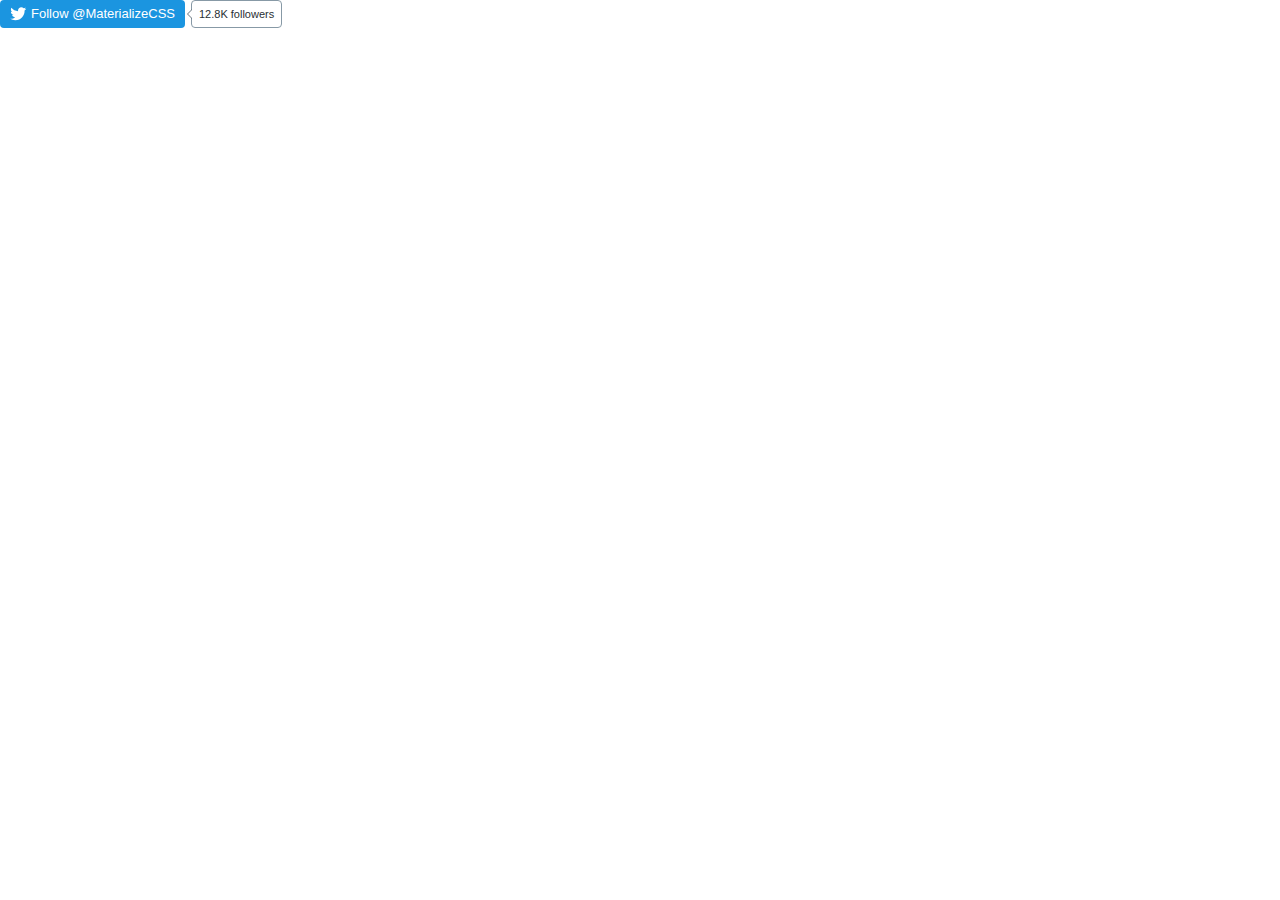
<file: blog_viajes/img/Helpers - Materialize_files/follow_button.ef2c8913b9245291df4f0101c0de2cf8.en.html>
<!DOCTYPE html>
<!-- saved from url=(0219)https://platform.twitter.com/widgets/follow_button.ef2c8913b9245291df4f0101c0de2cf8.en.html#dnt=true&id=twitter-widget-0&lang=en&screen_name=MaterializeCSS&show_count=true&show_screen_name=true&size=l&time=1527538182554 -->
<html data-scribe="page:button" lang="en" class=" en"><head><meta http-equiv="Content-Type" content="text/html; charset=UTF-8">
  
  <title>Twitter Follow Button</title>
  <!--<base target="_blank">--><base href="." target="_blank">
  <link rel="dns-prefetch" href="https://twitter.com/">
  <link rel="profile" href="http://microformats.org/profile/hcard">
  <style type="text/css">html{margin:0;padding:0;font:normal normal normal 11px/18px 'Helvetica Neue',Arial,sans-serif;color:#333;-webkit-user-select:none;-ms-user-select:none;-moz-user-select:none;user-select:none}body{margin:0;padding:0;background:0 0}a{outline:0;text-decoration:none}body.rtl{direction:rtl}#widget{display:inline-block;white-space:nowrap;overflow:hidden;text-align:left}#count,.btn,.btn .label,.btn-o,.count-o{display:inline-block;vertical-align:top;zoom:1}.btn-o{max-width:100%}.btn{position:relative;height:20px;box-sizing:border-box;padding:1px 8px 1px 6px;background-color:#1b95e0;color:#fff;border-radius:3px;font-weight:500;cursor:pointer}.rtl .btn{padding:1px 6px 1px 8px}.btn:active,.btn:focus,.btn:hover{background-color:#0c7abf}.btn:active{box-shadow:inset 0 3px 5px rgba(0,0,0,.1)}.xl .btn:active{box-shadow:inset 0 3px 7px rgba(0,0,0,.1)}.btn i{position:relative;top:2px;display:inline-block;width:14px;height:14px;background:transparent 0 0 no-repeat;background-image:url(data:image/svg+xml,%3Csvg%20xmlns%3D%22http%3A%2F%2Fwww.w3.org%2F2000%2Fsvg%22%20viewBox%3D%220%200%2072%2072%22%3E%3Cpath%20fill%3D%22none%22%20d%3D%22M0%200h72v72H0z%22%2F%3E%3Cpath%20class%3D%22icon%22%20fill%3D%22%23fff%22%20d%3D%22M68.812%2015.14c-2.348%201.04-4.87%201.744-7.52%202.06%202.704-1.62%204.78-4.186%205.757-7.243-2.53%201.5-5.33%202.592-8.314%203.176C56.35%2010.59%2052.948%209%2049.182%209c-7.23%200-13.092%205.86-13.092%2013.093%200%201.026.118%202.02.338%202.98C25.543%2024.527%2015.9%2019.318%209.44%2011.396c-1.125%201.936-1.77%204.184-1.77%206.58%200%204.543%202.312%208.552%205.824%2010.9-2.146-.07-4.165-.658-5.93-1.64-.002.056-.002.11-.002.163%200%206.345%204.513%2011.638%2010.504%2012.84-1.1.298-2.256.457-3.45.457-.845%200-1.666-.078-2.464-.23%201.667%205.2%206.5%208.985%2012.23%209.09-4.482%203.51-10.13%205.605-16.26%205.605-1.055%200-2.096-.06-3.122-.184%205.794%203.717%2012.676%205.882%2020.067%205.882%2024.083%200%2037.25-19.95%2037.25-37.25%200-.565-.013-1.133-.038-1.693%202.558-1.847%204.778-4.15%206.532-6.774z%22%2F%3E%3C%2Fsvg%3E)}.btn .label{margin-left:3px;white-space:nowrap}.btn .label b{font-weight:500;white-space:nowrap}.rtl .btn .label{margin-right:3px}.rtl .btn .label b{display:inline-block;direction:ltr}.xl{font-size:13px;line-height:26px}.xl .btn{height:28px;border-radius:4px;padding:1px 10px 1px 9px}.rtl.xl .btn{padding:1px 9px 1px 10px}.xl .btn i{top:4px;height:18px;width:18px}.xl .btn .label{margin-left:4px}.rtl.xl .btn .label{margin-right:4px}.aria{position:absolute;left:-999em}.rtl .aria{left:auto;right:-999em}.count-o{position:relative;background:#fff;border:#8799A6 solid 1px;border-radius:3px;visibility:hidden;min-height:18px;min-width:15px;text-align:center}#count{white-space:nowrap;color:#292F33}#count:focus,#count:hover{color:#333;text-decoration:underline}.ncount .count-o{display:none}.count-ready .count-o{visibility:visible}.count-o i,.count-o u{position:absolute;zoom:1;line-height:0;width:0;height:0;left:0;top:50%;margin:-4px 0 0 -4px;border:4px transparent solid;border-right-color:#66757f;border-left:0}.count-o u{margin-left:-3px;border-right-color:#fff}.rtl .count-o i,.rtl .count-o u{left:auto;right:0;margin:-4px -4px 0 0;border:4px transparent solid;border-left-color:#66757f;border-right:0}.rtl .count-o u{margin-right:-3px;border-left-color:#fff}.hcount .count-o{margin:0 0 0 5px}.hcount.rtl .count-o{margin:0 5px 0 0}.hcount #count{padding:0 5px}.xl .count-o{font-size:11px;border-radius:4px}.xl.hcount .count-o{margin:0 0 0 6px}.xl.rtl.hcount .count-o{margin:0 6px 0 0}.xl.hcount .count-o i,.xl.hcount .count-o u{margin:-5px 0 0 -5px;border-width:5px 5px 5px 0}.xl.hcount .count-o u{margin-left:-4px}.xl.rtl.hcount .count-o i,.xl.rtl.hcount .count-o u{margin:-5px -5px 0 0;border-width:5px 0 5px 5px}.xl.rtl.hcount .count-o u{margin-right:-4px}.xl #count{padding:0 7px}</style>
</head>
<body data-scribe="section:follow" class=" ltr xl ready hcount count-ready">
<div id="widget">
  <div class="btn-o" contextmenu="menu" data-scribe="component:button"><a id="follow-button" class="btn" title="Follow Materialize (@MaterializeCSS) on Twitter" href="https://twitter.com/intent/follow?original_referer=https%3A%2F%2Fmaterializecss.com%2Fhelpers.html&amp;ref_src=twsrc%5Etfw&amp;region=follow_link&amp;screen_name=MaterializeCSS&amp;tw_p=followbutton"><i></i><span class="label" id="l">Follow <b>@MaterializeCSS</b></span></a></div><div class="count-o" id="c" data-scribe="component:count"><i></i><u></u><a id="count" class="note" href="https://twitter.com/intent/user?original_referer=https%3A%2F%2Fmaterializecss.com%2Fhelpers.html&amp;ref_src=twsrc%5Etfw&amp;region=count_link&amp;screen_name=MaterializeCSS&amp;tw_p=followbutton">12.8K followers</a></div>
</div>
<div style="display:none">
  <menu type="context" id="menu" data-scribe="component:contextmenu">
    <menuitem id="m-follow" label="Follow user"></menuitem>
    <menuitem id="m-profile" label="View user on Twitter"></menuitem>
    <menuitem id="m-tweet" label="Send Tweet to user"></menuitem>
  </menu>
</div>
<script type="text/javascript">/* eslint-disable */

window.__twttr = window.__twttr || {};
/* by pass jshint unicode warning for translations */
var i18n = {};
window._ = function (s, reps) {
  s = (__twttr.lang && i18n[__twttr.lang] && i18n[__twttr.lang][s]) || s;
  if (!reps) return s;
  return s.replace(/\%\{([a-z0-9_]+)\}/gi, function (m, k) {
    return reps[k] || m;
  });
};
</script>
<script type="text/javascript">!function(){Function&&Function.prototype&&Function.prototype.bind&&(/MSIE ([6789]|10)/.test(navigator.userAgent)||!function(t){function e(r){if(n[r])return n[r].exports;var o=n[r]={exports:{},id:r,loaded:!1};return t[r].call(o.exports,o,o.exports,e),o.loaded=!0,o.exports}var n={};return e.m=t,e.c=n,e.p="https://platform.twitter.com/",e(0)}([function(t,e,n){t.exports=n(1)},function(t,e,n){function r(t){if(t&&/^[\w_]{1,20}$/.test(t))return t;throw new Error("Invalid screen name")}function o(t,e){t.className+=" "+e}function i(t){return t&&"false"===t.toLowerCase()}function s(t){return L.getElementById(t)}function a(t){return t=t||G.event,t&&t.preventDefault?t.preventDefault():t.returnValue=!1,t&&t.stopPropagation?t.stopPropagation():t.cancelBubble=!0,!1}function c(t){var e=D&&D.name?D.name+" (@"+j+")":"@"+j;return O?void(B.title=_("View your profile on Twitter")):t?(o($,"following"),void(B.title=_("You are following %{name} on Twitter",{name:e}))):($.className=$.className.replace(/ ?following/,""),void(B.title=_("Follow %{name} on Twitter",{name:e})))}function u(){return/following/.test($.className)}function f(t,e,n){var r="scrollbars=yes,resizable=yes,toolbar=no,location=yes",o=e||550,i=n||500,s=G.screen.height,a=G.screen.width,c=Math.round(a/2-o/2),u=0;return s>i&&(u=Math.round(s/2-i/2)),G.open(t,null,r+",width="+o+",height="+i+",left="+c+",top="+u)}function l(t){return{screen_name:j,original_referer:y,region:t,partner:M,tw_p:b,ref_src:"twsrc^tfw"}}function p(){var t=at.get("config.followURL")+"?"+Q.encode(l());f(t,520,550)}function d(t){var e=at.get("config.userIntentURL")+"?"+Q.encode(l(t));f(e)}function h(t){var e=at.get("config.mentionIntentURL")+"?"+Q.encode(l(t));f(e)}function g(){var t=ut(it.asNumber(w.time)),e="@"+j;t||tt.clientEvent({page:"button",section:"follow",action:"impression"},{language:w.lang,message:[w.size,C?"withcount":"nocount"].join(":")+":",widget_origin:y,widget_frame:L.location},!1),L.title=_("Twitter Follow Button"),H.innerHTML=U?_("Follow %{screen_name}",{screen_name:"<b>"+e+"</b>"}):_("Follow"),U&&!w.time&&$.offsetWidth<H.offsetWidth-10&&(U=!1,H.innerHTML=_("Follow")),c(!1),q.label=_("%{name} on Twitter",{name:e}),K.label=_("Follow"),J.label=_("Tweet to %{name}",{name:e}),B.href=at.get("config.followURL")+"?"+Q.encode(l(x)),V.href=at.get("config.userIntentURL")+"?"+Q.encode(l(I)),o($,"ready"),o($.parentNode,k),C||o($,"ncount"),ct.triggerResize(z)}function m(){function t(t,e){if(tt.interaction(t,{},!1),ct.trigger("click",e),ct.trigger("follow",e),!(t.altKey||t.shiftKey||t.metaKey||et.ios()||et.android()))return N?G.open(at.get("config.twitterHost")+"/"+j+"?"+Q.encode(l())):O||u()?d(e):p(),a(t)}function e(t,e){if(tt.interaction(t,{},!1),ct.trigger("click",e),!(t.altKey||t.shiftKey||t.metaKey||et.ios()||et.android()))return d(e),a(t)}B.onclick=function(e){return t(e||G.event,u()?T:E)},K.onclick=function(e){return t(e||G.event,S)},V.onclick=function(t){return e(t||G.event,R)},q.onclick=function(t){return e(t||G.event,S)},J.onclick=function(){return h(S)},G.addEventListener("resize",ot(function(){ct.triggerResize(z)},50),!1)}function v(){var t,e;X.isLoggedIn()?e=Q.url(at.get("config.followersInfoURL"),{screen_names:j,requester_id:X.getUserId(),lang:k,callback:at.fullPath("setFollowersCountAndFollowing")}):C&&(e=Q.url(at.get("config.cdnFollowersInfoURL"),{screen_names:j,lang:k,callback:at.fullPath("setFollowersCountAndFollowing")})),e&&(t=L.createElement("script"),t.src=e,$.appendChild(t))}var w,y,b,E,x,T,R,I,S,L,N,O,A,P,j,U,C,k,M,F,D,$,z,B,H,V,K,q,J,Y=n(2),W=n(3),G=n(4),Q=n(5),Z=n(8),X=n(9),tt=n(11),et=n(25),nt=n(28),rt=n(12),ot=n(29),it=n(6),st=n(7),at=n(21),ct=n(30),ut=n(41);w=Z.combined(W),y=w.original_redirect_referrer||Y.referrer,b="followbutton",E="follow",x="follow_link",T="following",R="count",I="count_link",S="context_menu",L=Y,P="true"==w.preview,j=r(w.screen_name),U=!i(w.show_screen_name),C=!i(w.show_count),k=w.lang&&w.lang.toLowerCase(),M=w.partner,it.asBoolean(w.dnt)&&rt.setOn(),X.forwardSSL(y)||(at.aug("config",{cdnFollowersInfoURL:"https://cdn.syndication.twimg.com/widgets/followbutton/info.json",followersInfoURL:"https://syndication.twitter.com/widgets/followbutton/info.json",userIntentURL:"https://twitter.com/intent/user",followURL:"https://twitter.com/intent/follow",mentionIntentURL:"https://twitter.com/intent/tweet",twitterHost:"https://twitter.com"}),$=L.body,z=s("widget"),B=s("follow-button"),H=s("l"),V=s("count"),K=s("m-follow"),q=s("m-profile"),J=s("m-tweet"),k=st.contains(nt,k)?k:"en",at.set("lang",k),$.parentNode.lang=k,F=_("ltr"),o($,F),"l"==w.size&&o($,"xl"),at.set("setFollowersCountAndFollowing",function(t){return t.error?void c(!1):void(t.length&&(D=t[0],V.innerHTML=D.formatted_followers_count||"",o($,"hcount count-ready"),N=D.age_gated,A=D.id,A!==X.getUserId()||P||(O=!0,c(!1)),c(D.following),ct.triggerResize(z)))}),g(),m(),v())},function(t,e){t.exports=document},function(t,e){t.exports=location},function(t,e){t.exports=window},function(t,e,n){function r(t){return encodeURIComponent(t).replace(/\+/g,"%2B").replace(/'/g,"%27")}function o(t){return decodeURIComponent(t)}function i(t){var e=[];return f.forIn(t,function(t,n){var o=r(t);f.isType("array",n)||(n=[n]),n.forEach(function(t){u.hasValue(t)&&e.push(o+"="+r(t))})}),e.sort().join("&")}function s(t){var e,n={};return t?(e=t.split("&"),e.forEach(function(t){var e=t.split("="),r=o(e[0]),i=o(e[1]);if(2==e.length)return f.isType("array",n[r])?void n[r].push(i):r in n?(n[r]=[n[r]],void n[r].push(i)):void(n[r]=i)}),n):{}}function a(t,e){var n=i(e);return n.length>0?f.contains(t,"?")?t+"&"+i(e):t+"?"+i(e):t}function c(t){var e=t&&t.split("?");return 2==e.length?s(e[1]):{}}var u=n(6),f=n(7);t.exports={url:a,decodeURL:c,decode:s,encode:i,encodePart:r,decodePart:o}},function(t,e,n){function r(t){return void 0!==t&&null!==t&&""!==t}function o(t){return a(t)&&t%1===0}function i(t){return"string"===g.toType(t)}function s(t){return a(t)&&!o(t)}function a(t){return r(t)&&!isNaN(t)}function c(t){return r(t)&&"array"==g.toType(t)}function u(t){return g.contains(v,t)}function f(t){return g.contains(m,t)}function l(t){return!!r(t)&&(!!f(t)||!u(t)&&!!t)}function p(t){if(a(t))return t}function d(t){if(s(t))return t}function h(t){if(o(t))return parseInt(t,10)}var g=n(7),m=[!0,1,"1","on","ON","true","TRUE","yes","YES"],v=[!1,0,"0","off","OFF","false","FALSE","no","NO"];t.exports={hasValue:r,isInt:o,isFloat:s,isNumber:a,isString:i,isArray:c,isTruthValue:f,isFalseValue:u,asInt:h,asFloat:d,asNumber:p,asBoolean:l}},function(t,e,n){function r(t){return l(arguments).slice(1).forEach(function(e){i(e,function(e,n){t[e]=n})}),t}function o(t){return i(t,function(e,n){c(n)&&(o(n),u(n)&&delete t[e]),void 0!==n&&null!==n&&""!==n||delete t[e]}),t}function i(t,e){var n;for(n in t)t.hasOwnProperty&&!t.hasOwnProperty(n)||e(n,t[n]);return t}function s(t){return{}.toString.call(t).match(/\s([a-zA-Z]+)/)[1].toLowerCase()}function a(t,e){return t==s(e)}function c(t){return t===Object(t)}function u(t){var e;if(!c(t))return!1;if(Object.keys)return!Object.keys(t).length;for(e in t)if(t.hasOwnProperty(e))return!1;return!0}function f(t,e){d.setTimeout(function(){t.call(e||null)},0)}function l(t){return t?Array.prototype.slice.call(t):[]}function p(t,e){return!(!t||!t.indexOf)&&t.indexOf(e)>-1}var d=n(4);t.exports={aug:r,async:f,compact:o,contains:p,forIn:i,isObject:c,isEmptyObject:u,toType:s,isType:a,toRealArray:l}},function(t,e,n){var r,o,i,s=n(5);r=function(t){var e=t.search.substr(1);return s.decode(e)},o=function(t){var e=t.href,n=e.indexOf("#"),r=n<0?"":e.substring(n+1);return s.decode(r)},i=function(t){var e,n={},i=r(t),s=o(t);for(e in i)i.hasOwnProperty(e)&&(n[e]=i[e]);for(e in s)s.hasOwnProperty(e)&&(n[e]=s[e]);return n},t.exports={combined:i,fromQuery:r,fromFragment:o}},function(t,e,n){function r(t){var e=c("secure_session");return"true"==e||"default"==e?!t||"https:"===s.protocol:!!c("auth_token_session")}function o(t){if(r()&&"https:"!==s.protocol)return a.onload=function(){s.replace("https://"+s.host+s.pathname+s.search+s.hash+"&original_redirect_referrer="+t)},!0}function i(){var t,e,n=c("twid");if(n&&(t=n.split("|")[0]))return e=u.decode(t),e.c?e.c:e.u}var s=n(3),a=n(4),c=n(10),u=n(5);t.exports={isLoggedIn:r,forwardSSL:o,getUserId:i}},function(t,e,n){var r=n(2),o=n(7);t.exports=function(t,e,n){var i,s,a,c,u=o.aug({},n);return arguments.length>1&&"[object Object]"!==String(e)?(null!==e&&void 0!==e||(u.expires=-1),"number"==typeof u.expires&&(i=u.expires,s=new Date((new Date).getTime()+60*i*1e3),u.expires=s),e=String(e),r.cookie=[encodeURIComponent(t),"=",u.raw?e:encodeURIComponent(e),u.expires?"; expires="+u.expires.toUTCString():"",u.path?"; path="+u.path:"",u.domain?"; domain="+u.domain:"",u.secure?"; secure":""].join("")):(u=e||{},c=u.raw?function(t){return t}:decodeURIComponent,(a=new RegExp("(?:^|; )"+encodeURIComponent(t)+"=([^;]*)").exec(r.cookie))?c(a[1]):null)}},function(t,e,n){function r(t,e,n){return o(t,e,n,2)}function o(t,e,n,r){var o=!m.isObject(t),i=!!e&&!m.isObject(e);o||i||(w&&w(arguments),s(g.formatClientEventNamespace(t),g.formatClientEventData(e,n,r),g.CLIENT_EVENT_ENDPOINT))}function i(t,e,n,r){var i=g.extractTermsFromDOM(t.target||t.srcElement);i.action=r||"click",o(i,e,n)}function s(t,e,n){var r,o;n&&m.isObject(t)&&m.isObject(e)&&(r=g.flattenClientEventPayload(t,e),o={l:g.stringify(r)},g.noticeSeen(t)&&(o.notice_seen=!0),r.dnt&&(o.dnt=1),p(h.url(n,o)))}function a(t,e,n,r){var o,i=!m.isObject(t),s=!!e&&!m.isObject(e);if(!i&&!s)return o=g.flattenClientEventPayload(g.formatClientEventNamespace(t),g.formatClientEventData(e,n,r)),c(o)}function c(t){return _.push(t),_}function u(){var t,e;return _.length>1&&a({page:"widgets_js",component:"scribe_pixel",action:"batch_log"},{}),t=_,_=[],e=t.reduce(function(e,n,r){var o=e.length,i=o&&e[o-1],s=r+1==t.length;return s&&n.event_namespace&&"batch_log"==n.event_namespace.action&&(n.message=["entries:"+r,"requests:"+o].join("/")),f(n).forEach(function(t){var n=l(t);(!i||i.urlLength+n>y)&&(i={urlLength:E,items:[]},e.push(i)),i.urlLength+=n,i.items.push(t)}),e},[]),e.map(function(t){var e={l:t.items};return d.enabled()&&(e.dnt=1),p(h.url(g.CLIENT_EVENT_ENDPOINT,e))})}function f(t){return Array.isArray(t)||(t=[t]),t.reduce(function(t,e){var n,r=g.stringify(e),o=l(r);return E+o<y?t=t.concat(r):(n=g.splitLogEntry(e),n.length>1&&(t=t.concat(f(n)))),t},[])}function l(t){return encodeURIComponent(t).length+3}function p(t){var e=new Image;return e.src=t}var d=n(12),h=n(5),g=n(18),m=n(7),v=n(21),w=v.get("scribeCallback"),y=2083,_=[],b=h.url(g.CLIENT_EVENT_ENDPOINT,{dnt:0,l:""}),E=encodeURIComponent(b).length;t.exports={_enqueueRawObject:c,scribe:s,clientEvent:o,clientEvent2:r,enqueueClientEvent:a,flushClientEvents:u,interaction:i}},function(t,e,n){function r(){l=!0}function o(t,e){return!!l||(!!u.asBoolean(f.val("dnt"))||(!!c.isUrlSensitive(e||s.host)||(!(!a.isFramed()||!c.isUrlSensitive(a.rootDocumentLocation()))||(t=p.test(t||i.referrer)&&RegExp.$1,!(!t||!c.isUrlSensitive(t))))))}var i=n(2),s=n(3),a=n(13),c=n(16),u=n(6),f=n(17),l=!1,p=/https?:\/\/([^\/]+).*/i;t.exports={setOn:r,enabled:o}},function(t,e,n){function r(t){return t&&c.isType("string",t)&&(u=t),u}function o(){return f}function i(){return u!==f}var s=n(3),a=n(14),c=n(7),u=a.getCanonicalURL()||s.href,f=u;t.exports={isFramed:i,rootDocumentLocation:r,currentDocumentLocation:o}},function(t,e,n){function r(t,e){var n,r;return e=e||a,/^https?:\/\//.test(t)?t:/^\/\//.test(t)?e.protocol+t:(n=e.host+(e.port.length?":"+e.port:""),0!==t.indexOf("/")&&(r=e.pathname.split("/"),r.pop(),r.push(t),t="/"+r.join("/")),[e.protocol,"//",n,t].join(""))}function o(){for(var t,e=s.getElementsByTagName("link"),n=0;e[n];n++)if(t=e[n],"canonical"==t.rel)return r(t.href)}function i(){for(var t,e,n,r=s.getElementsByTagName("a"),o=s.getElementsByTagName("link"),i=[r,o],a=0,u=0,f=/\bme\b/;t=i[a];a++)for(u=0;e=t[u];u++)if(f.test(e.rel)&&(n=c.screenName(e.href)))return n}var s=n(2),a=n(3),c=n(15);t.exports={absolutize:r,getCanonicalURL:o,getScreenNameFromPage:i}},function(t,e,n){function r(t){return"string"==typeof t&&R.test(t)&&RegExp.$1.length<=20}function o(t){if(r(t))return RegExp.$1}function i(t,e){var n=T.decodeURL(t);if(e=e||!1,n.screen_name=o(t),n.screen_name)return T.url("https://twitter.com/intent/"+(e?"follow":"user"),n)}function s(t){return i(t,!0)}function a(t){return"string"==typeof t&&N.test(t)}function c(t,e){if(e=void 0===e||e,a(t))return(e?"#":"")+RegExp.$1}function u(t){return k.test(t)||M.test(t)}function f(t){return"string"==typeof t&&I.test(t)}function l(t){return f(t)&&RegExp.$1}function p(t){return S.test(t)}function d(t){return L.test(t)}function h(t){return O.test(t)}function g(t){return D.test(t)}function m(t){return $.test(t)}function v(t){return P.test(t)&&RegExp.$1}function w(t){return A.test(t)&&RegExp.$1}function y(t){return O.test(t)&&RegExp.$1}function _(t){return j.test(t)&&RegExp.$1}function b(t){return!!U.test(t)&&{ownerScreenName:RegExp.$1,slug:RegExp.$2}}function E(t){return!!C.test(t)&&{ownerScreenName:RegExp.$1,slug:RegExp.$2}}function x(t){return F.test(t)&&RegExp.$1}var T=n(5),R=/(?:^|(?:https?:)?\/\/(?:www\.)?twitter\.com(?::\d+)?(?:\/intent\/(?:follow|user)\/?\?screen_name=|(?:\/#!)?\/))@?([\w]+)(?:\?|&|$)/i,I=/(?:^|(?:https?:)?\/\/(?:www\.)?twitter\.com(?::\d+)?\/(?:#!\/)?[\w_]+\/status(?:es)?\/)(\d+)/i,S=/^http(s?):\/\/(\w+\.)*twitter\.com([:\/]|$)/i,L=/^http(s?):\/\/pbs\.twimg\.com\//,N=/^#?([^.,<>!\s\/#\-()'"]+)$/,O=/twitter\.com(?::\d{2,4})?\/intent\/(\w+)/,A=/^https?:\/\/(?:www\.)?twitter\.com\/\w+\/timelines\/(\d+)/i,P=/^https?:\/\/(?:www\.)?twitter\.com\/i\/moments\/(\d+)/i,j=/^https?:\/\/(?:www\.)?twitter\.com\/(\w+)\/(?:likes|favorites)/i,U=/^https?:\/\/(?:www\.)?twitter\.com\/(\w+)\/lists\/([\w-]+)/i,C=/^https?:\/\/(?:www\.)?twitter\.com\/(\w+)\/([\w-]+)/i,k=/^https?:\/\/(?:www\.)?twitter\.com\/hashtag\/([\w-]+)/i,M=/^https?:\/\/(?:www\.)?twitter\.com\/search/i,F=/^https?:\/\/(?:www\.)?twitter\.com\/i\/live\/(\d+)/i,D=/^https?:\/\/syndication\.twitter\.com\/settings/i,$=/^https?:\/\/(localhost|platform)\.twitter\.com(?::\d+)?\/widgets\/widget_iframe\.(.+)/i;t.exports={isHashTag:a,hashTag:c,isSearchUrl:u,isScreenName:r,screenName:o,isStatus:f,status:l,intentForProfileURL:i,intentForFollowURL:s,isTwitterURL:p,isTwimgURL:d,isIntentURL:h,isSettingsURL:g,isWidgetIframeURL:m,regexen:{profile:R},momentId:v,collectionId:w,intentType:y,likesScreenName:_,listScreenNameAndSlug:b,listLegacyScreenNameAndSlug:E,eventId:x}},function(t,e,n){function r(t){return t in a?a[t]:a[t]=s.test(t)}function o(){return r(i.host)}var i=n(3),s=/^[^#?]*\.(gov|mil)(:\d+)?([#?].*)?$/i,a={};t.exports={isUrlSensitive:r,isHostPageSensitive:o}},function(t,e,n){function r(t){var e,n,r,o=0;for(i={},t=t||s,e=t.getElementsByTagName("meta");e[o];o++){if(n=e[o],/^twitter:/.test(n.getAttribute("name")))r=n.getAttribute("name").replace(/^twitter:/,"");else{if(!/^twitter:/.test(n.getAttribute("property")))continue;r=n.getAttribute("property").replace(/^twitter:/,"")}i[r]=n.getAttribute("content")||n.getAttribute("value")}}function o(t){return i[t]}var i,s=n(2);r(),t.exports={init:r,val:o}},function(t,e,n){function r(t,e){var n;return e=e||{},t&&t.nodeType===Node.ELEMENT_NODE?(n=t.getAttribute("data-scribe"),n&&n.split(" ").forEach(function(t){var n=t.trim().split(":"),r=n[0],o=n[1];r&&o&&!e[r]&&(e[r]=o)}),r(t.parentNode,e)):e}function o(t){return m.aug({client:"tfw"},t||{})}function i(t,e,n){var r=t&&t.widget_origin||d.referrer;return t=s("tfw_client_event",t,r),t.client_version=b,t.format_version=void 0!==n?n:1,e||(t.widget_origin=r),t}function s(t,e,n){return e=e||{},m.aug({},e,{_category_:t,triggered_on:e.triggered_on||+new Date,dnt:g.enabled(n)})}function a(t,e){var n={};return e=e||{},e.association_namespace=o(t),n[R]=e,n}function c(t,e){return m.aug({},e,{event_namespace:t})}function u(t){return"notice"===t.element&&"seen"===t.action}function f(t){var e,n=Array.prototype.toJSON;return delete Array.prototype.toJSON,e=h.stringify(t),n&&(Array.prototype.toJSON=n),e}function l(t){var e=_.closest("[data-expanded-url]",t),n=e&&e.getAttribute("data-expanded-url");return n&&y.isTwitterURL(n)?"twitter_url":"url"}function p(t){var e,n,r,o,i,s;return t.item_ids&&t.item_ids.length>1?(e=Math.floor(t.item_ids.length/2),n=t.item_ids.slice(0,e),r={},o=t.item_ids.slice(e),i={},n.forEach(function(e){r[e]=t.item_details[e]}),o.forEach(function(e){i[e]=t.item_details[e]}),s=[m.aug({},t,{item_ids:n,item_details:r}),m.aug({},t,{item_ids:o,item_details:i})]):[t]}var d=n(2),h=n(19),g=n(12),m=n(7),v=n(20),w=n(21),y=n(15),_=n(23),b=v.version,E=w.get("clientEventEndpoint")||"https://syndication.twitter.com/i/jot",x="https://syndication.twitter.com/i/jot/syndication",T="https://platform.twitter.com/jot.html",R=1;t.exports={extractTermsFromDOM:r,clickEventElement:l,flattenClientEventPayload:c,formatGenericEventData:s,formatClientEventData:i,formatClientEventNamespace:o,formatTweetAssociation:a,noticeSeen:u,splitLogEntry:p,stringify:f,AUDIENCE_ENDPOINT:x,CLIENT_EVENT_ENDPOINT:E,RUFOUS_REDIRECT:T}},function(t,e,n){var r=n(4),o=r.JSON;t.exports={stringify:o.stringify||o.encode,parse:o.parse||o.decode}},function(t,e){t.exports={version:"564c241:1527142944052"}},function(t,e,n){var r=n(22);t.exports=new r("__twttr")},function(t,e,n){function r(t){return a.isType("string",t)?t.split("."):a.isType("array",t)?t:[]}function o(t,e){var n=r(e),o=n.slice(0,-1);return o.reduce(function(t,e,n){if(t[e]=t[e]||{},!a.isObject(t[e]))throw new Error(o.slice(0,n+1).join(".")+" is already defined with a value.");return t[e]},t)}function i(t,e){e=e||s,e[t]=e[t]||{},Object.defineProperty(this,"base",{value:e[t]}),Object.defineProperty(this,"name",{value:t})}var s=n(4),a=n(7);a.aug(i.prototype,{get:function(t){var e=r(t);return e.reduce(function(t,e){if(a.isObject(t))return t[e]},this.base)},set:function(t,e,n){var i=r(t),s=o(this.base,t),a=i.slice(-1);return n&&a in s?s[a]:s[a]=e},init:function(t,e){return this.set(t,e,!0)},unset:function(t){var e=r(t),n=this.get(e.slice(0,-1));n&&delete n[e.slice(-1)]},aug:function(t){var e=this.get(t),n=a.toRealArray(arguments).slice(1);if(e="undefined"!=typeof e?e:{},n.unshift(e),!n.every(a.isObject))throw new Error("Cannot augment non-object.");return this.set(t,a.aug.apply(null,n))},call:function(t){var e=this.get(t),n=a.toRealArray(arguments).slice(1);if(!a.isType("function",e))throw new Error("Function "+t+"does not exist.");return e.apply(null,n)},fullPath:function(t){var e=r(t);return e.unshift(this.name),e.join(".")}}),t.exports=i},function(t,e,n){function r(t){return function(e){return!!e.tagName&&s(e,t)}}function o(t,e,n){var s;if(e)return n=n||e&&e.ownerDocument,s=i.isType("function",t)?t:r(t),e===n?s(e)?e:void 0:s(e)?e:o(s,e.parentNode,n)}var i=n(7),s=n(24);t.exports={closest:o}},function(t,e,n){function r(t,e){if(s)return s.call(t,e)}var o=n(4),i=o.HTMLElement,s=i.prototype.matches||i.prototype.matchesSelector||i.prototype.webkitMatchesSelector||i.prototype.mozMatchesSelector||i.prototype.msMatchesSelector||i.prototype.oMatchesSelector;t.exports=r},function(t,e,n){function r(t){return t=t||w,t.devicePixelRatio?t.devicePixelRatio>=1.5:!!t.matchMedia&&t.matchMedia("only screen and (min-resolution: 144dpi)").matches}function o(t){return t=t||_,/(Trident|MSIE|Edge[\/ ]?\d)/.test(t)}function i(t){return t=t||_,/MSIE 9/.test(t)}function s(t){return t=t||_,/MSIE 10/.test(t)}function a(t){return t=t||_,/(iPad|iPhone|iPod)/.test(t)}function c(t){return t=t||_,/^Mozilla\/5\.0 \(Linux; (U; )?Android/.test(t)}function u(t,e){return t=t||w,e=e||_,t.postMessage&&!(o(e)&&t.opener)}function f(t,e,n){return t=t||w,e=e||v,n=n||_,"ontouchstart"in t||/Opera Mini/.test(n)||e.msMaxTouchPoints>0}function l(){var t=m.body.style;return void 0!==t.transition||void 0!==t.webkitTransition||void 0!==t.mozTransition||void 0!==t.oTransition||void 0!==t.msTransition}function p(){return!!w.IntersectionObserver}function d(){return!!(w.Promise&&w.Promise.resolve&&w.Promise.reject&&w.Promise.all&&w.Promise.race&&function(){var t;return new w.Promise(function(e){t=e}),y.isType("function",t)}())}function h(){return w.performance&&w.performance.getEntriesByType}function g(){try{return w.localStorage.setItem("local_storage_support_test","true"),"undefined"!=typeof w.localStorage}catch(t){return!1}}var m=n(2),v=(n(26),n(27)),w=n(4),y=n(7),_=v.userAgent;t.exports={retina:r,anyIE:o,ie9:i,ie10:s,ios:a,android:c,canPostMessage:u,touch:f,cssTransitions:l,hasPromiseSupport:d,hasIntersectionObserverSupport:p,hasPerformanceInformation:h,hasLocalStorageSupport:g}},function(t,e,n){function r(){u("info",p.toRealArray(arguments))}function o(){u("warn",p.toRealArray(arguments))}function i(){u("error",p.toRealArray(arguments))}function s(t){g&&(h[t]=c())}function a(t){var e;g&&(h[t]?(e=c(),r("_twitter",t,e-h[t])):i("timeEnd() called before time() for id: ",t))}function c(){return l.performance&&+l.performance.now()||+new Date}function u(t,e){if(l[d]&&l[d][t])switch(e.length){case 1:l[d][t](e[0]);break;case 2:l[d][t](e[0],e[1]);break;case 3:l[d][t](e[0],e[1],e[2]);break;case 4:l[d][t](e[0],e[1],e[2],e[3]);break;case 5:l[d][t](e[0],e[1],e[2],e[3],e[4]);break;default:0!==e.length&&l[d].warn&&l[d].warn("too many params passed to logger."+t)}}var f=n(3),l=n(4),p=n(7),d=["con","sole"].join(""),h={},g=p.contains(f.href,"tw_debug=true");t.exports={info:r,warn:o,error:i,time:s,timeEnd:a}},function(t,e){t.exports=navigator},function(t,e){t.exports=["hi","zh-cn","fr","zh-tw","msa","fil","fi","sv","pl","ja","ko","de","it","pt","es","ru","id","tr","da","no","nl","hu","fa","ar","ur","he","th","cs","uk","vi","ro","bn","el","en-gb","gu","kn","mr","ta","bg","ca","hr","sr","sk"]},function(t,e,n){function r(t,e,n){function r(){var a=n||this,c=arguments,u=+new Date;return o.clearTimeout(i),u-s>e?(s=u,void t.apply(a,c)):void(i=o.setTimeout(function(){r.apply(a,c)},e))}var i,s=0;return n=n||null,r}var o=n(4);t.exports=r},function(t,e,n){function r(t){var e=c(t),n=Math.ceil(e.width),r=Math.ceil(e.height);u.notify("twttr.private.resizeButton",{width:n,height:r})}function o(t,e){u.notify("twttr.private.trigger",t,e)}var i=n(4),s=n(31),a=n(37),c=n(40),u=new s(new a.Dispatcher(i.parent,"twttr.button"));t.exports={triggerResize:r,trigger:o}},function(t,e,n){function r(t){if(!t)throw new Error("JsonRpcClient requires a dispatcher");this.idIterator=0,this.dispatcher=t,this.idPrefix=String(+new Date)+a++}function o(t){var e={jsonrpc:s,method:t};return arguments.length>1&&(e.params=[].slice.call(arguments,1)),e}var i=n(32),s="2.0",a=0;r.prototype._generateId=function(){return this.idPrefix+this.idIterator++},r.prototype.notify=function(){this.dispatcher.send(o.apply(null,arguments))},r.prototype.request=function(){var t=o.apply(null,arguments);return t.id=this._generateId(),this.dispatcher.send(t).then(function(t){return"result"in t?t.result:i.reject(t.error)})},t.exports=r},function(t,e,n){var r=n(33).Promise,o=n(4),i=n(25);t.exports=i.hasPromiseSupport()?o.Promise:r},function(t,e,n){var r;(function(t){/*!
	 * @overview es6-promise - a tiny implementation of Promises/A+.
	 * @copyright Copyright (c) 2014 Yehuda Katz, Tom Dale, Stefan Penner and contributors (Conversion to ES6 API by Jake Archibald)
	 * @license   Licensed under MIT license
	 *            See https://raw.githubusercontent.com/jakearchibald/es6-promise/master/LICENSE
	 * @version   2.3.0
	 */
(function(){"use strict";function o(t){return"function"==typeof t||"object"==typeof t&&null!==t}function i(t){return"function"==typeof t}function s(t){return"object"==typeof t&&null!==t}function a(t){K=t}function c(t){W=t}function u(){var t=process.nextTick,e=process.versions.node.match(/^(?:(\d+)\.)?(?:(\d+)\.)?(\*|\d+)$/);return Array.isArray(e)&&"0"===e[1]&&"10"===e[2]&&(t=setImmediate),function(){t(h)}}function f(){return function(){V(h)}}function l(){var t=0,e=new Z(h),n=document.createTextNode("");return e.observe(n,{characterData:!0}),function(){n.data=t=++t%2}}function p(){var t=new MessageChannel;return t.port1.onmessage=h,function(){t.port2.postMessage(0)}}function d(){return function(){setTimeout(h,1)}}function h(){for(var t=0;t<Y;t+=2){var e=et[t],n=et[t+1];e(n),et[t]=void 0,et[t+1]=void 0}Y=0}function g(){try{var t=n(35);return V=t.runOnLoop||t.runOnContext,f()}catch(t){return d()}}function m(){}function v(){return new TypeError("You cannot resolve a promise with itself")}function w(){return new TypeError("A promises callback cannot return that same promise.")}function y(t){try{return t.then}catch(t){return it.error=t,it}}function _(t,e,n,r){try{t.call(e,n,r)}catch(t){return t}}function b(t,e,n){W(function(t){var r=!1,o=_(n,e,function(n){r||(r=!0,e!==n?T(t,n):I(t,n))},function(e){r||(r=!0,S(t,e))},"Settle: "+(t._label||" unknown promise"));!r&&o&&(r=!0,S(t,o))},t)}function E(t,e){e._state===rt?I(t,e._result):e._state===ot?S(t,e._result):L(e,void 0,function(e){T(t,e)},function(e){S(t,e)})}function x(t,e){if(e.constructor===t.constructor)E(t,e);else{var n=y(e);n===it?S(t,it.error):void 0===n?I(t,e):i(n)?b(t,e,n):I(t,e)}}function T(t,e){t===e?S(t,v()):o(e)?x(t,e):I(t,e)}function R(t){t._onerror&&t._onerror(t._result),N(t)}function I(t,e){t._state===nt&&(t._result=e,t._state=rt,0!==t._subscribers.length&&W(N,t))}function S(t,e){t._state===nt&&(t._state=ot,t._result=e,W(R,t))}function L(t,e,n,r){var o=t._subscribers,i=o.length;t._onerror=null,o[i]=e,o[i+rt]=n,o[i+ot]=r,0===i&&t._state&&W(N,t)}function N(t){var e=t._subscribers,n=t._state;if(0!==e.length){for(var r,o,i=t._result,s=0;s<e.length;s+=3)r=e[s],o=e[s+n],r?P(n,r,o,i):o(i);t._subscribers.length=0}}function O(){this.error=null}function A(t,e){try{return t(e)}catch(t){return st.error=t,st}}function P(t,e,n,r){var o,s,a,c,u=i(n);if(u){if(o=A(n,r),o===st?(c=!0,s=o.error,o=null):a=!0,e===o)return void S(e,w())}else o=r,a=!0;e._state!==nt||(u&&a?T(e,o):c?S(e,s):t===rt?I(e,o):t===ot&&S(e,o))}function j(t,e){try{e(function(e){T(t,e)},function(e){S(t,e)})}catch(e){S(t,e)}}function U(t,e){var n=this;n._instanceConstructor=t,n.promise=new t(m),n._validateInput(e)?(n._input=e,n.length=e.length,n._remaining=e.length,n._init(),0===n.length?I(n.promise,n._result):(n.length=n.length||0,n._enumerate(),0===n._remaining&&I(n.promise,n._result))):S(n.promise,n._validationError())}function C(t){return new at(this,t).promise}function k(t){function e(t){T(o,t)}function n(t){S(o,t)}var r=this,o=new r(m);if(!J(t))return S(o,new TypeError("You must pass an array to race.")),o;for(var i=t.length,s=0;o._state===nt&&s<i;s++)L(r.resolve(t[s]),void 0,e,n);return o}function M(t){var e=this;if(t&&"object"==typeof t&&t.constructor===e)return t;var n=new e(m);return T(n,t),n}function F(t){var e=this,n=new e(m);return S(n,t),n}function D(){throw new TypeError("You must pass a resolver function as the first argument to the promise constructor")}function $(){throw new TypeError("Failed to construct 'Promise': Please use the 'new' operator, this object constructor cannot be called as a function.")}function z(t){this._id=pt++,this._state=void 0,this._result=void 0,this._subscribers=[],m!==t&&(i(t)||D(),this instanceof z||$(),j(this,t))}function B(){var t;if("undefined"!=typeof global)t=global;else if("undefined"!=typeof self)t=self;else try{t=Function("return this")()}catch(t){throw new Error("polyfill failed because global object is unavailable in this environment")}var e=t.Promise;e&&"[object Promise]"===Object.prototype.toString.call(e.resolve())&&!e.cast||(t.Promise=dt)}var H;H=Array.isArray?Array.isArray:function(t){return"[object Array]"===Object.prototype.toString.call(t)};var V,K,q,J=H,Y=0,W=({}.toString,function(t,e){et[Y]=t,et[Y+1]=e,Y+=2,2===Y&&(K?K(h):q())}),G="undefined"!=typeof window?window:void 0,Q=G||{},Z=Q.MutationObserver||Q.WebKitMutationObserver,X="undefined"!=typeof process&&"[object process]"==={}.toString.call(process),tt="undefined"!=typeof Uint8ClampedArray&&"undefined"!=typeof importScripts&&"undefined"!=typeof MessageChannel,et=new Array(1e3);q=X?u():Z?l():tt?p():void 0===G?g():d();var nt=void 0,rt=1,ot=2,it=new O,st=new O;U.prototype._validateInput=function(t){return J(t)},U.prototype._validationError=function(){return new Error("Array Methods must be provided an Array")},U.prototype._init=function(){this._result=new Array(this.length)};var at=U;U.prototype._enumerate=function(){for(var t=this,e=t.length,n=t.promise,r=t._input,o=0;n._state===nt&&o<e;o++)t._eachEntry(r[o],o)},U.prototype._eachEntry=function(t,e){var n=this,r=n._instanceConstructor;s(t)?t.constructor===r&&t._state!==nt?(t._onerror=null,n._settledAt(t._state,e,t._result)):n._willSettleAt(r.resolve(t),e):(n._remaining--,n._result[e]=t)},U.prototype._settledAt=function(t,e,n){var r=this,o=r.promise;o._state===nt&&(r._remaining--,t===ot?S(o,n):r._result[e]=n),0===r._remaining&&I(o,r._result)},U.prototype._willSettleAt=function(t,e){var n=this;L(t,void 0,function(t){n._settledAt(rt,e,t)},function(t){n._settledAt(ot,e,t)})};var ct=C,ut=k,ft=M,lt=F,pt=0,dt=z;z.all=ct,z.race=ut,z.resolve=ft,z.reject=lt,z._setScheduler=a,z._setAsap=c,z._asap=W,z.prototype={constructor:z,then:function(t,e){var n=this,r=n._state;if(r===rt&&!t||r===ot&&!e)return this;var o=new this.constructor(m),i=n._result;if(r){var s=arguments[r-1];W(function(){P(r,o,s,i)})}else L(n,o,t,e);return o},catch:function(t){return this.then(null,t)}};var ht=B,gt={Promise:dt,polyfill:ht};n(36).amd?(r=function(){return gt}.call(e,n,e,t),!(void 0!==r&&(t.exports=r))):"undefined"!=typeof t&&t.exports&&(t.exports=gt)}).call(this)}).call(e,n(34)(t))},function(t,e){t.exports=function(t){return t.webpackPolyfill||(t.deprecate=function(){},t.paths=[],t.children=[],t.webpackPolyfill=1),t}},function(t,e){},function(t,e){t.exports=function(){throw new Error("define cannot be used indirect")}},function(t,e,n){function r(t,e,n){var r;t&&t.postMessage&&(v?r=(n||"")+l.stringify(e):n?(r={},r[n]=e):r=e,t.postMessage(r,"*"))}function o(t){return h.isType("string",t)?t:"JSONRPC"}function i(t,e){return e?h.isType("string",t)&&0===t.indexOf(e)?t.substring(e.length):t[e]?t[e]:void 0:t}function s(t,e){var n=t.document;this.filter=o(e),this.server=null,this.isTwitterFrame=g.isTwitterURL(n.location.href),t.addEventListener("message",m(this._onMessage,this),!1)}function a(t,e){this.pending={},this.target=t,this.isTwitterHost=g.isTwitterURL(u.href),this.filter=o(e),f.addEventListener("message",m(this._onMessage,this),!1)}function c(t){return arguments.length>0&&(v=!!t),v}var u=n(3),f=n(4),l=n(19),p=n(38),d=n(25),h=n(7),g=n(15),m=n(39),v=d.ie9();h.aug(s.prototype,{_onMessage:function(t){var e,n=this;this.server&&(this.isTwitterFrame&&!g.isTwitterURL(t.origin)||(e=i(t.data,this.filter),e&&this.server.receive(e,t.source).then(function(e){e&&r(t.source,e,n.filter)})))},attachTo:function(t){this.server=t},detach:function(){this.server=null}}),h.aug(a.prototype,{_processResponse:function(t){var e=this.pending[t.id];e&&(e.resolve(t),delete this.pending[t.id])},_onMessage:function(t){var e;if((!this.isTwitterHost||g.isTwitterURL(t.origin))&&(e=i(t.data,this.filter))){if(h.isType("string",e))try{e=l.parse(e)}catch(t){return}e=h.isType("array",e)?e:[e],e.forEach(m(this._processResponse,this))}},send:function(t){var e=new p;return t.id?this.pending[t.id]=e:e.resolve(),r(this.target,t,this.filter),e.promise}}),t.exports={Receiver:s,Dispatcher:a,_stringifyPayload:c}},function(t,e,n){function r(){var t=this;this.promise=new o(function(e,n){t.resolve=e,t.reject=n})}var o=n(32);t.exports=r},function(t,e,n){var r=n(7);t.exports=function(t,e){var n=Array.prototype.slice.call(arguments,2);return function(){var o=r.toRealArray(arguments);return t.apply(e,n.concat(o))}}},function(t,e){function n(t){var e=t.getBoundingClientRect();return{width:e.width,height:e.height}}t.exports=n},function(t,e){var n=3e4;t.exports=function(t,e){var r=+new Date;return e=e||n,t>r-e}}]))}();</script><script src="./jsonp.jsonp"></script>

</body></html>
</file>
<file: blog_gastro/css/app.css>
body{
  background-image: url(../img/fondo3.jpg);
  background-size:cover;
  background-position: right;
  background-repeat: no-repeat;
}

@media  (min-width:300px) and (max-width:720px){
  body{
    background-image: url(../img/fondo3.jpg);
    background-repeat: no-repeat;
    background-size: cover;
    background-position: left;
  }
}

h1,h2,h3,h4,h5,h6{
  color: white;
}

p{
  color:white;
}

a:visited{
  color: white;
}

figcaption{
  display: none;
}

i{
  color:white
}

.grid-container{
  background-color: rgba(0, 0, 0,0.3);
}

#imagenes1 img{
  width: 30%;
  border-radius: 15px;
  padding: 5px;
  float: left;
}

#imagenes2 img{
  width: 30%;
  border-radius: 15px;
  padding: 5px;
  float: left;
}

#contenedor_chilaquiles{
  text-align: right;
}

#chilaquilesverdes{
  width: 100%;
  border-radius: 15px;
  box-shadow: 0 4px 8px 0 rgba(255, 0, 0, 0.2)
}

@media (min-width:300px) and (max-width:720px) {

    #contenedor_chilaquiles{
      text-align: center;
      margin-left: auto;
    }

    #chilaquilesverdes{
      width: 50%;
      border-radius: 15px;
    }


}

#contenedor_pastor{
  text-align: left;
}

#tacosalpastor{
  width: 100%;
  border-radius: 15px;
  box-shadow: 0 4px 8px 0 rgba(255, 0, 0, 0.2)
}

@media (min-width:300px) and (max-width:720px) {

  #contenedor_pastor{
    text-align: center;
  }
</file>
<file: blog_musica/css/estilos.css>
body{
  background-color: black;
  font-size: 0.9em;
}

figcaption{
  display: none
}

#nav_items a{
  color: black;
  background: white;
    border-radius: 15px;
}

li{
  background: white;
  border-radius: 15px;
}

#logo{
  top: 25px;
  width: 10%;
  margin: auto;
  padding: 10px;
}

@media (min-width: 300px) and (max-width: 720px)/*móvil*/{
  #logo{
    width: 25%;
    display: block;
    padding-top: 10px;
  }
}

#redes_sociales{
  bottom: 0px;
  right: 0px;
  top: 10px;
}

#redes_sociales img{
  width: 80%;
  padding: 10px;
  border: none;
  padding-top: 10px;
  bottom: 0px;
  right: 0px;
}

#logo_twitter{
  border-radius: 30px 30px 30px 30px;
}

@media (min-width: 300px) and (max-width: 720px)/*móvil*/{
  #redes_sociales{
    display:block;
    bottom: 0px;
    left: 145px;
    top: 0px;
  }

  #redes_sociales img{
    width: 15%;
  }

  #logo_twitter{
    width: 15% !important;
  }
}

nav{
  background: black;
  border-radius: 15px;
}

@media (min-width: 300px) and (max-width: 720px)/*móvil*/{
  nav img{
    width:5%;
  }

}

section div{
  color: white;
  text-align: justify;
  padding: 10px;
  border-radius: 15px;
}

section img{
  border-radius: 10px
}

.list-group{
  background: black;
}

footer{
  color: black;
  background-color: white;
  border-radius: 15px;
  text-align: center;
}
</file>
